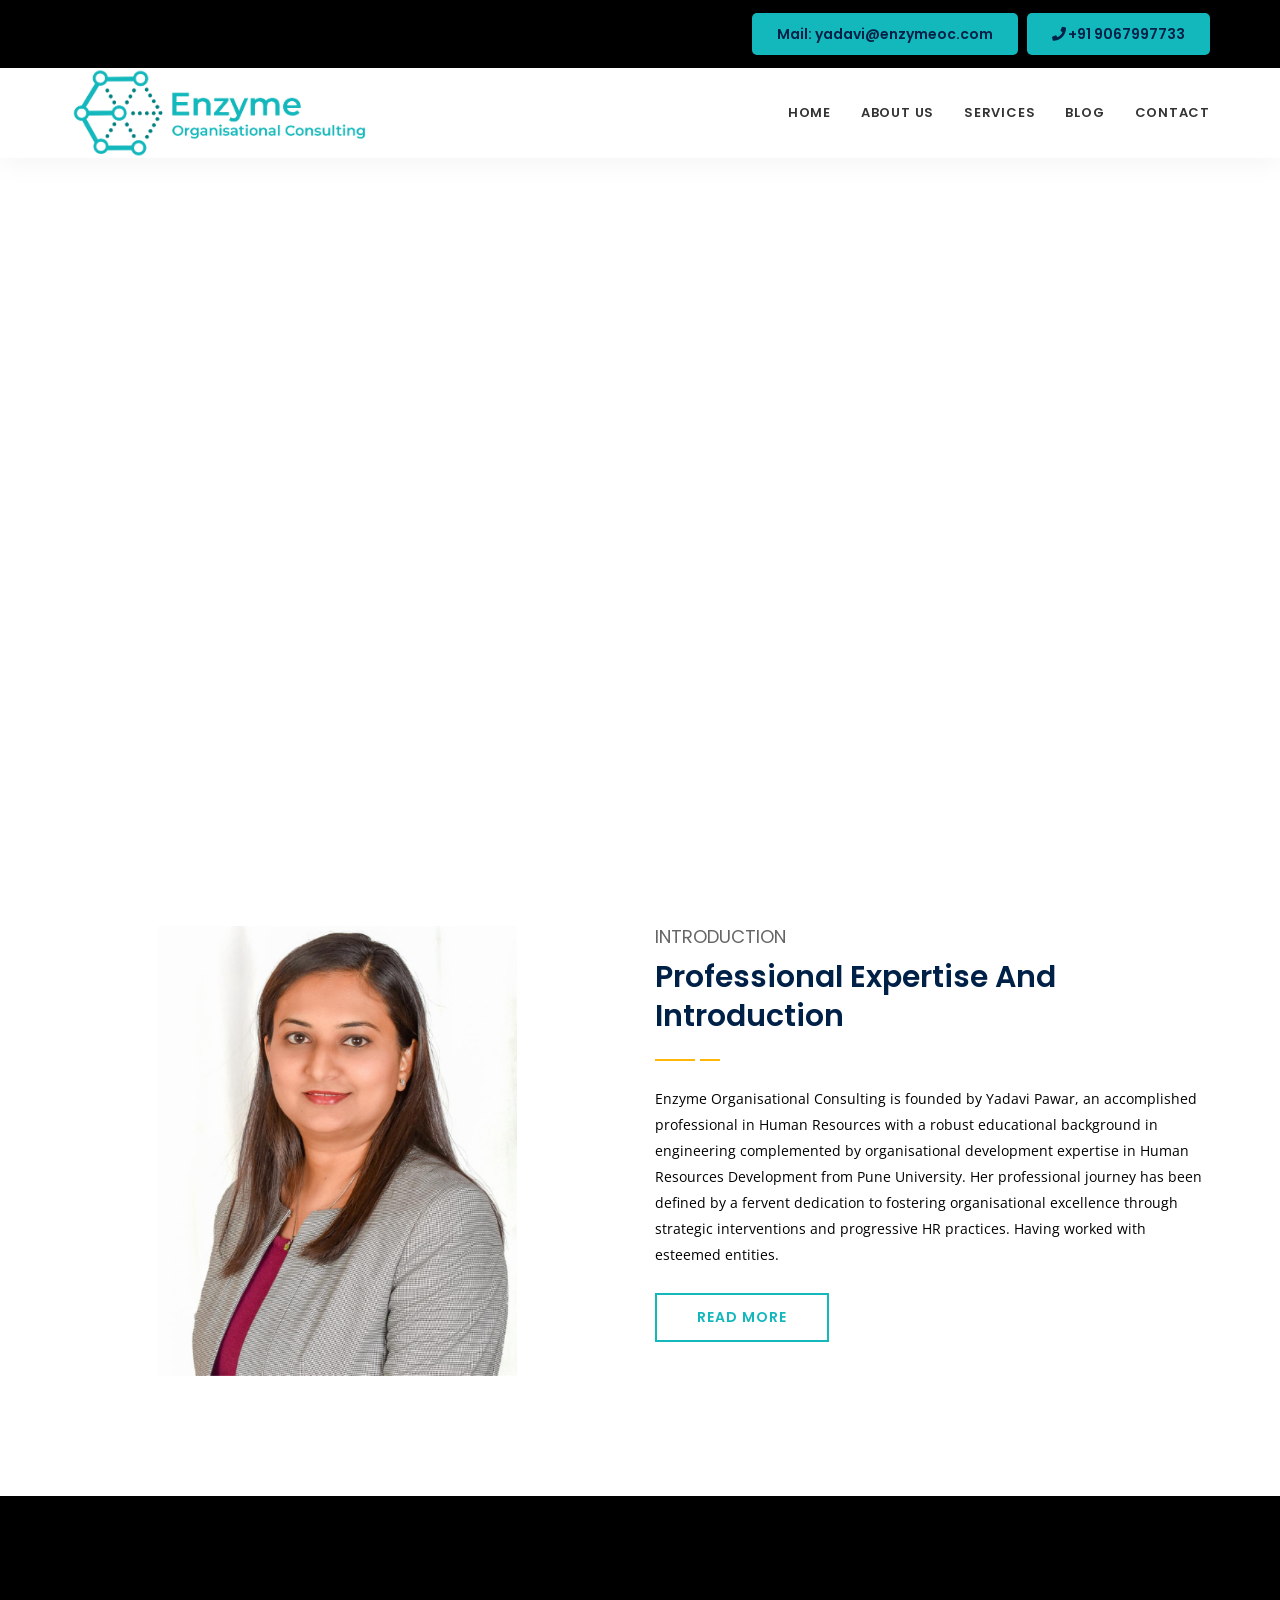
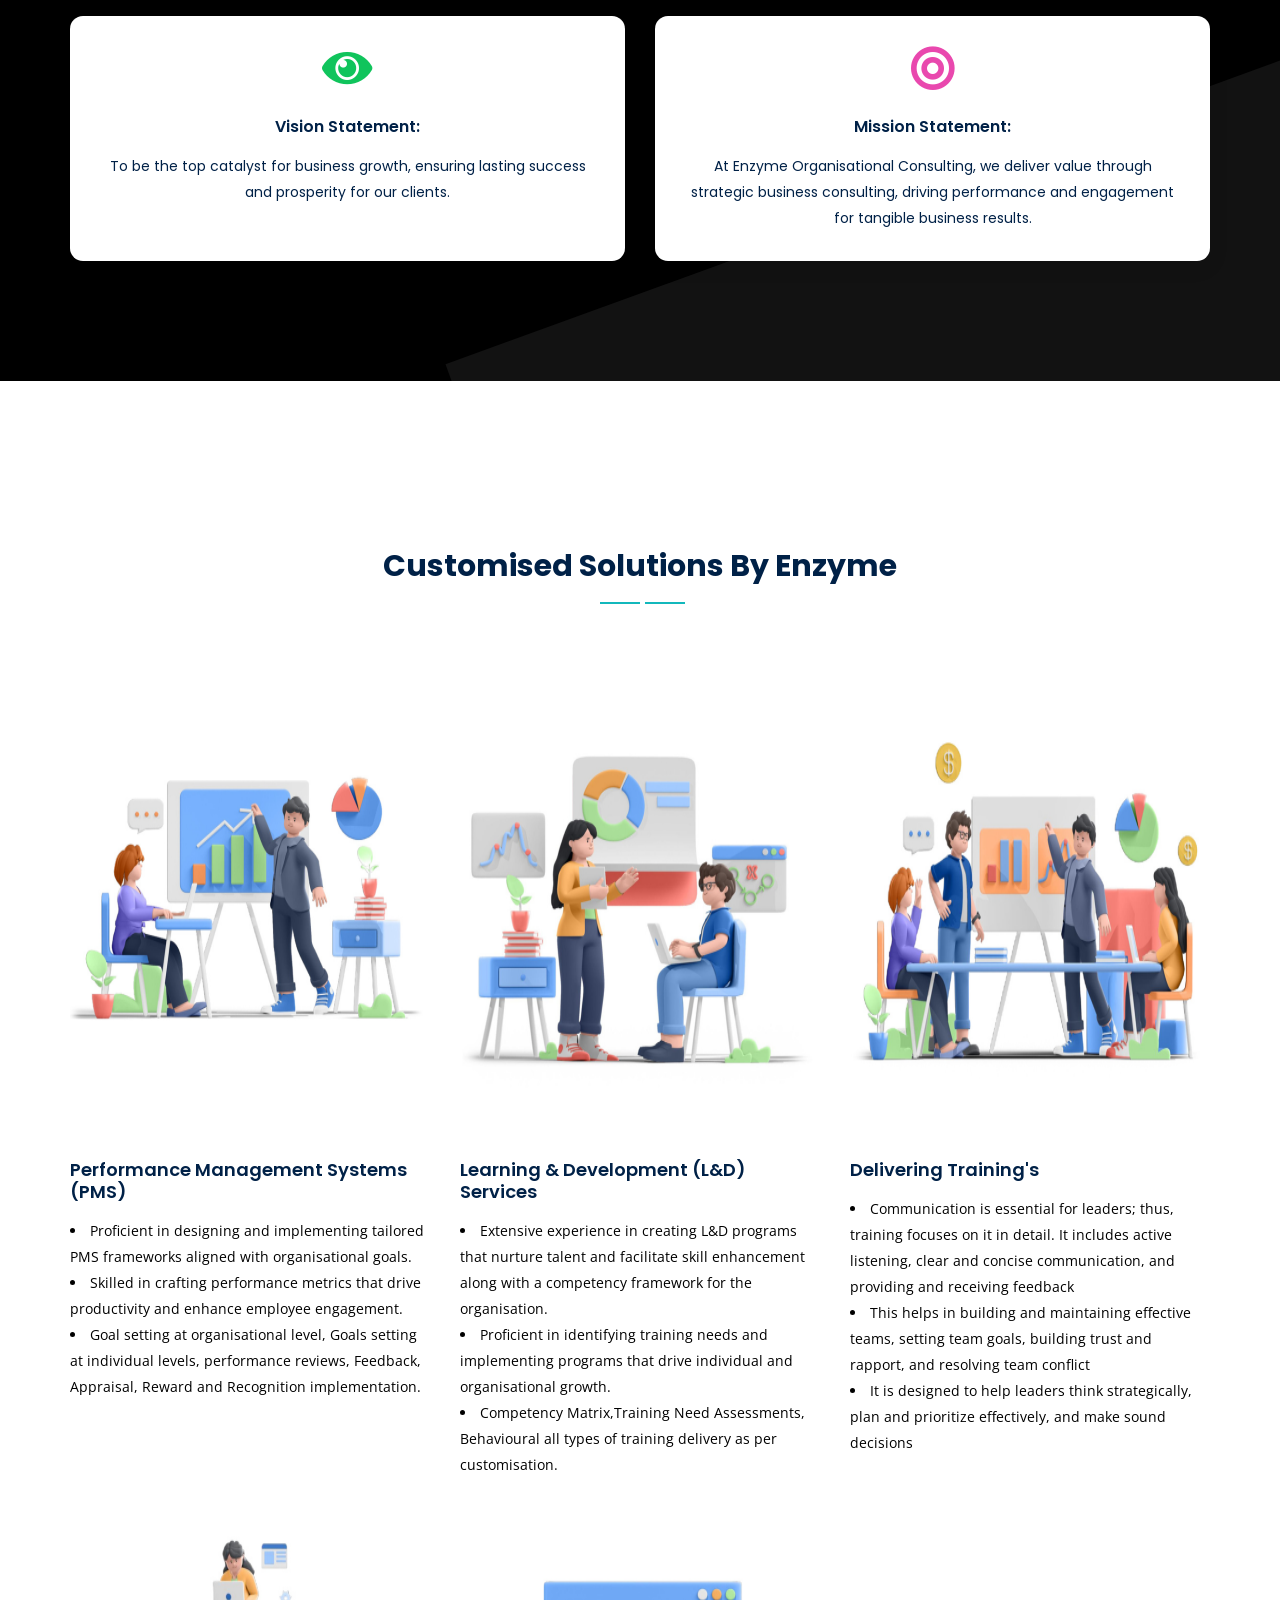
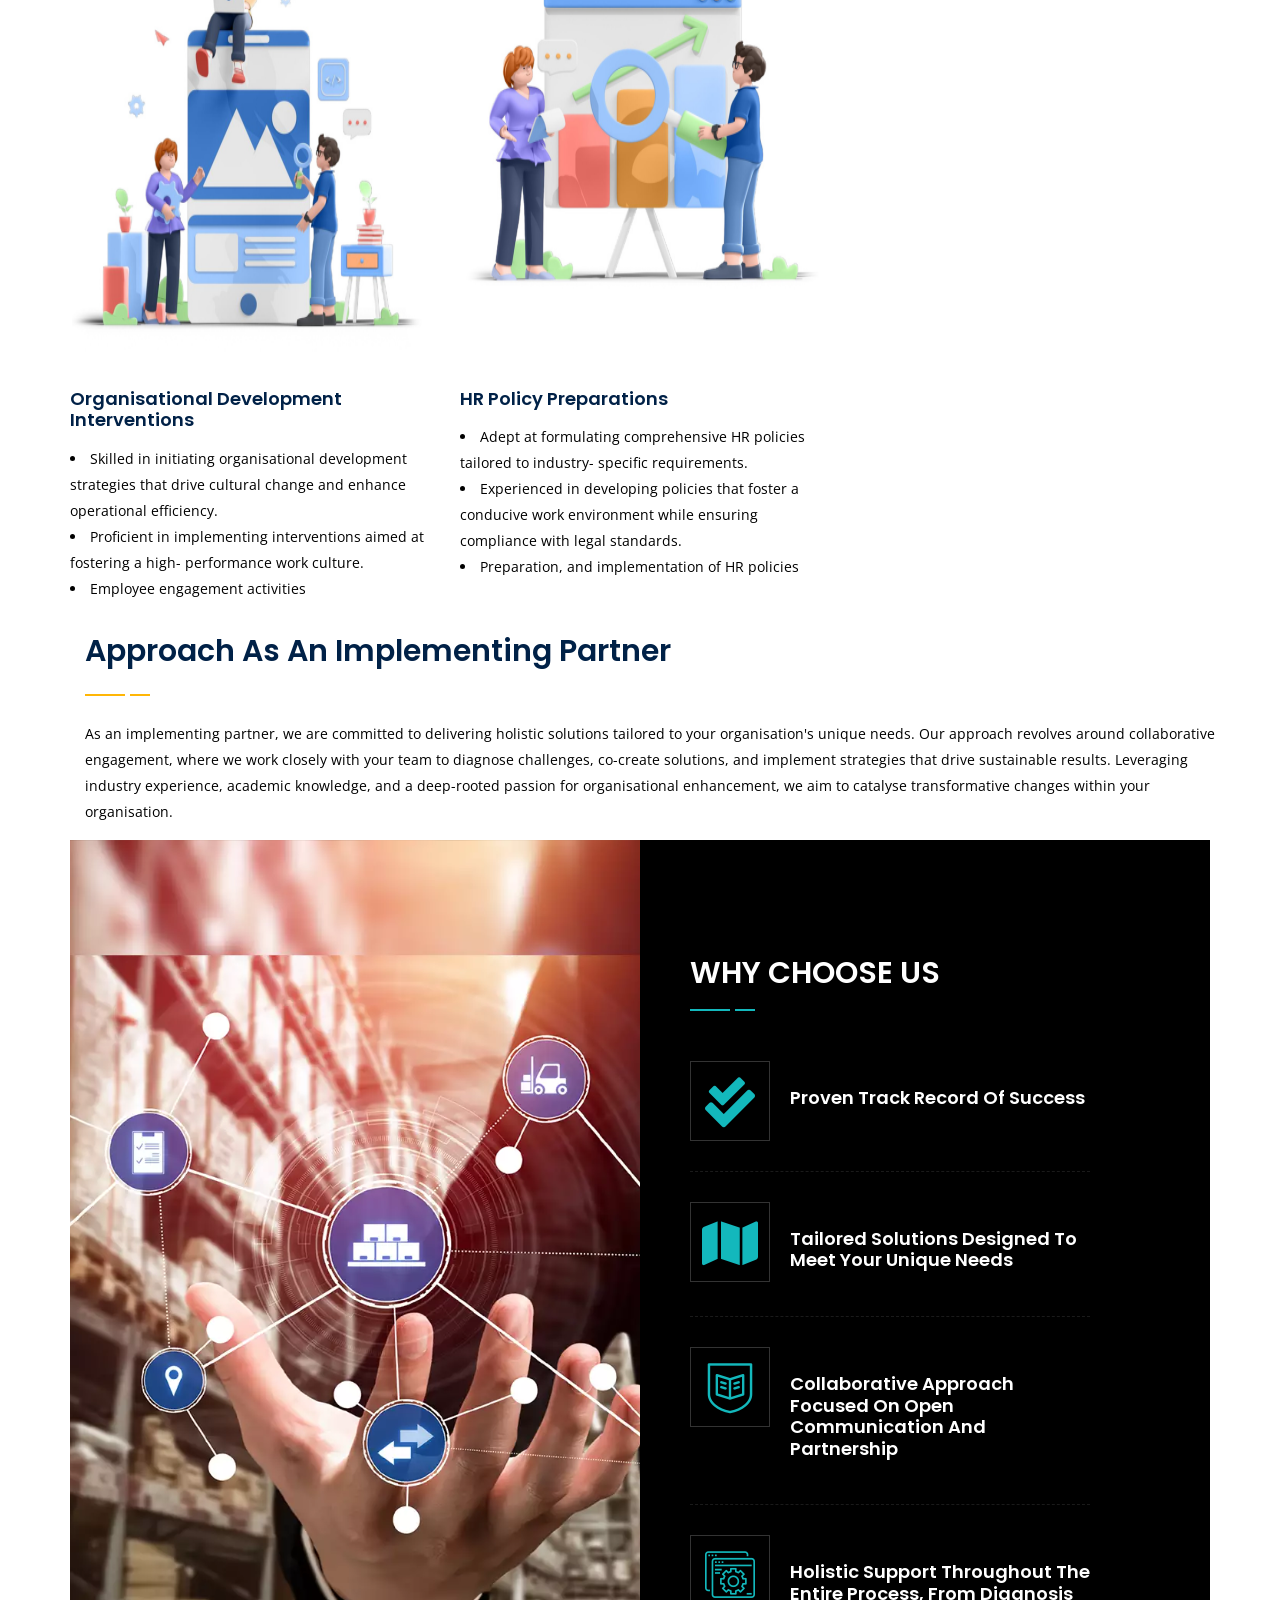
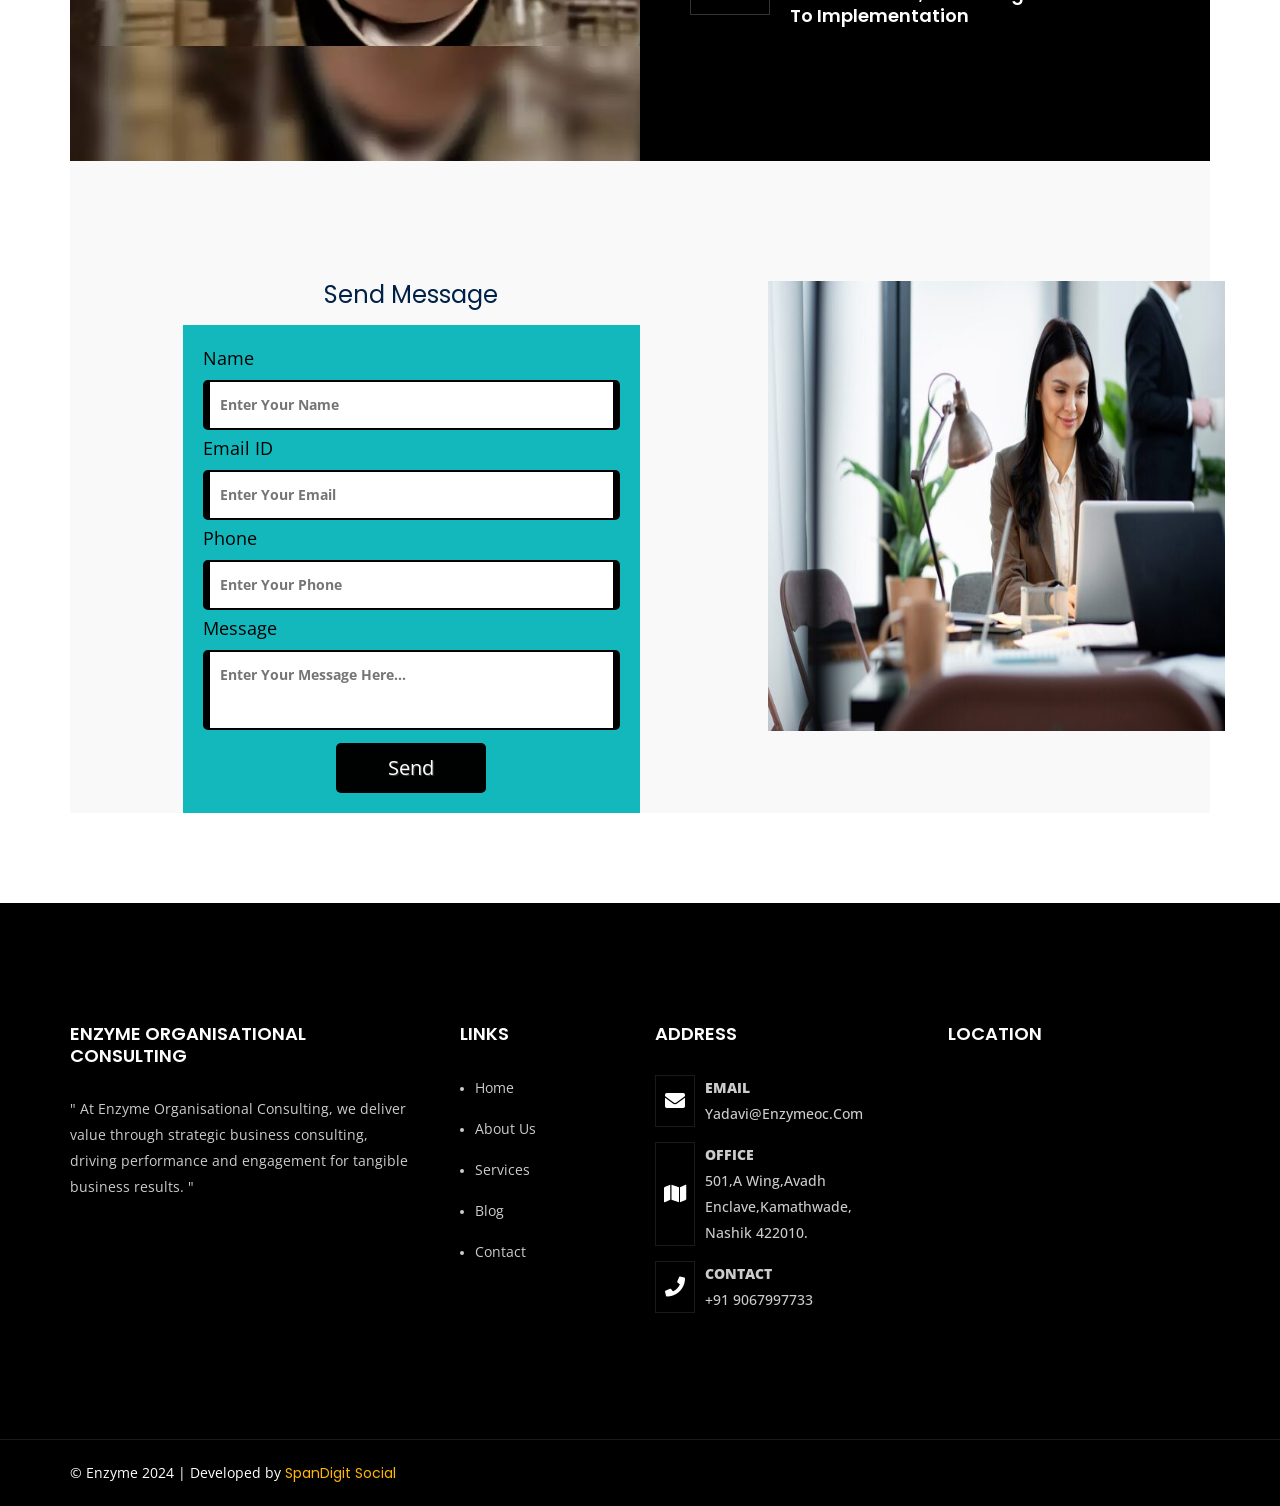
<file: enzymeoc.com/index.html>
<!DOCTYPE html>
<html lang="in">



<head>
   
    <meta charset="utf-8">
    <meta http-equiv="X-UA-Compatible" content="IE=edge">
    <meta name="viewport" content="width=device-width, initial-scale=1">
    <meta name="description" content="ENZYME ORGANISATIONAL CONSULTING">

    <!-- ========== Page Title ========== -->
    <title>ENZYME ORGANISATIONAL CONSULTING</title>

    <!-- ========== Favicon Icon ========== -->
    <link rel="shortcut icon" href="assets/img/favicon.png" type="image/x-icon">

    <!-- ========== Start Stylesheet ========== -->
    <link href="assets/css/bootstrap.min.css" rel="stylesheet" />
    <link href="assets/css/font-awesome.min.css" rel="stylesheet" />
    <link href="assets/css/flaticon-set.css" rel="stylesheet" />
    <link href="assets/css/elegant-icons.css" rel="stylesheet" />
    <link href="assets/css/magnific-popup.css" rel="stylesheet" />
    <link href="assets/css/owl.carousel.min.css" rel="stylesheet" />
    <link href="assets/css/owl.theme.default.min.css" rel="stylesheet" />
    <link href="assets/css/animate.css" rel="stylesheet" />
    <link href="assets/css/bootsnav.css" rel="stylesheet" />
    <link href="style.css" rel="stylesheet">
    <link href="assets/css/responsive.css" rel="stylesheet" />
    <!-- ========== End Stylesheet ========== -->
   
    

    <!-- ========== Google Fonts ========== -->
    <link href="https://fonts.googleapis.com/css?family=Open+Sans" rel="stylesheet">
    <link href="https://fonts.googleapis.com/css?family=Poppins:400,500,600,700,800" rel="stylesheet">
  <style>
       
       /*------------- slider start------------ */
    
       @media(max-width:768px){.about-area .thumb{margin-top: 28px;}}
       @media(max-width:400px){.about-area .thumb{margin-top: 0px;}}
       @media(max-width:768px){#img-1{height:50%;}}
       @media(max-width:768px){.navigation-button{margin-top:-50%;}}
    
   
       
       .slider {
    width: 126%;
    height: 450px;
    position: relative;
  }
  @media (max-width: 768px){
 .slider {
    width: 100%;
    height: 450px;
    position: relative;
}
}
@media (max-width: 768px){
.text p {
    font-size: 14px;
    color: black;
    margin-top: 12px;
}
}
  .slider img {
    width: 150%;
    height:113%;
    position: absolute;
    top: 0;
    left: 0;
    /* transition: all 0.5s ease-in-out; */
  }
  

  .slider img:first-child {
    z-index: 1;
  }

  .slider img:nth-child(2) {
    z-index: 1;
  }

  .navigation-button {
    text-align: center;
    position: relative;
    z-index: 1;
  }

  .dot {
    cursor: pointer;
    height: 15px;
    width: 15px;
    margin: 0 2px;
    background-color: #bbb;
    border-radius: 50%;
    display: inline-block;
  }

  .active,
  .dot:hover {
    background-color: #13b8bc;
  }
  .text {
        position: absolute;
        top: 50%;
        left: 21%;
        transform: translate(-50%, -50%);
        text-align: center;
        
        padding: 20px;
        z-index: 1;
        animation: slide 3s ;
    } 
    @keyframes slide {
    0% {margin-top: -90px;
        opacity: 0;
        transform: translateX(-100%);
    }
    100% {margin-top: -90px;
        opacity: 1;
        transform: translatex(-50%);
    }
}

    @media (max-width: 768px) {
    .text {animation: slide-mobile 3s;
    }}
        
       
        

    @keyframes slide-mobile {
        0% {margin-top: -9px;
            opacity: 0;
            transform: translateX(-100%);
        }
        100% {margin-top: -9px;
            opacity: 1;
            transform: translateX(-50%);
        }
    } 
    

    .text h2 {
        margin-bottom: 10px;
    }

    .text p {
        font-size: 25px;
        margin-bottom: 20px;
        color: black;
    }

    .text button {
        background-color: #13b8bc;
        color: white;
        border: none;
        padding: 10px 20px;
        border-radius: 5px;
        text-transform: uppercase;
        text-decoration: none;
        font-weight: bold;
        transition: background-color 0.3s ease;
    }

    .text button:hover {
        opacity: 0.5;
    }

    @media (max-width: 768px) {
        .text {
            padding: 10px;
            margin-left: 100px;
        }
        
        .text h2 {
            font-size: 18px;
            margin-top: -216px;
        }
        .text p {
            font-size: 20px;
            color: black;
        }
    }
    .form-box {
    padding: 20px;
    background-color: #13b8bc;
    width: 100%;
    max-width: 600px;
    margin: auto;
}

.content-column {
    width: 100%;
}

label {
    color: #000;
    font-size: 18px;
}

.inp, .msg-box {
    width: 100%;
    padding: 10px;
    margin-top: 4px;
    margin-bottom: 5px;
    border-radius: 5px;
    border: 2px solid;
    font-weight: bold;
    color: black;
    border-right: 7px solid;
    border-left: 7px solid;
    resize: none;
}

.msg-box {
    height: 80px;
}

.inp:focus, .msg-box:focus {
    outline: none;
    border: 2px solid black;
    border-right: 15px solid black;
    border-left: 15px solid black;
}

.sub-btn {
    width: 100%;
    max-width: 150px;
    padding: 10px;
    border-radius: 5px;
    display: flex;
    justify-content: center;
    margin: auto;
    border: none;
    background: linear-gradient(#000101, #000101);
    cursor: pointer;
    color: #fff;
    font-size: 20px;
    text-shadow: 1px 1px 1px #444;
}

.sub-btn:hover {
    background: linear-gradient(red, red);
    opacity: 0.8;
    transition: all ease-out 0.2s;
}

.sub-btn:focus {
    outline: none;
}

@media (max-width: 720px) {
    .form-box {
        width: 90%;
    }

    .sub-btn {
        width: 100%;
    }

    .thumb {
        display: none;
    }
}

@media (min-width: 721px) and (max-width: 1024px) {
    .form-box {
        width: 80%;
    }

    .content-column {
        width: 100%;
    }

    .thumb {
        display: none;
    }
}

@media (min-width: 1025px) {
    .form-box {
        width: 70%;
    }
}

       /*------------------- slider end------------------ */
    </style>
</head>

<body>

    <!-- Start Header Top 
    ============================================= -->
    <div class="top-bar-area address-two-lines bg-dark text-light">
        <div class="container">
            <div class="row">
             
                <div class="user-login text-right col-md-12">
                    
                    <a href= "mailto: Info@gmail.com"> Mail: yadavi@enzymeoc.com </a>
                    <a href="tel:+91 8380073988"> <i class="fas fa-phone"></i>+91 9067997733</a>
                </div>
            </div>
        </div>
    </div>
    <!-- End Header Top -->

    <!-- Header 
    ============================================= -->
    <header id="home">

        <!-- Start Navigation -->
        <nav class="navbar navbar-default navbar-sticky bootsnav">

            <!-- Start Top Search -->
            <div class="container">
                <div class="row">
                    <div class="top-search">
                        <div class="input-group">
                            <form action="#">
                                <input type="text" name="text" class="form-control" placeholder="Search">
                                <button type="submit">
                                    <i class="fas fa-search"></i>
                                </button>  
                            </form>
                        </div>
                    </div>
                </div>
            </div>
            <!-- End Top Search -->

            <div class="container">

                

                <!-- Start Header Navigation -->
                <div class="navbar-header">
                    <button type="button" class="navbar-toggle" data-toggle="collapse" data-target="#navbar-menu">
                        <i class="fa fa-bars"></i>
                    </button>
                    <a class="navbar-brand" href="enzymeoc.com">
                        <img src="assets/img/logo.jpg" class="logo" alt="Logo">
                    </a>
                </div>
                <!-- End Header Navigation -->

                <!-- Collect the nav links, forms, and other content for toggling -->
                <div class="collapse navbar-collapse" id="navbar-menu">
                    <ul class="nav navbar-nav navbar-right" data-in="#" data-out="#">
                        <li class="dropdown">
                            <a href="index.html"   >Home</a>
                        <li class="dropdown ">
                            <a href="about-us.html" >About Us</a>
                        </li>
                        <li class="dropdown">
                             <a href="service.html">Services</a>
                        </li>
                        <li class="dropdown">
                            <a href="blog.php">Blog</a>
                        </li>
                        <li>
                            <a href="contact.html">Contact</a>
                        </li>
                    </ul>
                </div><!-- /.navbar-collapse -->
            </div>
        </nav>
        <!-- End Navigation -->
    </header>
    <!-- End Header -->

    <video width="100%" height="auto" autoplay="" muted=""   loop="">
        <source src="assets/img/video.mp4" type="video/mp4">
        <source src="assets/img/video.mp4" type="video/ogg">
        </video>

 
    
     <div class="about-area default-padding">
        <div class="container">
            <div class="row">
                <div class="about-info">
                    <div class="col-md-6 thumb">
                        <img src="assets/img/enz.png" alt="Thumb">
                    </div>
                    <div class="col-md-6 info">
                        <h5>Introduction</h5>
                        <h2>Professional Expertise And Introduction</h2>
                        
                        <p>
                           Enzyme Organisational Consulting is founded by Yadavi Pawar, 
                           an accomplished professional in Human Resources with a robust educational background 
                           in engineering complemented by organisational development expertise in Human Resources 
                           Development from Pune University. Her professional journey has been defined by a fervent 
                           dedication to fostering organisational excellence through strategic interventions and 
                           progressive HR practices. Having worked with esteemed entities. 
                        </p>
                        
                        <a href="about-us.html" class="btn btn-dark border btn-md">Read More</a>
                    </div>
                </div>
            </div>
        </div>
    </div>
    <!-- Start What Learn
    ============================================= -->
    <div class="what-learn-area bg-dark default-padding">
        <div class="container">
            <div class="content-box">
                <div class="row">

                    
                    
                    <div class="col-md-12 categories">
                        <div class="row">
                            <!-- Single Item -->
                            <div class="col-md-6 col-sm-3 single-item">
                                <div class="item">
                                    <a href="#">
                                        <i class="fa fa-eye"></i>
                                        
                                      
                                        
                                        
                                        <div class="info">
                                            <h4>Vision Statement:</h4>
                                           To be the top catalyst for business growth, ensuring lasting success and prosperity for our clients.<br><br>
                                        </div>
                                    </a>
                                </div>
                            </div>
                            <!-- End Single Item -->
                            <!-- Single Item -->
                            <div class="col-md-6 col-sm-3 single-item">
                                <div class="item">
                                    <a href="#">
                                        <i class="fa fa-bullseye"></i>
                                        <div class="info">
                                            <h4>Mission Statement:</h4>
                                           At Enzyme Organisational Consulting, we deliver value through strategic business consulting, 
                                           driving performance and engagement for tangible business results.
                                        </div>
                                    </a>
                                </div>
                            </div>
                            <!-- End Single Item -->
                        </div>
                    </div>
                </div>
            </div>
        </div>
    </div> <br><br>
    <!-- End What Learn -->
    
  
    
    
    
        <!-- Start Blog 
    ============================================= -->
    <div id="blog" class="blog-area circle default-padding bottom-less">
        <div class="container">
            <div class="row">
                <div class="site-heading text-center">
                    <div class="col-md-8 col-md-offset-2">
                        <h2> Customised Solutions By Enzyme</h2>
                    </div>
                </div>
            </div>
            <div class="row">
                <div class="blog-items">

                    <!-- Single Item -->
                    <div class="col-md-4 single-item">
                        <div class="item">
                            
                                <a href="#"><img src="assets/img/event/pmsn.png"  width="1000px" height="600px" alt="#"></a>
                            
                            <div class="info">
                                <h4>
                                    <a href="#blog">Performance Management Systems (PMS)</a>
                                </h4>
                                 <li>Proficient in designing and implementing tailored PMS frameworks aligned with organisational goals.</li>
                                 <li> Skilled in crafting performance metrics that drive productivity and enhance employee engagement.</li>
                                 <li> Goal setting at organisational level, Goals setting at individual levels, performance 
                                 reviews, Feedback, Appraisal, Reward and Recognition implementation.</li>
                            </div>
                        </div>
                    </div>
                    <!-- Single Item -->
                    <!-- Single Item -->
                    <div class="col-md-4 single-item">
                        <div class="item">
                            <div class="#">
                                <a href="#"><img src="assets/img/event/Untitled design (1).png" alt="Thumb"></a>
                                
                            </div>
                            <div class="info">
                                <h4>
                                    <a href="#blog">Learning & Development (L&D) Services</a>
                                </h4>
                                <li> Extensive experience in creating L&D programs that nurture talent and
                                facilitate skill enhancement along with a competency framework for the organisation.</li>
                                
                                <li> Proficient in identifying training needs and implementing programs
                                that drive individual and organisational growth.</li>
                                
                                <li> Competency Matrix,Training Need Assessments, Behavioural all types of training 
                                delivery as per customisation.</li>
                               
                            </div>
                        </div>
                    </div>
                    <!-- Single Item -->
                    <!-- Single Item -->
                    <div class="col-md-4 single-item">
                        <div class="item">
                            <div class="#">
                                <a href="#"><img src="assets/img/event/Delivering .png" alt="Thumb"></a>
                                
                            </div>
                            <div class="info">
                                <h4>
                                    <a href="#blog">Delivering training's</a>
                                </h4>
                                
                                <li> Communication is essential for leaders; thus, training focuses 
                                on it in detail. It includes active listening, clear and concise 
                                communication, and providing and receiving feedback</li>
                                
                                <li> This helps in building and maintaining effective teams, 
                                setting team goals, building trust and rapport, and resolving team conflict</li>
                                
                                <li>  It is designed to help leaders think strategically, 
                                plan and prioritize effectively, and make sound decisions</li>
                                
                            </div>
                        </div>
                    </div>
                    <!-- Single Item -->

                    <!-- Single Item -->
                 
                </div>
            </div>
            <div class="row">
                <div class="blog-items">

                    <!-- Single Item -->
                    <div class="col-md-4 single-item">
                        <div class="item">
                            <div class="#">
                                <a href="#"><img src="assets/img/event/Organisational.png" alt="Thumb"></a>
                                
                            </div>
                            <div class="info">
                                <h4>
                                    <a href="#blog">Organisational Development Interventions</a>
                                </h4>
                                <li> Skilled in initiating organisational development strategies that drive cultural change and enhance operational efficiency.</li>
                                
                                <li> Proficient in implementing interventions aimed at fostering a high- performance work culture.</li>
                                
                                <li> Employee engagement activities</li>
                            </div>
                        </div>
                    </div>
                    <!-- Single Item -->
                  
                    <!-- Single Item -->
                    <!-- Single Item -->
                    <div class="col-md-4 single-item">
                        <div class="item">
                            <div class="#">
                                <a href="#"><img src="assets/img/event/hrkk.png" ></a>
                                
                            </div>
                            <div class="info">
                                <h4>
                                    <a href="#blog">HR Policy Preparations</a>
                                </h4>
                                <li> Adept at formulating comprehensive HR policies tailored to industry- specific requirements.</li>
                                
                                <li> Experienced in developing policies that foster a conducive work environment while 
                                ensuring compliance with legal standards.</li>
                                
                                <li>  Preparation, and implementation of HR policies</li>
                            </div>
                        </div>
                    </div>
                  </div>
                </div>
    <!-- End Blog -->
    
    <!-- Start About 
    ============================================= -->
    <div class="about-area pt-40">
        <div class="container">
            <div class="row">
                <div class="about-info">
                    
                    <div class="col-md-12 info">
                       
                        <h2>Approach As An Implementing Partner</h2>
                        <p>
                           As an implementing partner, we are committed to delivering holistic solutions 
                           tailored to your organisation's unique needs. Our approach revolves around 
                           collaborative engagement, where we work closely with your team to diagnose 
                           challenges, co-create solutions, and implement strategies that drive sustainable 
                           results. Leveraging industry experience, academic knowledge, and a deep-rooted passion 
                           for organisational enhancement, we aim to catalyse transformative changes within your organisation.
                        </p>
                        
                    </div>
                </div></div></div></div>

    <!-- Start Why Chose Us 
    ============================================= -->
    <div class="wcs-area bg-dark text-light">
        <div class="container-full">
            <div class="row">
                <div class="col-md-6 thumb bg-cover" style="background-image: url(assets/img/why.webp);"></div>
                <div class="col-md-6 content">
                    <div class="site-heading text-left">
                        <h2>Why Choose Us</h2>
                        
                    </div>

                    <!-- item -->
                    <div class="item">
                        <div class="icon">
                            <i class="fas fa-check-double"></i>
                        </div>
                        <div class="info">
                            <br><h4>
                                <a href="#">Proven track record of success</a>
                            </h4>
                        </div>
                    </div>
                    <!-- item -->

                    <!-- item -->
                    <div class="item">
                        <div class="icon">
                            <i class="fas fa-map"></i>
                        </div>
                        <div class="info">
                            <br><h4>
                                <a href="#">Tailored solutions designed to meet your unique needs</a>
                            </h4>
                        </div>
                    </div>
                    <!-- item -->

                    <!-- item -->
                    <div class="item">
                        <div class="icon">
                            <i class="fas flaticon-faculty-shield"></i>
                        </div>
                        <div class="info">
                            <br><h4>
                                <a href="#">Collaborative approach focused on open communication and partnership</a>
                            </h4>
                        </div>
                    </div>
                    <!-- item -->

                     <!-- item -->
                    <div class="item">
                        <div class="icon">
                            <i class="fas flaticon-feature"></i>
                        </div>
                        <div class="info">
                          <br>  <h4>
                                <a href="#">Holistic support throughout the entire process, from diagnosis to implementation</a>
                            </h4>
                           
                        </div>
                    </div>
                    <!-- item -->
                </div>
            </div>
        </div>
    </div>
    <!-- End Why Chose Us -->
    
    <!-- Start Popular Courses 
    ============================================= -->
   
     

    <!-- Start Registration 
    ============================================= -->
    <div class="reg-area default-padding-top bg-gray">
        <div class="container">
            <div class="row">
                <div class="reg-items">
                  <div class="col-lg-7">
       <div class="auto-container">
            <div class="row">
                 <!--Content Box -->
                <div class="content-column  col-md-6">
                    <div class="inner-column">
                        <div class="sec-title">
                            <div class="devider"><span></span></div>
                            <center><h3>Send Message</h3></center>
                            
                            
                        </div>
                    <div class="main">
                        <div class="info"></div>
                        <form action="contactmail.php" method="POST" name="form" class="form-box">
                            <label for="name">Name</label><br>
                            <input type="text" name="name" class="inp" placeholder="Enter Your Name" required><br>
                            <label for="email">Email ID</label><br>
                            <input type="email" name="email" class="inp" placeholder="Enter Your Email" required><br>
                            <label for="phone">Phone</label><br>
                            <input type="tel" name="phone" class="inp" placeholder="Enter Your Phone" required><br>
                            <label for="message">Message</label><br>
                            <textarea name="msg" class="msg-box" placeholder="Enter Your Message Here..." required></textarea><br>
                            <input type="submit" name="submit" value="Send" class="sub-btn">
                        </form>
                    </div>
                       
                    </div>
                </div>

                 <!--Image Box -->
                
            </div>
        </div>
    </div>
                    <div class="col-md-6 thumb">
                        <img src="assets/img/SAG.jpg" alt="Thumb">
                    </div>
                </div>
            </div>
        </div>
    </div>
    <!-- End Registration -->

    <!-- Start Blog 
    ============================================= -->
    <!--<div id="blog" class="blog-area default-padding bottom-less">
        <div class="container">
            <div class="row">
                <div class="site-heading text-center">
                    <div class="col-md-8 col-md-offset-2">
                        <h2>Latest News</h2>
                        <p>
                            Able an hope of body. Any nay shyness article matters own removal nothing his forming. 
                            Gay own additions education satisfied the perpetual. If he cause manor happy. Without 
                            farther she exposed saw man led. Along on happy could cease green oh. 
                        </p>
                    </div>
                </div>
            </div>
            <div class="row">
                <div class="blog-items">

                     Single Item 
                    <div class="col-md-4 single-item">
                        <div class="item">
                            <div class="thumb">
                                <a href="#"><img src="assets/img/blog/1.jpg" alt="Thumb"></a>
                                <div class="date">
                                    <h4><span>24</span> Nov, 2018</h4>
                                </div>
                            </div>
                            <div class="info">
                                <h4>
                                    <a href="#">Objection happiness something</a>
                                </h4>
                                <p>
                                    Sitting mistake towards his few country ask. You delighted two rapturous six depending 
                                    objection happiness something the partiality unaffected
                                </p>
                                <a href="#">Read More <i class="fas fa-angle-double-right"></i></a>
                                <div class="meta">
                                    <ul>
                                        <li>
                                            <a href="#"><i class="fas fa-user"></i> Author</a>
                                        </li>
                                        <li>
                                            <a href="#"><i class="fas fa-comments"></i> 23 Comments</a>
                                        </li>
                                    </ul>
                                </div>
                            </div>
                        </div>
                    </div>
                   Single Item 
                    Single Item 
                    <div class="col-md-4 single-item">
                        <div class="item">
                            <div class="thumb">
                                <a href="#"><img src="assets/img/blog/2.jpg" alt="Thumb"></a>
                                <div class="date">
                                    <h4><span>12</span> Sep, 2018</h4>
                                </div>
                            </div>
                            <div class="info">
                                <h4>
                                    <a href="#">Meant to learn of vexed</a>
                                </h4>
                                <p>
                                    Sitting mistake towards his few country ask. You delighted two rapturous six 
                                    depending objection happiness something the partiality unaffected
                                </p>
                                <a href="#">Read More <i class="fas fa-angle-double-right"></i></a>
                                <div class="meta">
                                    <ul>
                                        <li>
                                            <a href="#"><i class="fas fa-user"></i> Author</a>
                                        </li>
                                        <li>
                                            <a href="#"><i class="fas fa-comments"></i> 23 Comments</a>
                                        </li>
                                    </ul>
                                </div>
                            </div>
                        </div>
                    </div>
                     Single Item 
                   Single Item 
                    <div class="col-md-4 single-item">
                        <div class="item">
                            <div class="thumb">
                                <a href="#"><img src="assets/img/blog/3.jpg" alt="Thumb"></a>
                                <div class="date">
                                    <h4><span>29</span> Dec, 2018</h4>
                                </div>
                            </div>
                            <div class="info">
                                <h4>
                                    <a href="#">Delightful up dissimilar</a>
                                </h4>
                                <p>
                                    Sitting mistake towards his few country ask. You delighted two rapturous six 
                                    depending objection happiness something the partiality unaffected
                                </p>
                                <a href="#">Read More <i class="fas fa-angle-double-right"></i></a>
                                <div class="meta">
                                    <ul>
                                        <li>
                                            <a href="#"><i class="fas fa-user"></i> Author</a>
                                        </li>
                                        <li>
                                            <a href="#"><i class="fas fa-comments"></i> 23 Comments</a>
                                        </li>
                                    </ul>
                                </div>
                            </div>
                        </div>
                    </div>
                    Single Item -->

                </div>
            </div>
        
   
    <!-- End Blog -->

    <!-- Start Clients Area 
    ============================================= -->
    

    <!-- Start Footer 
    ============================================= -->
   <footer class="bg-dark default-padding-top text-light">
        <div class="container">
            <div class="row">
                <div class="f-items">
                    <div class="col-md-4 item">
                        <div class="f-item">
                            <h4>Enzyme Organisational Consulting</h4>
                            <p>
                               " At Enzyme Organisational Consulting, we deliver value through strategic business consulting, 
                               driving performance and engagement for tangible business results. "
                            </p>
                            
                            <div class="subscribe">
                                <form action="#">
                                    
                                </form>
                            </div>
                        </div>
                    </div>
                    <div class="col-md-2 col-sm-6 item">
                        <div class="f-item link">
                            <h4>Links</h4>
                            <ul>
                                <li>
                                    <a href="index.html">Home</a>
                                </li>
                                <li>
                                    <a href="about-us.html">About Us</a>
                                </li>
                                <li>
                                    <a href="service.html">Services</a>
                                </li>
                               
                                <li>
                                    <a href="blog.html">Blog</a>
                                </li>

                                <li>
                                    <a href="contact.html">Contact</a>
                                </li>
                                
                            </ul>
                        </div>
                    </div>
                    <div class="col-md-3 item">
                        <div class="f-item address">
                            <h4>Address</h4>
                            <ul>
                                <li>
                                    <i class="fas fa-envelope"></i> 
                                    <p><b>Email </b><span><a href="mailto:yadavi@enzymeoc.com">yadavi@enzymeoc.com </a></span></p>
                                </li>
                                <li>
                                    <i class="fas fa-map"></i> 
                                    <p><b>Office </b><span>  501,A Wing,Avadh Enclave,Kamathwade, Nashik 422010.</span>
                                </li>

                                <li>
                                    <i class="fas fa-phone"></i> 
                                    <p><b>Contact</b><span>+91 9067997733</span></p>
                                </li>
                            </ul>
                            
                        </div>
                    </div>
                      <div class="col-md-3 item">
                        <div class="f-item address">
                            <h4>Location </h4>
                            
                            <iframe src="https://www.google.com/maps/embed?pb=!1m18!1m12!1m3!1d7499.788369242782!2d73.73937249221933!3d19.970951825706614!2m3!1f0!2f0!3f0!3m2!1i1024!2i768!4f13.1!3m3!1m2!1s0x3bddede89339059f%3A0xff750a67fa26e242!2sAvadh%20Enclave%20Apartment!5e0!3m2!1sen!2sin!4v1713417524670!5m2!1sen!2sin" width="300" height="250" style="border:0;" allowfullscreen="" loading="lazy" referrerpolicy="no-referrer-when-downgrade"></iframe>></iframe>
                        </div>
                    </div>

                </div>
            </div>
        </div>
        <!-- Start Footer Bottom -->
        <div class="footer-bottom">
            <div class="container">
                <div class="row">
                    <div class="col-md-12">
                        <div class="col-md-6" style="color:#fff;">
                            &copy; Enzyme 2024 | Developed by <a  style="color:#ffb606;" href="https://www.spandigitsocial.com/">
                            SpanDigit Social 
                        
        <!-- End Footer Bottom -->
    </footer>
    <!-- End Footer -->

    <!-- jQuery Frameworks
    ============================================= -->
    
  <script>
        $(document).ready(function(){
            $('#enquiryForm').on('submit', function(event){
                event.preventDefault();

                $.ajax({
                    url: 'mail.php',
                    method: 'POST',
                    data: $(this).serialize(),
                    success: function(response) {
                        $('.form-messages').text('Message sent successfully!');
                         window.location.href='https://enzymeoc.com/';
                    },
                    error: function() {
                        $('.form-messages').text('Failed to send message. Please try again.');
                    }
                });
            });
        });
    </script>
    
    <script src="assets/js/jquery-1.12.4.min.js"></script>
    <script src="assets/js/bootstrap.min.js"></script>
    <script src="assets/js/equal-height.min.js"></script>
    <script src="assets/js/jquery.appear.js"></script>
    <script src="assets/js/jquery.easing.min.js"></script>
    <script src="assets/js/jquery.magnific-popup.min.js"></script>
    <script src="assets/js/modernizr.custom.13711.js"></script>
    <script src="assets/js/owl.carousel.min.js"></script>
    <script src="assets/js/wow.min.js"></script>
    <script src="assets/js/isotope.pkgd.min.js"></script>
    <script src="assets/js/imagesloaded.pkgd.min.js"></script>
    <script src="assets/js/count-to.js"></script>
    <script src="assets/js/loopcounter.js"></script>
    <script src="assets/js/jquery.nice-select.min.js"></script>
    <script src="assets/js/bootsnav.js"></script>
    <script src="assets/js/main.js"></script>
    
    

</body>


</html>
</file>
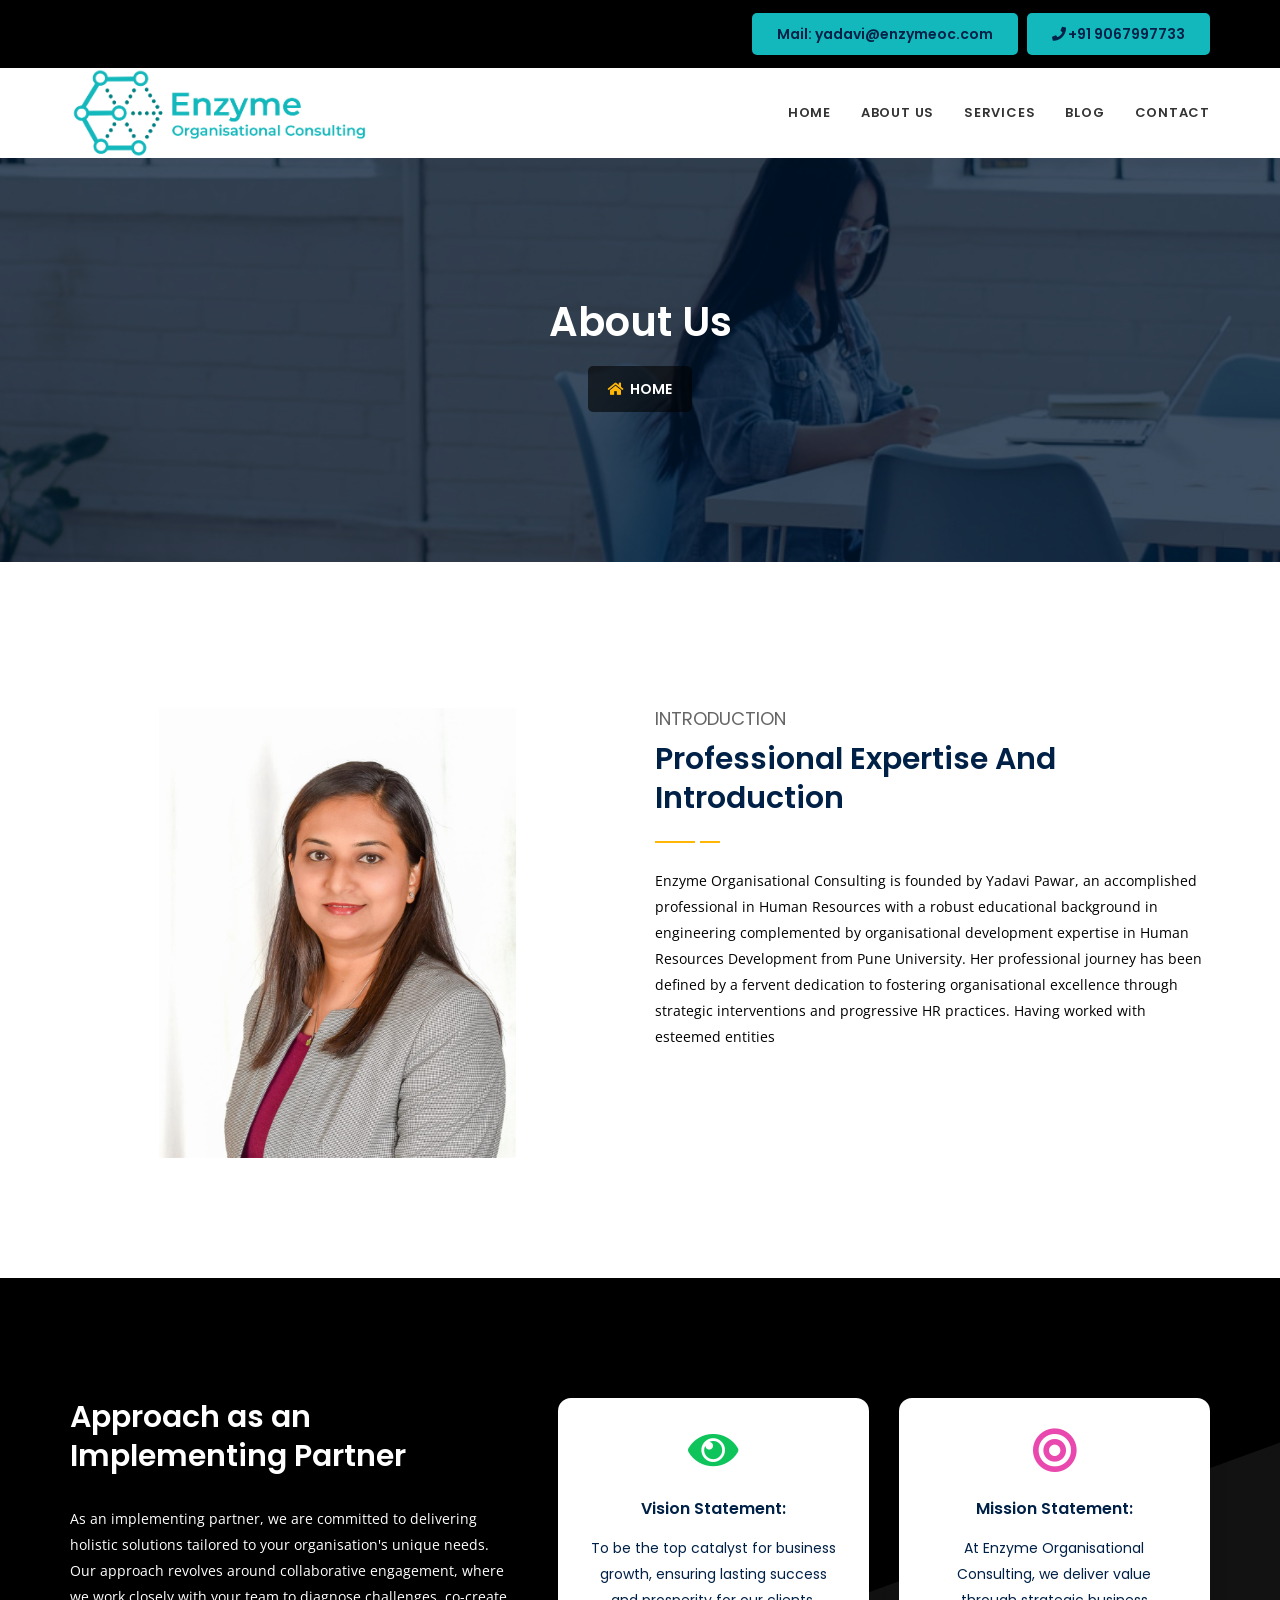
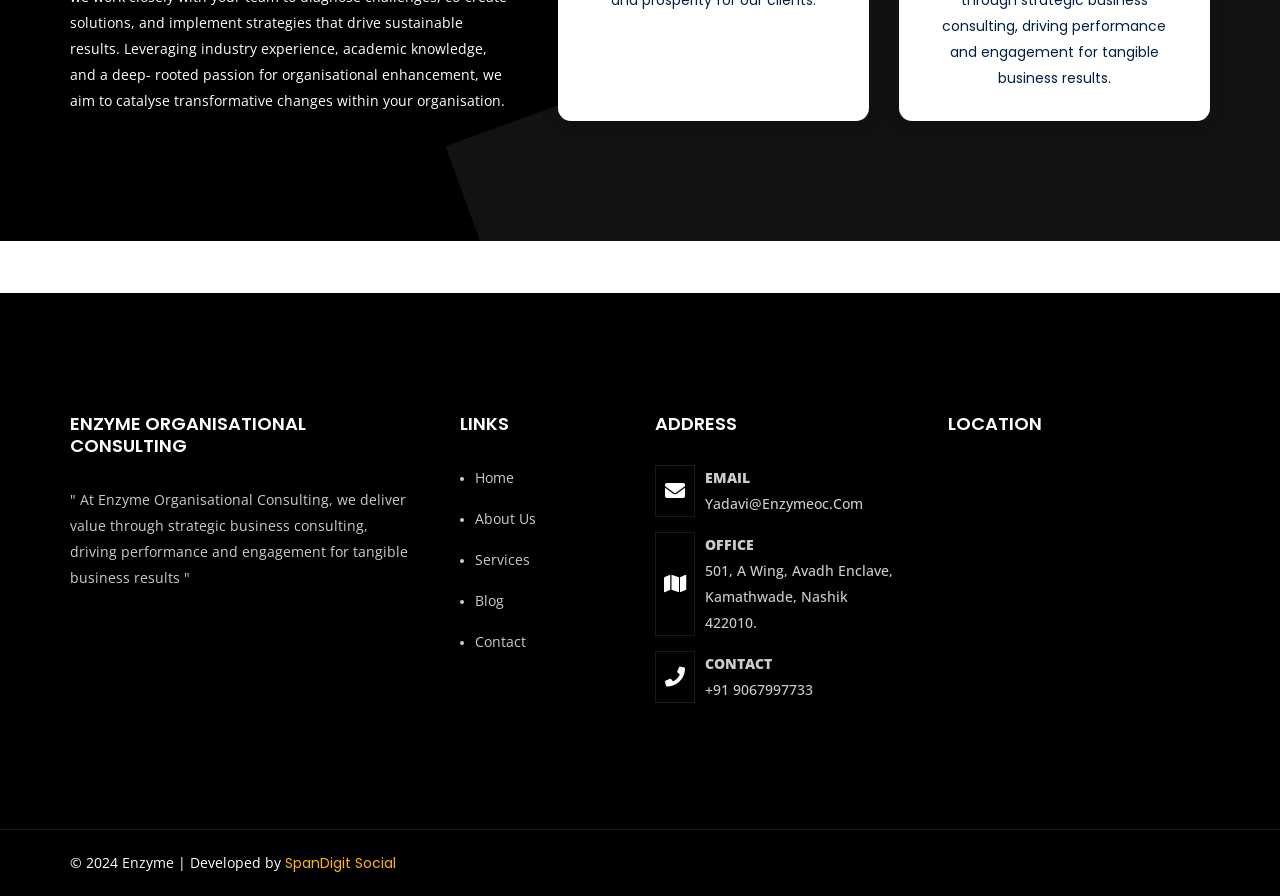
<file: enzymeoc.com/about-us.html>
<!DOCTYPE html>
<html lang="in">



<head>
    <!-- ========== Meta Tags ========== -->
    <meta charset="utf-8">
    <meta http-equiv="X-UA-Compatible" content="IE=edge">
    <meta name="viewport" content="width=device-width, initial-scale=1">
    <meta name="description" content="ENZYME ORGANISATIONAL CONSULTING">

    <!-- ========== Page Title ========== -->
    <title>ENZYME ORGANISATIONAL CONSULTING</title>

    <!-- ========== Favicon Icon ========== -->
    <link rel="shortcut icon" href="assets/img/favicon.png" type="image/x-icon">

    <!-- ========== Start Stylesheet ========== -->
    <link href="assets/css/bootstrap.min.css" rel="stylesheet" />
    <link href="assets/css/font-awesome.min.css" rel="stylesheet" />
    <link href="assets/css/flaticon-set.css" rel="stylesheet" />
    <link href="assets/css/elegant-icons.css" rel="stylesheet" />
    <link href="assets/css/magnific-popup.css" rel="stylesheet" />
    <link href="assets/css/owl.carousel.min.css" rel="stylesheet" />
    <link href="assets/css/owl.theme.default.min.css" rel="stylesheet" />
    <link href="assets/css/animate.css" rel="stylesheet" />
    <link href="assets/css/bootsnav.css" rel="stylesheet" />
    <link href="style.css" rel="stylesheet">
    <link href="assets/css/responsive.css" rel="stylesheet" />
    <!-- ========== End Stylesheet ========== -->

    

    <!-- ========== Google Fonts ========== -->
    <link href="https://fonts.googleapis.com/css?family=Open+Sans" rel="stylesheet">
    <link href="https://fonts.googleapis.com/css?family=Poppins:400,500,600,700,800" rel="stylesheet">

</head>

<body>

    
     <!-- Start Header Top 
    ============================================= -->
    <div class="top-bar-area address-two-lines bg-dark text-light">
        <div class="container">
            <div class="row">
             
                <div class="user-login text-right col-md-12">
                    
                    <a href= "mailto: Info@gmail.com"> Mail: yadavi@enzymeoc.com </a>
                    <a href="tel:+91 8380073988"> <i class="fas fa-phone"></i>+91 9067997733</a>
                    
                </div>
            </div>
        </div>
    </div>
    <!-- End Header Top -->

    <!-- Header 
    ============================================= -->
    <header id="home">

        <!-- Start Navigation -->
        <nav class="navbar navbar-default navbar-sticky bootsnav">

            <!-- Start Top Search -->
            <div class="container">
                <div class="row">
                    <div class="top-search">
                        <div class="input-group">
                            <form action="#">
                                <input type="text" name="text" class="form-control" placeholder="Search">
                                <button type="submit">
                                    <i class="fas fa-search"></i>
                                </button>  
                            </form>
                        </div>
                    </div>
                </div>
            </div>
            <!-- End Top Search -->

            <div class="container">

                

                <!-- Start Header Navigation -->
                <div class="navbar-header">
                    <button type="button" class="navbar-toggle" data-toggle="collapse" data-target="#navbar-menu">
                        <i class="fa fa-bars"></i>
                    </button>
                    <a class="navbar-brand" href="index.html">
                        <img src="assets/img/logo.jpg"  alt="Logo">
                    </a>
                </div>
                <!-- End Header Navigation -->

                <!-- Collect the nav links, forms, and other content for toggling -->
                <div class="collapse navbar-collapse" id="navbar-menu">
                    <ul class="nav navbar-nav navbar-right" data-in="#" data-out="#">
                        <li class="dropdown">
                            <a href="index.html">Home</a>
                            
                               
                        <li class="dropdown ">
                            <a href="about-us.html">About Us</a>
                            
                                        
                                    
                        </li>
                        
                        
                        
                        <li class="dropdown">
                             <a href="service.html">Services</a>
                            
                        </li>

                        <li class="dropdown">
                                       <a href="blog.php">Blog</a>
                        </li>
                        <li>
                            <a href="contact.html">contact</a>
                        </li>
                    </ul>
                </div><!-- /.navbar-collapse -->
            </div>

        </nav>
        <!-- End Navigation -->

    </header>
    <!-- End Header -->

    <!-- Start Breadcrumb 
    ============================================= -->
    <div class="breadcrumb-area shadow dark text-center bg-fixed text-light" style="background-image: url(assets/img/banner/21.jpg);">
        <div class="container">
            <div class="row">
                <div class="col-md-12">
                    <h1>About Us</h1>
                    <ul class="breadcrumb">
                        <li><a href="index.html"><i class="fas fa-home"></i> Home</a></li>
                        
                    </ul>
                </div>
            </div>
        </div>
    </div>
    <!-- End Breadcrumb -->
<br>
    <!-- Start About 
    ============================================= -->
    <div class="about-area default-padding">
        <div class="container">
            <div class="row">
                <div class="about-info">
                    <div class="col-md-6 thumb">
                        <img src="assets/img/about.jpeg" alt="Thumb">
                    </div>
                    <div class="col-md-6 info">
                        <h5>Introduction</h5>
                        <h2>Professional Expertise and Introduction</h2>
                        <p>
                            Enzyme Organisational Consulting is founded by Yadavi Pawar, 
                            an accomplished professional in Human Resources with a robust educational 
                            background in engineering complemented by organisational development 
                            expertise in Human Resources Development from Pune University. Her
                            professional journey has been defined by a fervent dedication to 
                            fostering organisational excellence through strategic interventions and
                            progressive HR practices. Having worked with esteemed entities 
                        </p>
                        
                       
                    </div>
                </div></div></div></div></div>
                

    <!-- Start What Learn
    ============================================= -->
    <div class="what-learn-area bg-dark default-padding">
        <div class="container">
            <div class="content-box">
                <div class="row">

                    <div class="col-md-5 info text-light">
                        <h2>Approach as an Implementing Partner</h2>
                        <p>
                            As an implementing partner, we are committed to delivering holistic solutions tailored to your organisation's unique needs. Our approach revolves around collaborative engagement, where we work closely with your team to diagnose challenges, co-create solutions, and implement strategies that drive sustainable results. Leveraging industry experience, academic knowledge, and a deep- rooted passion for organisational enhancement, we aim to catalyse transformative changes within your organisation.
                        </p>
                    </div>
                    
                    <div class="col-md-7 categories">
                        <div class="row">
                           
                            <!-- Single Item -->
                            <div class="col-md-6 col-sm-4 single-item">
                                <div class="item">
                                    <a href="#">
                                        <i class="fa fa-eye"></i>
                                        <div class="info">
                                            <h4>Vision Statement:</h4>
                                           To be the top catalyst for business growth, ensuring lasting success and prosperity for our clients.<br><br><br><br>
                                        </div>
                                    </a>
                                </div>
                            </div>
                            <!-- End Single Item -->
                            <!-- Single Item -->
                            <div class="col-md-6 col-sm-4 single-item">
                                <div class="item">
                                    <a href="#">
                                        <i class="fa fa-bullseye"></i>
                                        <div class="info">
                                            <h4>Mission Statement:</h4>
                                           At Enzyme Organisational Consulting, we deliver value through strategic business consulting, driving performance and engagement for tangible business results.
                                        </div>
                                    </a>
                                </div>
                            </div>
                            <!-- End Single Item -->
                        </div>
                    </div>

                </div>
            </div>
        </div>
    </div><br><br>
    <!-- End What Learn -->
    
  

  
  


   
    
  <!-- Start Footer 
    ============================================= -->
   <footer class="bg-dark default-padding-top text-light">
        <div class="container">
            <div class="row">
                <div class="f-items">
                    <div class="col-md-4 item">
                        <div class="f-item">
                            <h4>Enzyme Organisational Consulting</h4>
                            <p>
                                " At Enzyme Organisational Consulting, we deliver value through strategic business consulting, driving performance and engagement for tangible business results "
                            </p>
                            
                            <div class="subscribe">
                                <form action="#">
                                    
                                </form>
                            </div>
                        </div>
                    </div>
                    <div class="col-md-2 col-sm-6 item">
                        <div class="f-item link">
                            <h4>Links</h4>
                            <ul>
                                <li>
                                    <a href="index.html">Home</a>
                                </li>
                                <li>
                                    <a href="about-us.html">About Us</a>
                                </li>
                                <li>
                                    <a href="service.html">Services</a>
                                </li>
                                
                                <li>
                                    <a href="blog.html">Blog</a>
                                </li>

                                <li>
                                    <a href="contact.html">Contact</a>
                                </li>
                                
                            </ul>
                        </div>
                    </div>
                   
                    <div class="col-md-3 item">
                        <div class="f-item address">
                            <h4>Address</h4>
                            <ul>
                                <li>
                                    <i class="fas fa-envelope"></i> 
                                    <p><b>Email </b><span><a href="mailto:yadavi@enzymeoc.com">yadavi@enzymeoc.com </a></span></p>
                                </li>
                                <li>
                                    <i class="fas fa-map"></i> 
                                    <p><b>Office </b><span>  501, A Wing, Avadh Enclave, Kamathwade, Nashik 422010.</span>
                                </li>

                                <li>
                                    <i class="fas fa-phone"></i> 
                                    <p><b>Contact</b><span>+91 9067997733</span></p>
                                </li>
                            </ul>
                            
                        </div>
                    </div>
                      <div class="col-md-3 item">
                        <div class="f-item address">
                            <h4>Location</h4>
                            
                            <iframe src="https://www.google.com/maps/embed?pb=!1m18!1m12!1m3!1d7499.788369242782!2d73.73937249221933!3d19.970951825706614!2m3!1f0!2f0!3f0!3m2!1i1024!2i768!4f13.1!3m3!1m2!1s0x3bddede89339059f%3A0xff750a67fa26e242!2sAvadh%20Enclave%20Apartment!5e0!3m2!1sen!2sin!4v1713417524670!5m2!1sen!2sin" width="300" height="250" style="border:0;" allowfullscreen="" loading="lazy" referrerpolicy="no-referrer-when-downgrade"></iframe>></iframe>
                        </div>
                    </div>



                </div>
            </div>
        </div>
        <!-- Start Footer Bottom -->
        <div class="footer-bottom">
            <div class="container">
                <div class="row">
                    <div class="col-md-12">
                        <div class="col-md-6" style="color:#fff;">
                            &copy; 2024 Enzyme | Developed by <a  style="color:#ffb606;" href="https://www.spandigitsocial.com/">
                            SpanDigit Social 
                        </div>
                       
                    </div>
                </div>
            </div>
        </div>
        <!-- End Footer Bottom -->
    </footer>
    <!-- End Footer -->

    <!-- jQuery Frameworks
    ============================================= -->
    <script src="assets/js/jquery-1.12.4.min.js"></script>
    <script src="assets/js/bootstrap.min.js"></script>
    <script src="assets/js/equal-height.min.js"></script>
    <script src="assets/js/jquery.appear.js"></script>
    <script src="assets/js/jquery.easing.min.js"></script>
    <script src="assets/js/jquery.magnific-popup.min.js"></script>
    <script src="assets/js/modernizr.custom.13711.js"></script>
    <script src="assets/js/owl.carousel.min.js"></script>
    <script src="assets/js/wow.min.js"></script>
    <script src="assets/js/isotope.pkgd.min.js"></script>
    <script src="assets/js/imagesloaded.pkgd.min.js"></script>
    <script src="assets/js/count-to.js"></script>
    <script src="assets/js/loopcounter.js"></script>
    <script src="assets/js/jquery.nice-select.min.js"></script>
    <script src="assets/js/bootsnav.js"></script>
    <script src="assets/js/main.js"></script>

</body>


</html>
</file>
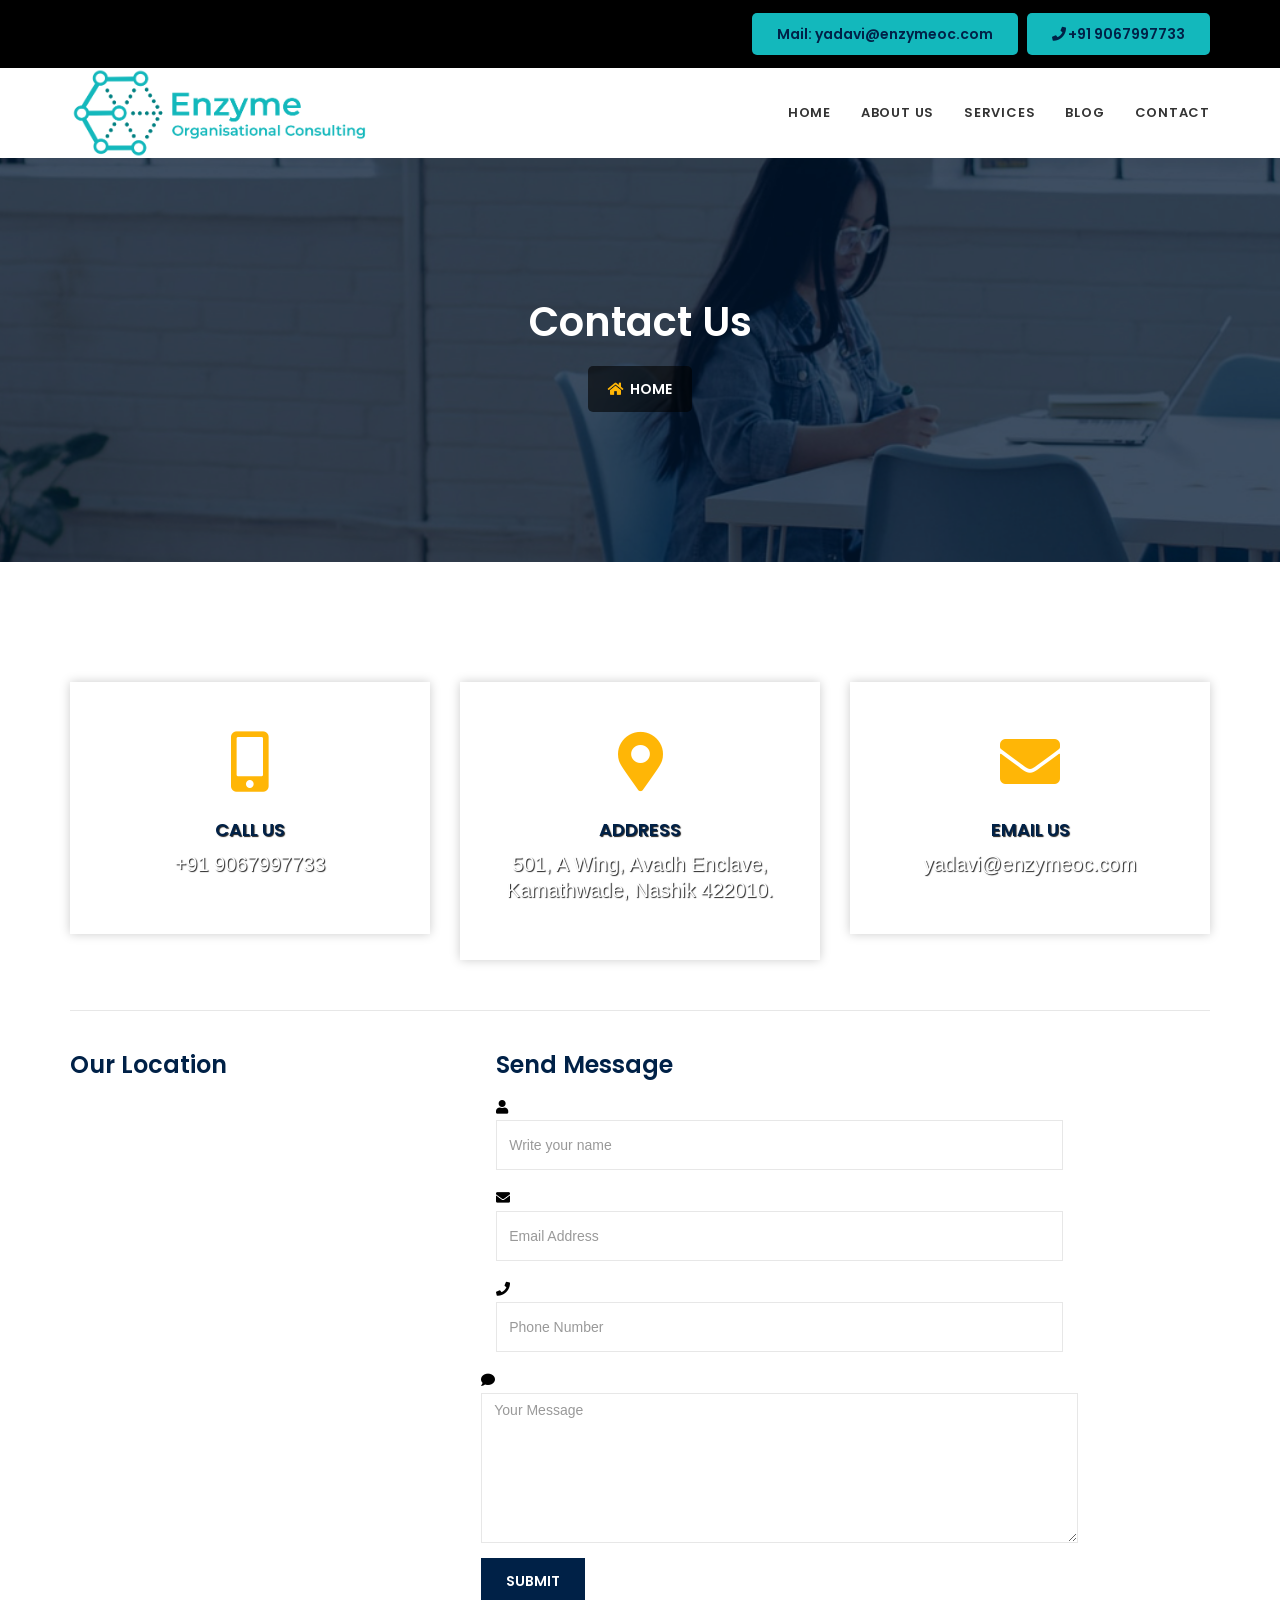
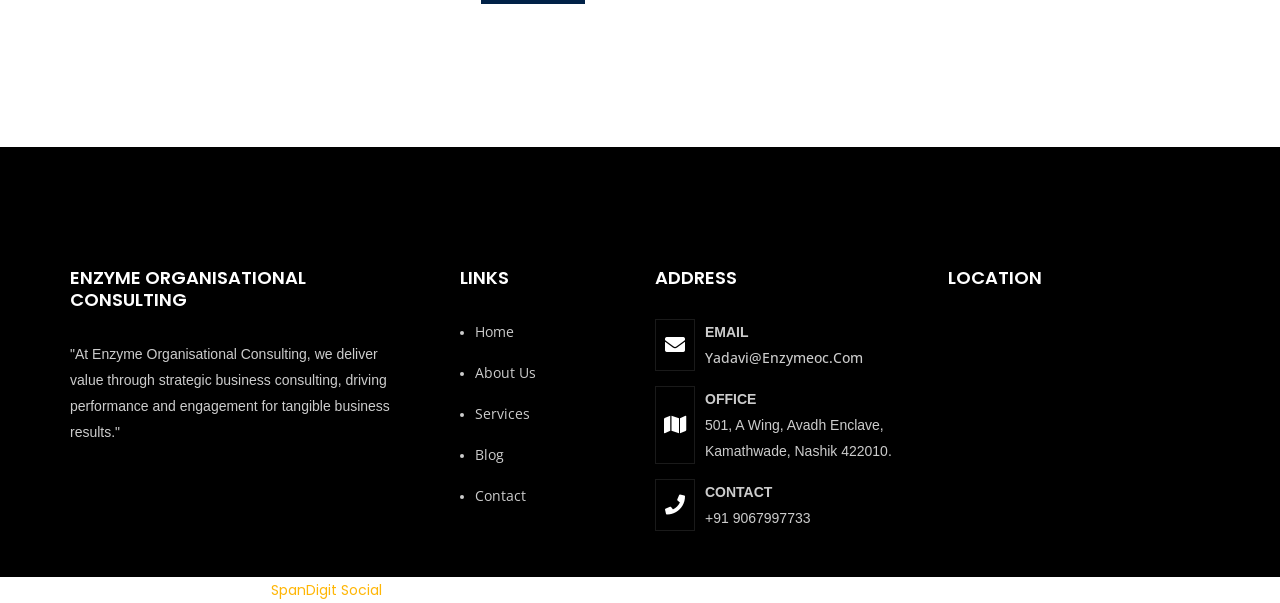
<file: enzymeoc.com/contact.html>
<!DOCTYPE html>
<html lang="in">

<head>
    <!-- ========== Meta Tags ========== -->
    <meta charset="utf-8">
    <meta http-equiv="X-UA-Compatible" content="IE=edge">
    <meta name="viewport" content="width=device-width, initial-scale=1">
    <meta name="description" content="ENZYME ORGANISATIONAL CONSULTING">

    <!-- ========== Page Title ========== -->
    <title>Contact Us</title>

    <!-- ========== Favicon Icon ========== -->
    <link rel="shortcut icon" href="assets/img/favicon.png" type="image/x-icon">

    <!-- ========== Start Stylesheet ========== -->
    <link href="assets/css/bootstrap.min.css" rel="stylesheet" />
    <link href="assets/css/font-awesome.min.css" rel="stylesheet" />
    <link href="assets/css/flaticon-set.css" rel="stylesheet" />
    <link href="assets/css/elegant-icons.css" rel="stylesheet" />
    <link href="assets/css/magnific-popup.css" rel="stylesheet" />
    <link href="assets/css/owl.carousel.min.css" rel="stylesheet" />
    <link href="assets/css/owl.theme.default.min.css" rel="stylesheet" />
    <link href="assets/css/animate.css" rel="stylesheet" />
    <link href="assets/css/bootsnav.css" rel="stylesheet" />
    <link href="style.css" rel="stylesheet">
    <link href="assets/css/responsive.css" rel="stylesheet" />
    <link href="https://cdnjs.cloudflare.com/ajax/libs/font-awesome/6.5.2/css/all.min.css" />
    <!-- ========== End Stylesheet ========== -->

    

    <!-- ========== Google Fonts ========== -->
    <link href="https://fonts.googleapis.com/css?family=Open+Sans" rel="stylesheet">
    <link href="https://fonts.googleapis.com/css?family=Poppins:400,500,600,700,800" rel="stylesheet">


<style>
    .form-group {
    margin-bottom: 15px;
    /*display: flex;*/
    gap: 14px;
    align-items: center;
    }
</style>

 <style type="text/css" media="screen">



        *{
            margin: 0;
            padding: 0;
            box-sizing: border-box;
            font-family: helvetica;
        }
        body{
            background-color:;
        }
        .main{
            width: 400px;
            margin: 50px auto;
            border-radius: 10px;
            border: 5px solid black;
            border-left: 40px solid white;
            box-shadow: 1px 2px 10px #555;
        }
        .info{
            width: 100%;
            background-color: white;
            padding: 7px;
            text-shadow: 1px 1px 1px #222;
            color: #fff;
            font-size: 20px;
        }
        .form-box{
            padding: 20px;
            background-color: #ff9b06;
        }
        label{
            color: #000;
            font-size: 18px;
        }
        .inp,.msg-box{
            width: 100%;
            padding: 10px;
            margin-top: 4px;
            margin-bottom: 5px;
            border-radius: 5px;
            border: 2px solid ;
            font-weight: bold;
            color:black ;
            border-right: 15px solid;
            border-left: 15px solid ;
            resize: none;
        }
        .msg-box{
            height: 80px;
        }
        .inp:focus,.msg-box:focus{
            outline: none;
            border: 2px solid black;
            border-right: 15px solid black;
            border-left: 15px solid black;
        }
        .sub-btn{
            width: 100%;
            padding: 10px;
            border-radius: 5px;
            margin-top: 5px;
            border: none;
            background: linear-gradient(#000101,#000101);
            cursor: pointer;
            color: #fff;
            font-size: 20px;
            text-shadow: 1px 1px 1px #444;
        }
        .sub-btn:hover{
            background: linear-gradient(red,red);
            opacity: 0.8;
            transition: all ease-out 0.2s;
        }
        .sub-btn:focus{
            outline: none;
        }
        @media(max-width: 720px){
            .main{
                width: 90%;
            }
        }
    </style>
</head>


<body>

    <!-- Preloader Start -->
    <div class="se-pre-con"></div>
    <!-- Preloader Ends -->

     <!-- Start Header Top 
    ============================================= -->
    <div class="top-bar-area address-two-lines bg-dark text-light">
        <div class="container">
            <div class="row">
                <div class="user-login text-right col-md-12">
                    <a href= "mailto: Info@gmail.com"> Mail: yadavi@enzymeoc.com </a>
                    <a href="tel:+91 8380073988"> <i class="fas fa-phone"></i>+91 9067997733</a>
                </div>
            </div>
        </div>
    </div>
    <!-- End Header Top -->

    <!-- Header 
    ============================================= -->
    <header id="home">

        <!-- Start Navigation -->
        <nav class="navbar navbar-default navbar-sticky bootsnav">

            <!-- Start Top Search -->
            <div class="container">
                <div class="row">
                    <div class="top-search">
                        <div class="input-group">
                            <!--<form action="#">-->
                            <!--    <input type="text" name="text" class="form-control" placeholder="Search">-->
                            <!--    <button type="submit">-->
                            <!--        <i class="fas fa-search"></i>-->
                            <!--    </button>  -->
                            <!--</form>-->
                        </div>
                    </div>
                </div>
            </div>
            <!-- End Top Search -->

            <div class="container">

                

                <!-- Start Header Navigation -->
                <div class="navbar-header">
                    <button type="button" class="navbar-toggle" data-toggle="collapse" data-target="#navbar-menu">
                        <i class="fa fa-bars"></i>
                    </button>
                    <a class="navbar-brand" href="index.html">
                        <img src="assets/img/logo.jpg"  class="logo" alt="Logo">
                    </a>
                </div>
                <!-- End Header Navigation -->

                <!-- Collect the nav links, forms, and other content for toggling -->
                <div class="collapse navbar-collapse" id="navbar-menu">
                    <ul class="nav navbar-nav navbar-right" data-in="#" data-out="#">
                        <li class="dropdown">
                            <a href="index.html"   >Home</a>
                            
                               
                        <li class="dropdown ">
                            <a href="about-us.html" >About Us</a>
                            
                                        
                                    
                        </li>
                        
                        
                        
                        <li class="dropdown">
                           <a href="service.html">Services</a>
                            
                        </li>

                        <li class="dropdown">
                                  <a href="blog.php">Blog</a>
                            
                        </li>
                        <li>
                            <a href="contact.html">contact</a>
                        </li>
                    </ul>
                </div><!-- /.navbar-collapse -->
            </div>

        </nav>
        <!-- End Navigation -->

    </header>
    <!-- End Header -->

    <!-- Start Breadcrumb 
    ============================================= -->
    <div class="breadcrumb-area shadow dark text-center bg-fixed text-light" style="background-image: url(assets/img/banner/8.jpg);">
        <div class="container">
            <div class="row">
                <div class="col-md-12">
                    <h1>Contact Us</h1>
                    <ul class="breadcrumb">
                        <li><a href="#"><i class="fas fa-home"></i> Home</a></li>
                        
                        
                        
                    </ul>
                </div>
            </div>
        </div>
    </div>
    <!-- End Breadcrumb -->

    <!-- Start Contact Info
    ============================================= -->
    <div class="contact-info-area default-padding">
        <div class="container">
            <div class="row">
                <!-- Start Contact Info -->
                <div class="contact-info">
                    <div class="col-md-4 col-sm-4">
                        <div class="item">
                            <div class="icon">
                                <i class="fas fa-mobile-alt"></i>
                            </div>
                            <div class="info">
                                <h4>Call Us</h4>
                                <span>+91 9067997733</span>
                            </div>
                        </div>
                    </div>
                    <div class="col-md-4 col-sm-4">
                        <div class="item">
                            <div class="icon">
                                <i class="fas fa-map-marker-alt"></i>
                            </div>
                            <div class="info">
                                <h4>Address</h4>
                                <span>501, A Wing, Avadh Enclave, Kamathwade, Nashik 422010.</span>
                            </div>
                        </div>
                    </div>
                    <div class="col-md-4 col-sm-4">
                        <div class="item">
                            <div class="icon">
                                <i class="fas fa-envelope"></i>
                            </div>
                            <div class="info">
                                <h4>Email Us</h4>
                                <span>yadavi@enzymeoc.com</span>
                            </div>
                        </div>
                    </div>
                </div>
                <!-- End Contact Info -->

                <div class="seperator col-md-12">
                    <span class="border"></span>
                </div>

                <!-- Start Maps & Contact Form -->
                <div class="maps-form">
                    <div class="col-md-5 maps">
                        <h3>Our Location</h3>
                        <div class="google-maps">
     <iframe src="https://www.google.com/maps/embed?pb=!1m18!1m12!1m3!1d7499.788369242782!2d73.
     73937249221933!3d19.970951825706614!2m3!1f0!2f0!3f0!3m2!1i1024!2i768!4f13.1!3m3!1m2!1s0x3bddede89339059f%3A0xff750a67fa26e242!
     2sAvadh%20Enclave%20Apartment!5e0!3m2!1sen!2sin!4v1713417524670!5m2!1sen!2sin"
     width="350" height="250" style="border:0;" allowfullscreen="" loading="lazy" 
     referrerpolicy="no-referrer-when-downgrade"></iframe>
                        </div>
                    </div>
                    
                    
         
    
     <div class="col-lg-7">
        <div class="contact-form-v1 bg-smoke" data-bg-src="assets/img/bg/contact_bg_2.jpg">
            <h3 class="fs-40 mb-30 mt-n2">Send Message</h3>
            <form action="mail.php" id="contactForm" method="POST" class="contact-form ajax-contact">
                <div class="row">
                    <div class="form-group col-md-12 style-white">
                        <i class="fa fa-user"></i>
                        <input type="text" class="form-control" name="name" id="name" placeholder="Write your name" required> 
                    </div>
                    <div class="form-group col-md-12 style-white">
                        <i class="fa fa-envelope"></i>
                        <input type="email" class="form-control" name="email" id="email" placeholder="Email Address" required> 
                    </div>
                    <div class="form-group col-md-12 style-white">
                        <i class="fa fa-phone"></i>
                        <input type="tel" class="form-control" name="number" id="number" placeholder="Phone Number" required>
           
                    </div>
                    <div class="form-group col-12 style-white">
                            <i class="fa fa-comment"></i>
                        <textarea name="msg" id="msg" cols="30" rows="3" class="form-control" placeholder="Your Message" required></textarea>
                    </div>
                    <div class="form-btn col-12">
                        <button type="submit">Submit</button>						
                    </div>
                </div>
                <p class="form-messages mb-0 mt-3"></p>
            </form>
        </div>
    </div>
			</div>
                </div>
                <!-- End Maps & Contact Form -->
			</div>
                </div>
                <!-- End Maps & Contact Form -->

    <!-- End Contact Info -->
           
    <!--<section class="app-section">-->
    <!--    <div class="auto-container">-->
    <!--        <div class="row">-->
                <!-- Content Box -->
    <!--            <div class="content-column  col-md-6">-->
    <!--                <div class="inner-column">-->
    <!--                    <div class="sec-title">-->
    <!--                        <div class="devider"><span></span></div>-->
    <!--                        <h3></h3>-->
                            
                            
    <!--                    </div>-->
    <!--                <div class="main">-->
    <!--                    <div class="info"></div>-->
    <!--                    <form action="mail_handler.php" method="POST" name="form" class="form-box">-->
    <!--                        <label for="name">Name</label><br>-->
    <!--                        <input type="text" name="name" class="inp" placeholder="Enter Your Name" required><br>-->
    <!--                        <label for="email">Email ID</label><br>-->
    <!--                        <input type="email" name="email" class="inp" placeholder="Enter Your Email" required><br>-->
    <!--                        <label for="phone">Phone</label><br>-->
    <!--                        <input type="tel" name="phone" class="inp" placeholder="Enter Your Phone" required><br>-->
    <!--                        <label for="message">Message</label><br>-->
    <!--                        <textarea name="msg" class="msg-box" placeholder="Enter Your Message Here..." required></textarea><br>-->
    <!--                        <input type="submit" name="submit" value="Send" class="sub-btn">-->
    <!--                    </form>-->
    <!--                </div>-->
                       
    <!--                </div>-->
    <!--            </div><br><br><br><br>-->

                <!-- Image Box -->
                
    <!--        </div>-->
    <!--    </div>-->
    <!--</section>-->
    
    
     <!-- Start Footer 
    ============================================= -->
   <footer class="bg-dark default-padding-top text-light">
        <div class="container">
            <div class="row">
                <div class="f-items">
                    <div class="col-md-4 item">
                        <div class="f-item">
                            <h4>Enzyme Organisational Consulting</h4>
                            <p>
                                "At Enzyme Organisational Consulting, we deliver value through strategic business consulting, driving performance and engagement for tangible business results."
                            </p>
                            
                        </div>
                    </div>
                    <div class="col-md-2 col-sm-6 item">
                        <div class="f-item link">
                            <h4>Links</h4>
                            <ul>
                                <li>
                                    <a href="index.html">Home</a>
                                </li>
                                <li>
                                    <a href="about-us.html">About Us</a>
                                </li>
                                <li>
                                    <a href="service.html">Services</a>
                                </li>
                                
                                <li>
                                    <a href="blog.html">Blog</a>
                                </li>

                                <li>
                                    <a href="contact.html">Contact</a>
                                </li>
                                
                            </ul>
                        </div>
                    </div>
                   
                    <div class="col-md-3 item">
                        <div class="f-item address">
                            <h4>Address</h4>
                            <ul>
                                <li>
                                    <i class="fas fa-envelope"></i> 
                                    <p><b>Email </b><span><a href="mailto:yadavi@enzymeoc.com">yadavi@enzymeoc.com </a></span></p>
                                </li>
                                <li>
                                    <i class="fas fa-map"></i> 
                                    <p><b>Office </b><span>  501, A wing, Avadh Enclave, Kamathwade, Nashik 422010.</span>
                                </li>

                                <li>
                                    <i class="fas fa-phone"></i> 
                                    <p><b>Contact</b><span>+91 9067997733</span></p>
                                </li>
                            </ul>
                            
                        </div>
                    </div>
                      <div class="col-md-3 item">
                        <div class="f-item address">
                            <h4>Location</h4>
                            
                            <iframe src="https://www.google.com/maps/embed?pb=!1m18!1m12!1m3!1d7499.788369242782!2d73.73937249221933!3d19.970951825706614!2m3!1f0!2f0!3f0!3m2!1i1024!2i768!4f13.1!3m3!1m2!1s0x3bddede89339059f%3A0xff750a67fa26e242!2sAvadh%20Enclave%20Apartment!5e0!3m2!1sen!2sin!4v1713417524670!5m2!1sen!2sin" width="300" height="250" style="border:0;" allowfullscreen="" loading="lazy" referrerpolicy="no-referrer-when-downgrade"></iframe>
                        </div>
                    </div>



                </div>
            </div>
        </div>
         </footer>
        <!-- Start Footer Bottom -->
        <div class="footer-bottom">
            <div class="container">
                <div class="row">
                    <div class="col-md-12">
                        <div class="col-md-6" style="color:#fff;">
                            &copy; 2024 Enzyme | Developed by <a  style="color:#ffb606;" href="https://www.spandigitsocial.com/">
                            SpanDigit Social 
                        </div>
                       
                    </div>
                </div>
            </div>
        </div>
        <!-- End Footer Bottom -->
    </footer>
    <!-- End Footer -->

    <!-- jQuery Frameworks

    ============================================= -->
    <script src="assets/js/jquery-1.12.4.min.js"></script>
    <script src="assets/js/bootstrap.min.js"></script>
    <script src="assets/js/equal-height.min.js"></script>
    <script src="assets/js/jquery.appear.js"></script>
    <script src="assets/js/jquery.easing.min.js"></script>
    <script src="assets/js/jquery.magnific-popup.min.js"></script>
    <script src="assets/js/modernizr.custom.13711.js"></script>
    <script src="assets/js/owl.carousel.min.js"></script>
    <script src="assets/js/wow.min.js"></script>
    <script src="assets/js/isotope.pkgd.min.js"></script>
    <script src="assets/js/imagesloaded.pkgd.min.js"></script>
    <script src="assets/js/count-to.js"></script>
    <script src="assets/js/loopcounter.js"></script>
    <script src="assets/js/jquery.nice-select.min.js"></script>
    <script src="assets/js/bootsnav.js"></script>
    <script src="assets/js/main.js"></script>
    <script src="https://code.jquery.com/jquery-3.6.0.min.js"></script>
    <script>
        $(document).ready(function(){
            $('#contactForm').on('submit', function(event){
                event.preventDefault();

                $.ajax({
                    url: 'mail.php',
                    method: 'POST',
                    data: $(this).serialize(),
                    success: function(response) {
                        $('.form-messages').text('Message sent successfully!');
                         window.location.href='https://enzymeoc.com/';
                    },
                    error: function() {
                        $('.form-messages').text('Failed to send message. Please try again.');
                    }
                });
            });
        });
    </script>

</body>


</html>
</file>
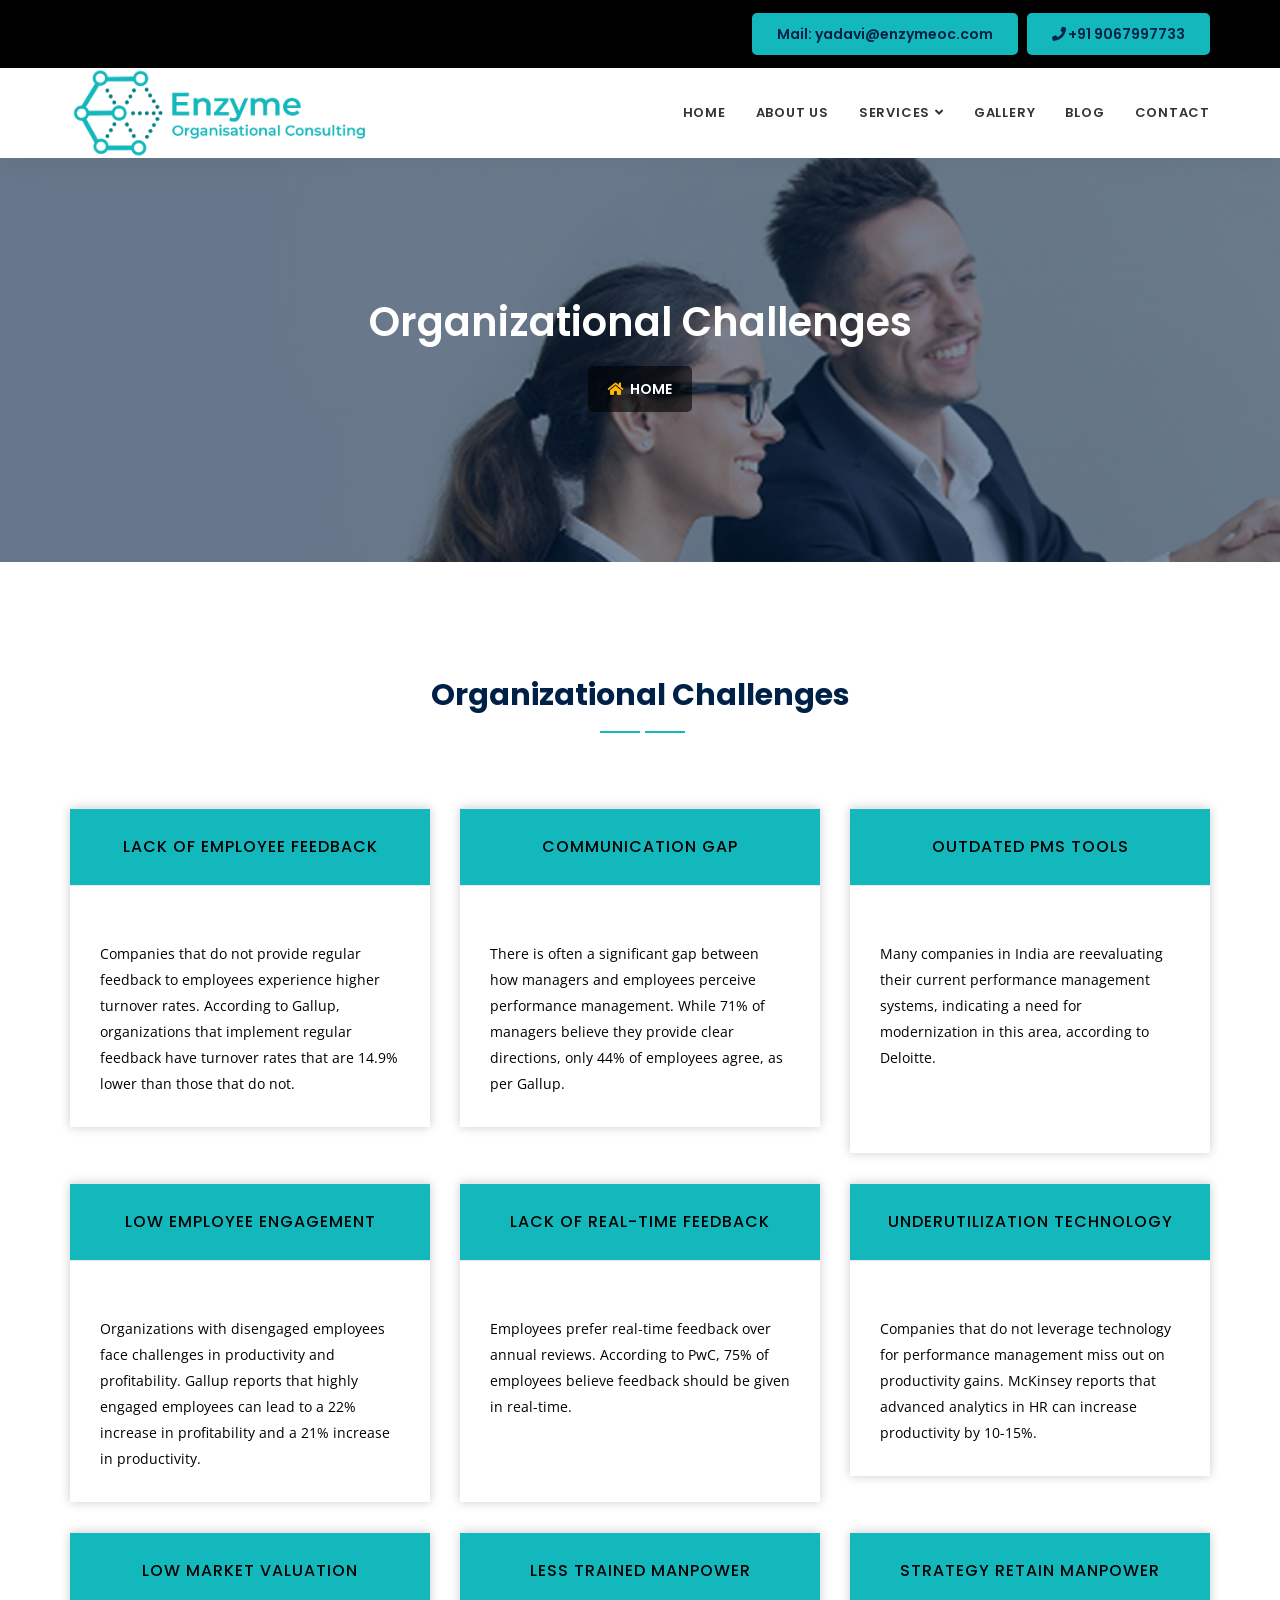
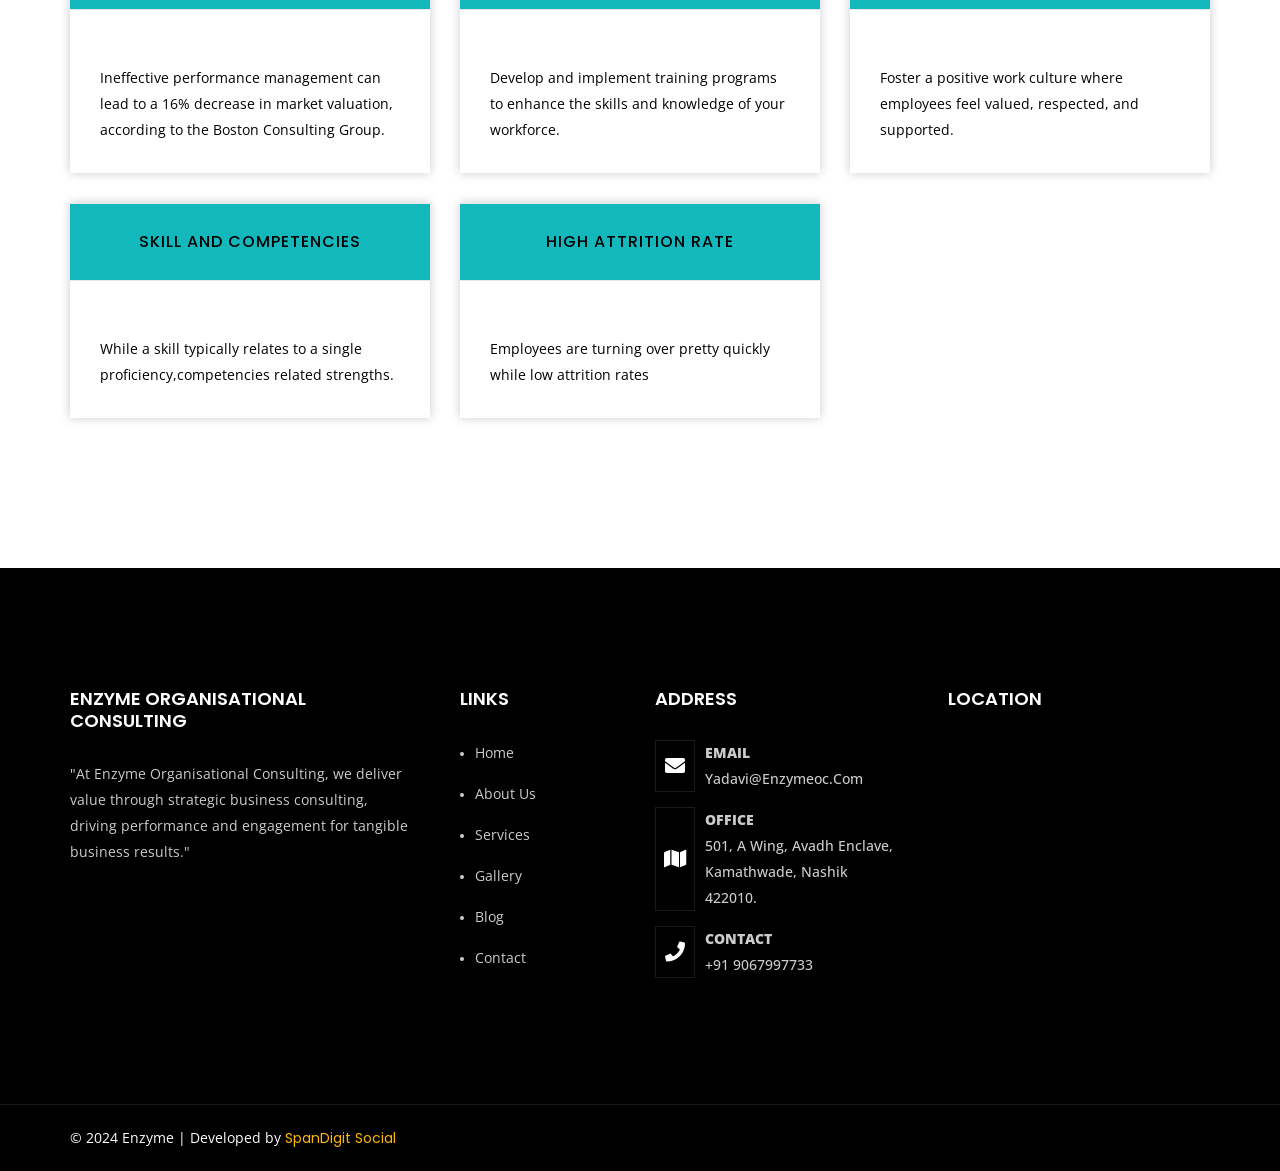
<file: enzymeoc.com/problems-faced-by-organizations.html>
<!DOCTYPE html>
<html lang="in">



<head>
    <!-- ========== Meta Tags ========== -->
    <meta charset="utf-8">
    <meta http-equiv="X-UA-Compatible" content="IE=edge">
    <meta name="viewport" content="width=device-width, initial-scale=1">
    <meta name="description" content="ENZYME ORGANISATIONAL CONSULTING">

    <!-- ========== Page Title ========== -->
    <title>Problems Faced by Organizations</title>

    <!-- ========== Favicon Icon ========== -->
    <link rel="shortcut icon" href="assets/img/favicon.png">

    <!-- ========== Start Stylesheet ========== -->
    <link href="assets/css/bootstrap.min.css" rel="stylesheet" />
    <link href="assets/css/font-awesome.min.css" rel="stylesheet" />
    <link href="assets/css/flaticon-set.css" rel="stylesheet" />
    <link href="assets/css/elegant-icons.css" rel="stylesheet" />
    <link href="assets/css/magnific-popup.css" rel="stylesheet" />
    <link href="assets/css/owl.carousel.min.css" rel="stylesheet" />
    <link href="assets/css/owl.theme.default.min.css" rel="stylesheet" />
    <link href="assets/css/animate.css" rel="stylesheet" />
    <link href="assets/css/bootsnav.css" rel="stylesheet" />
    <link href="style.css" rel="stylesheet">
    <link href="assets/css/responsive.css" rel="stylesheet" />
    <!-- ========== End Stylesheet ========== -->

    

    <!-- ========== Google Fonts ========== -->
    <link href="https://fonts.googleapis.com/css?family=Open+Sans" rel="stylesheet">
    <link href="https://fonts.googleapis.com/css?family=Poppins:400,500,600,700,800" rel="stylesheet">

</head>

<body>

    <!-- Preloader Start -->
    <div class="se-pre-con"></div>
    <!-- Preloader Ends -->

     <!-- Start Header Top 
    ============================================= -->
    <div class="top-bar-area address-two-lines bg-dark text-light">
        <div class="container">
            <div class="row">
             
                <div class="user-login text-right col-md-12">
                    
                    <a href= "mailto: yadavi@enzymeoc.com"> Mail: yadavi@enzymeoc.com </a>
                    <a href="tel:+91 8380073988"> <i class="fas fa-phone"></i>+91 9067997733</a>
                    
                    
                </div>
            </div>
        </div>
    </div>
    <!-- End Header Top -->

    <!-- Header 
    ============================================= -->
    <header id="home">

        <!-- Start Navigation -->
        <nav class="navbar navbar-default navbar-sticky bootsnav">

            <!-- Start Top Search -->
            <div class="container">
                <div class="row">
                    <div class="top-search">
                        <div class="input-group">
                            <form action="#">
                                <input type="text" name="text" class="form-control" placeholder="Search">
                                <button type="submit">
                                    <i class="fas fa-search"></i>
                                </button>  
                            </form>
                        </div>
                    </div>
                </div>
            </div>
            <!-- End Top Search -->

            <div class="container">

                

                <!-- Start Header Navigation -->
                <div class="navbar-header">
                    <button type="button" class="navbar-toggle" data-toggle="collapse" data-target="#navbar-menu">
                        <i class="fa fa-bars"></i>
                    </button>
                    <a class="navbar-brand" href="index.html">
                        <img src="assets/img/logo.jpg"  class="logo" alt="Logo">
                    </a>
                </div>
                <!-- End Header Navigation -->

                <!-- Collect the nav links, forms, and other content for toggling -->
                <div class="collapse navbar-collapse" id="navbar-menu">
                    <ul class="nav navbar-nav navbar-right" data-in="#" data-out="#">
                        <li class="dropdown">
                            <a href="index.html"   >Home</a>
                        <li class="dropdown ">
                            <a href="about-us.html">About Us</a>
                        </li>
                        <li class="dropdown">
                            <a href="#" class="dropdown-toggle active" data-toggle="dropdown" >services</a>
                            <ul class="dropdown-menu">
                                <li><a href="performance-management-system.html">Performance Management Systems </a></li>
                                <li><a href="learning-and-development.html">Learning & Development Services</a></li>
                                <li><a href="training-topics.html"> Delivering Training's </a></li>
                                <li><a href="organisational-development-interventions.html">Organisational Development Interventions</a></li>
                                <li><a href="hr-policy-preparation.html">Hr Policy Preparation</a></li>
                            </ul>
                        </li>
                        <li class="dropdown">
                            <a href="gallery.html">gallery</a>
                        </li>
                        <li class="dropdown">
                            <a href="blog.html">Blog</a>
                        </li>
                        <li>
                            <a href="contact.html">contact</a>
                        </li>
                    </ul>
                </div><!-- /.navbar-collapse -->
            </div>
        </nav>
        <!-- End Navigation -->

    </header>
    <!-- End Header -->

    <!-- Start Breadcrumb 
    ============================================= -->
    <div class="breadcrumb-area shadow dark text-center bg-fixed text-light" style="background-image: url(assets/img/banner/2.jpg);">
        <div class="container">
            <div class="row">
                <div class="col-md-12">
                    <h1>Organizational Challenges</h1>
                    <ul class="breadcrumb">
                        <li><a href="index.html"><i class="fas fa-home"></i> Home</a></li>
                    </ul>
                </div>
            </div>
        </div>
    </div>
    <!-- End Breadcrumb -->
    
     <!-- Start Popular Courses 
    ============================================= -->
    <div class="popular-courses default-padding without-carousel">
        <div class="container">
            <div class="row">
                <div class="site-heading text-center">
                    <div class="col-md-8 col-md-offset-2">
                        <h2>Organizational Challenges</h2>
                    </div>
                </div>
            </div>
            <div class="row">
                <div class="popular-courses-items">
                    <!-- Single Item -->
                    <div class="col-md-4 col-sm-6 equal-height">
                        <div class="item">
                            <div class="thumb">
                                <div class="price"> Lack of Employee Feedback</div>
                            </div>
                            <div class="info">
                                <div class="author-info">
                                    <div class="thumb">
                                    </div>
                                </div>
                                <p>
                                    Companies that do not provide regular feedback to employees experience higher turnover rates. According to Gallup, organizations that implement regular feedback have turnover rates that are 14.9% lower than those that do not.
                                </p>
                            </div>
                        </div>
                    </div>
                    <!-- End Single Item -->
                    <!-- Single Item -->
                    <div class="col-md-4 col-sm-6 equal-height">
                        <div class="item">
                            <div class="thumb">
                                <div class="price">Communication Gap</div>
                            </div>
                            <div class="info">
                                <div class="author-info">
                                    <div class="thumb">
                                    </div>
                                    <div class="others">
                                    </div>
                                </div>
                                <p>
                                   There is often a significant gap between how managers and employees perceive performance management. While 71% of managers believe they provide clear directions, only 44% of employees agree, as per Gallup.
                                </p>
                            </div>
                        </div>
                    </div>
                    <!-- End Single Item -->
                    <!-- Single Item -->
                    <div class="col-md-4 col-sm-6 equal-height">
                        <div class="item">
                            <div class="thumb">
                                <a href="#">                                                                    </a>
                                <div class="price">Outdated PMS Tools</div>
                            </div>
                            <div class="info">
                                <div class="author-info">
                                    <div class="others">
                                    </div>
                                </div>
                                <p>
                                   Many companies in India are reevaluating their current performance management systems, indicating a need for modernization in this area, according to Deloitte.
                                </p>
                            </div><br><br>
                        </div>
                    </div>
                    <!-- End Single Item -->
                    <!-- Single Item -->
                    <div class="col-md-4 col-sm-6 equal-height">
                        <div class="item">
                            <div class="thumb">
                                <div class="price">Low Employee Engagement</div>
                            </div>
                            <div class="info">
                                <div class="author-info">
                                    <div class="thumb">
                                    </div>
                                    <div class="others">
                                    </div>
                                </div>
                                <p>
                                    Organizations with disengaged employees face challenges in productivity and profitability. Gallup reports that highly engaged employees can lead to a 22% increase in profitability and a 21% increase in productivity.
                                </p>
                            </div>
                        </div>
                    </div>
                    <!-- End Single Item -->
                    <!-- Single Item -->
                    <div class="col-md-4 col-sm-6 equal-height">
                        <div class="item">
                            <div class="thumb">
                                <div class="price">Lack of Real-time Feedback</div>
                            </div>
                            <div class="info">
                                <div class="author-info">
                                    <div class="thumb">
                                    </div>
                                    <div class="others">
                                    </div>
                                </div>
                                <p>
                                    Employees prefer real-time feedback over annual reviews. According to PwC, 75% of employees believe feedback should be given in real-time.
                                </p>
                            </div><br><br>
                        </div>
                    </div>
                    <!-- End Single Item -->
                    
                    
                    
                    
                    
                    
                    
                    <!-- Single Item -->
                    <div class="col-md-4 col-sm-6 equal-height">
                        <div class="item">
                            <div class="thumb">
                                <div class="price">Underutilization Technology</div>
                            </div>
                            <div class="info">
                                <div class="author-info">
                                </div>
                                <p>
                                    Companies that do not leverage technology for performance management miss out on productivity gains. McKinsey reports that advanced analytics in HR can increase productivity by 10-15%.
                                </p>
                            </div>
                        </div>
                    </div>
                    <div class="col-md-4 col-sm-6 equal-height">
                        <div class="item">
                            <div class="thumb">
                                <div class="price"> Low Market Valuation</div>
                            </div>
                            <div class="info">
                                <div class="author-info">
                                </div>
                                <p>
                                     Ineffective performance management can lead to a 16% decrease in market valuation, according to the Boston Consulting Group.
                                </p>
                            </div>
                        </div>
                    </div>
                    <div class="col-md-4 col-sm-6 equal-height">
                        <div class="item">
                            <div class="thumb">
                                <div class="price"> Less Trained Manpower</div>
                            </div>
                            <div class="info">
                                <div class="author-info">
                                    
                                    
                                </div>
                                
                                <p>
                                     Develop and implement training programs to enhance the skills and knowledge of your workforce. 
                                </p>
                                
                            </div>
                        </div>
                    </div>
                    
                    <div class="col-md-4 col-sm-6 equal-height">
                        <div class="item">
                            <div class="thumb">
                                
                                <div class="price"> Strategy Retain Manpower</div>
                            </div>
                            <div class="info">
                                <div class="author-info">
                                    
                                    
                                </div>
                                
                                <p>
                                     Foster a positive work culture where employees feel valued, respected, and supported. 
                                </p>
                                
                            </div>
                        </div>
                    </div>
                    
                    <div class="col-md-4 col-sm-6 equal-height">
                        <div class="item">
                            <div class="thumb">
                                
                                <div class="price"> Skill And Competencies</div>
                            </div>
                            <div class="info">
                                <div class="author-info">
                                    
                                    
                                </div>
                                
                                <p>
                                     While a skill typically relates to a single proficiency,competencies related strengths. 
                                </p>
                                
                            </div>
                        </div>
                    </div>
                    
                    <div class="col-md-4 col-sm-6 equal-height">
                        <div class="item">
                            <div class="thumb">
                                
                                <div class="price"> High Attrition Rate</div>
                            </div>
                            <div class="info">
                                <div class="author-info">
                                    
                                    
                                </div>
                                
                                <p>
                                     Employees are turning over pretty quickly while low attrition rates 
                                </p>
                                
                            </div>
                        </div>
                    </div>



                    <!-- End Single Item -->

                    
                </div>
            </div>
        </div>
    </div>
    <!-- End Popular Courses -->

         <!-- Start Footer 
    ============================================= -->
   <footer class="bg-dark default-padding-top text-light">
        <div class="container">
            <div class="row">
                <div class="f-items">
                    <div class="col-md-4 item">
                        <div class="f-item">
                            <h4>Enzyme Organisational Consulting</h4>
                            <p>
                                "At Enzyme Organisational Consulting, we deliver value through strategic business consulting, driving performance and engagement for tangible business results."
                            </p>
                            
                            <div class="subscribe">
                                <form action="#">
                                    
                                </form>
                            </div>
                        </div>
                    </div>
                    <div class="col-md-2 col-sm-6 item">
                        <div class="f-item link">
                            <h4>Links</h4>
                            <ul>
                                <li>
                                    <a href="Index.html">Home</a>
                                </li>
                                <li>
                                    <a href="about-us.html">About Us</a>
                                </li>
                                <li>
                                    <a href="#">Services</a>
                                </li>
                                <li>
                                    <a href="gallery.html">Gallery</a>
                                </li>
                                <li>
                                    <a href="blog.html">Blog</a>
                                </li>

                                <li>
                                    <a href="contact.html">Contact</a>
                                </li>
                                
                            </ul>
                        </div>
                    </div>
                   
                    <div class="col-md-3 item">
                        <div class="f-item address">
                            <h4>Address</h4>
                            <ul>
                                <li>
                                    <i class="fas fa-envelope"></i> 
                                    <p><b>Email </b><span><a href="mailto:yadavi@enzymeoc.com">yadavi@enzymeoc.com </a></span></p>
                                </li>
                                <li>
                                    <i class="fas fa-map"></i> 
                                    <p><b>Office </b><span>  501, A Wing, Avadh Enclave, Kamathwade, Nashik 422010.</span>
                                </li>

                                <li>
                                    <i class="fas fa-phone"></i> 
                                    <p><b>Contact</b><span>+91 9067997733</span></p>
                                </li>
                            </ul>
                            
                        </div>
                    </div>
                      <div class="col-md-3 item">
                        <div class="f-item address">
                            <h4>Location</h4>
                            
                            <iframe src="https://www.google.com/maps/embed?pb=!1m18!1m12!1m3!1d7499.788369242782!2d73.73937249221933!3d19.970951825706614!2m3!1f0!2f0!3f0!3m2!1i1024!2i768!4f13.1!3m3!1m2!1s0x3bddede89339059f%3A0xff750a67fa26e242!2sAvadh%20Enclave%20Apartment!5e0!3m2!1sen!2sin!4v1713417524670!5m2!1sen!2sin" width="300" height="250" style="border:0;" allowfullscreen="" loading="lazy" referrerpolicy="no-referrer-when-downgrade"></iframe>></iframe>
                        </div>
                    </div>



                </div>
            </div>
        </div>
        <!-- Start Footer Bottom -->
        <div class="footer-bottom">
            <div class="container">
                <div class="row">
                    <div class="col-md-12">
                        <div class="col-md-6" style="color:#fff;">
                            &copy; 2024 Enzyme | Developed by <a  style="color:#ffb606;" href="https://www.spandigitsocial.com/">
                            SpanDigit Social 
                        </div>
                       
                    </div>
                </div>
            </div>
        </div>
        <!-- End Footer Bottom -->
    </footer>
    <!-- End Footer -->

    <!-- jQuery Frameworks
    ============================================= -->
    <script src="assets/js/jquery-1.12.4.min.js"></script>
    <script src="assets/js/bootstrap.min.js"></script>
    <script src="assets/js/equal-height.min.js"></script>
    <script src="assets/js/jquery.appear.js"></script>
    <script src="assets/js/jquery.easing.min.js"></script>
    <script src="assets/js/jquery.magnific-popup.min.js"></script>
    <script src="assets/js/modernizr.custom.13711.js"></script>
    <script src="assets/js/owl.carousel.min.js"></script>
    <script src="assets/js/wow.min.js"></script>
    <script src="assets/js/isotope.pkgd.min.js"></script>
    <script src="assets/js/imagesloaded.pkgd.min.js"></script>
    <script src="assets/js/count-to.js"></script>
    <script src="assets/js/loopcounter.js"></script>
    <script src="assets/js/jquery.nice-select.min.js"></script>
    <script src="assets/js/bootsnav.js"></script>
    <script src="assets/js/main.js"></script>

</body>


</html>
</file>
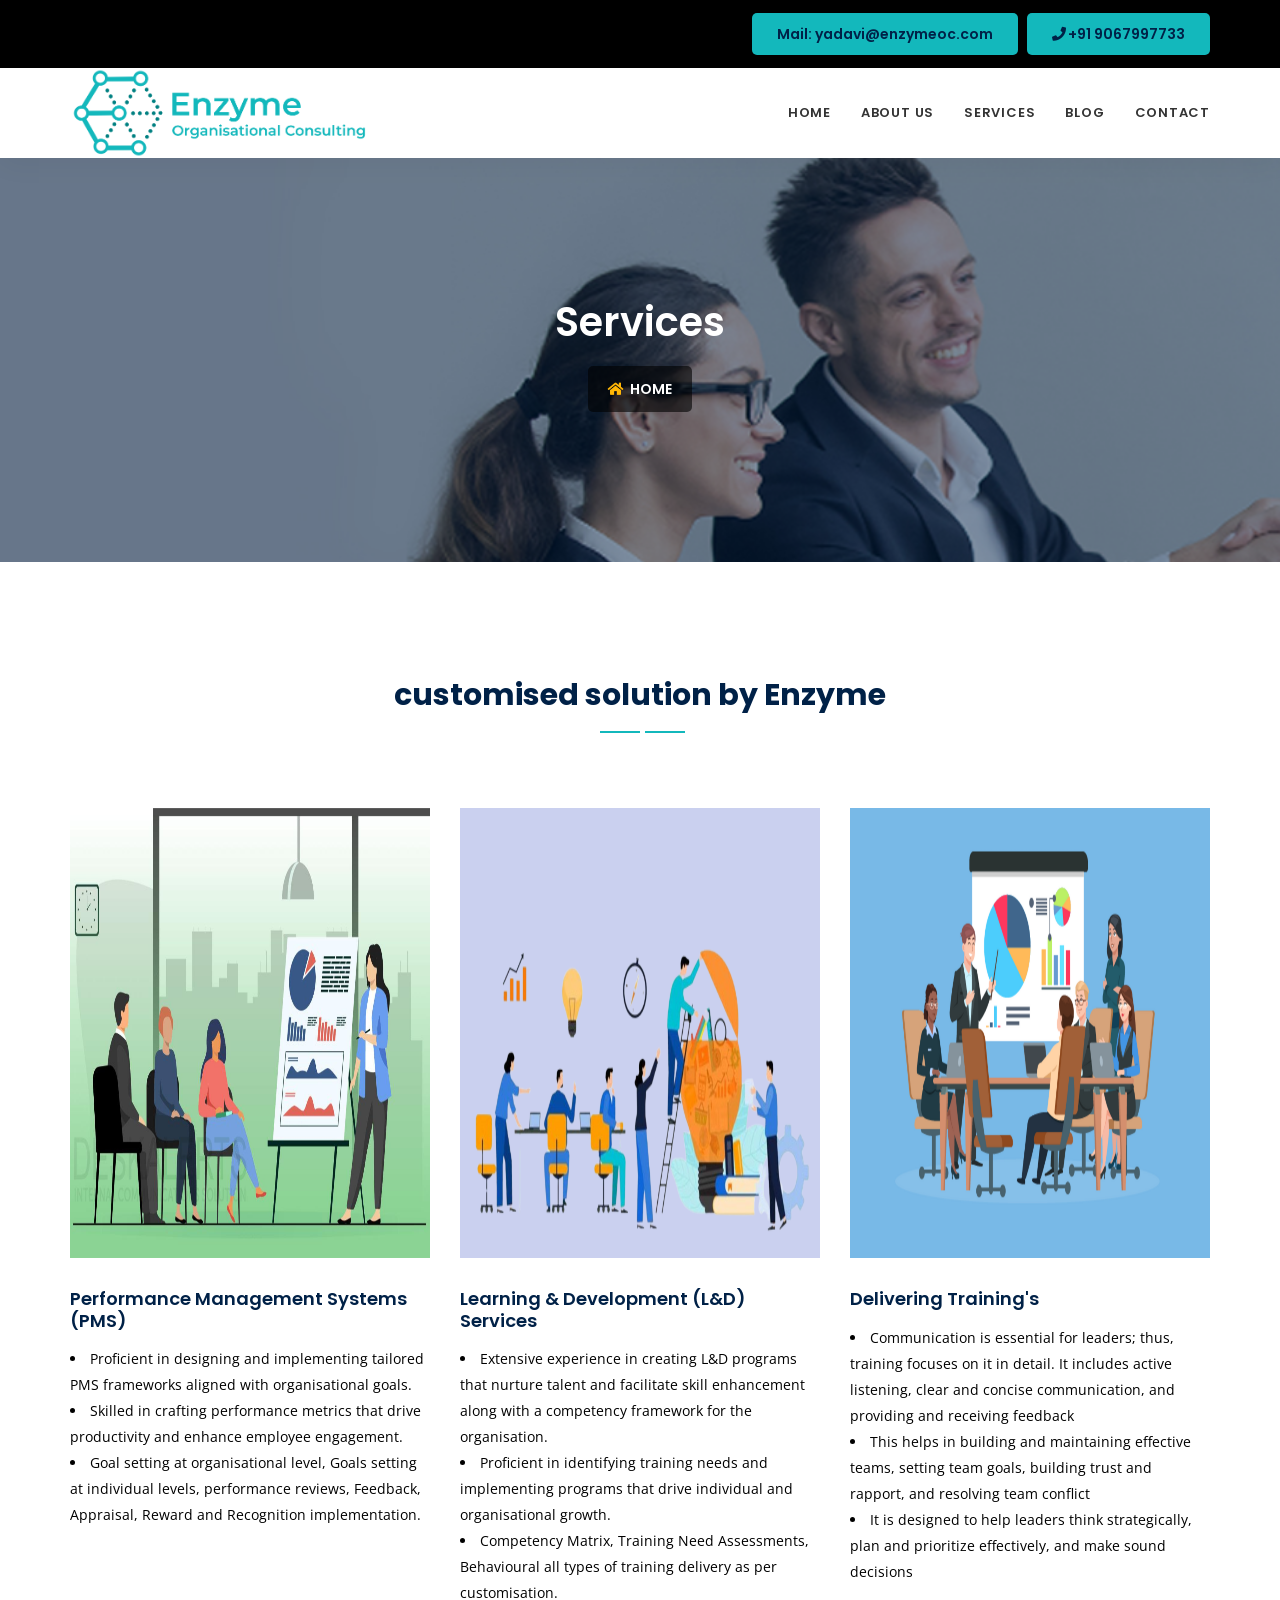
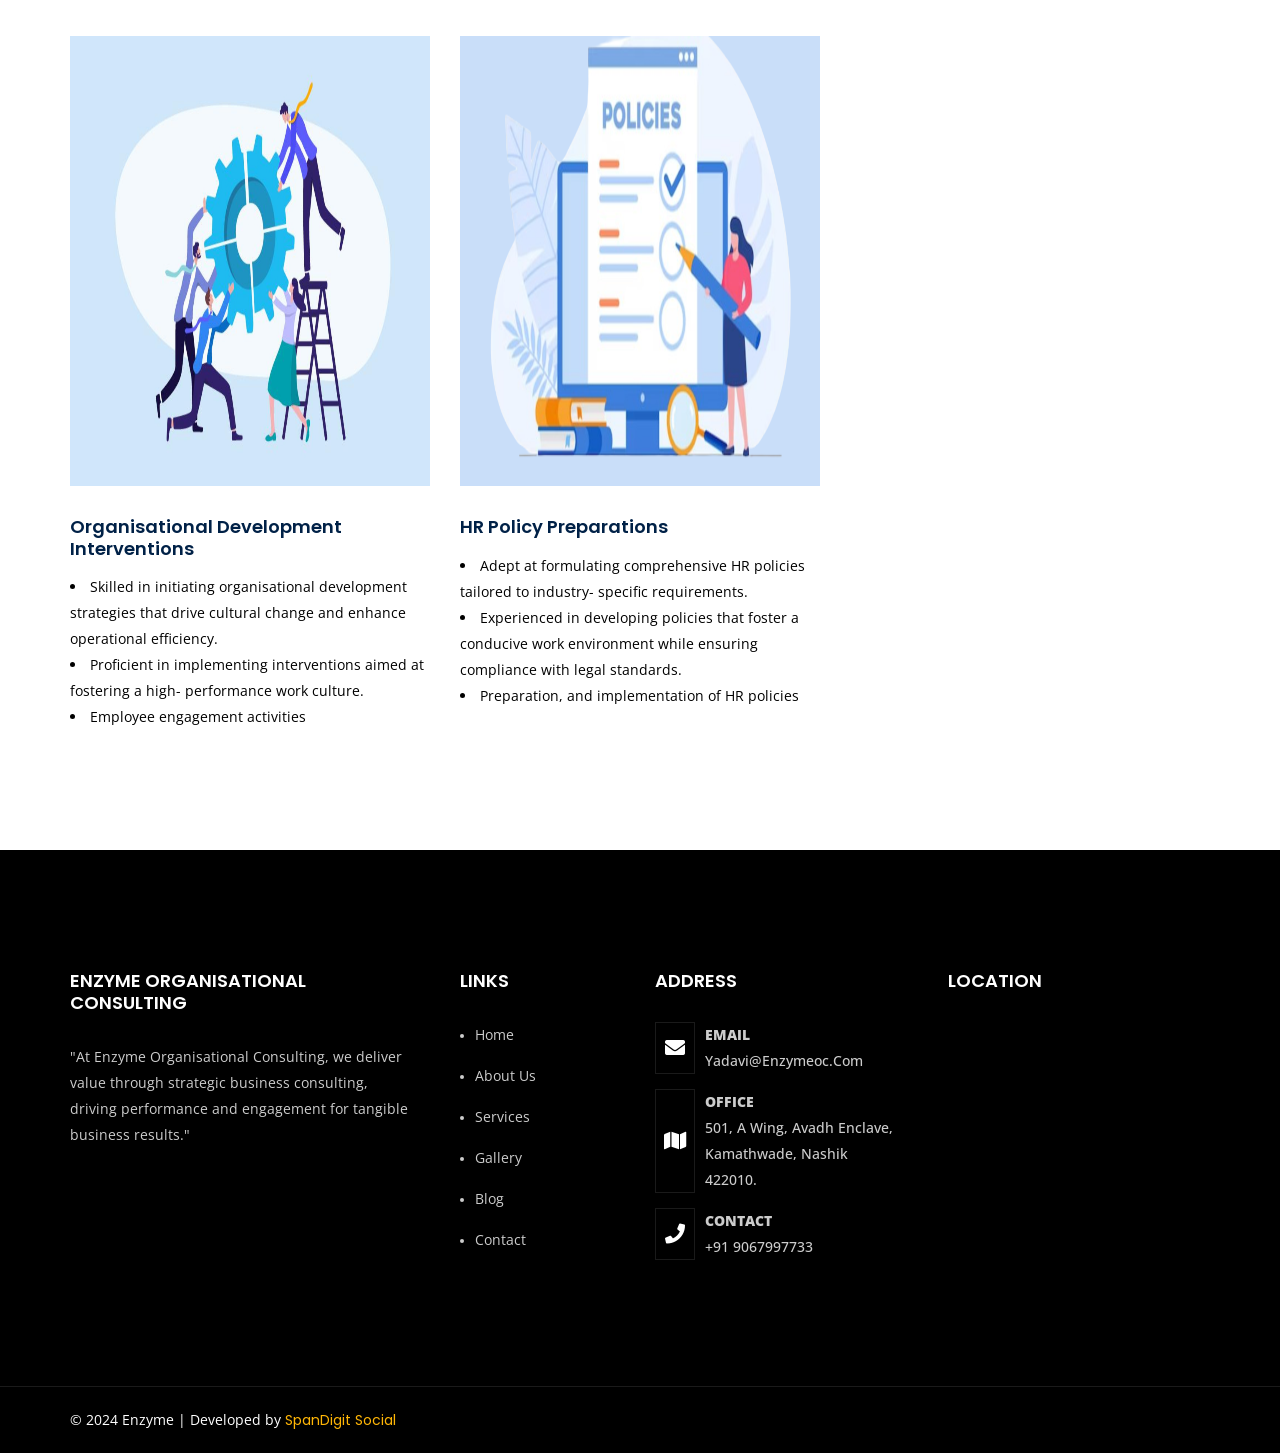
<file: enzymeoc.com/service.html>
<!DOCTYPE html>
<html lang="en">



<head>
    <!-- ========== Meta Tags ========== -->
    <meta charset="utf-8">
    <meta http-equiv="X-UA-Compatible" content="IE=edge">
    <meta name="viewport" content="width=device-width, initial-scale=1">
    <meta name="description" content="">

    <!-- ========== Page Title ========== -->
    <title>ENZYME ORGANISATIONAL CONSULTING</title>

    <!-- ========== Favicon Icon ========== -->
    <link rel="shortcut icon" href="assets/img/favicon.png" type="image/x-icon">

    <!-- ========== Start Stylesheet ========== -->
    <link href="assets/css/bootstrap.min.css" rel="stylesheet" />
    <link href="assets/css/font-awesome.min.css" rel="stylesheet" />
    <link href="assets/css/flaticon-set.css" rel="stylesheet" />
    <link href="assets/css/elegant-icons.css" rel="stylesheet" />
    <link href="assets/css/magnific-popup.css" rel="stylesheet" />
    <link href="assets/css/owl.carousel.min.css" rel="stylesheet" />
    <link href="assets/css/owl.theme.default.min.css" rel="stylesheet" />
    <link href="assets/css/animate.css" rel="stylesheet" />
    <link href="assets/css/bootsnav.css" rel="stylesheet" />
    <link href="style.css" rel="stylesheet">
    <link href="assets/css/responsive.css" rel="stylesheet" />
    <!-- ========== End Stylesheet ========== -->

    

    <!-- ========== Google Fonts ========== -->
    <link href="https://fonts.googleapis.com/css?family=Open+Sans" rel="stylesheet">
    <link href="https://fonts.googleapis.com/css?family=Poppins:400,500,600,700,800" rel="stylesheet">

</head>

<body>

    <!-- Preloader Start -->
    <div class="se-pre-con"></div>
    <!-- Preloader Ends -->

    <!-- Start Header Top 
    ============================================= -->
    <div class="top-bar-area address-two-lines bg-dark text-light">
        <div class="container">
            <div class="row">
             
                <div class="user-login text-right col-md-12">
                    
                    <a href= "mailto: Info@gmail.com"> Mail: yadavi@enzymeoc.com </a>
                    <a href="tel:+91 8380073988"> <i class="fas fa-phone"></i>+91 9067997733</a>
                    
                </div>
            </div>
        </div>
    </div>
    <!-- End Header Top -->

    <!-- Header 
    ============================================= -->
    <header id="home">

        <!-- Start Navigation -->
        <nav class="navbar navbar-default navbar-sticky bootsnav">

            <!-- Start Top Search -->
            <div class="container">
                <div class="row">
                    <div class="top-search">
                        <div class="input-group">
                            <form action="#">
                                <input type="text" name="text" class="form-control" placeholder="Search">
                                <button type="submit">
                                    <i class="fas fa-search"></i>
                                </button>  
                            </form>
                        </div>
                    </div>
                </div>
            </div>
            <!-- End Top Search -->

            <div class="container">

                

                <!-- Start Header Navigation -->
                <div class="navbar-header">
                    <button type="button" class="navbar-toggle" data-toggle="collapse" data-target="#navbar-menu">
                        <i class="fa fa-bars"></i>
                    </button>
                    <a class="navbar-brand" href="index.html">
                        <img src="assets/img/logo.jpg"  class="logo" alt="Logo">
                    </a>
                </div>
                <!-- End Header Navigation -->

                <!-- Collect the nav links, forms, and other content for toggling -->
                <div class="collapse navbar-collapse" id="navbar-menu">
                    <ul class="nav navbar-nav navbar-right" data-in="#" data-out="#">
                        <li class="dropdown">
                            <a href="index.html"   >Home</a>
                            
                               
                        <li class="dropdown ">
                            <a href="about-us.html" >About Us</a>
                            
                                        
                                    
                        </li>
                        
                       
                        
                        <li class="dropdown">
                            <a href="service.html">Services</a>
                            
                        </li>

                        <li class="dropdown">
                                    <a href="blog.php">Blog</a>
                            
                        </li>
                        <li>
                            <a href="contact.html">contact</a>
                        </li>
                    </ul>
                </div><!-- /.navbar-collapse -->
            </div>

        </nav>
        <!-- End Navigation -->

    </header>
    <!-- End Header -->

    <!-- Start Breadcrumb 
    ============================================= -->
    <div class="breadcrumb-area shadow dark text-center bg-fixed text-light" style="background-image: url(assets/img/banner/12.jpg);">
        <div class="container">
            <div class="row">
                <div class="col-md-12">
                    <h1>Services</h1>
                    <ul class="breadcrumb">
                        <li><a href="index.html"><i class="fas fa-home"></i> Home</a></li>
                        
                    </ul>
                </div>
            </div>
        </div>
    </div>
    <!-- End Breadcrumb -->

    <!-- Start Portfolio
    ============================================= -->
    <div id="blog" class="blog-area circle default-padding bottom-less">
        <div class="container">
            <div class="row">
                <div class="site-heading text-center">
                    <div class="col-md-8 col-md-offset-2">
                        <h2> customised solution by Enzyme</h2>
                        
                    </div>
                </div>
            </div>
            <div class="row">
                <div class="blog-items">

                    <!-- Single Item -->
                    <div class="col-md-4 single-item">
                        <div class="item">
                            <div class="#">
                                <a href="#"><img src="assets/img/event/pms2.png" alt="Thumb"></a>
                                
                            </div>
                            <div class="info">
                                <h4>
                                    <a href="#">Performance Management Systems (PMS)</a>
                                </h4>
                                 <li>Proficient in designing and implementing tailored PMS frameworks aligned with organisational goals.</li>
                                 <li> Skilled in crafting performance metrics that drive productivity and enhance employee engagement.</li>
                                 <li> Goal setting at organisational level, Goals setting at individual levels, performance 
                                 reviews, Feedback, Appraisal, Reward and Recognition implementation.</li>
                               
                                
                            </div>
                        </div>
                    </div>
                    <!-- Single Item -->
                    <!-- Single Item -->
                    <div class="col-md-4 single-item">
                        <div class="item">
                            <div class="#">
                                <a href="#"><img src="assets/img/event/ld1.png" alt="Thumb"></a>
                                
                            </div>
                            <div class="info">
                                <h4>
                                    <a href="#">Learning & Development (L&D) Services</a>
                                </h4>
                                <li> Extensive experience in creating L&D programs that nurture talent and
                                facilitate skill enhancement along with a competency framework for the organisation.</li>
                                
                                <li> Proficient in identifying training needs and implementing programs
                                that drive individual and organisational growth.</li>
                                
                                <li> Competency Matrix, Training Need Assessments, Behavioural all types of training 
                                delivery as per customisation.</li>
                               
                            </div>
                        </div>
                    </div>
                    <!-- Single Item -->
                    <!-- Single Item -->
                    <div class="col-md-4 single-item">
                        <div class="item">
                            <div class="#">
                                <a href="#"><img src="assets/img/event/dts.png" alt="Thumb"></a>
                                
                            </div>
                            <div class="info">
                                <h4>
                                    <a href="#">delivering training's</a>
                                </h4>
                                
                                <li> Communication is essential for leaders; thus, training focuses 
                                on it in detail. It includes active listening, clear and concise 
                                communication, and providing and receiving feedback</li>
                                
                                <li> This helps in building and maintaining effective teams, 
                                setting team goals, building trust and rapport, and resolving team conflict</li>
                                
                                <li>  It is designed to help leaders think strategically, 
                                plan and prioritize effectively, and make sound decisions</li>
                                
                                
                            
                                
                            </div>
                        </div>
                    </div>
                    <!-- Single Item -->

                    <!-- Single Item -->
                   
    
    
    
                </div>
            </div>
            <div class="row">
                <div class="blog-items">

                    <!-- Single Item -->
                    <div class="col-md-4 single-item">
                        <div class="item">
                            <div class="#">
                                <a href="#"><img src="assets/img/event/od.png" alt="Thumb"></a>
                                
                            </div>
                            <div class="info">
                                <h4>
                                    <a href="#">Organisational Development Interventions</a>
                                </h4>
                                <li> Skilled in initiating organisational development strategies that drive cultural change and enhance operational efficiency.</li>
                                
                                <li> Proficient in implementing interventions aimed at fostering a high- performance work culture.</li>
                                
                                <li> Employee engagement activities</li>
                            </div>
                        </div>
                    </div>
                    <!-- Single Item -->
                  
                    <!-- Single Item -->
                    <!-- Single Item -->
                    <div class="col-md-4 single-item">
                        <div class="item">
                            <div class="#">
                                <a href="#"><img src="assets/img/event/hr.png" alt="Thumb"></a>
                                
                            </div>
                            <div class="info">
                                <h4>
                                    <a href="#">HR Policy Preparations</a>
                                </h4>
                                <li> Adept at formulating comprehensive HR policies tailored to industry- specific requirements.</li>
                                
                                <li> Experienced in developing policies that foster a conducive work environment while 
                                ensuring compliance with legal standards.</li>
                                
                                <li>  Preparation, and implementation of HR policies</li>
                            </div>
                        </div>
                    </div>
                    
                      </div>
                </div>
                  </div>
                </div>
    <!-- End Blog -->
    

  <!-- Start Footer 
    ============================================= -->
   <footer class="bg-dark default-padding-top text-light">
        <div class="container">
            <div class="row">
                <div class="f-items">
                    <div class="col-md-4 item">
                        <div class="f-item">
                            <h4>Enzyme Organisational Consulting</h4>
                            <p>
                                "At Enzyme Organisational Consulting, we deliver value through strategic business consulting, driving performance and engagement for tangible business results."
                            </p>
                            
                            <div class="subscribe">
                                <form action="#">
                                    
                                </form>
                            </div>
                        </div>
                    </div>
                    <div class="col-md-2 col-sm-6 item">
                        <div class="f-item link">
                            <h4>Links</h4>
                            <ul>
                                <li>
                                    <a href="Index.html">Home</a>
                                </li>
                                <li>
                                    <a href="about-us.html">About Us</a>
                                </li>
                                <li>
                                    <a href="#">Services</a>
                                </li>
                                <li>
                                    <a href="gallery.html">Gallery</a>
                                </li>
                                <li>
                                    <a href="blog.html">Blog</a>
                                </li>

                                <li>
                                    <a href="contact.html">Contact</a>
                                </li>
                                
                            </ul>
                        </div>
                    </div>
                   
                    <div class="col-md-3 item">
                        <div class="f-item address">
                            <h4>Address</h4>
                            <ul>
                                <li>
                                    <i class="fas fa-envelope"></i> 
                                    <p><b>Email </b><span><a href="mailto:yadavi@enzymeoc.com">yadavi@enzymeoc.com </a></span></p>
                                </li>
                                <li>
                                    <i class="fas fa-map"></i> 
                                    <p><b>Office </b><span>  501, A Wing, Avadh Enclave, Kamathwade, Nashik 422010.</span>
                                </li>

                                <li>
                                    <i class="fas fa-phone"></i> 
                                    <p><b>Contact</b><span>+91 9067997733</span></p>
                                </li>
                            </ul>
                            
                        </div>
                    </div>
                      <div class="col-md-3 item">
                        <div class="f-item address">
                            <h4>Location</h4>
                            
                            <iframe src="https://www.google.com/maps/embed?pb=!1m18!1m12!1m3!1d7499.788369242782!2d73.73937249221933!3d19.970951825706614!2m3!1f0!2f0!3f0!3m2!1i1024!2i768!4f13.1!3m3!1m2!1s0x3bddede89339059f%3A0xff750a67fa26e242!2sAvadh%20Enclave%20Apartment!5e0!3m2!1sen!2sin!4v1713417524670!5m2!1sen!2sin" width="300" height="250" style="border:0;" allowfullscreen="" loading="lazy" referrerpolicy="no-referrer-when-downgrade"></iframe>></iframe>
                        </div>
                    </div>



                </div>
            </div>
        </div>
        <!-- Start Footer Bottom -->
        <div class="footer-bottom">
            <div class="container">
                <div class="row">
                    <div class="col-md-12">
                        <div class="col-md-6" style="color:#fff;">
                            &copy; 2024 Enzyme | Developed by <a  style="color:#ffb606;" href="https://www.spandigitsocial.com/">
                            SpanDigit Social 
                        </div>
                       
                    </div>
                </div>
            </div>
        </div>
        <!-- End Footer Bottom -->
    </footer>
    <!-- End Footer -->

    <!-- jQuery Frameworks
    ============================================= -->
    <script src="assets/js/jquery-1.12.4.min.js"></script>
    <script src="assets/js/bootstrap.min.js"></script>
    <script src="assets/js/equal-height.min.js"></script>
    <script src="assets/js/jquery.appear.js"></script>
    <script src="assets/js/jquery.easing.min.js"></script>
    <script src="assets/js/jquery.magnific-popup.min.js"></script>
    <script src="assets/js/modernizr.custom.13711.js"></script>
    <script src="assets/js/owl.carousel.min.js"></script>
    <script src="assets/js/wow.min.js"></script>
    <script src="assets/js/isotope.pkgd.min.js"></script>
    <script src="assets/js/imagesloaded.pkgd.min.js"></script>
    <script src="assets/js/count-to.js"></script>
    <script src="assets/js/loopcounter.js"></script>
    <script src="assets/js/jquery.nice-select.min.js"></script>
    <script src="assets/js/bootsnav.js"></script>
    <script src="assets/js/main.js"></script>

</body>


</html>
</file>
<file: enzymeoc.com/assets/css/flaticon-set.css>
/*
    Flaticon icon font: Flaticon
    Creation date: 08/09/2018 00:19
    */

@font-face {
  font-family: "Flaticon";
  src: url("../fonts/Flaticon.html");
  src: url("../fonts/Flaticond41d.html?#iefix") format("embedded-opentype"),
       url("../fonts/Flaticon.woff") format("woff"),
       url("../fonts/Flaticon.ttf") format("truetype"),
       url("../fonts/Flaticon.svg#Flaticon") format("svg");
  font-weight: normal;
  font-style: normal;
}

@media screen and (-webkit-min-device-pixel-ratio:0) {
  @font-face {
    font-family: "Flaticon";
    src: url("Flaticon.html#Flaticon") format("svg");
  }
}

[class^="flaticon-"]:before, [class*=" flaticon-"]:before,
[class^="flaticon-"]:after, [class*=" flaticon-"]:after {   
  font-family: Flaticon;
  speak: none;
  font-style: normal;
  font-weight: normal;
  font-variant: normal;
  text-transform: none;
  line-height: 1;

  /* Better Font Rendering =========== */
  -webkit-font-smoothing: antialiased;
  -moz-osx-font-smoothing: grayscale;
}

.flaticon-faculty-shield:before { content: "\f100"; }
.flaticon-book:before { content: "\f101"; }
.flaticon-book-1:before { content: "\f102"; }
.flaticon-book-2:before { content: "\f103"; }
.flaticon-diploma:before { content: "\f104"; }
.flaticon-scholarship:before { content: "\f105"; }
.flaticon-trending:before { content: "\f106"; }
.flaticon-online-course:before { content: "\f107"; }
.flaticon-books:before { content: "\f108"; }
.flaticon-reading:before { content: "\f109"; }
.flaticon-presentation:before { content: "\f10a"; }
.flaticon-professor:before { content: "\f10b"; }
.flaticon-training:before { content: "\f10c"; }
.flaticon-learning:before { content: "\f10d"; }
.flaticon-education:before { content: "\f10e"; }
.flaticon-print:before { content: "\f10f"; }
.flaticon-software:before { content: "\f110"; }
.flaticon-feature:before { content: "\f111"; }
.flaticon-interaction:before { content: "\f112"; }
.flaticon-conveyor:before { content: "\f113"; }
.flaticon-firewall:before { content: "\f114"; }
.flaticon-potential:before { content: "\f115"; }
.flaticon-potential-1:before { content: "\f116"; }
.flaticon-code:before { content: "\f117"; }
.flaticon-web-design:before { content: "\f118"; }
.flaticon-html:before { content: "\f119"; }
.flaticon-artificial-intelligence:before { content: "\f11a"; }
.flaticon-gear:before { content: "\f11b"; }
.flaticon-medal:before { content: "\f11c"; }
.flaticon-contract:before { content: "\f11d"; }
.flaticon-teacher-lecture-in-front-an-auditory:before { content: "\f11e"; }
.flaticon-manager:before { content: "\f11f"; }
.flaticon-translate:before { content: "\f120"; }
.flaticon-translator:before { content: "\f121"; }
.flaticon-online:before { content: "\f122"; }
.flaticon-university-campus:before { content: "\f123"; }
</file>
<file: enzymeoc.com/assets/css/elegant-icons.css>
@font-face {
	font-family: 'ElegantIcons';
	src:url('../fonts/ElegantIcons.eot');
	src:url('../fonts/ElegantIconsd41d.eot?#iefix') format('embedded-opentype'),
		url('../fonts/ElegantIcons.woff') format('woff'),
		url('../fonts/ElegantIcons.ttf') format('truetype'),
		url('../fonts/ElegantIcons.svg#ElegantIcons') format('svg');
	font-weight: normal;
	font-style: normal;
}

@media screen and (-webkit-min-device-pixel-ratio:0) {
  @font-face {
    font-family: "ElegantIcons";
    src: url("ElegantIcons.html#ElegantIcons") format("svg");
  }
}

/* Use the following CSS code if you want to use data attributes for inserting your icons */
[data-icon]:before {
	font-family: 'ElegantIcons';
	content: attr(data-icon);
	speak: none;
	font-weight: normal;
	font-variant: normal;
	text-transform: none;
	line-height: 1;
	-webkit-font-smoothing: antialiased;
	-moz-osx-font-smoothing: grayscale;
}

/* Use the following CSS code if you want to have a class per icon */
/*
Instead of a list of all class selectors,
you can use the generic selector below, but it's slower:
[class*="your-class-prefix"] {
*/

.arrow_up, .arrow_down, .arrow_left, .arrow_right, .arrow_left-up, .arrow_right-up, .arrow_right-down, .arrow_left-down, .arrow-up-down, .arrow_up-down_alt, .arrow_left-right_alt, .arrow_left-right, .arrow_expand_alt2, .arrow_expand_alt, .arrow_condense, .arrow_expand, .arrow_move, .arrow_carrot-up, .arrow_carrot-down, .arrow_carrot-left, .arrow_carrot-right, .arrow_carrot-2up, .arrow_carrot-2down, .arrow_carrot-2left, .arrow_carrot-2right, .arrow_carrot-up_alt2, .arrow_carrot-down_alt2, .arrow_carrot-left_alt2, .arrow_carrot-right_alt2, .arrow_carrot-2up_alt2, .arrow_carrot-2down_alt2, .arrow_carrot-2left_alt2, .arrow_carrot-2right_alt2, .arrow_triangle-up, .arrow_triangle-down, .arrow_triangle-left, .arrow_triangle-right, .arrow_triangle-up_alt2, .arrow_triangle-down_alt2, .arrow_triangle-left_alt2, .arrow_triangle-right_alt2, .arrow_back, .icon_minus-06, .icon_plus, .icon_close, .icon_check, .icon_minus_alt2, .icon_plus_alt2, .icon_close_alt2, .icon_check_alt2, .icon_zoom-out_alt, .icon_zoom-in_alt, .icon_search, .icon_box-empty, .icon_box-selected, .icon_minus-box, .icon_plus-box, .icon_box-checked, .icon_circle-empty, .icon_circle-slelected, .icon_stop_alt2, .icon_stop, .icon_pause_alt2, .icon_pause, .icon_menu, .icon_menu-square_alt2, .icon_menu-circle_alt2, .icon_ul, .icon_ol, .icon_adjust-horiz, .icon_adjust-vert, .icon_document_alt, .icon_documents_alt, .icon_pencil, .icon_pencil-edit_alt, .icon_pencil-edit, .icon_folder-alt, .icon_folder-open_alt, .icon_folder-add_alt, .icon_info_alt, .icon_error-oct_alt, .icon_error-circle_alt, .icon_error-triangle_alt, .icon_question_alt2, .icon_question, .icon_comment_alt, .icon_chat_alt, .icon_vol-mute_alt, .icon_volume-low_alt, .icon_volume-high_alt, .icon_quotations, .icon_quotations_alt2, .icon_clock_alt, .icon_lock_alt, .icon_lock-open_alt, .icon_key_alt, .icon_cloud_alt, .icon_cloud-upload_alt, .icon_cloud-download_alt, .icon_image, .icon_images, .icon_lightbulb_alt, .icon_gift_alt, .icon_house_alt, .icon_genius, .icon_mobile, .icon_tablet, .icon_laptop, .icon_desktop, .icon_camera_alt, .icon_mail_alt, .icon_cone_alt, .icon_ribbon_alt, .icon_bag_alt, .icon_creditcard, .icon_cart_alt, .icon_paperclip, .icon_tag_alt, .icon_tags_alt, .icon_trash_alt, .icon_cursor_alt, .icon_mic_alt, .icon_compass_alt, .icon_pin_alt, .icon_pushpin_alt, .icon_map_alt, .icon_drawer_alt, .icon_toolbox_alt, .icon_book_alt, .icon_calendar, .icon_film, .icon_table, .icon_contacts_alt, .icon_headphones, .icon_lifesaver, .icon_piechart, .icon_refresh, .icon_link_alt, .icon_link, .icon_loading, .icon_blocked, .icon_archive_alt, .icon_heart_alt, .icon_star_alt, .icon_star-half_alt, .icon_star, .icon_star-half, .icon_tools, .icon_tool, .icon_cog, .icon_cogs, .arrow_up_alt, .arrow_down_alt, .arrow_left_alt, .arrow_right_alt, .arrow_left-up_alt, .arrow_right-up_alt, .arrow_right-down_alt, .arrow_left-down_alt, .arrow_condense_alt, .arrow_expand_alt3, .arrow_carrot_up_alt, .arrow_carrot-down_alt, .arrow_carrot-left_alt, .arrow_carrot-right_alt, .arrow_carrot-2up_alt, .arrow_carrot-2dwnn_alt, .arrow_carrot-2left_alt, .arrow_carrot-2right_alt, .arrow_triangle-up_alt, .arrow_triangle-down_alt, .arrow_triangle-left_alt, .arrow_triangle-right_alt, .icon_minus_alt, .icon_plus_alt, .icon_close_alt, .icon_check_alt, .icon_zoom-out, .icon_zoom-in, .icon_stop_alt, .icon_menu-square_alt, .icon_menu-circle_alt, .icon_document, .icon_documents, .icon_pencil_alt, .icon_folder, .icon_folder-open, .icon_folder-add, .icon_folder_upload, .icon_folder_download, .icon_info, .icon_error-circle, .icon_error-oct, .icon_error-triangle, .icon_question_alt, .icon_comment, .icon_chat, .icon_vol-mute, .icon_volume-low, .icon_volume-high, .icon_quotations_alt, .icon_clock, .icon_lock, .icon_lock-open, .icon_key, .icon_cloud, .icon_cloud-upload, .icon_cloud-download, .icon_lightbulb, .icon_gift, .icon_house, .icon_camera, .icon_mail, .icon_cone, .icon_ribbon, .icon_bag, .icon_cart, .icon_tag, .icon_tags, .icon_trash, .icon_cursor, .icon_mic, .icon_compass, .icon_pin, .icon_pushpin, .icon_map, .icon_drawer, .icon_toolbox, .icon_book, .icon_contacts, .icon_archive, .icon_heart, .icon_profile, .icon_group, .icon_grid-2x2, .icon_grid-3x3, .icon_music, .icon_pause_alt, .icon_phone, .icon_upload, .icon_download, .social_facebook, .social_twitter, .social_pinterest, .social_googleplus, .social_tumblr, .social_tumbleupon, .social_wordpress, .social_instagram, .social_dribbble, .social_vimeo, .social_linkedin, .social_rss, .social_deviantart, .social_share, .social_myspace, .social_skype, .social_youtube, .social_picassa, .social_googledrive, .social_flickr, .social_blogger, .social_spotify, .social_delicious, .social_facebook_circle, .social_twitter_circle, .social_pinterest_circle, .social_googleplus_circle, .social_tumblr_circle, .social_stumbleupon_circle, .social_wordpress_circle, .social_instagram_circle, .social_dribbble_circle, .social_vimeo_circle, .social_linkedin_circle, .social_rss_circle, .social_deviantart_circle, .social_share_circle, .social_myspace_circle, .social_skype_circle, .social_youtube_circle, .social_picassa_circle, .social_googledrive_alt2, .social_flickr_circle, .social_blogger_circle, .social_spotify_circle, .social_delicious_circle, .social_facebook_square, .social_twitter_square, .social_pinterest_square, .social_googleplus_square, .social_tumblr_square, .social_stumbleupon_square, .social_wordpress_square, .social_instagram_square, .social_dribbble_square, .social_vimeo_square, .social_linkedin_square, .social_rss_square, .social_deviantart_square, .social_share_square, .social_myspace_square, .social_skype_square, .social_youtube_square, .social_picassa_square, .social_googledrive_square, .social_flickr_square, .social_blogger_square, .social_spotify_square, .social_delicious_square, .icon_printer, .icon_calulator, .icon_building, .icon_floppy, .icon_drive, .icon_search-2, .icon_id, .icon_id-2, .icon_puzzle, .icon_like, .icon_dislike, .icon_mug, .icon_currency, .icon_wallet, .icon_pens, .icon_easel, .icon_flowchart, .icon_datareport, .icon_briefcase, .icon_shield, .icon_percent, .icon_globe, .icon_globe-2, .icon_target, .icon_hourglass, .icon_balance, .icon_rook, .icon_printer-alt, .icon_calculator_alt, .icon_building_alt, .icon_floppy_alt, .icon_drive_alt, .icon_search_alt, .icon_id_alt, .icon_id-2_alt, .icon_puzzle_alt, .icon_like_alt, .icon_dislike_alt, .icon_mug_alt, .icon_currency_alt, .icon_wallet_alt, .icon_pens_alt, .icon_easel_alt, .icon_flowchart_alt, .icon_datareport_alt, .icon_briefcase_alt, .icon_shield_alt, .icon_percent_alt, .icon_globe_alt, .icon_clipboard {
	font-family: 'ElegantIcons';
	speak: none;
	font-style: normal;
	font-weight: normal;
	font-variant: normal;
	text-transform: none;
	line-height: 1;
	-webkit-font-smoothing: antialiased;
}
.arrow_up:before {
	content: "\21";
}
.arrow_down:before {
	content: "\22";
}
.arrow_left:before {
	content: "\23";
}
.arrow_right:before {
	content: "\24";
}
.arrow_left-up:before {
	content: "\25";
}
.arrow_right-up:before {
	content: "\26";
}
.arrow_right-down:before {
	content: "\27";
}
.arrow_left-down:before {
	content: "\28";
}
.arrow-up-down:before {
	content: "\29";
}
.arrow_up-down_alt:before {
	content: "\2a";
}
.arrow_left-right_alt:before {
	content: "\2b";
}
.arrow_left-right:before {
	content: "\2c";
}
.arrow_expand_alt2:before {
	content: "\2d";
}
.arrow_expand_alt:before {
	content: "\2e";
}
.arrow_condense:before {
	content: "\2f";
}
.arrow_expand:before {
	content: "\30";
}
.arrow_move:before {
	content: "\31";
}
.arrow_carrot-up:before {
	content: "\32";
}
.arrow_carrot-down:before {
	content: "\33";
}
.arrow_carrot-left:before {
	content: "\34";
}
.arrow_carrot-right:before {
	content: "\35";
}
.arrow_carrot-2up:before {
	content: "\36";
}
.arrow_carrot-2down:before {
	content: "\37";
}
.arrow_carrot-2left:before {
	content: "\38";
}
.arrow_carrot-2right:before {
	content: "\39";
}
.arrow_carrot-up_alt2:before {
	content: "\3a";
}
.arrow_carrot-down_alt2:before {
	content: "\3b";
}
.arrow_carrot-left_alt2:before {
	content: "\3c";
}
.arrow_carrot-right_alt2:before {
	content: "\3d";
}
.arrow_carrot-2up_alt2:before {
	content: "\3e";
}
.arrow_carrot-2down_alt2:before {
	content: "\3f";
}
.arrow_carrot-2left_alt2:before {
	content: "\40";
}
.arrow_carrot-2right_alt2:before {
	content: "\41";
}
.arrow_triangle-up:before {
	content: "\42";
}
.arrow_triangle-down:before {
	content: "\43";
}
.arrow_triangle-left:before {
	content: "\44";
}
.arrow_triangle-right:before {
	content: "\45";
}
.arrow_triangle-up_alt2:before {
	content: "\46";
}
.arrow_triangle-down_alt2:before {
	content: "\47";
}
.arrow_triangle-left_alt2:before {
	content: "\48";
}
.arrow_triangle-right_alt2:before {
	content: "\49";
}
.arrow_back:before {
	content: "\4a";
}
.icon_minus-06:before {
	content: "\4b";
}
.icon_plus:before {
	content: "\4c";
}
.icon_close:before {
	content: "\4d";
}
.icon_check:before {
	content: "\4e";
}
.icon_minus_alt2:before {
	content: "\4f";
}
.icon_plus_alt2:before {
	content: "\50";
}
.icon_close_alt2:before {
	content: "\51";
}
.icon_check_alt2:before {
	content: "\52";
}
.icon_zoom-out_alt:before {
	content: "\53";
}
.icon_zoom-in_alt:before {
	content: "\54";
}
.icon_search:before {
	content: "\55";
}
.icon_box-empty:before {
	content: "\56";
}
.icon_box-selected:before {
	content: "\57";
}
.icon_minus-box:before {
	content: "\58";
}
.icon_plus-box:before {
	content: "\59";
}
.icon_box-checked:before {
	content: "\5a";
}
.icon_circle-empty:before {
	content: "\5b";
}
.icon_circle-slelected:before {
	content: "\5c";
}
.icon_stop_alt2:before {
	content: "\5d";
}
.icon_stop:before {
	content: "\5e";
}
.icon_pause_alt2:before {
	content: "\5f";
}
.icon_pause:before {
	content: "\60";
}
.icon_menu:before {
	content: "\61";
}
.icon_menu-square_alt2:before {
	content: "\62";
}
.icon_menu-circle_alt2:before {
	content: "\63";
}
.icon_ul:before {
	content: "\64";
}
.icon_ol:before {
	content: "\65";
}
.icon_adjust-horiz:before {
	content: "\66";
}
.icon_adjust-vert:before {
	content: "\67";
}
.icon_document_alt:before {
	content: "\68";
}
.icon_documents_alt:before {
	content: "\69";
}
.icon_pencil:before {
	content: "\6a";
}
.icon_pencil-edit_alt:before {
	content: "\6b";
}
.icon_pencil-edit:before {
	content: "\6c";
}
.icon_folder-alt:before {
	content: "\6d";
}
.icon_folder-open_alt:before {
	content: "\6e";
}
.icon_folder-add_alt:before {
	content: "\6f";
}
.icon_info_alt:before {
	content: "\70";
}
.icon_error-oct_alt:before {
	content: "\71";
}
.icon_error-circle_alt:before {
	content: "\72";
}
.icon_error-triangle_alt:before {
	content: "\73";
}
.icon_question_alt2:before {
	content: "\74";
}
.icon_question:before {
	content: "\75";
}
.icon_comment_alt:before {
	content: "\76";
}
.icon_chat_alt:before {
	content: "\77";
}
.icon_vol-mute_alt:before {
	content: "\78";
}
.icon_volume-low_alt:before {
	content: "\79";
}
.icon_volume-high_alt:before {
	content: "\7a";
}
.icon_quotations:before {
	content: "\7b";
}
.icon_quotations_alt2:before {
	content: "\7c";
}
.icon_clock_alt:before {
	content: "\7d";
}
.icon_lock_alt:before {
	content: "\7e";
}
.icon_lock-open_alt:before {
	content: "\e000";
}
.icon_key_alt:before {
	content: "\e001";
}
.icon_cloud_alt:before {
	content: "\e002";
}
.icon_cloud-upload_alt:before {
	content: "\e003";
}
.icon_cloud-download_alt:before {
	content: "\e004";
}
.icon_image:before {
	content: "\e005";
}
.icon_images:before {
	content: "\e006";
}
.icon_lightbulb_alt:before {
	content: "\e007";
}
.icon_gift_alt:before {
	content: "\e008";
}
.icon_house_alt:before {
	content: "\e009";
}
.icon_genius:before {
	content: "\e00a";
}
.icon_mobile:before {
	content: "\e00b";
}
.icon_tablet:before {
	content: "\e00c";
}
.icon_laptop:before {
	content: "\e00d";
}
.icon_desktop:before {
	content: "\e00e";
}
.icon_camera_alt:before {
	content: "\e00f";
}
.icon_mail_alt:before {
	content: "\e010";
}
.icon_cone_alt:before {
	content: "\e011";
}
.icon_ribbon_alt:before {
	content: "\e012";
}
.icon_bag_alt:before {
	content: "\e013";
}
.icon_creditcard:before {
	content: "\e014";
}
.icon_cart_alt:before {
	content: "\e015";
}
.icon_paperclip:before {
	content: "\e016";
}
.icon_tag_alt:before {
	content: "\e017";
}
.icon_tags_alt:before {
	content: "\e018";
}
.icon_trash_alt:before {
	content: "\e019";
}
.icon_cursor_alt:before {
	content: "\e01a";
}
.icon_mic_alt:before {
	content: "\e01b";
}
.icon_compass_alt:before {
	content: "\e01c";
}
.icon_pin_alt:before {
	content: "\e01d";
}
.icon_pushpin_alt:before {
	content: "\e01e";
}
.icon_map_alt:before {
	content: "\e01f";
}
.icon_drawer_alt:before {
	content: "\e020";
}
.icon_toolbox_alt:before {
	content: "\e021";
}
.icon_book_alt:before {
	content: "\e022";
}
.icon_calendar:before {
	content: "\e023";
}
.icon_film:before {
	content: "\e024";
}
.icon_table:before {
	content: "\e025";
}
.icon_contacts_alt:before {
	content: "\e026";
}
.icon_headphones:before {
	content: "\e027";
}
.icon_lifesaver:before {
	content: "\e028";
}
.icon_piechart:before {
	content: "\e029";
}
.icon_refresh:before {
	content: "\e02a";
}
.icon_link_alt:before {
	content: "\e02b";
}
.icon_link:before {
	content: "\e02c";
}
.icon_loading:before {
	content: "\e02d";
}
.icon_blocked:before {
	content: "\e02e";
}
.icon_archive_alt:before {
	content: "\e02f";
}
.icon_heart_alt:before {
	content: "\e030";
}
.icon_star_alt:before {
	content: "\e031";
}
.icon_star-half_alt:before {
	content: "\e032";
}
.icon_star:before {
	content: "\e033";
}
.icon_star-half:before {
	content: "\e034";
}
.icon_tools:before {
	content: "\e035";
}
.icon_tool:before {
	content: "\e036";
}
.icon_cog:before {
	content: "\e037";
}
.icon_cogs:before {
	content: "\e038";
}
.arrow_up_alt:before {
	content: "\e039";
}
.arrow_down_alt:before {
	content: "\e03a";
}
.arrow_left_alt:before {
	content: "\e03b";
}
.arrow_right_alt:before {
	content: "\e03c";
}
.arrow_left-up_alt:before {
	content: "\e03d";
}
.arrow_right-up_alt:before {
	content: "\e03e";
}
.arrow_right-down_alt:before {
	content: "\e03f";
}
.arrow_left-down_alt:before {
	content: "\e040";
}
.arrow_condense_alt:before {
	content: "\e041";
}
.arrow_expand_alt3:before {
	content: "\e042";
}
.arrow_carrot_up_alt:before {
	content: "\e043";
}
.arrow_carrot-down_alt:before {
	content: "\e044";
}
.arrow_carrot-left_alt:before {
	content: "\e045";
}
.arrow_carrot-right_alt:before {
	content: "\e046";
}
.arrow_carrot-2up_alt:before {
	content: "\e047";
}
.arrow_carrot-2dwnn_alt:before {
	content: "\e048";
}
.arrow_carrot-2left_alt:before {
	content: "\e049";
}
.arrow_carrot-2right_alt:before {
	content: "\e04a";
}
.arrow_triangle-up_alt:before {
	content: "\e04b";
}
.arrow_triangle-down_alt:before {
	content: "\e04c";
}
.arrow_triangle-left_alt:before {
	content: "\e04d";
}
.arrow_triangle-right_alt:before {
	content: "\e04e";
}
.icon_minus_alt:before {
	content: "\e04f";
}
.icon_plus_alt:before {
	content: "\e050";
}
.icon_close_alt:before {
	content: "\e051";
}
.icon_check_alt:before {
	content: "\e052";
}
.icon_zoom-out:before {
	content: "\e053";
}
.icon_zoom-in:before {
	content: "\e054";
}
.icon_stop_alt:before {
	content: "\e055";
}
.icon_menu-square_alt:before {
	content: "\e056";
}
.icon_menu-circle_alt:before {
	content: "\e057";
}
.icon_document:before {
	content: "\e058";
}
.icon_documents:before {
	content: "\e059";
}
.icon_pencil_alt:before {
	content: "\e05a";
}
.icon_folder:before {
	content: "\e05b";
}
.icon_folder-open:before {
	content: "\e05c";
}
.icon_folder-add:before {
	content: "\e05d";
}
.icon_folder_upload:before {
	content: "\e05e";
}
.icon_folder_download:before {
	content: "\e05f";
}
.icon_info:before {
	content: "\e060";
}
.icon_error-circle:before {
	content: "\e061";
}
.icon_error-oct:before {
	content: "\e062";
}
.icon_error-triangle:before {
	content: "\e063";
}
.icon_question_alt:before {
	content: "\e064";
}
.icon_comment:before {
	content: "\e065";
}
.icon_chat:before {
	content: "\e066";
}
.icon_vol-mute:before {
	content: "\e067";
}
.icon_volume-low:before {
	content: "\e068";
}
.icon_volume-high:before {
	content: "\e069";
}
.icon_quotations_alt:before {
	content: "\e06a";
}
.icon_clock:before {
	content: "\e06b";
}
.icon_lock:before {
	content: "\e06c";
}
.icon_lock-open:before {
	content: "\e06d";
}
.icon_key:before {
	content: "\e06e";
}
.icon_cloud:before {
	content: "\e06f";
}
.icon_cloud-upload:before {
	content: "\e070";
}
.icon_cloud-download:before {
	content: "\e071";
}
.icon_lightbulb:before {
	content: "\e072";
}
.icon_gift:before {
	content: "\e073";
}
.icon_house:before {
	content: "\e074";
}
.icon_camera:before {
	content: "\e075";
}
.icon_mail:before {
	content: "\e076";
}
.icon_cone:before {
	content: "\e077";
}
.icon_ribbon:before {
	content: "\e078";
}
.icon_bag:before {
	content: "\e079";
}
.icon_cart:before {
	content: "\e07a";
}
.icon_tag:before {
	content: "\e07b";
}
.icon_tags:before {
	content: "\e07c";
}
.icon_trash:before {
	content: "\e07d";
}
.icon_cursor:before {
	content: "\e07e";
}
.icon_mic:before {
	content: "\e07f";
}
.icon_compass:before {
	content: "\e080";
}
.icon_pin:before {
	content: "\e081";
}
.icon_pushpin:before {
	content: "\e082";
}
.icon_map:before {
	content: "\e083";
}
.icon_drawer:before {
	content: "\e084";
}
.icon_toolbox:before {
	content: "\e085";
}
.icon_book:before {
	content: "\e086";
}
.icon_contacts:before {
	content: "\e087";
}
.icon_archive:before {
	content: "\e088";
}
.icon_heart:before {
	content: "\e089";
}
.icon_profile:before {
	content: "\e08a";
}
.icon_group:before {
	content: "\e08b";
}
.icon_grid-2x2:before {
	content: "\e08c";
}
.icon_grid-3x3:before {
	content: "\e08d";
}
.icon_music:before {
	content: "\e08e";
}
.icon_pause_alt:before {
	content: "\e08f";
}
.icon_phone:before {
	content: "\e090";
}
.icon_upload:before {
	content: "\e091";
}
.icon_download:before {
	content: "\e092";
}
.social_facebook:before {
	content: "\e093";
}
.social_twitter:before {
	content: "\e094";
}
.social_pinterest:before {
	content: "\e095";
}
.social_googleplus:before {
	content: "\e096";
}
.social_tumblr:before {
	content: "\e097";
}
.social_tumbleupon:before {
	content: "\e098";
}
.social_wordpress:before {
	content: "\e099";
}
.social_instagram:before {
	content: "\e09a";
}
.social_dribbble:before {
	content: "\e09b";
}
.social_vimeo:before {
	content: "\e09c";
}
.social_linkedin:before {
	content: "\e09d";
}
.social_rss:before {
	content: "\e09e";
}
.social_deviantart:before {
	content: "\e09f";
}
.social_share:before {
	content: "\e0a0";
}
.social_myspace:before {
	content: "\e0a1";
}
.social_skype:before {
	content: "\e0a2";
}
.social_youtube:before {
	content: "\e0a3";
}
.social_picassa:before {
	content: "\e0a4";
}
.social_googledrive:before {
	content: "\e0a5";
}
.social_flickr:before {
	content: "\e0a6";
}
.social_blogger:before {
	content: "\e0a7";
}
.social_spotify:before {
	content: "\e0a8";
}
.social_delicious:before {
	content: "\e0a9";
}
.social_facebook_circle:before {
	content: "\e0aa";
}
.social_twitter_circle:before {
	content: "\e0ab";
}
.social_pinterest_circle:before {
	content: "\e0ac";
}
.social_googleplus_circle:before {
	content: "\e0ad";
}
.social_tumblr_circle:before {
	content: "\e0ae";
}
.social_stumbleupon_circle:before {
	content: "\e0af";
}
.social_wordpress_circle:before {
	content: "\e0b0";
}
.social_instagram_circle:before {
	content: "\e0b1";
}
.social_dribbble_circle:before {
	content: "\e0b2";
}
.social_vimeo_circle:before {
	content: "\e0b3";
}
.social_linkedin_circle:before {
	content: "\e0b4";
}
.social_rss_circle:before {
	content: "\e0b5";
}
.social_deviantart_circle:before {
	content: "\e0b6";
}
.social_share_circle:before {
	content: "\e0b7";
}
.social_myspace_circle:before {
	content: "\e0b8";
}
.social_skype_circle:before {
	content: "\e0b9";
}
.social_youtube_circle:before {
	content: "\e0ba";
}
.social_picassa_circle:before {
	content: "\e0bb";
}
.social_googledrive_alt2:before {
	content: "\e0bc";
}
.social_flickr_circle:before {
	content: "\e0bd";
}
.social_blogger_circle:before {
	content: "\e0be";
}
.social_spotify_circle:before {
	content: "\e0bf";
}
.social_delicious_circle:before {
	content: "\e0c0";
}
.social_facebook_square:before {
	content: "\e0c1";
}
.social_twitter_square:before {
	content: "\e0c2";
}
.social_pinterest_square:before {
	content: "\e0c3";
}
.social_googleplus_square:before {
	content: "\e0c4";
}
.social_tumblr_square:before {
	content: "\e0c5";
}
.social_stumbleupon_square:before {
	content: "\e0c6";
}
.social_wordpress_square:before {
	content: "\e0c7";
}
.social_instagram_square:before {
	content: "\e0c8";
}
.social_dribbble_square:before {
	content: "\e0c9";
}
.social_vimeo_square:before {
	content: "\e0ca";
}
.social_linkedin_square:before {
	content: "\e0cb";
}
.social_rss_square:before {
	content: "\e0cc";
}
.social_deviantart_square:before {
	content: "\e0cd";
}
.social_share_square:before {
	content: "\e0ce";
}
.social_myspace_square:before {
	content: "\e0cf";
}
.social_skype_square:before {
	content: "\e0d0";
}
.social_youtube_square:before {
	content: "\e0d1";
}
.social_picassa_square:before {
	content: "\e0d2";
}
.social_googledrive_square:before {
	content: "\e0d3";
}
.social_flickr_square:before {
	content: "\e0d4";
}
.social_blogger_square:before {
	content: "\e0d5";
}
.social_spotify_square:before {
	content: "\e0d6";
}
.social_delicious_square:before {
	content: "\e0d7";
}
.icon_printer:before {
	content: "\e103";
}
.icon_calulator:before {
	content: "\e0ee";
}
.icon_building:before {
	content: "\e0ef";
}
.icon_floppy:before {
	content: "\e0e8";
}
.icon_drive:before {
	content: "\e0ea";
}
.icon_search-2:before {
	content: "\e101";
}
.icon_id:before {
	content: "\e107";
}
.icon_id-2:before {
	content: "\e108";
}
.icon_puzzle:before {
	content: "\e102";
}
.icon_like:before {
	content: "\e106";
}
.icon_dislike:before {
	content: "\e0eb";
}
.icon_mug:before {
	content: "\e105";
}
.icon_currency:before {
	content: "\e0ed";
}
.icon_wallet:before {
	content: "\e100";
}
.icon_pens:before {
	content: "\e104";
}
.icon_easel:before {
	content: "\e0e9";
}
.icon_flowchart:before {
	content: "\e109";
}
.icon_datareport:before {
	content: "\e0ec";
}
.icon_briefcase:before {
	content: "\e0fe";
}
.icon_shield:before {
	content: "\e0f6";
}
.icon_percent:before {
	content: "\e0fb";
}
.icon_globe:before {
	content: "\e0e2";
}
.icon_globe-2:before {
	content: "\e0e3";
}
.icon_target:before {
	content: "\e0f5";
}
.icon_hourglass:before {
	content: "\e0e1";
}
.icon_balance:before {
	content: "\e0ff";
}
.icon_rook:before {
	content: "\e0f8";
}
.icon_printer-alt:before {
	content: "\e0fa";
}
.icon_calculator_alt:before {
	content: "\e0e7";
}
.icon_building_alt:before {
	content: "\e0fd";
}
.icon_floppy_alt:before {
	content: "\e0e4";
}
.icon_drive_alt:before {
	content: "\e0e5";
}
.icon_search_alt:before {
	content: "\e0f7";
}
.icon_id_alt:before {
	content: "\e0e0";
}
.icon_id-2_alt:before {
	content: "\e0fc";
}
.icon_puzzle_alt:before {
	content: "\e0f9";
}
.icon_like_alt:before {
	content: "\e0dd";
}
.icon_dislike_alt:before {
	content: "\e0f1";
}
.icon_mug_alt:before {
	content: "\e0dc";
}
.icon_currency_alt:before {
	content: "\e0f3";
}
.icon_wallet_alt:before {
	content: "\e0d8";
}
.icon_pens_alt:before {
	content: "\e0db";
}
.icon_easel_alt:before {
	content: "\e0f0";
}
.icon_flowchart_alt:before {
	content: "\e0df";
}
.icon_datareport_alt:before {
	content: "\e0f2";
}
.icon_briefcase_alt:before {
	content: "\e0f4";
}
.icon_shield_alt:before {
	content: "\e0d9";
}
.icon_percent_alt:before {
	content: "\e0da";
}
.icon_globe_alt:before {
	content: "\e0de";
}
.icon_clipboard:before {
	content: "\e0e6";
}


	.glyph {
		float: left;
		text-align: center;
		padding: .75em;
		margin: .4em 1.5em .75em 0;
		width: 6em;
text-shadow: none;
	}
        .glyph_big {
        font-size: 128px;
        color: #59c5dc;
        float: left;
        margin-right: 20px;
        }

        .glyph div { padding-bottom: 10px;}

	.glyph input {
		font-family: consolas, monospace;
		font-size: 12px;
		width: 100%;
		text-align: center;
		border: 0;
		box-shadow: 0 0 0 1px #ccc;
		padding: .2em;
                -moz-border-radius: 5px;
                -webkit-border-radius: 5px;
	}
	.centered {
		margin-left: auto;
		margin-right: auto;
	}
	.glyph .fs1 {
		font-size: 2em;
	}
</file>
<file: enzymeoc.com/assets/css/bootsnav.css>
/* * Navbar Main Css * v1.0 */
nav.bootsnav .dropdown.megamenu-fw {
  position: static;
}

nav.bootsnav .container {
  position: relative;
}

nav.bootsnav .megamenu-fw .dropdown-menu {
  left: auto;
}

nav.bootsnav .megamenu-content {
  padding: 15px;
  width: 100% !important;
}

nav.bootsnav .megamenu-content .title {
  color: #333333;
  font-weight: 600;
  margin-top: 0;
  text-transform: uppercase;
  font-size: 16px;
  margin-bottom: 10px;
}

nav.bootsnav .dropdown.megamenu-fw .dropdown-menu {
  left: 0;
  right: 0;
}

.navbar-collapse {
  padding: 0;
}
/* Navbar Default */
nav.navbar .navbar-brand {
  height: auto !important;
}

.navbar-default.navbar.navbar-sidebar.bg-dark .social-share {
  padding: 0 30px;
}

nav.bootsnav.navbar-sidebar.bg-dark ul.nav li.dropdown ul.dropdown-menu li a, 
nav.bootsnav.navbar-sidebar.bg-dark ul.nav li.dropdown a, 
nav.bootsnav.navbar-sidebar.bg-dark ul.nav li.dropdown h6 {
  color: #cccccc;
}

.attr-nav ul.cart-list li.total a {
  background: #ffb606 none repeat scroll 0 0;
  display: inline-block;
  font-weight: 600 !important;
  padding: 12px 15px;
}

.attr-nav ul.cart-list li.total a:hover {
  background: #002147 none repeat scroll 0 0 !important;
  color: #ffffff !important;
}

nav.navbar.bootsnav {
  background-color: #fff;
  border-radius: 0;
  border: none;
  box-shadow: 0 8px 25px 0 rgba(0, 0, 0, 0.04);
  -moz-box-shadow: 0 8px 25px 0 rgba(0, 0, 0, 0.04);
  -webkit-box-shadow: 0 8px 25px 0 rgba(0, 0, 0, 0.04);
  -o-box-shadow: 0 8px 25px 0 rgba(0, 0, 0, 0.04);
  margin: 0;
}

nav.bg-dark.navbar.bootsnav {
  background-color: #1c1c1c;
  border: medium none !important;
  margin: 0;
}

nav.navbar.bootsnav ul.nav > li > a {
  color: #333333;
  background-color: transparent !important;
  text-transform: uppercase;
  font-weight: 600;
}

nav.navbar.bootsnav.bg-dark ul.nav > li > a {
  color: #ffffff;
}

nav.navbar.bootsnav ul.nav li.megamenu-fw > a:hover, 
nav.navbar.bootsnav ul.nav li.megamenu-fw > a:focus, 
nav.navbar.bootsnav ul.nav li.active > a:hover, 
nav.navbar.bootsnav ul.nav li.active > a:focus, 
nav.navbar.bootsnav ul.nav li.active > a {
  background-color: transparent;
}

nav.navbar.bootsnav .navbar-toggle {
  background-color: transparent !important;
  border: none;
  padding: 0;
  font-size: 25px;
  position: relative;
  top: 5px;
}

nav.navbar.bootsnav ul.nav .dropdown-menu .dropdown-menu {
  top: 0;
  left: 100%;
}

nav.navbar.bootsnav ul.nav ul.dropdown-menu > li > a {
  white-space: normal;
}

ul.menu-col {
  padding: 0;
  margin: 0;
  list-style: none;
}

ul.menu-col > a,
ul.menu-col > img {
  margin: 8px 0;
}

ul.menu-col li a {
  color: #333333;
}

ul.menu-col li a:hover, ul.menu-col li a:focus {
  text-decoration: none;
}

#navbar-menu {
  -webkit-animation-duration: .3s;
  animation-duration: .3s;
}

nav.bootsnav.navbar-full {
  padding-bottom: 10px;
  padding-top: 10px;
}

nav.bootsnav.navbar-full .navbar-header {
  display: block;
  width: 100%;
}

nav.bootsnav.navbar-full .navbar-toggle {
  display: inline-block;
  margin-right: 0;
  position: relative;
  top: 20px;
  font-size: 24px;
  -webkit-transition: all 1s ease-in-out;
  -moz-transition: all 1s ease-in-out;
  -o-transition: all 1s ease-in-out;
  -ms-transition: all 1s ease-in-out;
  transition: all 1s ease-in-out;
}

nav.bootsnav.navbar-full .navbar-collapse {
  position: fixed;
  width: 100%;
  height: 100% !important;
  top: 0;
  left: 0;
  padding: 0;
  display: none !important;
  z-index: 9;
}

nav.bootsnav.navbar-full .navbar-collapse.in {
  display: block !important;
}

nav.bootsnav.navbar-full .navbar-collapse .nav-full {
  overflow: auto;
}

nav.bootsnav.navbar-full .navbar-collapse .wrap-full-menu {
  display: table-cell;
  vertical-align: middle;
  background-color: #fff;
  overflow: auto;
}

nav.bootsnav.navbar-full .navbar-collapse .nav-full::-webkit-scrollbar {
  width: 0;
}

nav.bootsnav.navbar-full .navbar-collapse .nav-full::-moz-scrollbar {
  width: 0;
}

nav.bootsnav.navbar-full .navbar-collapse .nav-full::-ms-scrollbar {
  width: 0;
}

nav.bootsnav.navbar-full .navbar-collapse .nav-full::-o-scrollbar {
  width: 0;
}

nav.bootsnav.navbar-full .navbar-collapse ul.nav {
  display: block;
  width: 100%;
  overflow: auto;
}

nav.bootsnav.navbar-full .navbar-collapse ul.nav a:hover, 
nav.bootsnav.navbar-full .navbar-collapse ul.nav a:focus, 
nav.bootsnav.navbar-full .navbar-collapse ul.nav a {
  background-color: transparent;
}

nav.bootsnav.navbar-full .navbar-collapse ul.nav > li {
  float: none;
  display: block;
  text-align: center;
}

nav.bootsnav.navbar-full .navbar-collapse ul.nav > li > a {
  display: table;
  margin: auto;
  text-transform: uppercase;
  font-weight: bold;
  letter-spacing: normal;
  font-size: 14px;
  padding: 15px 15px;
}

nav.navbar.bootsnav li.dropdown ul.dropdown-menu > li > a .badge {
  padding: 3px 10px;
  font-weight: 500;
  margin-left: 4px;
  background: #ffb606;
  color: #232323;
  border-radius: 5px;
}

nav.bootsnav.navbar-full .navbar-collapse ul.nav > li > a:hover {
  letter-spacing: 7px;
}

nav.bootsnav.navbar-full .navbar-collapse ul.nav > li.close-full-menu > a:hover {
  letter-spacing: normal;
}

li.close-full-menu > a {
  padding-top: 0px !important;
  padding-bottom: 0px !important;
}

li.close-full-menu > a i {
  font-size: 32px;
}

li.close-full-menu {
  padding-top: 30px !important;
  padding-bottom: 30px !important;
}

.attr-nav {
  display: inline-block;
  float: right;
  margin-left: 13px;
  margin-right: -10px;
}

nav.navbar.attr-border .attr-nav {
  border-left: 1px solid #e7e7e7;
  margin-left: 30px;
  padding-left: 15px;
  min-height: 90px;
}

.bootsnav .side .widget.social li.facebook a {
  background: #3b5998 none repeat scroll 0 0;
}

.bootsnav .side .widget.social li.twitter a {
  background: #1da1f2 none repeat scroll 0 0;
}

.bootsnav .side .widget.social li.pinterest a {
  background: #bd081c none repeat scroll 0 0;
}

.bootsnav .side .widget.social li.g-plus a {
  background: #db4437 none repeat scroll 0 0;
}

.bootsnav .side .widget.social li.linkedin a {
  background: #0077b5 none repeat scroll 0 0;
}

.bootsnav .side .widget.social li.dribbble a {
  background: #ea4c89 none repeat scroll 0 0;
}

nav.navbar.attr-border.bootsnav.sticked .attr-nav {
  min-height: 80px;
}

.attr-nav > ul {
  padding: 0;
  margin: 0 0 -17px 0;
  list-style: none;
  display: inline-block;
}

.attr-nav > ul li.dropdown ul.dropdown-menu {
  margin-top: 0;
  border-top: 3px solid #ffb606 !important;
}

.color-yellow .attr-nav > ul li.dropdown ul.dropdown-menu {
  border-top: 3px solid #ff9800 !important;
}

.attr-nav > ul > li {
  float: left;
  display: block;
}

.attr-nav > ul > li > a {
  color: #333333;
  display: block;
  padding: 32px 0 !important;
  position: relative;
}

.attr-nav > a {
  margin-top: 25px;
}

.attr-nav > ul > li > a span.badge {
  background-color: #ffb606;
  color: #232323;
  height: 20px;
  line-height: 20px;
  margin-top: -5px;
  padding: 0;
  position: absolute;
  right: 0;
  text-align: center;
  top: 0;
  width: 20px;
}

.color-yellow .attr-nav > ul > li > a span.badge {
  background-color: #ff9800;
}

.attr-nav > ul > li.dropdown ul.dropdown-menu {
  -moz-border-radius: 0px;
  -webkit-border-radius: 0px;
  -o-border-radius: 0px;
  border-radius: 0px;
  -moz-box-shadow: 0px 0px 0px;
  -webkit-box-shadow: 0px 0px 0px;
  -o-box-shadow: 0px 0px 0px;
  box-shadow: 0px 0px 0px;
  border: solid 1px #e0e0e0;
}

ul.cart-list {
  padding: 0 !important;
  width: 250px !important;
}

ul.cart-list > li {
  position: relative;
  border-bottom: solid 1px #efefef;
  padding: 15px 15px 23px 15px !important;
}

ul.cart-list > li > a.photo {
  padding: 0 !important;
  margin-right: 15px;
  float: left;
  display: block;
  width: 50px;
  height: 50px;
  left: 15px;
  top: 15px;
}

ul.cart-list > li img {
  border: 1px solid #e7e7e7;
  height: 50px;
  padding: 3px;
  width: 50px;
}

ul.cart-list > li > h6 {
  margin: 0;
  font-size: 14px;
}

ul.cart-list > li > h6 > a.photo {
  padding: 0 !important;
  display: block;
}

ul.cart-list > li > p {
  margin-bottom: 0;
}

ul.cart-list > li.total {
  background-color: #f5f5f5;
  padding-bottom: 15px !important;
  font-family: "Poppins",sans-serif;
}

ul.cart-list > li.total > .btn {
  display: inline-block;
  border: none !important;
  height: auto !important;
}

ul.cart-list > li .price {
  font-family: "PT Sans",sans-serif;
  font-weight: bold;
}

ul.cart-list > li .price:hover {
  box-shadow: inherit;
}

ul.cart-list > li.total > span {
  padding-top: 8px;
}

.navbar.bg-dark .top-search {
  background: #ffb606 none repeat scroll 0 0;
}

.top-search form {
  overflow: hidden;
  position: relative;
}

.top-search form button {
  background: transparent none repeat scroll 0 0;
  border: medium none;
  box-shadow: inherit;
  color: #666666;
  height: 50px;
  position: absolute;
  right: 0;
  text-align: center;
  top: 0;
  width: 50px;
  z-index: 9;
}

.top-search {
  background-color: #ffffff;
  border: medium none;
  border-radius: 30px;
  box-shadow: 0 10px 40px -15px rgba(0, 0, 0, 0.5);
  display: none;
  height: 50px;
  position: absolute;
  right: 10px;
  top: 90px;
  z-index: 99;
  border: 1px solid #e7e7e7;
}

.top-search input.form-control {
  background-color: transparent;
  border: medium none !important;
  box-shadow: inherit;
  color: #1c1c1c;
  min-width: 300px;
  padding: 0 20px;
}

.top-search .input-group-addon {
  background-color: transparent;
  border: medium none;
  color: #666666;
  padding-left: 0;
  padding-right: 0;
  position: absolute;
  right: 20px;
  top: 10px;
  z-index: 9;
}

.top-search .input-group-addon.close-search {
  cursor: pointer;
}

body {
  -webkit-transition: all 0.3s ease-in-out;
  -moz-transition: all 0.3s ease-in-out;
  -o-transition: all 0.3s ease-in-out;
  -ms-transition: all 0.3s ease-in-out;
  transition: all 0.3s ease-in-out;
}

.side {
  position: fixed;
  overflow-y: auto;
  top: 0;
  right: -400px;
  width: 400px;
  padding: 50px;
  height: 100%;
  display: block;
  background-color: #ffffff;
  -webkit-transition: all 0.3s ease-in-out;
  -moz-transition: all 0.3s ease-in-out;
  -o-transition: all 0.3s ease-in-out;
  -ms-transition: all 0.3s ease-in-out;
  transition: all 0.3s ease-in-out;
  z-index: 9;
  box-shadow: 0 15px 40px -5px rgba(0, 0, 0, 0.1);
}

.side.on {
  right: -16px;
}

.body-overlay {
  background: rgba(0, 0, 0, 0.65) none repeat scroll 0 0;
  bottom: 0;
  height: 0;
  left: 0;
  opacity: 0;
  position: fixed;
  right: 0;
  transition: opacity 0.4s ease 0.8s, height 0s ease 1.2s;
  z-index: 490;
}

body.on-side .body-overlay {
  height: 100%;
  transition: height 0s ease 0s, opacity 0.4s ease 0s;
}

body.on-side .body-overlay {
  opacity: 1;
  top: 0;
}

.side .close-side {
  border-radius: 50%;
  color: #f44336;
  float: right;
  font-size: 20px;
  font-weight: 400;
  height: 40px;
  line-height: 38px;
  position: relative;
  text-align: center;
  top: -30px;
  width: 40px;
  z-index: 2;
}

.color-yellow .side .close-side {
  color: #ff9800;
}

.side.barber .close-side {
  border-color: #bc9355;
  color: #bc9355;
}

.navbar .side .widget.social li {
  display: inline-block;
}

.navbar .side .widget li a {
  color: #232323;
}

nav.navbar.bootsnav ul.nav > li.dropdown > a.dropdown-toggle::after {
  content: "\f107";
  font-family: "Font Awesome 5 Free";
  margin-left: 5px;
  margin-top: 2px;
}

.navbar .side .widget.social li a {
  color: #ffffff;
  display: inline-block;
  font-weight: 500;
  height: 45px;
  line-height: 45px;
  margin-right: 5px;
  margin-top: 5px;
  padding: 0;
  text-align: center;
  width: 45px;
}

.navbar .side .widget.social li a:hover {
  background: #ffb606 none repeat scroll 0 0;
  color: #ffffff;
}

.navbar.color-yellow .side .widget.social li a:hover {
  background: #ff9800 none repeat scroll 0 0;
}

.navbar .side .widget li {
  display: block;
  font-family: "Poppins",sans-serif;
  font-size: 15px;
  margin-bottom: 15px;
}

.navbar .side .widget.opening-hours li {
  border-bottom: 1px solid #e7e7e7;
  font-size: 14px;
  font-weight: 600;
  margin-bottom: 10px;
  padding-bottom: 10px;
  text-transform: uppercase;
}

.navbar .side .widget.opening-hours li:last-child {
  border: medium none;
  margin: 0;
  padding: 0;
}

.navbar .side .widget li span {
  float: right;
}

.navbar .side.barber .widget li i {
  background: #bc9355 none repeat scroll 0 0;
}

.bootsnav .side .widget.search input {
  border: 1px solid #e7e7e7;
  box-shadow: inherit;
  width: 100%;
}

.navbar .side .widget li:last-child {
  margin: 0;
}

.navbar .side .widget h4 {
  display: inline-block;
  font-weight: 600;
  padding-bottom: 15px;
  position: relative;
  text-transform: uppercase;
  z-index: 1;
}

.navbar .side .widget .profile-thumb img {
  border: 2px solid #e7e7e7;
  height: 150px;
  margin-top: 10px;
  padding: 3px;
  width: 150px;
  -webkit-border-radius: 10px;
  -moz-border-radius: 10px;
  border-radius: 10px;
}

.navbar .side .widget h4::after {
  background: #ffb606 none repeat scroll 0 0;
  bottom: 0;
  content: "";
  height: 2px;
  left: 0;
  position: absolute;
  width: 30px;
}

.navbar .side .widget h4::before {
  background: #ffb606 none repeat scroll 0 0;
  bottom: 0;
  content: "";
  height: 2px;
  left: 35px;
  position: absolute;
  width: 10px;
}

.side .widget {
  position: relative;
  z-index: 1;
  margin-bottom: 50px;
}

.side img {
  margin-bottom: 20px;
}

.side .widget .title {
  margin-bottom: 15px;
}

.side .widget ul.link {
  padding: 0;
  margin: 0;
  list-style: none;
}

.side .widget ul.link li a {
  color: #ffb606;
  display: block;
  font-weight: bold;
  letter-spacing: 1px;
  padding: 5px 0;
  text-transform: uppercase;
}

.color-yellow .side .widget ul.link li a {
  color: #ff9800;
}

.side .widget ul.link li a:focus, 
.side .widget ul.link li a:hover {
  color: #fff;
  text-decoration: none;
}

nav.navbar.bootsnav .share {
  padding: 0 30px;
  margin-bottom: 30px;
}

nav.navbar.bootsnav .share ul {
  display: inline-block;
  padding: 0;
  margin: 0 0 -7px 0;
  list-style: none;
}

nav.navbar.bootsnav .share ul > li {
  float: left;
  display: block;
  margin-right: 5px;
}

nav.navbar.bootsnav .share ul > li > a {
  border-radius: 3px;
  display: inline-block;
  margin-right: 20px;
  text-align: center;
  vertical-align: middle;
}

nav.navbar.bootsnav .share.dark ul > li > a {
  background-color: #ffb606;
  color: #ffffff;
}

nav.navbar.bootsnav.color-yellow .share.dark ul > li > a {
  background-color: #ff9800;
}

nav.navbar.bootsnav .share ul > li > a:hover {
  color: #ffb606;
}

nav.navbar.bootsnav.color-yellow .share ul > li > a:hover {
  color: #ff9800;
}

nav.navbar.bootsnav.navbar-fixed {
  display: block;
  position: fixed;
  width: 100%;
  z-index: 100;
  box-shadow: 0 8px 25px 0 rgba(0, 0, 0, 0.04);
  -moz-box-shadow: 0 8px 25px 0 rgba(0, 0, 0, 0.04);
  -webkit-box-shadow: 0 8px 25px 0 rgba(0, 0, 0, 0.04);
  -o-box-shadow: 0 8px 25px 0 rgba(0, 0, 0, 0.04);
  top: 0;
}

nav.navbar.bootsnav.navbar-fixed.nav-box.no-background {
  background: #ffffff none repeat scroll 0 0;
  top: 50px;
  width: auto;
  left: auto;
}

nav.navbar.bootsnav.navbar-fixed.nav-box.no-background ul.nav > li > a, 
nav.navbar.bootsnav.navbar-fixed.nav-box.no-background .attr-nav > ul > li > a {
  color: #333333;
}

nav.navbar.bootsnav.navbar-fixed.nav-box {
  left: 0;
  top: 0;
  width: 100%;
}

nav.navbar.bootsnav.navbar-fixed.no-background {
  display: block;
  position: absolute;
  width: 100%;
  z-index: 100;
  box-shadow: 0 0 0;
  -moz-box-shadow: 0 0 0;
  -webkit-box-shadow: 0 0 0;
  -o-box-shadow: 0 0 0;
}

nav.navbar.bootsnav {
  z-index: 100;
}

.wrap-sticky {
  position: relative;
  -webkit-transition: all 0.3s ease-in-out;
  -moz-transition: all 0.3s ease-in-out;
  -o-transition: all 0.3s ease-in-out;
  -ms-transition: all 0.3s ease-in-out;
  transition: all 0.3s ease-in-out;
}

.wrap-sticky nav.navbar.bootsnav {
  position: absolute;
  width: 100%;
  left: 0;
  top: 0;
  margin: 0;
}

.wrap-sticky nav.navbar.bootsnav.sticked {
  position: fixed;
  -webkit-transition: all 0.2s ease-in-out;
  -moz-transition: all 0.2s ease-in-out;
  -o-transition: all 0.2s ease-in-out;
  -ms-transition: all 0.2s ease-in-out;
  transition: all 0.2s ease-in-out;
  top: 0;
}

@media (min-width: 1024px) and (max-width: 1400px) {
  body.wrap-nav-sidebar .wrapper .container {
    width: 100%;
    padding-left: 30px;
    padding-right: 30px;
  }
}

@media (min-width: 1024px) and (max-width: 1200px) {
  nav.navbar.bootsnav ul.nav > li > a {
    padding: 35px 12px !important;
  }
  nav.navbar.bootsnav.sticked ul.nav > li > a {
    padding: 30px 12px !important;
  }

}

@media (min-width: 1024px) {
  nav.navbar.bootsnav ul.nav .dropdown-menu .dropdown-menu {
    margin-top: -2px;
  }

  nav.navbar.bootsnav ul.nav.navbar-right .dropdown-left .dropdown-menu .dropdown-menu {
    left: -200px;
  }

  nav.navbar.bootsnav ul.nav.navbar-right .dropdown-menu {
    right: auto;
  }

  nav.navbar.bootsnav ul.nav.navbar-right .dropdown-left .dropdown-menu {
    right: 0;
    left: auto;
  }

  nav.navbar.bootsnav ul.nav > li > a {
    font-size: 13px;
    font-weight: 600;
    letter-spacing: 0.06em;
    padding: 35px 15px;
    text-transform: uppercase;
  }

  nav.navbar.bootsnav.sticked ul.nav > li > a {
    padding: 30px 15px;
  }

  nav.navbar.bootsnav.sticked .attr-nav li {
    padding: 23px 0;
  }

  nav.navbar.bootsnav.sticked .top-search {
    top: 80px;
  }

  nav.navbar.bootsnav .navbar-brand {
    padding: 0px 15px;
  }

  nav.navbar.bootsnav.sticked .navbar-brand {
    padding: 0px;
  }

  nav.navbar.bootsnav ul.nav > li.active > a {
    color: #ffb606;
  }

  nav.navbar.bootsnav.color-yellow ul.nav > li.active > a {
    color: #ff9800;
  }

  nav.navbar.bootsnav.barber ul.nav > li.active > a {
    color: #bc9355;
  }

  nav.navbar.bootsnav.active-full ul.nav > li > a.active,
    nav.navbar.bootsnav.active-full ul.nav > li > a:hover {
    background: #ffb606 none repeat scroll 0 0 !important;
    color: #ffffff;
  }

  nav.navbar.bootsnav.active-full.color-yellow ul.nav > li > a.active,
  nav.navbar.bootsnav.active-full.color-yellow ul.nav > li > a:hover {
    background: #ff9800 none repeat scroll 0 0 !important;
  }

  nav.navbar.bootsnav.active-full ul.nav > li.active > a:hover {
    color: #ffffff;
  }

  nav.navbar.bootsnav ul.nav > li > a:hover {
    color: #ffb606;
  }

  nav.navbar.bootsnav.color-yellow ul.nav > li > a:hover {
    color: #ff9800;
  }

  nav.navbar.bootsnav.barber ul.nav > li > a:hover {
    color: #bc9355;
  }

  nav.op-nav.bootsnav ul.nav.navbar-nav li a {
    text-transform: uppercase;
  }

  .social-links.sl-default a {
    border: 1px solid #ffffff;
    color: #ffffff;
    display: inline-block;
    float: left;
    height: 30px;
    line-height: 30px;
    margin-bottom: 5px;
    margin-right: 5px;
    text-align: center;
    width: 30px;
  }

  nav.navbar.bootsnav li.dropdown ul.dropdown-menu {
    background: #fff none repeat scroll 0 0;
    border: 1px solid transparent;
    border-radius: 2px;
    box-shadow: 0 5px 50px 0 rgba(0, 0, 0, 0.15);
    padding: 0;
    width: 250px;
  }

  nav.navbar.bootsnav li.dropdown ul.dropdown-menu.cart-list {
    left: auto;
    min-width: 300px;
    right: 0;
    border: none !important;
  }

  nav.navbar.bootsnav li.dropdown ul.dropdown-menu > li a:hover, 
  nav.navbar.bootsnav li.dropdown ul.dropdown-menu > li a:hover {
    background-color: transparent;
  }

  nav.navbar.bootsnav li.dropdown ul.dropdown-menu > li > a {
    padding: 12px 15px;
    border-bottom: solid 1px #f5f5f5;
    color: #333333;
    font-weight: 400;
    font-size: 14px;
    text-transform: capitalize;
  }

  nav.navbar.bootsnav li.dropdown ul.dropdown-menu > li:last-child > a {
    border-bottom: none;
  }

  nav.navbar.bootsnav ul.navbar-right li.dropdown ul.dropdown-menu li a:hover {
    color: #ffb606;
  }

  nav.navbar.bootsnav.color-yellow ul.navbar-right li.dropdown ul.dropdown-menu li a:hover {
    color: #ff9800;
  }

  nav.navbar.bootsnav ul.navbar-left li.dropdown ul.dropdown-menu li a:hover {
    color: #ffb606;
  }

  nav.navbar.bootsnav.color-yellow ul.navbar-left li.dropdown ul.dropdown-menu li a:hover {
    color: #ff9800;
  }

  nav.navbar.bootsnav ul.navbar-right li.dropdown.dropdown-left ul.dropdown-menu li a {
    text-align: right;
  }

  nav.navbar.bootsnav li.dropdown ul.dropdown-menu li.dropdown > a.dropdown-toggle:before {
    font-family: 'Font Awesome 5 Free';
    font-weight: 900;
    float: right;
    content: "\f105";
    margin-top: 0;
  }

  nav.navbar.bootsnav ul.navbar-right li.dropdown ul.dropdown-menu li.dropdown > a.dropdown-toggle:before {
    font-family: 'Font Awesome 5 Free';
    font-weight: 900;
    float: right;
    content: "\f105";
    margin-top: 0;
  }

  nav.navbar.bootsnav ul.navbar-right li.dropdown.dropdown-left ul.dropdown-menu li.dropdown > a.dropdown-toggle:before {
    font-family: 'Font Awesome 5 Free';
    font-weight: 900;
    float: left;
    content: "\f104";
    margin-top: 0;
  }

  nav.navbar.bootsnav li.dropdown ul.dropdown-menu ul.dropdown-menu {
    top: -1px;
  }

  nav.navbar.bootsnav ul.dropdown-menu.megamenu-content {
    padding: 0 15px !important;
  }

  nav.navbar.bootsnav ul.dropdown-menu.megamenu-content > li {
    padding: 25px 0 20px;
  }

  nav.navbar.bootsnav ul.dropdown-menu.megamenu-content.tabbed {
    padding: 0;
  }

  nav.navbar.bootsnav ul.dropdown-menu.megamenu-content.tabbed > li {
    padding: 0;
  }

  nav.navbar.bootsnav ul.dropdown-menu.megamenu-content .col-menu {
    padding: 0 30px;
    margin: 0 -0.5px;
    border-left: solid 1px #f0f0f0;
    border-right: solid 1px #f0f0f0;
  }

  nav.navbar.bootsnav ul.dropdown-menu.megamenu-content .col-menu:first-child {
    border-left: none;
  }

  nav.navbar.bootsnav ul.dropdown-menu.megamenu-content .col-menu:last-child {
    border-right: none;
  }

  nav.navbar.bootsnav ul.dropdown-menu.megamenu-content .content {
    display: none;
  }

  nav.navbar.bootsnav ul.dropdown-menu.megamenu-content .content ul.menu-col li {
    display: block;
    width: 100%;
  }

  nav.navbar.bootsnav ul.dropdown-menu.megamenu-content img {
    margin-top: 15px;
  }

  nav.navbar.bootsnav ul.dropdown-menu.megamenu-content .content ul.menu-col li a {
    border-bottom: medium none;
    color: #333333;
    display: inline-block;
    font-size: 14px;
    margin-bottom: 0;
    padding: 8px 0;
    text-align: left;
    text-transform: capitalize;
    width: auto;
    font-weight: 400;
  }

  nav.navbar.bootsnav ul.dropdown-menu.megamenu-content .content ul.menu-col li a:hover {
    color: #ffb606;
  }

  nav.navbar.bootsnav.color-yellow ul.dropdown-menu.megamenu-content .content ul.menu-col li a:hover {
    color: #ff9800;
  }

  nav.navbar.bootsnav.on ul.dropdown-menu.megamenu-content .content {
    display: block !important;
    height: auto !important;
  }

  nav.navbar.bootsnav.no-background {
    background-color: transparent;
    border: none;
  }

  nav.navbar.bootsnav.navbar-transparent .attr-nav {
    padding-left: 15px;
    margin-left: 30px;
  }

  nav.navbar.bootsnav.navbar-transparent.white {
    background-color: rgba(255, 255, 255, 0.3);
    border-bottom: solid 1px #bbb;
  }

  nav.navbar.navbar-inverse.bootsnav.navbar-transparent.dark, 
  nav.navbar.bootsnav.navbar-transparent.dark {
    background-color: rgba(0, 0, 0, 0.3);
    border-bottom: solid 1px #555;
  }

  nav.navbar.bootsnav.navbar-transparent.white .attr-nav {
    border-left: solid 1px #bbb;
  }

  nav.navbar.navbar-inverse.bootsnav.navbar-transparent.dark .attr-nav, 
  nav.navbar.bootsnav.navbar-transparent.dark .attr-nav {
    border-left: solid 1px #555;
  }

  nav.navbar.bootsnav.no-background.white .attr-nav > ul > li > a, 
  nav.navbar.bootsnav.navbar-transparent.white .attr-nav > ul > li > a, 
  nav.navbar.bootsnav.navbar-transparent.white ul.nav > li > a, 
  nav.navbar.bootsnav.no-background.white ul.nav > li > a {
    color: #fff;
  }

  nav.navbar.bootsnav.navbar-transparent.dark .attr-nav > ul > li > a, 
  nav.navbar.bootsnav.navbar-transparent.dark ul.nav > li > a {
    color: #eee;
  }

  nav.navbar.bootsnav.navbar-fixed.navbar-transparent .logo-scrolled, 
  nav.navbar.bootsnav.navbar-fixed.no-background .logo-scrolled {
    display: none;
  }

  nav.navbar.bootsnav.navbar-fixed.navbar-transparent .logo-display, 
  nav.navbar.bootsnav.navbar-fixed.no-background .logo-display {
    display: block;
  }

  nav.navbar.bootsnav.navbar-fixed .logo-display {
    display: none;
  }

  nav.navbar.bootsnav.navbar-fixed .logo-scrolled {
    display: block;
  }

  .attr-nav > ul > li.dropdown ul.dropdown-menu {
    margin-top: 0;
    margin-left: 55px;
    width: 250px;
    left: -250px;
  }

  nav.navbar.bootsnav.menu-center .container {
    position: relative;
  }

  nav.navbar.bootsnav.menu-center ul.nav.navbar-center {
    float: none;
    margin: 0 auto;
    display: table;
    table-layout: fixed;
  }

  nav.navbar.bootsnav.menu-center .navbar-header, 
  nav.navbar.bootsnav.menu-center .attr-nav {
    position: absolute;
  }

  nav.navbar.bootsnav.menu-center .attr-nav {
    right: 15px;
  }

  nav.bootsnav.navbar-brand-top .navbar-header {
    display: block;
    width: 100%;
    text-align: center;
  }

  nav.bootsnav.navbar-brand-top ul.nav > li.dropdown > ul.dropdown-menu {
    margin-top: 0px;
  }

  nav.bootsnav.navbar-brand-top ul.nav > li.dropdown.megamenu-fw > ul.dropdown-menu {
    margin-top: 0;
  }

  nav.bootsnav.navbar-brand-top .navbar-header .navbar-brand {
    display: inline-block;
    float: none;
    margin: 0;
  }

  nav.bootsnav.navbar-brand-top .navbar-collapse {
    text-align: center;
  }

  nav.bootsnav.navbar-brand-top ul.nav {
    display: inline-block;
    float: none;
    margin: 0 0 -5px 0;
  }

  nav.bootsnav.brand-center .navbar-header {
    display: block;
    width: 100%;
    position: absolute;
    text-align: center;
    top: 0;
    left: 0;
  }

  nav.bootsnav.brand-center .navbar-brand {
    display: inline-block;
    float: none;
  }

  nav.bootsnav.brand-center.center-side .navbar-brand {
    display: inline-block;
    float: none;
    padding: 15px 0;
  }

  nav.bootsnav.brand-center .navbar-collapse {
    text-align: center;
    display: inline-block;
    padding-left: 0;
    padding-right: 0;
  }

  nav.bootsnav.brand-center ul.nav > li.dropdown > ul.dropdown-menu {
    margin-top: 0px;
  }

  nav.bootsnav.brand-center ul.nav > li.dropdown.megamenu-fw > ul.dropdown-menu {
    margin-top: 0;
  }

  nav.bootsnav.brand-center .navbar-collapse .col-half {
    width: 50%;
    float: left;
    display: block;
  }

  nav.bootsnav.brand-center .navbar-collapse .col-half.left {
    text-align: right;
    padding-right: 100px;
  }

  nav.bootsnav.brand-center .navbar-collapse .col-half.right {
    text-align: left;
    padding-left: 100px;
  }

  nav.bootsnav.brand-center ul.nav {
    float: none !important;
    margin-bottom: -5px !important;
    display: inline-block !important;
  }

  nav.bootsnav.brand-center ul.nav.navbar-right {
    margin: 0;
  }

  nav.bootsnav.brand-center.center-side .navbar-collapse .col-half.left {
    text-align: left;
    padding-right: 100px;
  }

  nav.bootsnav.brand-center.center-side .navbar-collapse .col-half.right {
    text-align: right;
    padding-left: 100px;
  }

  body.wrap-nav-sidebar .wrapper {
    padding-left: 260px;
    overflow-x: hidden;
  }

  nav.bootsnav.navbar-sidebar {
    position: fixed;
    width: 260px;
    overflow: hidden;
    left: 0;
    padding: 0 0 0 0 !important;
    background: #fff;
    -moz-box-shadow: 1px 0px 1px 0px #eee;
    -webkit-box-shadow: 1px 0px 1px 0px #eee;
    -o-box-shadow: 1px 0px 1px 0px #eee;
    box-shadow: 1px 0px 1px 0px #eee;
  }

  nav.bootsnav.navbar-sidebar.bg-dark {
    background: #fff none repeat scroll 0 0;
    -moz-box-shadow: 1px 0 6px 0 #040914;
    -webkit-box-shadow: 1px 0 6px 0 #040914;
    -o-box-shadow: 1px 0 6px 0 #040914;
    box-shadow: 1px 0 6px 0 #040914;
    left: 0;
    overflow: hidden;
    padding: 0 !important;
    position: fixed;
    width: 260px;
  }

  nav.bootsnav.navbar-sidebar.bg-dark {
    background-color: #1c1c1c;
  }

  nav.bootsnav.navbar-sidebar .scroller {
    width: 280px;
    overflow-y: auto;
    overflow-x: hidden;
  }

  nav.bootsnav.navbar-sidebar .container-fluid, 
  nav.bootsnav.navbar-sidebar .container {
    padding: 0 !important;
  }

  nav.bootsnav.navbar-sidebar .navbar-header {
    float: none;
    display: block;
    width: 260px;
    padding: 10px 15px;
    margin: 10px 0 0 0 !important;
  }

  nav.bootsnav.navbar-sidebar .navbar-collapse {
    padding: 0 !important;
    width: 260px;
  }

  nav.bootsnav.navbar-sidebar ul.nav {
    float: none;
    display: block;
    width: 100%;
    padding: 0 15px !important;
    margin: 0 0 30px 0;
  }

  nav.bootsnav.navbar-sidebar ul.nav li {
    float: none !important;
  }

  nav.bootsnav.navbar-sidebar ul.nav > li {
    border-bottom: 1px solid #eeeeee;
  }

  nav.bootsnav.navbar-sidebar.bg-dark ul.nav > li {
    border-bottom: 1px solid #0f1a20;
  }

  nav.bootsnav.navbar-sidebar ul.nav > li > a {
    padding: 10px 15px;
  }

  nav.bootsnav.navbar-sidebar.bg-dark ul.nav > li > a {
    color: #ffffff;
  }

  nav.bootsnav.navbar-sidebar ul.nav > li > a:hover {
    color: #ffb606;
  }

  nav.bootsnav.navbar-sidebar.color-yellow ul.nav > li > a:hover {
    color: #ff9800;
  }

  nav.bootsnav.navbar-sidebar ul.nav > li.dropdown > a:after {
    float: right;
  }

  nav.bootsnav.navbar-sidebar ul.nav li.dropdown ul.dropdown-menu {
    left: 100%;
    top: 0;
    position: relative !important;
    left: 0 !important;
    width: 100% !important;
    height: auto !important;
    background-color: transparent;
    border: none !important;
    padding: 0;
    -moz-box-shadow: 0px 0px 0px;
    -webkit-box-shadow: 0px 0px 0px;
    -o-box-shadow: 0px 0px 0px;
    box-shadow: 0px 0px 0px;
  }

  nav.bootsnav.navbar-sidebar ul.nav .megamenu-content .col-menu {
    border: none !important;
  }

  nav.bootsnav.navbar-sidebar ul.nav > li.dropdown > ul.dropdown-menu {
    margin-bottom: 15px;
  }

  nav.bootsnav.navbar-sidebar ul.nav li.dropdown ul.dropdown-menu {
    padding-left: 15px;
    float: none;
    margin-bottom: 0;
  }

  nav.bootsnav.navbar-sidebar ul.nav li.dropdown ul.dropdown-menu li a {
    padding: 10px 15px;
    color: #333333;
    border: none;
  }

  nav.bootsnav.navbar-sidebar ul.nav li.dropdown ul.dropdown-menu ul.dropdown-menu {
    padding-left: 15px;
    margin-top: 0;
  }

  nav.bootsnav.navbar-sidebar ul.nav li.dropdown ul.dropdown-menu li.dropdown > a:before {
    font-family: 'Font Awesome 5 Free';
    content: "\f105";
    float: right;
  }

  nav.bootsnav.navbar-sidebar ul.nav li.dropdown.on ul.dropdown-menu li.dropdown.on > a:before {
    content: "\f107";
  }

  nav.bootsnav.navbar-sidebar ul.dropdown-menu.megamenu-content > li {
    padding: 0 !important;
  }

  nav.bootsnav.navbar-sidebar .dropdown .megamenu-content .col-menu {
    display: block;
    float: none !important;
    padding: 0;
    margin: 0;
    width: 100%;
  }

  nav.bootsnav.navbar-sidebar .dropdown .megamenu-content .col-menu .title {
    padding: 7px 0;
    text-transform: none;
    font-weight: 400;
    letter-spacing: 0px;
    margin-bottom: 0;
    cursor: pointer;
    color: #333333;
    text-transform: uppercase;
  }

  nav.bootsnav.navbar-sidebar .dropdown .megamenu-content .col-menu .title:before {
    font-family: 'Font Awesome 5 Free';
    content: "\f105";
    float: right;
  }

  nav.bootsnav.navbar-sidebar .dropdown .megamenu-content .col-menu.on .title:before {
    content: "\f107";
  }

  nav.bootsnav.navbar-sidebar .dropdown .megamenu-content .col-menu {
    border: none;
  }

  nav.bootsnav.navbar-sidebar .dropdown .megamenu-content .col-menu .content {
    padding: 0 0 0 15px;
  }

  nav.bootsnav.navbar-sidebar .dropdown .megamenu-content .col-menu ul.menu-col li a {
    padding: 3px 0 !important;
  }
}

@media (max-width: 1023px) {

  .attr-nav {
    margin-right: 0;
  }

  nav.navbar.bootsnav .navbar-brand {
    display: inline-block;
    float: none !important;
    margin: 0 !important;
  }

  nav.navbar.bootsnav .navbar-header {
    float: none;
    display: block;
    text-align: center;
    padding-left: 30px;
    padding-right: 30px;
  }

  nav.navbar.bootsnav .navbar-toggle {
    display: inline-block;
    float: left;
    margin-right: -200px;
    margin-top: 35px;
  }

  .navbar-brand > img {
    height: 80px !important;
  }

  nav.navbar.bootsnav.navbar-transparent.pad-top {
    background: #ffffff none repeat scroll 0 0 !important;
    border-bottom: none !important;
    margin-top: 0 !important;
  }

  nav.navbar.bootsnav.attr-border .navbar-header {
    border-bottom: 1px solid #e7e7e7;
  }

  nav.navbar.attr-border .attr-nav,
  nav.navbar.bootsnav.sticked.attr-border .attr-nav {
    height: 60px;
    min-height: 60px;
  }

  .top-search {
    top: 60px;
  }

  .navbar.navbar-fixed .top-search {
    top: 68px;
  }

  nav.navbar.bootsnav ul.nav > li.dropdown > a.dropdown-toggle::after {
    display: none;
  }

  .attr-nav > ul > li {
    padding: 13px 0 !important;
  }

  .navbar.navbar-fixed .attr-nav > ul > li {
    padding: 16px 0 !important;
  }

  header nav.navbar.border.bootsnav.navbar-fixed.no-background ul li a {
    margin-left: 0;
  }

  nav.bootsnav.navbar-default.info-topbar .navbar-header {
    display: block !important;
  }

  nav.bootsnav.navbar-default.info-topbar ul li a.active::after {
    display: none;
  }

  nav.bootsnav.navbar-default.info-topbar ul li a::after {
    display: none;
  }

  .attr-nav > ul > li > a {
    padding: 17px 0 !important;
  }

  .top-bar-area .logo {
    display: none;
  }

  .top-bar-area.shadow::after {
    display: none;
  }

  .top-bar-area .info {
    text-align: center;
  }

  nav.navbar.shadow.navbar-inverse.bootsnav.navbar-transparent.dark, 
  nav.navbar.shadow.bootsnav.navbar-transparent.dark {
    background-color: #ffffff !important;
    border-bottom: medium none navy;
  }

  .navbar-default.bootsnav.navbar-sidebar.bg-dark .social-share {
    padding: 20px 0;
  }

  .attr-nav > ul li.dropdown ul.dropdown-menu {
    margin-top: -1px !important;
  }

  nav.navbar.bootsnav.no-background.wt-bar {
    background-color: #ffffff;
    margin: 0;
    position: relative;
    top: 0 !important;
  }

  .topbar-area.com.bg-transparent {
    border-bottom: 1px solid #e7e7e7 !important;
    position: relative !important;
  }

  .topbar-area.com.bg-transparent.text-light a {
    color: #333333 !important;
  }

  nav.bg-dark.navbar.bootsnav .navbar-toggle {
    color: #ffffff;
  }

  nav.bg-dark.navbar.bootsnav ul.nav > li > a {
    background-color: transparent;
    color: #333333 !important;
  }

  nav.navbar.bootsnav ul.nav li.dropdown > ul.dropdown-menu {
    box-shadow: inherit !important;
  }

  nav.navbar.bootsnav ul.nav li.dropdown > ul.dropdown-menu li > a {
    border-bottom: 1px solid #e7e7e7 !important;
    text-transform: capitalize;
    font-weight: 500;
    font-size: 14px;
  }

  nav.navbar.bootsnav ul.nav li.dropdown > ul.dropdown-menu li:hover > a {
    background-color: transparent !important;
    color: #ffb606 !important;
  }

  nav.navbar.bootsnav.color-yellow ul.nav li.dropdown > ul.dropdown-menu li:hover > a {
    color: #ff9800 !important;
  }

  nav.bg-dark.navbar.bootsnav ul.nav li.dropdown > ul.dropdown-menu li a {
    background: transparent none repeat scroll 0 0 !important;
    border-bottom: 1px solid #e7e7e7;
    color: #333333 !important;
  }

  nav.bg-dark.navbar.bootsnav ul.nav li.dropdown > ul.dropdown-menu li a:hover {
    color: #5cb85c !important;
  }

  nav.navbar.bootsnav .navbar-collapse.collapse.in {
    background: #ffffff none repeat scroll 0 0;
    display: block;
    margin-bottom: 30px;
  }

  nav.bg-dark.navbar.bootsnav .dropdown .megamenu-content .col-menu .title {
    border-bottom: 1px solid #e0e0e0;
    font-size: 14px;
  }

  nav.navbar.bootsnav .navbar-collapse {
    border: none;
    margin-bottom: 0;
  }

  nav.navbar.bootsnav.no-full .navbar-collapse {
    max-height: 350px;
    overflow-y: auto !important;
  }

  nav.navbar.bootsnav .navbar-collapse.collapse {
    display: none !important;
  }

  nav.navbar.bootsnav .navbar-collapse.collapse.in {
    display: block !important;
  }

  nav.navbar.bootsnav .navbar-nav {
    float: none !important;
    padding-left: 30px;
    padding-right: 30px;
    margin: 0px;
  }

  nav.navbar.bootsnav .navbar-nav > li {
    float: none;
  }

  nav.navbar.bootsnav li.dropdown a.dropdown-toggle:before {
    font-family: 'Font Awesome 5 Free';
    font-weight: 900;
    content: "\f105";
    float: right;
    font-size: 16px;
    margin-left: 10px;
  }

  nav.navbar.bootsnav li.dropdown.on > a.dropdown-toggle:before {
    content: "\f107";
  }

  nav.navbar.bootsnav .navbar-nav > li > a {
    display: block;
    width: 100%;
    border-bottom: solid 1px #e0e0e0;
    padding: 10px 0 !important;
    border-top: solid 1px #e0e0e0;
    margin-bottom: -1px;
  }

  nav.navbar.bootsnav .navbar-nav > li:first-child > a {
    border-top: none;
  }

  nav.navbar.bootsnav ul.navbar-nav.navbar-left > li:last-child > ul.dropdown-menu {
    border-bottom: solid 1px #e0e0e0;
  }

  nav.navbar.bootsnav ul.nav li.dropdown li a.dropdown-toggle {
    float: none !important;
    position: relative;
    display: block;
    width: 100%;
  }

  nav.navbar.bootsnav ul.nav li.dropdown ul.dropdown-menu {
    width: 100%;
    position: relative !important;
    background-color: transparent;
    float: none;
    border: none;
    padding: 0 0 0 15px !important;
    margin: 0 0 -1px 0 !important;
    -moz-box-shadow: 0px 0px 0px;
    -webkit-box-shadow: 0px 0px 0px;
    -o-box-shadow: 0px 0px 0px;
    box-shadow: 0px 0px 0px;
    -moz-border-radius: 0px 0px 0px;
    -webkit-border-radius: 0px 0px 0px;
    -o-border-radius: 0px 0px 0px;
    border-radius: 0px 0px 0px;
  }

  nav.navbar.bootsnav ul.nav li.dropdown ul.dropdown-menu > li > a {
    border-bottom: 1px solid #e0e0e0;
    color: #333333;
    display: block;
    font-size: 14px;
    font-weight: 500;
    padding: 15px 0;
    text-transform: capitalize;
    width: 100%;
  }

  nav.navbar.bootsnav ul.nav ul.dropdown-menu li a:hover, 
  nav.navbar.bootsnav ul.nav ul.dropdown-menu li a:focus {
    background-color: transparent;
  }

  nav.navbar.bootsnav ul.nav ul.dropdown-menu ul.dropdown-menu {
    float: none !important;
    left: 0;
    padding: 0 0 0 15px;
    position: relative;
    background: transparent;
    width: 100%;
  }

  nav.navbar.bootsnav ul.nav ul.dropdown-menu li.dropdown.on > ul.dropdown-menu {
    display: inline-block;
    margin-top: -10px;
  }

  nav.navbar.bootsnav li.dropdown ul.dropdown-menu li.dropdown > a.dropdown-toggle:after {
    display: none;
  }

  nav.navbar.bootsnav .dropdown .megamenu-content .col-menu .title {
    padding: 10px 15px 10px 0;
    line-height: 24px;
    text-transform: none;
    font-weight: 400;
    letter-spacing: 0px;
    margin-bottom: 0;
    cursor: pointer;
    border-bottom: solid 1px #e0e0e0;
    color: #333333;
    font-size: 14px;
    font-weight: 600;
    text-transform: uppercase;
  }

  nav.navbar.bootsnav .dropdown .megamenu-content .col-menu ul > li > a {
    display: block;
    width: 100%;
    border-bottom: solid 1px #e0e0e0;
    padding: 8px 0;
  }

  nav.navbar.bootsnav .dropdown .megamenu-content .col-menu .title:before {
    font-family: 'Font Awesome 5 Free';
    content: "\f105";
    float: right;
    font-size: 16px;
    margin-left: 10px;
    position: relative;
    right: -15px;
    font-weight: 900;
  }

  nav.navbar.bootsnav .dropdown .megamenu-content .col-menu:last-child .title {
    border-bottom: none;
  }

  nav.navbar.bootsnav .dropdown .megamenu-content .col-menu.on:last-child .title {
    border-bottom: solid 1px #e0e0e0;
  }

  nav.navbar.bootsnav .dropdown .megamenu-content .col-menu:last-child ul.menu-col li:last-child a {
    border-bottom: none;
  }

  nav.navbar.bootsnav .dropdown .megamenu-content .col-menu.on .title:before {
    content: "\f107";
  }

  nav.navbar.bootsnav .dropdown .megamenu-content .col-menu .content {
    padding: 0 0 0 15px;
  }

  nav.bootsnav.brand-center .navbar-collapse {
    display: block;
  }

  nav.bootsnav.brand-center ul.nav {
    margin-bottom: 0px !important;
  }

  nav.bootsnav.brand-center .navbar-collapse .col-half {
    width: 100%;
    float: none;
    display: block;
  }

  nav.bootsnav.brand-center .navbar-collapse .col-half.left {
    margin-bottom: 0;
  }

  nav.bootsnav .megamenu-content {
    padding: 0;
  }

  nav.bootsnav .megamenu-content .col-menu {
    padding-bottom: 0;
  }

  nav.bootsnav .megamenu-content .title {
    cursor: pointer;
    display: block;
    padding: 10px 15px;
    margin-bottom: 0;
    font-weight: normal;
  }

  nav.bootsnav .megamenu-content .content {
    display: none;
  }

  .attr-nav {
    position: absolute;
    right: 60px;
  }

  .attr-nav > ul {
    padding: 0;
    margin: 0 -15px -7px 0;
  }

  .attr-nav > ul > li > a {
    padding: 16px 15px 15px;
  }

  .attr-nav > ul > li.dropdown > a.dropdown-toggle:before {
    display: none;
  }

  .attr-nav > ul > li.dropdown ul.dropdown-menu {
    margin-top: 2px;
    margin-left: 55px;
    width: 250px;
    left: -250px;
    border-top: solid 1px;
  }

  .top-search .container {
    padding: 0 45px;
  }

  nav.bootsnav.navbar-full ul.nav {
    margin-left: 0;
  }

  nav.bootsnav.navbar-full ul.nav > li > a {
    border: none;
  }

  nav.bootsnav.navbar-full .navbar-brand {
    float: left !important;
    padding-left: 0;
  }

  nav.bootsnav.navbar-full .navbar-toggle {
    display: inline-block;
    float: right;
    margin-right: 0;
    margin-top: 10px;
    top: 0;
  }

  nav.bootsnav.navbar-full .navbar-header {
    padding-left: 15px;
    padding-right: 15px;
  }

  nav.navbar.bootsnav.navbar-sidebar .share {
    padding: 30px 15px;
    margin-bottom: 0;
  }

  nav.navbar.bootsnav .megamenu-content.tabbed {
    padding-left: 0 !important;
  }

  nav.navbar.bootsnav .tabbed > li {
    padding: 25px 0;
    margin-left: -15px !important;
  }

  body > .wrapper {
    -webkit-transition: all 0.3s ease-in-out;
    -moz-transition: all 0.3s ease-in-out;
    -o-transition: all 0.3s ease-in-out;
    -ms-transition: all 0.3s ease-in-out;
    transition: all 0.3s ease-in-out;
  }

  body.side-right > .wrapper {
    margin-left: 280px;
    margin-right: -280px !important;
  }

  nav.navbar.bootsnav.navbar-mobile .navbar-collapse {
    position: fixed;
    overflow-y: auto !important;
    overflow-x: hidden !important;
    display: block;
    background: #fff;
    z-index: 99;
    width: 280px;
    height: 100% !important;
    left: -280px;
    top: 0;
    padding: 0;
    -webkit-transition: all 0.3s ease-in-out;
    -moz-transition: all 0.3s ease-in-out;
    -o-transition: all 0.3s ease-in-out;
    -ms-transition: all 0.3s ease-in-out;
    transition: all 0.3s ease-in-out;
  }

  nav.navbar.bootsnav.navbar-mobile .navbar-collapse.in {
    left: 0;
  }

  nav.navbar.bootsnav.navbar-mobile ul.nav {
    width: 293px;
    padding-right: 0;
    padding-left: 15px;
  }

  nav.navbar.bootsnav.navbar-mobile ul.nav > li > a {
    padding: 15px 15px;
  }

  nav.navbar.bootsnav.navbar-mobile ul.nav ul.dropdown-menu > li > a {
    padding-right: 15px !important;
    padding-top: 15px !important;
    padding-bottom: 15px !important;
  }

  nav.navbar.bootsnav.navbar-mobile ul.nav ul.dropdown-menu .col-menu .title {
    padding-right: 30px !important;
    padding-top: 13px !important;
    padding-bottom: 13px !important;
  }

  nav.navbar.bootsnav.navbar-mobile ul.nav ul.dropdown-menu .col-menu ul.menu-col li a {
    padding-top: 13px !important;
    padding-bottom: 13px !important;
  }

  nav.navbar.bootsnav.navbar-mobile .navbar-collapse [class*=' col-'] {
    width: 100%;
  }

  nav.navbar.bootsnav.navbar-fixed .logo-scrolled {
    display: block !important;
  }

  nav.navbar.bootsnav.navbar-fixed .logo-display {
    display: none !important;
  }

  nav.navbar.bootsnav.navbar-mobile .tab-menu, 
  nav.navbar.bootsnav.navbar-mobile .tab-content {
    width: 100%;
    display: block;
  }
}

@media (max-width: 767px) {
  nav.navbar.bootsnav .navbar-header {
    padding-left: 15px;
    padding-right: 15px;
  }

  nav.navbar.bootsnav .navbar-nav {
    padding-left: 15px;
    padding-right: 15px;
    margin: 0;
  }

  .attr-nav {
    right: 30px;
  }

  .attr-nav > ul {
    margin-right: -25px;
  }

  .attr-nav > ul > li > a {
    padding: 16px 10px 15px;
    padding-left: 0 !important;
  }

  .attr-nav > ul > li.dropdown ul.dropdown-menu {
    left: -275px;
  }

  .top-search .container {
    padding: 0 15px;
  }

  nav.bootsnav.navbar-full .navbar-collapse {
    left: 15px;
  }

  nav.bootsnav.navbar-full .navbar-header {
    padding-right: 0;
  }

  nav.bootsnav.navbar-full .navbar-toggle {
    margin-right: -15px;
  }

  nav.bootsnav.navbar-full ul.nav > li > a {
    font-size: 18px !important;
    line-height: 14px !important;
    padding: 10px 10px !important;
  }

  nav.navbar.bootsnav.navbar-sidebar .share {
    padding: 30px 15px !important;
  }

  nav.navbar.bootsnav.navbar-sidebar .share {
    padding: 30px 0 !important;
    margin-bottom: 0;
  }

  nav.navbar.bootsnav.navbar-mobile.navbar-sidebar .share {
    padding: 30px 15px !important;
    margin-bottom: 0;
  }

  body.side-right > .wrapper {
    margin-left: 280px;
    margin-right: -280px !important;
  }

  nav.navbar.bootsnav.navbar-mobile .navbar-collapse {
    margin-left: 0;
  }

  nav.navbar.bootsnav.navbar-mobile ul.nav {
    margin-left: -15px;
  }

  nav.navbar.bootsnav.navbar-mobile ul.nav {
    border-top: solid 1px #fff;
  }

  li.close-full-menu {
    padding-top: 15px !important;
    padding-bottom: 15px !important;
  }
}

@media (min-width: 480px) and (max-width: 640px) {
  nav.bootsnav.navbar-full ul.nav {
    padding-top: 30px;
    padding-bottom: 30px;
  }
}

.navbar-brand>img {
  display: initial;
  height: 90px;
}

.attr-nav > ul > li {
  padding: 27px 0;
  font-size: 18px;
}

.attr-nav > ul > li > a {
  font-size: 18px;
  padding: 5px 10px !important;
}

.attr-nav.menu li a {
  font-size: 14px;
  font-weight: 500;
  text-transform: uppercase;
}

.attr-nav.menu li {
  margin-left: 10px;
}

.attr-nav.menu li:last-child a {
  background: #ffb606 none repeat scroll 0 0;
  border-radius: 30px;
  color: #ffffff !important;
  padding: 5px 20px !important;
}

.color-yellow .attr-nav.menu li:last-child a {
  background: #ff9800 none repeat scroll 0 0;
}

nav.bootsnav.navbar-default.info-topbar .attr-nav ul li a {
  font-size: 16px;
  margin-left: 25px;
  margin-right: 0;
}

nav.bootsnav.navbar-default.info-topbar.sticked .attr-nav ul li a {
  margin-right: 0;
}

nav.navbar.bootsnav.bg-dark .attr-nav > ul > li > a {
  color: #ffffff;
}

ul.cart-list > li.total > .btn {
  color: #232323;
  padding: 10px 25px !important;
}

@media (min-width: 1024px) {
  nav.navbar ul.nav > li > a {
    padding: 30px 15px;
    font-weight: 300;
  }

  nav.navbar .navbar-brand {
    margin-top: 0;
  }

  nav.navbar .navbar-brand {
    margin-top: 0;
  }

  nav.navbar li.dropdown ul.dropdown-menu {
    border-top: solid 5px;
  }

  nav.navbar-center .navbar-brand {
    margin: 0 !important;
  }

  nav.navbar-brand-top .navbar-brand {
    margin: 10px !important;
  }

  nav.navbar-full .navbar-brand {
    position: relative;
  }

  nav.navbar-sidebar ul.nav, 
  nav.navbar-sidebar .navbar-brand {
    margin-bottom: 50px;
  }

  nav.navbar-sidebar ul.nav > li > a {
    padding: 10px 15px;
    font-weight: bold;
  }

  nav.navbar.bootsnav.navbar-transparent.white {
    background: transparent none repeat scroll 0 0;
    border-bottom: 1px solid rgba(255, 255, 255, 0.1);
  }

  nav.navbar.bootsnav.navbar-transparent.white.barber {
    border-bottom: 1px solid rgba(255, 255, 255, 0.1);
    background-color: rgba(35, 35, 35, 0.3);
  }

  nav.navbar.navbar-inverse.bootsnav.navbar-transparent.dark, 
  nav.navbar.bootsnav.navbar-transparent.dark {
    background-color: rgba(0, 0, 0, 0.3);
    border: none;
    box-shadow: 0 -1px 0 0 rgba(255, 255, 255, 0.1) inset;
  }

  nav.navbar.bootsnav.navbar-transparent.white .attr-nav {
    border-left: 1px solid rgba(255, 255, 255, 0.1);
    min-height: 90px;
  }

  nav.navbar.navbar-inverse.bootsnav.navbar-transparent.dark .attr-nav, 
  nav.navbar.bootsnav.navbar-transparent.dark .attr-nav {
    border-left: solid 1px rgba(255, 255, 255, 0.1);
    min-height: 90px;
  }

  nav.navbar.bootsnav.no-background.white .attr-nav > ul > li > a, 
  nav.navbar.bootsnav.navbar-transparent.white .attr-nav > ul > li > a, 
  nav.navbar.bootsnav.navbar-transparent.white ul.nav > li > a, 
  nav.navbar.bootsnav.no-background.white ul.nav > li > a {
    color: #fff;
  }

  nav.navbar.bootsnav.navbar-transparent.dark .attr-nav > ul > li > a, 
  nav.navbar.bootsnav.navbar-transparent.dark ul.nav > li > a {
    color: #eee;
  }
}

@media (max-width: 992px) {
  nav.navbar .navbar-brand {
    margin-top: 0;
    position: relative;
  }

  nav.navbar.navbar-sticky .navbar-brand {
    top: 0;
  }

  nav.navbar.navbar-sidebar .navbar-brand {
    top: 0;
  }

  nav.navbar .navbar-brand img.logo {
    height: 30px;
  }

  .attr-nav > ul > li > a {
    padding: 20px 15px 15px;
  }

  nav.navbar.navbar-mobile ul.nav > li > a {
    padding: 15px 15px;
  }

  nav.navbar.navbar-mobile ul.nav ul.dropdown-menu > li > a {
    padding-right: 15px !important;
    padding-top: 15px !important;
    padding-bottom: 15px !important;
  }

  nav.navbar.navbar-mobile ul.nav ul.dropdown-menu .col-menu .title {
    padding-right: 30px !important;
    padding-top: 13px !important;
    padding-bottom: 13px !important;
  }

  nav.navbar.navbar-mobile ul.nav ul.dropdown-menu .col-menu ul.menu-col li a {
    padding-top: 13px !important;
    padding-bottom: 13px !important;
  }

  nav.navbar-full .navbar-brand {
    top: 0;
    padding-top: 10px;
  }
}

nav.navbar.navbar-inverse {
  background-color: #222;
  border-bottom: solid 1px #303030;
}

nav.navbar.navbar-inverse ul.cart-list > li.total > .btn {
  border-bottom: solid 1px #222 !important;
}

nav.navbar.navbar-inverse ul.cart-list > li.total .pull-right {
  color: #fff;
}

nav.navbar.navbar-inverse.megamenu ul.dropdown-menu.megamenu-content .content ul.menu-col li a, 
nav.navbar.navbar-inverse ul.nav > li > a {
  color: #eee;
}

nav.navbar.navbar-inverse ul.nav > li.dropdown > a {
  background-color: #222;
}

nav.navbar.navbar-inverse li.dropdown ul.dropdown-menu > li > a {
  color: #999;
}

nav.navbar.navbar-inverse ul.nav .dropdown-menu h1, 
nav.navbar.navbar-inverse ul.nav .dropdown-menu h2, 
nav.navbar.navbar-inverse ul.nav .dropdown-menu h3, 
nav.navbar.navbar-inverse ul.nav .dropdown-menu h4, 
nav.navbar.navbar-inverse ul.nav .dropdown-menu h5, 
nav.navbar.navbar-inverse ul.nav .dropdown-menu h6 {
  color: #fff;
}

nav.navbar.navbar-inverse .form-control {
  background-color: #333;
  border-color: #303030;
  color: #fff;
}

nav.navbar.navbar-inverse .attr-nav > ul > li > a {
  color: #eee;
}

nav.navbar.navbar-inverse .attr-nav > ul > li.dropdown ul.dropdown-menu {
  background-color: #222;
  border-left: solid 1px #303030;
  border-bottom: solid 1px #303030;
  border-right: solid 1px #303030;
}

nav.navbar.navbar-inverse ul.cart-list > li {
  border-bottom: solid 1px #303030;
  color: #eee;
}

nav.navbar.navbar-inverse ul.cart-list > li img {
  border: solid 1px #303030;
}

nav.navbar.navbar-inverse ul.cart-list > li.total {
  background-color: #333;
}

nav.navbar.navbar-inverse .share ul > li > a {
  background-color: #555;
}

nav.navbar.navbar-inverse .dropdown-tabs .tab-menu {
  border-right: solid 1px #303030;
}

nav.navbar.navbar-inverse .dropdown-tabs .tab-menu > ul > li > a {
  border-bottom: solid 1px #303030;
}

nav.navbar.navbar-inverse .dropdown-tabs .tab-content {
  border-left: solid 1px #303030;
}

nav.navbar.navbar-inverse .dropdown-tabs .tab-menu > ul > li > a:hover, 
nav.navbar.navbar-inverse .dropdown-tabs .tab-menu > ul > li > a:focus, 
nav.navbar.navbar-inverse .dropdown-tabs .tab-menu > ul > li.active > a {
  background-color: #333 !important;
}

nav.navbar-inverse.navbar-full ul.nav > li > a {
  border: none;
}

nav.navbar-inverse.navbar-full .navbar-collapse .wrap-full-menu {
  background-color: #222;
}

nav.navbar-inverse.navbar-full .navbar-toggle {
  background-color: #222 !important;
  color: #333333;
}

@media (min-width: 1024px) {
  nav.navbar.navbar-inverse ul.nav .dropdown-menu {
    background-color: #222 !important;
    border-left: solid 1px #303030 !important;
    border-bottom: solid 1px #303030 !important;
    border-right: solid 1px #303030 !important;
  }

  nav.navbar.navbar-inverse li.dropdown ul.dropdown-menu > li > a {
    border-bottom: solid 1px #303030;
  }

  nav.navbar.navbar-inverse ul.dropdown-menu.megamenu-content .col-menu {
    border-left: solid 1px #303030;
    border-right: solid 1px #303030;
  }

  nav.navbar.navbar-inverse.navbar-transparent.dark {
    background-color: rgba(0, 0, 0, 0.3);
    border-bottom: solid 1px #999;
  }

  nav.navbar.navbar-inverse.navbar-transparent.dark .attr-nav {
    border-left: solid 1px #999;
  }

  nav.navbar.navbar-inverse.no-background.white .attr-nav > ul > li > a, 
  nav.navbar.navbar-inverse.navbar-transparent.dark .attr-nav > ul > li > a, 
  nav.navbar.navbar-inverse.navbar-transparent.dark ul.nav > li > a, 
  nav.navbar.navbar-inverse.no-background.white ul.nav > li > a {
    color: #fff;
  }

  nav.navbar.navbar-inverse.no-background.dark .attr-nav > ul > li > a, 
  nav.navbar.navbar-inverse.no-background.dark .attr-nav > ul > li > a, 
  nav.navbar.navbar-inverse.no-background.dark ul.nav > li > a, 
  nav.navbar.navbar-inverse.no-background.dark ul.nav > li > a {
    color: #3f3f3f;
  }
}

@media (max-width: 992px) {
  nav.navbar.navbar-inverse .navbar-toggle {
    color: #eee;
    background-color: #222 !important;
  }

  nav.navbar.navbar-inverse .navbar-nav > li > a {
    border-top: solid 1px #303030;
    border-bottom: solid 1px #303030;
  }

  nav.navbar.navbar-inverse ul.nav li.dropdown ul.dropdown-menu > li > a {
    color: #999;
    border-bottom: solid 1px #303030;
  }

  nav.navbar.navbar-inverse .dropdown .megamenu-content .col-menu .title {
    border-bottom: solid 1px #303030;
    color: #eee;
  }

  nav.navbar.navbar-inverse .dropdown .megamenu-content .col-menu ul > li > a {
    border-bottom: solid 1px #303030;
    color: #999 !important;
  }

  nav.navbar.navbar-inverse .dropdown .megamenu-content .col-menu.on:last-child .title {
    border-bottom: solid 1px #303030;
  }

  nav.navbar.navbar-inverse .dropdown-tabs .tab-menu > ul {
    border-top: solid 1px #303030;
  }

  nav.navbar.navbar-inverse.navbar-mobile .navbar-collapse {
    background-color: #222;
  }
}

@media (max-width: 767px) {
  nav.navbar.navbar-inverse.navbar-mobile ul.nav {
    border-top: solid 1px #222;
  }
}

@media (min-width: 1024px) {
  .bootsnav.navbar-full.no-background .navbar-toggle {
    color: #fff;
  }
}

nav.bootsnav.navbar-full .navbar-toggle i {
  font-size: 18px;
  color: #9a9a9a;
  font-weight: bold;
  transition: .3s ease;
}

.navbar-toggle-txt {
  font-size: 13px;
  position: relative;
  top: -3px;
  font-weight: bold;
  color: #9a9a9a;
  transition: .3s ease;
}

nav.bootsnav.navbar-full .navbar-toggle:hover i, 
nav.bootsnav.navbar-full .navbar-toggle:hover span {
  color: #222;
  transition: .3s ease;
}

.top-search .input-group .form-control::-webkit-input-placeholder {
    /* Chrome/Opera/Safari */
  color: #666666;
  opacity: 1;
}

.top-search .input-group .form-control::-moz-placeholder {
    /* Firefox 19+ */
  color: #666666;
  opacity: 1;
}

.top-search .input-group .form-control::-ms-input-placeholder {
    /* IE 10+ */
  color: #666666;
  opacity: 1;
}

.top-search .input-group .form-control::-moz-placeholder {
    /* Firefox 18- */
  color: #666666;
  opacity: 1;
}

@media only screen and (max-width: 767px) {

  nav.navbar.bootsnav.navbar-fixed.nav-box.no-background {
    left: 0;
    top: 0;
    width: 100%;
  }
}

body.wrap-nav-sidebar {
  height: auto !important;
}
</file>
<file: enzymeoc.com/style.css>
/* ----------------------------------

Template Name: Educates - Education and LMS Template
Author: validtheme
Description:
Version: 1.5

Main Font    : Poppins
Main Color   : #ffb606

-------------------------------------

Table of contents
        
    01. Template default css
    02. Navbar
        - Navbar Left
        - Navbar Right
        - Side Navbar
    03. Slider
        - Zoom Slider
        - Animation Slider
        - Default Slide
    04. About Area
    05. Why Chose Us Area
    06. Pricing Table
    07. Search Courses Area
    08. Featured Courses Area
    09. Popular Courses
    10. Course Category
    11. Fun Factor
    12. Advisor Area
    13. Event
        - Mixed Colum
        - Grid Colum
        - Event Slider
    14. Clients Area
    15. Registration & Faq
    16. Portfolio
    17. Blog
        - Left Sidebar
        - Right Sidebar
        - Grid Colum
        - Blog Standard
    18. Concat Area
    19. Error 404
    20. Footer
        - Image Background
        - Solid Background
    21. PHP Contact Form
    22. Others

*/


/*
** Template default css
*/

* {
  padding: 0;
  margin: 0;
}

html {
  width: 100%;
  height: 100%;
  position: relative;
  overflow: visible;
}

body {
  font-family: 'Open Sans', sans-serif;
  font-size: 14px;
  font-weight: 400;
  line-height: 26px;
  overflow-x: hidden;
  background-color: #ffffff;
}

html, body, .wrapper {
  height: 100%;
}

h1, h2, h3, h4, h5, h6 {
  color: #002147;
  font-weight: normal;
  line-height: 1.2;
  font-family: 'Poppins', sans-serif;
  letter-spacing: 0;
  margin: 0;
}

h1,h2,h3,h4 {
  margin-bottom: 15px;
}

h5,h5 {
  margin-bottom: 10px;
}

img {
    border: none;
    outline: none;
    max-width: 100%;
    height: 50vh;
    display: flex;
    margin: auto;
}
@media (max-width:768px){
    
       img {
        border: none;
        outline: none;
        max-width: 90%;
        display: flex;
        height: 254px;
        /* justify-content: center; */
        margin: auto;

    }
}
label {
  display: inline-block;
  font-weight: normal;
  margin-bottom: 5px;
  max-width: 100%;
}

a, .btn, button {
  transition: all 0.35s ease-in-out;
  -webkit-transition: all 0.35s ease-in-out;
  -moz-transition: all 0.35s ease-in-out;
  -ms-transition: all 0.35s ease-in-out;
  -o-transition: all 0.35s ease-in-out;
  outline: medium none;
}

a img, iframe {
  border: none;
}

p {
  color: #000;
  line-height: 26px;
  margin: 0 0 15px;
  text-transform: none;
  font-weight: 400;
}

hr {
  margin-top: 0;
  margin-bottom: 0;
  border: 0;
  border-top: 1px solid #eee;
}

pre {
  display: block;
  margin: 0 0 30px;
  padding: 9.5px;
  word-wrap: break-word;
  word-break: break-all;
  color: #333;
  border: 1px solid #ededed;
  border-radius: inherit;
  background-color: #f9f9f9;
  font-size: 13px;
  line-height: 1.42857143;
}

input:focus, textarea:focus, 
 select:focus {
  outline: none;
  box-shadow: inherit;
}

ul {
  margin: 0;
  list-style-type: none;
}

a, a:active, a:focus, a:hover {
  outline: none;
  text-decoration: none;
  color: #002147;
}

a:hover {
  color: #002147;
}

a {
  transition: all 0.35s ease-in-out;
  -webkit-transition: all 0.35s ease-in-out;
  -moz-transition: all 0.35s ease-in-out;
  -ms-transition: all 0.35s ease-in-out;
  -o-transition: all 0.35s ease-in-out;
  text-decoration: none;
  font-family: 'Poppins', sans-serif;
}

b, strong {
  font-weight: 900;
}

.btn.active, .btn:active {
  background-image: inherit !important;
}

.btn.focus, 
 .btn:active:focus, 
 .btn:active:hover, 
 .btn:focus, 
 .btn:hover {
  outline: 0;
}

.btn.circle {
  -webkit-border-radius: 30px;
  -moz-border-radius: 30px;
  border-radius: 30px;
}

.btn.active, .btn:active {
  outline: 0;
  -webkit-box-shadow: inherit;
  box-shadow: inherit;
}

input {
  border: 1px solid #e7e7e7;
  border-radius: inherit;
  box-shadow: inherit;
  min-height: 50px;
}
/* Default CSS */
.container-half {
  margin: 0 auto;
  width: 60%;
  padding: 0 15px;
}

.bg-cover {
  background-position: center center;
  background-size: cover;
}

.bg-fixed {
  background-attachment: fixed;
  background-position: center top;
  background-size: cover;
}

.bg-gray {
  background-color: #f9f9f9;
}

.bg-gray-hard {
  background: linear-gradient(90deg, rgba(237,245,255,1) 0%, rgba(204,223,247,1) 100%);
}

.bg-light {
  background-color: #ffffff;
}

.bg-theme {
  background-color: #ffb606;
}

.color-yellow .bg-theme {
  background-color: #ff9800;
}

.align-right {
  float: right;
}

.text-light h1, 
 .text-light h2, 
 .text-light h3, 
 .text-light h4, 
 .text-light h5, 
 .text-light h6, 
 .text-light p, 
 .text-light a {
  color: #ffffff;
}

.shadow {
  position: relative;
  z-index: 1;
}

.shadow.dark::after {
  background: #002147 none repeat scroll 0 0;
  content: "";
  height: 100%;
  left: 0;
  opacity: 0.5;
  position: absolute;
  top: 0;
  width: 100%;
  z-index: -1;
}

.shadow.dark-hard::after {
  background: #000 none repeat scroll 0 0;
  content: "";
  height: 100%;
  left: 0;
  opacity: 0.75;
  position: absolute;
  top: 0;
  width: 100%;
  z-index: -1;
}

.shadow.light::after {
  background: #ffffff none repeat scroll 0 0;
  content: "";
  height: 100%;
  left: 0;
  opacity: 0.3;
  position: absolute;
  top: 0;
  width: 100%;
  z-index: -1;
}

.shadow.theme::after {
  background: #ffb606 none repeat scroll 0 0;
  content: "";
  height: 100%;
  left: 0;
  opacity: 0.5;
  position: absolute;
  top: 0;
  width: 100%;
  z-index: -1;
}

.colo-yellow.shadow.theme::after,
.colo-yellow .shadow.theme::after {
  background: #ff9800 none repeat scroll 0 0;
}

.shadow.theme-hard::after {
  background: #ffb606 none repeat scroll 0 0;
  content: "";
  height: 100%;
  left: 0;
  opacity: 0.7;
  position: absolute;
  top: 0;
  width: 100%;
  z-index: -1;
}

.color-yellow.shadow.theme-hard::after,
.color-yellow .shadow.theme-hard::after {
  background: #ff9800 none repeat scroll 0 0;
}

.default-padding {
  padding-top: 120px;
  padding-bottom: 120px;
}

.default-padding-top {
  padding-top: 120px;
}

.default-padding-bottom {
  padding-bottom: 120px;
}

.default-padding.bottom-less {
  padding-top: 120px;
  padding-bottom: 90px;
}

.default-padding.bottom-30 {
  padding-top: 120px;
  padding-bottom: 70px;
}

.default-padding.bottom-20 {
  padding-top: 120px;
  padding-bottom: 80px;
}

.padding-xl {
  padding-top: 120px;
  padding-bottom: 120px;
}

@media screen and (min-width: 1200px) {
  .item-flex {
    display: flex;
  }

}

.item-flex.center {
  align-items: center;
}


.btn {
  display: inline-block;
  font-family: "Poppins",sans-serif;
  font-size: 14px;
  font-weight: 600;
  line-height: 25px;
  text-transform: uppercase;
  -webkit-transition: all 0.35s ease-in-out;
  -moz-transition: all 0.35s ease-in-out;
  -ms-transition: all 0.35s ease-in-out;
  -o-transition: all 0.35s ease-in-out;
  transition: all 0.35s ease-in-out;
  letter-spacing: 1px;
  border-radius: inherit;
  overflow: hidden;
}

.btn-md {
  padding: 10px 40px 10px;
}

.btn-sm {
  padding: 8px 35px;
  font-size: 12px;
}

.btn-xsm {
  padding: 5px 18px;
  font-size: 12px;
}

.btn.btn-sm-pro {
  font-size: 10px;
  font-weight: 600;
  margin-top: 5px;
  padding: 4px 35px;
  display: inline-block;
}

.btn-border-light {
  border: 2px solid #ffffff;
}

.btn.btn-sm-pro.btn-border-light:hover, 
 .btn.btn-sm-pro.btn-border-light:focus {
  background-color: #ffffff;
  color: #002147;
  border: 2px solid #ffffff;
}

.btn-gray {
  background: #f5f5f5 none repeat scroll 0 0;
  border: 2px solid #e7e7e7;
}

.btn-gray:hover {
  background: transparent none repeat scroll 0 0;
  border: 2px solid #e7e7e7;
}

.btn-dark {
  background-color: #13b8bc;
  color: #ffffff;
  border: 2px solid #13b8bc;
}

.btn-dark.border {
  background-color: transparent;
  color: #13b8bc;
  border: 2px solid #13b8bc;
}

.btn-dark.border:hover {
  background-color: #13b8bc;
  color: #ffffff !important;
  border: 2px solid #13b8bc;
}

.btn.btn-light {
  background: #ffffff none repeat scroll 0 0;
  border: 2px solid #ffffff;
  color: #002147;
}

.btn.btn-light:hover, 
 .btn.btn-light:focus {
  background: transparent none repeat scroll 0 0;
  border: 2px solid #ffffff;
  color: #ffffff;
}

.btn.btn-light.effect:hover, 
 .btn.btn-light.effect:focus {
  background-color: #ffb606;
  color: #ffffff !important;
  border: 2px solid #ffb606;
}

.btn.btn-light.border {
  background: transparent;
  border: 2px solid #ffffff;
  color: #ffffff;
}

.btn.btn-light.border:hover {
  background: #ffffff none repeat scroll 0 0 !important;
  border: 2px solid #ffffff !important;
  color: #002147 !important;
}

.btn-dark:hover, 
 .btn-dark:focus {
  color: #002147 !important;
  background: transparent;
}

.bg-dark {
  background: #000  none repeat scroll 0 0;
}

.bg-gradient {
  background: linear-gradient(90deg, rgba(0,33,71,1) 0%, rgba(14,32,173,1) 100%);
}

.btn-theme,
.button-theme {
  background-color: #13b8bc;
  color: #002147 !important;
  border: 2px solid #13b8bc;
}

.btn-theme.border {
  background-color: transparent;
  color: #13b8bc !important;
  border: 2px solid #13b8bc;
}

.btn-theme.border:hover {
  background-color: #13b8bc;
  color: #ffffff !important;
  border: 2px solid #13b8bc;
}

.btn-theme.effect:hover, 
 .btn-theme.effect:focus {
  background: #ffd134 none repeat scroll 0 0;
  border: 2px solid #ffd134;
  color: #ffffff !important;
}

.button-theme:hover, 
 .button-theme:focus {
  background: #ffd134 none repeat scroll 0 0;
  color: #ffffff !important;
}

.btn.btn-sm-lm {
  font-size: 12px;
  padding: 4px 35px;
}

.btn.border.btn-light.standard {
  padding-left: 20px;
  padding-right: 50px;
  position: relative;
  z-index: 1;
}

.btn.border.btn-light.standard::after {
  background: #ffffff none repeat scroll 0 0;
  content: "";
  height: 53px;
  position: absolute;
  right: -18px;
  top: -10px;
  transform: skewX(20deg);
  -webkit-transform: skewX(20deg);
  -moz-transform: skewX(20deg);
  -ms-transform: skewX(20deg);
  -o-transform: skewX(20deg);
  width: 50px;
  z-index: -1;
}

.btn.border.btn-light.standard::before {
  color: #ffb606;
  content: "\f061";
  font-family: "Font Awesome 5 Free";
  height: 100%;
  position: absolute;
  right: 0;
  width: 25px;
}

.button-sm {
  border: medium none;
  font-family: "Poppins",sans-serif;
  font-weight: 500;
  padding: 8px 25px;
  text-transform: uppercase;
}

.banner-area.shadow.dark-hard .content .btn.btn-theme.effect:hover,
.banner-area.shadow.dark-hard .content .btn.btn-light.effect:hover,
.banner-area.shadow.dark-hard .content .btn.btn-dark.effect:hover {
  background: transparent none repeat scroll 0 0;
  border: 2px solid #ffffff;
  color: #ffffff !important;
}

a.btn-icon {
  background: #f1f1f1 none repeat scroll 0 0;
  -webkit-border-radius: 50%;
  -moz-border-radius: 50%;
  border-radius: 50%;
  color: #ffb606;
  display: inline-block;
  height: 50px;
  line-height: 50px;
  text-align: center;
  width: 50px;
}

.bg-fixed {
  background-attachment: fixed;
  background-position: center center;
  background-size: cover;
}

.bg-cover {
  background-position: center center;
  background-size: cover;
}

.container-full {
  padding: 0 15px;
  width: 100%;
}

.oh {
  overflow: hidden;
}

.less-margin {
  margin: 0;
}

header {
  position: relative;
}

header nav.navbar.border.bootsnav.navbar-fixed.no-background {
  border-bottom: 1px solid rgba(255, 255, 255, 0.1);
}

header nav.navbar.border.bootsnav.navbar-fixed.no-background ul li a {
  position: relative;
  z-index: 1;
  margin-left: 3px;
}

header nav.navbar.border.bootsnav.navbar-fixed.no-background .attr-nav ul li a {
  border: medium none;
}

header nav.navbar.border.bootsnav.navbar-fixed.no-background ul li a::after {
  background: #ffffff none repeat scroll 0 0;
  bottom: -1px;
  content: "";
  height: 1px;
  left: 0;
  position: absolute;
  -webkit-transition: all 0.35s ease-in-out;
  -moz-transition: all 0.35s ease-in-out;
  -ms-transition: all 0.35s ease-in-out;
  -o-transition: all 0.35s ease-in-out;
  transition: all 0.35s ease-in-out;
  width: 0;
}

header nav.navbar.border.bootsnav.navbar-fixed.no-background ul li a.active::after,
header nav.navbar.border.bootsnav.navbar-fixed.no-background ul li a:hover::after {
  width: 100%;
}

header nav.navbar.border.bootsnav.navbar-fixed.no-background .attr-nav ul li a.active::after,
header nav.navbar.border.bootsnav.navbar-fixed.no-background .attr-nav ul li a:hover::after {
  width: 0;
}

.attr-nav .social.right li {
  margin-left: 20px;
}

.attr-nav .social li a {
  font-size: 16px;
}

/* Navbar */
nav.bootsnav.navbar-default.info-topbar .navbar-header {
  display: none;
}

nav.bootsnav.navbar-default.info-topbar ul li a {
  margin-right: 30px;
  padding: 35px 0;
}

nav.bootsnav.navbar-default.info-topbar.active-full ul li a {
  margin-right: 0;
  padding: 35px 20px;
}

.attr-nav > a.btn-theme.effect:hover, 
.attr-nav > a.btn-theme.effect, 
.attr-nav > a.btn-theme.effect:focus {
  background: #ffb606 none repeat scroll 0 0;
  border: 2px solid #ffb606;
  color: #ffffff !important;
}

nav.bootsnav.navbar-default.info-topbar.sticked ul li a {
  margin-right: 30px;
  padding: 35px 0;
}

.attr-nav.social li {
  display: inline-block;
  padding: 25px 0 !important;
  transition: all 0.35s ease-in-out;
  -webkit-transition: all 0.35s ease-in-out;
  -moz-transition: all 0.35s ease-in-out;
  -ms-transition: all 0.35s ease-in-out;
  -o-transition: all 0.35s ease-in-out;
}

.attr-nav.social li a {
  border: 1px solid #f4f4f4;
  -webkit-border-radius: 50%;
  -moz-border-radius: 50%;
  border-radius: 50%;
  color: #ffb606;
  display: inline-block;
  font-size: 14px;
  height: 40px;
  line-height: 40px;
  margin-left: 10px;
  padding: 0 !important;
  text-align: center;
  width: 40px;
}

nav.navbar.bootsnav.sticked .attr-nav.social li {
  display: inline-block;
  padding: 20px 0 !important;
}

nav.navbar.bootsnav.navbar-transparent.pad-top {
  background: transparent none repeat scroll 0 0;
  border-bottom: 1px solid rgba(255, 255, 255, 0.1);
  margin-top: 63px;
}

/* ============================================================== 
     # Topbar 
=================================================================== */
.top-bar-area {
  padding: 10px 0;
  overflow: hidden;
}

.top-bar-area {
  padding: 10px 0;
}

.top-bar-area .user-login a {
  background: #13b8bc none repeat scroll 0 0;
  -webkit-border-radius: 5px;
  -moz-border-radius: 5px;
  border-radius: 5px;
  color: #002147;
  display: inline-block;
  font-weight: 600;
  margin-left: 5px;
  padding: 8px 25px;
}

.top-bar-area .user-login a i {
  margin-right: 2px;
}

.top-bar-area .address-info li {
  border-right: 1px solid rgba(255, 255, 255, 0.2);
  display: inline-block;
  font-family: "Poppins",sans-serif;
  margin-right: 18px;
  padding-right: 20px;
  color: #ffffff;
  line-height: 24px;
}

.top-bar-area.bg-theme .address-info li {
  border-right: 1px solid #002147;
  color: #002147;
}

.top-bar-area.address-one-lines .address-info li {
  margin-right: 10px;
  padding-right: 15px;
}

.top-bar-area.address-one-lines .address-info li span {
  display: inline-block;
  font-weight: normal;
  padding-left: 5px;
}

.top-bar-area.address-two-lines .user-login {
  margin: 3px 0;
}

.top-bar-area .address-info li span {
  display: block;
  font-weight: 600;
  text-transform: uppercase;
}

.top-bar-area .address-info li p {
  line-height: 24px;
  margin: 0;
}

.top-bar-area .address-info li:last-child {
  border: medium none;
  margin: 0;
}

.top-bar-area .address-info li i {
  margin-right: 3px;
}

.top-bar-area.address-one-lines .address-info {
  margin: 8px 0;
}

.top-bar-area .menu li {
  display: inline-block;
  margin-left: 10px;
  padding-left: 15px;
  position: relative;
  z-index: 1;
}

.top-bar-area .menu li a {
  display: inline-block;
  font-weight: 500;
  text-transform: capitalize;
}

.top-bar-area.bg-dark .menu li a {
  color: #ffffff;
}

.top-bar-area .menu li a:hover {
  color: #ffb606;
}

.top-bar-area.bg-theme .menu li a:hover {
  color: #ffffff;
}

.top-bar-area .menu li::before {
  background: rgba(255, 255, 255, 0.7) none repeat scroll 0 0;
  content: "";
  height: 14px;
  left: 0;
  position: absolute;
  top: 6px;
  width: 1px;
}

.top-bar-area.bg-theme .menu li::before {
  background: #002147;
}

.top-bar-area .menu li:first-child {
  margin: 0;
  padding: 0;
}

.top-bar-area .menu li:first-child::before {
  display: none;
}

.top-bar-area .menu {
  padding: 8px 0;
}

.top-bar-area .row.align-center {
  display: flex;
  align-items: center;
  justify-content: center;
}


.top-bar-area .simple-link a {
  margin-left: 20px;
}
.top-bar-area .simple-link a:first-child {
  margin-left: 0;
}
.top-bar-area .simple-link a i {
  margin-right: 3px;
}
.top-bar-area .simple-link {
  position: relative;
  z-index: 1;
  font-weight: 600;
}
.top-bar-area .simple-link::after {
  position: absolute;
  top: -30px;
  content: "";
  height: 100px;
  width: 800px;
  background: #ffb606;
  left: 0;
  z-index: -1;
  transform: skew(25deg);
}
.top-bar-area .simple-link a {
  color: #232323;
}

/* Site Heading */

.site-heading {
  margin-bottom: 60px;
  margin-top: -5px;
  overflow: hidden;
}

.site-heading h2 {
  display: inline-block;
  font-weight: 700;
  padding-bottom: 20px;
  position: relative;
  z-index: 1;
}

.bg-dark .site-heading h2 {
  color: #ffffff;
}

.bg-dark .site-heading p {
  color: #cccccc;
}

.site-heading h2::before {
  background: #13b8bc none repeat scroll 0 0;
  bottom: 0;
  content: "";
  height: 2px;
  left: 50%;
  margin-left: -40px;
  position: absolute;
  width: 40px;
  z-index: 1;
}

.site-heading h2::after {
  background: #13b8bc none repeat scroll 0 0;
  bottom: 0;
  content: "";
  height: 2px;
  left: 50%;
  margin-left: 5px;
  position: absolute;
  width: 40px;
}

.site-heading.text-left h2::before {
  left: 0;
  margin: 0;
}

.site-heading.text-left h2::after {
  left: 45px;
  margin: 0;
  width: 20px;
}


/* ============================================================== 
     # Bradcrumb 
=================================================================== */
.breadcrumb-area {
  padding: 140px 0 150px;
}

.breadcrumb-area .breadcrumb {
  background: transparent none repeat scroll 0 0;
  display: inline-block;
  margin: 0;
  padding: 10px 20px;
  position: relative;
  z-index: 1;
}

.breadcrumb-area .breadcrumb li i {
  color: #ffb606;
  margin-right: 3px;
}

.breadcrumb-area .breadcrumb::after {
  background: #000000 none repeat scroll 0 0;
  -webkit-border-radius: 5px;
  -moz-border-radius: 5px;
  border-radius: 5px;
  content: "";
  height: 100%;
  left: 0;
  opacity: 0.6;
  position: absolute;
  top: 0;
  width: 100%;
  z-index: -1;
}

.breadcrumb-area h1 {
  display: block;
  font-weight: 600;
  margin-bottom: 20px;
  font-size: 40px;
}

.breadcrumb > li + li::before {
  color: #ffb606;
  content: "\f111";
  font-family: "Font Awesome 5 Free";
  font-size: 8px;
  font-weight: 500;
  padding: 0 10px;
  position: relative;
  top: -1px;
}

.breadcrumb-area .breadcrumb a, 
 .breadcrumb-area .breadcrumb li {
  font-weight: 600;
  text-transform: uppercase;
  font-family: "Poppins",sans-serif;
}

.breadcrumb-area .breadcrumb li.active {
  color: #cccccc;
}


/* ============================================================== 
     # Banner 
=================================================================== */

/* ============================================================== 
     # About Area
=================================================================== */
.about-area .our-features .item {
  -moz-box-shadow: 0 0 10px #cccccc;
  -webkit-box-shadow: 0 0 10px #cccccc;
  -o-box-shadow: 0 0 10px #cccccc;
  box-shadow: 0 0 10px #cccccc;
  padding: 50px 30px;
  transition: all 0.35s ease-in-out;
  -webkit-transition: all 0.35s ease-in-out;
  -moz-transition: all 0.35s ease-in-out;
  -ms-transition: all 0.35s ease-in-out;
  -o-transition: all 0.35s ease-in-out;
  background-color: #ffffff;
}

.about-area.bg-dark .our-features .item {
  box-shadow: inherit;
}

.about-area.our-featues-area .our-features .item {
  -webkit-border-radius: 5px;
  -moz-border-radius: 5px;
  border-radius: 5px;
}

.about-area .our-features .item .icon, 
.about-area .our-features .item .info {
  display: table-cell;
  vertical-align: middle;
}

.about-area .thumb {
  padding-right: 35px;
  position: relative;
}

.overlay-video {
  left: 50%;
  margin-left: -15px;
  margin-top: -70px;
  position: absolute;
  top: 50%;
}

.about-area .overlay-video {
  margin-left: -15px;
}

.our-featues-area.inc-trending-courses .overlay-video {
  margin-left: -25px;
}

.about-area .about-info {
  overflow: hidden;
}
@media (max-width:768px) {
  .about-area .about-info {
    overflow: hidden;
    margin-top:;
  }
}
@media (max-width:300px) {
  .about-area .about-info {
    overflow: hidden;
    margin-top:0px;
  }
}
.about-area .about-info.item-block .info {
  margin-top: 30px;
}

.about-area .info > a {
  margin-top: 10px;
}

.seperator .border {
  border-bottom: 1px solid rgba(20, 23, 28, 0.1);
  margin-bottom: 50px;
  padding-bottom: 50px;
  overflow: hidden;
  float: left;
  width: 100%;
}

.about-area .our-features .item .icon {
  padding-right: 15px;
}

.about-area .our-features .item .icon i {
  display: inline-block;
  font-size: 80px;
  transition: all 0.35s ease-in-out;
  -webkit-transition: all 0.35s ease-in-out;
  -moz-transition: all 0.35s ease-in-out;
  -ms-transition: all 0.35s ease-in-out;
  -o-transition: all 0.35s ease-in-out;
}

.about-area.inc-trending-courses .our-features .item .icon i {
  display: inline-block;
}

.about-area .our-features.text-light .item .icon i {
  color: #ffffff;
}

.about-area .our-features.inc-counter .item .info h4 {
  margin: 0;
  text-transform: uppercase;
}

.about-area .our-features.inc-counter .item .info .timer {
  color: #ffffff;
  display: block;
  font-family: "Poppins",sans-serif;
  font-size: 40px;
  font-weight: 900;
  margin-bottom: 15px;
}

.about-area .our-features .item .info h4 {
  font-size: 16px;
  font-weight: 600;
  margin-bottom: 5px;
  text-transform: uppercase;
  transition: all 0.35s ease-in-out;
  -webkit-transition: all 0.35s ease-in-out;
  -moz-transition: all 0.35s ease-in-out;
  -ms-transition: all 0.35s ease-in-out;
  -o-transition: all 0.35s ease-in-out;
  line-height: 1.3;
}

.about-area .our-features {
  float: left;
  width: 100%;
}

.about-area .our-features .item .info a {
  color: #666666;
  text-transform: uppercase;
}

.about-area .our-features.text-light .item .info a {
  color: #ffffff;
}

.about-area .info h1,
.about-area .info h2 {
  font-weight: 600;
  line-height: 1.3;
  margin-bottom: 25px;
  padding-bottom: 25px;
  position: relative;
  z-index: 1;
  text-transform: capitalize;
}

.about-area .info h1::before,
.about-area .info h2::before {
  background: #ffb606 none repeat scroll 0 0;
  bottom: 0;
  content: "";
  height: 2px;
  left: 0;
  position: absolute;
  width: 40px;
  z-index: 1;
}

.about-area .info h1::after,
.about-area .info h2::after {
  background: #ffb606 none repeat scroll 0 0;
  bottom: 0;
  content: "";
  height: 2px;
  left: 45px;
  position: absolute;
  width: 20px;
}

.about-area .info.less-bar h1::before, 
.about-area .info.less-bar h1::after {
  display: none;
}

.about-area .info.less-bar h1 {
  margin-bottom: 20px;
  padding-bottom: 0;
}

.about-area .info h5 {
  color: #666666;
  font-size: 18px;
  text-transform: uppercase;
}

.about-area .info h1 span,
.about-area .info h2 span {
  color: #ffb606;
}

.about-area .info h4 {
  line-height: 30px;
  margin-bottom: 20px;
}

.our-features .item.mariner i {
  color: #307ad5;
}

.our-features .item.java i {
  color: #1ec1d9;
}

.our-features .item.malachite i {
  color: #10c45c;
}

.our-features .brilliantrose i {
  color: #e948ae;
}

.our-features .casablanca i {
  color: #f9bd44;
}

.our-features .emerald i {
  color: #47c58e;
}

.our-featues-area .about-info .thumb {
  padding-right: 0;
}


/* Nice Select CSS */
.nice-select {
  -webkit-tap-highlight-color: transparent;
  background-color: #fff;
  border: solid 1px #e8e8e8;
  box-sizing: border-box;
  clear: both;
  cursor: pointer;
  display: block;
  float: left;
  font-family: inherit;
  font-size: 14px;
  font-weight: normal;
  height: 50px;
  line-height: 50px;
  outline: none;
  padding-left: 18px;
  padding-right: 30px;
  position: relative;
  text-align: left !important;
  -webkit-transition: all 0.2s ease-in-out;
  transition: all 0.2s ease-in-out;
  -webkit-user-select: none;
  -moz-user-select: none;
  -ms-user-select: none;
  user-select: none;
  white-space: nowrap;
  width: 100%;
  margin-bottom: 15px;
  z-index: 1;
}

.nice-select:hover {
  border-color: #dbdbdb;
}

.nice-select:active, 
.nice-select.open, 
.nice-select:focus {
  border-color: #999;
}

.nice-select:after {
  border-bottom: 2px solid #999;
  border-right: 2px solid #999;
  content: '';
  display: block;
  height: 5px;
  margin-top: -4px;
  pointer-events: none;
  position: absolute;
  right: 12px;
  top: 50%;
  -webkit-transform-origin: 66% 66%;
  -ms-transform-origin: 66% 66%;
  transform-origin: 66% 66%;
  -webkit-transform: rotate(45deg);
  -ms-transform: rotate(45deg);
  transform: rotate(45deg);
  -webkit-transition: all 0.15s ease-in-out;
  transition: all 0.15s ease-in-out;
  width: 5px;
}

.nice-select.open:after {
  -webkit-transform: rotate(-135deg);
  -ms-transform: rotate(-135deg);
  transform: rotate(-135deg);
}

.nice-select.open .list {
    opacity: 1;
    pointer-events: auto;
    -webkit-transform: scale(1) translateY(0);
    -ms-transform: scale(1) translateY(0);
    transform: scale(1) translateY(0);
    overflow-y: auto !important;
    height: 200px;
}

.nice-select.disabled {
  border-color: #ededed;
  color: #999;
  pointer-events: none;
}

.nice-select.disabled:after {
  border-color: #cccccc;
}

.nice-select.wide {
  width: 100%;
}

.nice-select.wide .list {
  left: 0 !important;
  right: 0 !important;
}

.nice-select.right {
  float: right;
}

.nice-select.right .list {
  left: auto;
  right: 0;
}

.nice-select.small {
  font-size: 12px;
  height: 36px;
  line-height: 34px;
}

.nice-select.small:after {
  height: 4px;
  width: 4px;
}

.nice-select.small .option {
  line-height: 34px;
  min-height: 34px;
}

.nice-select .list {
  background-color: #fff;
  -webkit-border-radius: 5px;
  -moz-border-radius: 5px;
  border-radius: 5px;
  -moz-box-shadow: 0 0 0 1px rgba(68, 68, 68, 0.11);
  -webkit-box-shadow: 0 0 0 1px rgba(68, 68, 68, 0.11);
  -o-box-shadow: 0 0 0 1px rgba(68, 68, 68, 0.11);
  box-shadow: 0 0 0 1px rgba(68, 68, 68, 0.11);
  box-sizing: border-box;
  margin-top: 4px;
  opacity: 0;
  overflow: hidden;
  padding: 0;
  pointer-events: none;
  position: absolute;
  top: 100%;
  left: 0;
  -webkit-transform-origin: 50% 0;
  -ms-transform-origin: 50% 0;
  transform-origin: 50% 0;
  -webkit-transform: scale(0.75) translateY(-21px);
  -ms-transform: scale(0.75) translateY(-21px);
  transform: scale(0.75) translateY(-21px);
  -webkit-transition: all 0.2s cubic-bezier(0.5, 0, 0, 1.25), opacity 0.15s ease-out;
  transition: all 0.2s cubic-bezier(0.5, 0, 0, 1.25), opacity 0.15s ease-out;
  z-index: 9;
  width: 100%;
}

.nice-select .list:hover .option:not(:hover) {
  background-color: transparent !important;
}

.nice-select .option {
  cursor: pointer;
  font-weight: 400;
  line-height: 40px;
  list-style: none;
  min-height: 40px;
  outline: none;
  padding-left: 18px;
  padding-right: 29px;
  text-align: left;
  -webkit-transition: all 0.2s;
  transition: all 0.2s;
}

.nice-select .option:hover, 
.nice-select .option.focus, 
.nice-select .option.selected.focus {
  background-color: #f6f6f6;
}

.nice-select .option.selected {
  font-weight: bold;
}

.nice-select .option.disabled {
  background-color: transparent;
  color: #999;
  cursor: default;
}

.no-csspointerevents .nice-select .list {
  display: none;
}

.no-csspointerevents .nice-select.open .list {
  display: block;
}

/* ============================================================== 
     # Register
=================================================================== */
.course-offer-area .offer-box .row {
  display: flex;
  align-items: center;
}
.course-offer-area .offer-box .thumb {
  padding-right: 35px;
}
.course-offer-area .offer-box .info h2 {
  font-weight: 600;
  text-transform: uppercase;
}
.course-offer-area .offer-box .info h4 {
  font-weight: 500;
  margin-bottom: 30px;
  color: #666666;
}
.course-offer-area .offer-box .info .item {
  float: left;
  width: 25%;
  margin-top: 25px;
  font-family: 'Poppins', sans-serif;
  font-weight: 600;
  font-size: 16px;
}

.course-offer-area .offer-box .info .item span {
  display: block;
  font-size: 35px;
  line-height: 1;
  margin-bottom: 8px;
  color: #232323;
  font-weight: 700;
}

.course-offer-area .offer-box .info a {
  margin-top: 30px;
}


/* ============================================================== 
     # What you learn
=================================================================== */

.what-learn-area {
    position: relative;
    z-index: 1;
    overflow: hidden;
}

.what-learn-area::after {
    position: absolute;
    right: -120px;
    top: 300px;
    content: "";
    height: 500px;
    width: 70%;
    background: #ffffff;
    z-index: -1;
    transform: rotate(-20deg);
    opacity: 0.07;
}

.what-learn-area .row > .info {
  padding-right: 35px;
}

.what-learn-area .info h2 {
  font-weight: 600;
  margin-bottom: 30px;
  line-height: 1.3;
}


.what-learn-area .info p {
  margin-bottom: 0;
}

.what-learn-area .item a {
    display: block;
    padding: 30px;
    text-align: center;
    box-shadow: 0 5px 20px rgba(0,0,0,.1);
    background: #ffffff;
    border-radius: 13px;
}

.what-learn-area .single-item {
    margin-top: 30px;
}

.what-learn-area .categories {
    margin-top: -30px;
}

.what-learn-area .categories i {
    display: inline-block;
    color: #10c45c;
    font-size: 45px;
    margin-bottom: 25px;
}

.what-learn-area .categories .single-item:nth-child(2) i {
  color: #e948ae;
}

.what-learn-area .categories .single-item:nth-child(3) i {
  color: #f9bd44 ;
}

.what-learn-area .categories h4 {
    font-size: 16px;
    font-weight: 600;
    text-transform: capitalize;
    line-height: 1.4;
}

.what-learn-area .categories span {
    text-transform: uppercase;
    font-size: 10px;
    background: #f1f1f1;
    display: inline-block;
    padding: 3px 15px;
    border-radius: 20px;
    font-weight: 600;
}


/* ============================================================== 
     # Why Chose Us
=================================================================== */
.wcs-area .site-heading {
  margin-bottom: 20px;
}

.wcs-area .thumb, 
.wcs-area .content {
  display: table-cell;
  float: none;
  vertical-align: middle;
}

.wcs-area.content-default .thumb, 
.wcs-area.content-default .content {
  display: inline-block;
  float: left;
}

.wcs-area.content-default .content {
  padding: 0 15px;
}

.wcs-area .content {
  padding: 120px 50px;
  padding-right: 120px;
}

.wcs-area .item .icon, .wcs-area .item .info {
  display: table-cell;
  vertical-align: top;
}

.wcs-area .item .info {
  padding-left: 20px;
}

.wcs-area .item .icon i {
  border: 1px solid rgba(255, 255, 255, 0.2);
  -moz-box-shadow: -1px 3px 10px 0 rgba(0, 0, 0, 0.06);
  -webkit-box-shadow: -1px 3px 10px 0 rgba(0, 0, 0, 0.06);
  -o-box-shadow: -1px 3px 10px 0 rgba(0, 0, 0, 0.06);
  box-shadow: -1px 3px 10px 0 rgba(0, 0, 0, 0.06);
  color: #13b8bc;
  display: inline-block;
  font-size: 50px;
  height: 80px;
  line-height: 80px;
  text-align: center;
  width: 80px;
}

.wcs-area.bg-light .item .icon i {
  -webkit-border-radius: 50%;
  -moz-border-radius: 50%;
  border-radius: 50%;
  -moz-box-shadow: 0 0 10px #cccccc;
  -webkit-box-shadow: 0 0 10px #cccccc;
  -o-box-shadow: 0 0 10px #cccccc;
  box-shadow: 0 0 10px #cccccc;
  font-size: 40px;
}

.wcs-area .item .info h4 a {
  color: #ffffff;
  font-weight: 600;
  text-transform: capitalize;
}

.wcs-area.bg-light .item .info h4 a {
  color: #002147;
}

.wcs-area .item .info p {
  color: #cccccc;
}

.wcs-area.bg-light .item .info p {
  color: #666666;
}

.wcs-area .item {
  border-bottom: 1px dashed rgba(255, 255, 255, 0.1);
  margin-bottom: 30px;
  padding-bottom: 30px;
}

.wcs-area.bg-light .item {
  border-bottom: inherit;
  margin-bottom: 50px;
  padding-bottom: 0;
}

.wcs-area .item .info p {
  margin: 0;
}

.wcs-area h2 {
  font-weight: 600;
  margin-bottom: 30px;
  padding-bottom: 20px;
  position: relative;
  text-transform: uppercase;
  z-index: 1;
}

.wcs-area .item:last-child {
  border: medium none;
  margin: 0;
  padding: 0;
}


/* ============================================================== 
     # Pricing
=================================================================== */

.pricing-area .pricing-simple .pricing-item {
  background: #ffffff none repeat scroll 0 0;
  -moz-box-shadow: 0 0 10px #cccccc;
  -webkit-box-shadow: 0 0 10px #cccccc;
  -o-box-shadow: 0 0 10px #cccccc;
  box-shadow: 0 0 10px #cccccc;
  padding: 30px;
  overflow: hidden;
  position: relative;
}

.pricing-area .equal-height {
  margin-bottom: 30px;
}

.pricing-area .pricing-item .pricing-header {
  background: #002147 none repeat scroll 0 0;
  margin-bottom: 20px;
  padding: 30px 15px;
}

.pricing-area .pricing-item.active .pricing-header {
  background: #ffb606 none repeat scroll 0 0;
}

.pricing-area .pricing-item h4 {
  font-weight: 600;
  text-transform: capitalize;
  color: #ffffff;
  margin-bottom: 10px;
}

.pricing-area .pricing-item h2 {
  color: #03173d;
  font-size: 60px;
  font-weight: 900;
  letter-spacing: -1px;
  color: #ffffff;
  margin-bottom: 0;
}

.pricing-area .pricing-item h2 sub {
  font-size: 16px;
  font-weight: 500;
  letter-spacing: 0;
  margin-left: 2px;
  text-transform: uppercase;
}

.pricing-area .pricing-item h2 sup {
  font-weight: 500;
}

.pricing-item li {
  border-top: 1px solid #e7e7e7;
  line-height: 45px;
  padding: 0 30px;
  text-transform: capitalize;
}

.pricing-item li:last-child, 
.pricing-item li:first-child, 
.pricing-item li:nth-child(2) {
  border: medium none;
}

.pricing-item .footer {
  margin-top: 15px;
}

.pricing-simple li.pricing-header span.badge {
  background: #ffb606 none repeat scroll 0 0;
  border-radius: inherit;
  font-family: "Poppins",sans-serif;
  font-size: 12px;
  font-weight: 700;
  padding: 12px 0;
  position: absolute;
  right: -60px;
  text-transform: uppercase;
  top: 25px;
  transform: rotate(45deg);
  -webkit-transform: rotate(45deg);
  -moz-transform: rotate(45deg);
  -ms-transform: rotate(45deg);
  -o-transform: rotate(45deg);
  width: 200px;
}


/* ============================================================== 
     # Search Couse 
=================================================================== */
.our-featues-area .search-course {
  margin-bottom: 50px;
  overflow: hidden;
}

.our-featues-area .search-course .heading h2 {
  font-weight: 600;
  text-transform: capitalize;
}

.search-course form {
  margin: 50px auto auto;
  position: relative;
  width: 80%;
}

.search-course form button {
  background: #ffb606 none repeat scroll 0 0;
  border: medium none;
  -webkit-border-radius: 30px;
  -moz-border-radius: 30px;
  border-radius: 30px;
  box-shadow: inherit;
  font-family: "Poppins",sans-serif;
  font-weight: 600;
  min-height: 50px;
  padding: 0 25px;
  position: absolute;
  right: 5px;
  text-transform: uppercase;
  top: 5px;
}

.search-course form button i {
  margin-left: 5px;
}

.search-course form input {
  background: transparent none repeat scroll 0 0;
  border: 1px solid rgba(255, 255, 255, 0.2);
  -moz-box-shadow: -1px 3px 10px 0 rgba(0, 0, 0, 0.06);
  -webkit-box-shadow: -1px 3px 10px 0 rgba(0, 0, 0, 0.06);
  -o-box-shadow: -1px 3px 10px 0 rgba(0, 0, 0, 0.06);
  box-shadow: -1px 3px 10px 0 rgba(0, 0, 0, 0.06);
  color: #ffffff;
  min-height: 60px;
  padding: 15px 25px;
  -webkit-border-radius: 30px;
  -moz-border-radius: 30px;
  border-radius: 30px;
}




/* ============================================================== 
     # Featured Courses 
=================================================================== */
.featured-courses-area .info h2 {
  font-weight: 600;
  line-height: 1.3;
  text-transform: capitalize;
  margin-top: -5px;
}

.featured-courses-area .info > h4 {
  color: #ffb606;
  font-weight: 600;
  text-transform: uppercase;
}

.featured-courses-area .info > a {
  margin-top: 25px;
}

.featured-courses-area .bottom-info .item h4 {
  font-size: 15px;
  font-weight: 500;
  margin-bottom: 5px;
  text-transform: uppercase;
}

.featured-courses-area .bottom-info .item img {
  -webkit-border-radius: 50%;
  -moz-border-radius: 50%;
  border-radius: 50%;
  height: 50px;
  width: 50px;
}

.featured-courses-area .bottom-info .item {
  border-right: 1px solid #e7e7e7;
  display: inline-block;
  margin-right: 30px;
  padding-right: 30px;
  padding-top: 15px;
}

.featured-courses-area .bottom-info .item:last-child {
  border: medium none;
  margin: 0;
  padding: 0;
}

.featured-courses-area .bottom-info .item .rating i {
  color: #ffb606;
}

.featured-courses-area .bottom-info .item span {
  color: #666666;
  font-family: "Poppins",sans-serif;
  text-transform: uppercase;
}

.featured-courses-area .bottom-info {
  border-top: 1px solid #e7e7e7;
  margin-top: 25px;
}

.featured-courses-area h3 {
  font-size: 20px;
  font-weight: 600;
  margin-top: 25px;
  text-transform: uppercase;
}

.featured-courses-area .info ul li {
  display: block;
  margin-bottom: 10px;
  text-transform: capitalize;
}

.featured-courses-area .info ul li i {
  color: #ffb606;
  margin-right: 10px;
}

.featured-courses-area .info ul li:last-child {
  margin: 0;
}

.featured-courses-area .info ul li i, 
.featured-courses-area .info ul li span {
  display: table-cell;
}

.featured-courses-area .info ul li span {
  padding-left: 10px;
}

.featured-courses-area .owl-stage-outer {
  padding-bottom: 15px;
}

.featured-courses-area {
  padding-bottom: 105px;
}

.featured-courses-area .featured-courses-carousel .owl-nav {
  margin: 0;
}

.featured-courses-area .featured-courses-carousel .owl-nav .owl-prev, 
.featured-courses-area .featured-courses-carousel .owl-nav .owl-next {
  background: #ffffff none repeat scroll 0 0;
  -webkit-border-radius: 50%;
  -moz-border-radius: 50%;
  border-radius: 50%;
  -moz-box-shadow: 0 0 1px 1px rgba(20, 23, 28, 0.1), 0 3px 1px 0 rgba(20, 23, 28, 0.1);
  -webkit-box-shadow: 0 0 1px 1px rgba(20, 23, 28, 0.1), 0 3px 1px 0 rgba(20, 23, 28, 0.1);
  -o-box-shadow: 0 0 1px 1px rgba(20, 23, 28, 0.1), 0 3px 1px 0 rgba(20, 23, 28, 0.1);
  box-shadow: 0 0 1px 1px rgba(20, 23, 28, 0.1), 0 3px 1px 0 rgba(20, 23, 28, 0.1);
  color: #666666;
  font-size: 25px;
  height: 45px;
  left: 0;
  line-height: 45px;
  margin-top: -23px;
  padding: 0;
  position: absolute;
  text-align: center;
  top: 50%;
  transition: all 0.35s ease-in-out;
  -webkit-transition: all 0.35s ease-in-out;
  -moz-transition: all 0.35s ease-in-out;
  -ms-transition: all 0.35s ease-in-out;
  -o-transition: all 0.35s ease-in-out;
  width: 45px;
  opacity: 0;
}

.featured-courses-area .featured-courses-carousel:hover .owl-nav .owl-prev, 
.featured-courses-area .featured-courses-carousel:hover .owl-nav .owl-next {
  opacity: 1;
}

.featured-courses-area .featured-courses-carousel:hover .owl-nav .owl-prev {
  left: -70px;
}

.featured-courses-area .featured-courses-carousel:hover .owl-nav .owl-next {
  right: -70px;
}

.featured-courses-area .featured-courses-carousel .owl-nav .owl-prev:hover, 
.featured-courses-area .featured-courses-carousel .owl-nav .owl-next:hover {
  background: #ffffff none repeat scroll 0 0;
  color: #ffb606;
}

.featured-courses-area .featured-courses-carousel .owl-nav .owl-next {
  left: auto;
  right: 0;
}

.featured-courses-area .thumb {
  overflow: hidden;
  position: relative;
  -moz-box-shadow: 0 0 10px #cccccc;
  -webkit-box-shadow: 0 0 10px #cccccc;
  -o-box-shadow: 0 0 10px #cccccc;
  box-shadow: 0 0 10px #cccccc;
}

.featured-courses-area .thumb .overlay a {
  content: "";
  height: 100%;
  left: -100%;
  opacity: 0;
  position: absolute;
  text-align: center;
  top: 0;
  transition: all 0.35s ease-in-out;
  -webkit-transition: all 0.35s ease-in-out;
  -moz-transition: all 0.35s ease-in-out;
  -ms-transition: all 0.35s ease-in-out;
  -o-transition: all 0.35s ease-in-out;
  width: 100%;
  z-index: 1;
}

.featured-courses-area .thumb .overlay a i {
  background: #ffb606 none repeat scroll 0 0;
  -webkit-border-radius: 50%;
  -moz-border-radius: 50%;
  border-radius: 50%;
  color: #002147;
  height: 50px;
  line-height: 50px;
  margin-top: -20px;
  position: relative;
  text-align: center;
  top: 50%;
  width: 50px;
}

.featured-courses-area .thumb .overlay a::after {
  background: #002147 none repeat scroll 0 0;
  content: "";
  height: 100%;
  left: 0;
  opacity: 0.5;
  position: absolute;
  top: 0;
  width: 100%;
  z-index: -1;
}

.featured-courses-area .item .thumb:hover .overlay a {
  opacity: 1;
  left: 0;
}

.featured-courses-area .thumb .live-view {
  position: absolute;
  right: 15px;
  top: 15px;
  z-index: 9;
}

.featured-courses-area .thumb .live-view a {
  color: rgba(255, 255, 255, 0.8);
  display: inline-block;
  font-size: 20px;
  margin-left: 9px;
}

.featured-courses-area .thumb::after {
  background: #002147 none repeat scroll 0 0;
  content: "";
  height: 100%;
  left: 0;
  opacity: 0;
  position: absolute;
  top: 0;
  -webkit-transition: all 0.35s ease-in-out;
  -moz-transition: all 0.35s ease-in-out;
  -ms-transition: all 0.35s ease-in-out;
  -o-transition: all 0.35s ease-in-out;
  transition: all 0.35s ease-in-out;
  width: 100%;
  z-index: 1;
}

.featured-courses-area .item:hover .thumb::after {
  opacity: 0.5;
}

.our-featues-area.inc-trending-courses .col-md-6:nth-child(1) .item, 
.our-featues-area.inc-trending-courses .col-md-6:nth-child(2) .item {
  margin-top: 15px;
}



/* ============================================================== 
     # Home Sidebar 
=================================================================== */

.our-featues-area.inc-trending-courses .col-md-6 .item {
  margin-top: 30px;
}

.home-sidebar .trending-courses-items,
.home-sidebar .reg-form {
  background: #ffffff none repeat scroll 0 0;
  -moz-box-shadow: 0 0 10px #cccccc;
  -webkit-box-shadow: 0 0 10px #cccccc;
  -o-box-shadow: 0 0 10px #cccccc;
  box-shadow: 0 0 10px #cccccc;
  padding: 30px;
}

.reg-form input {
  border: 1px solid #e7e7e7;
  border-radius: inherit;
  box-shadow: inherit;
}

.home-sidebar .sidebar-item > h4 {
  background: #002147 none repeat scroll 0 0;
  font-weight: 600;
  margin: 0 !important;
  padding: 19px 30px;
  text-transform: uppercase;
  color: #ffffff;
}

.home-sidebar .sidebar-item.latest-posts .item,
.home-sidebar .sidebar-item.trending-courses-box .item {
  border-bottom: 1px solid #e7e7e7;
  margin-bottom: 15px;
  padding-bottom: 15px;
}

.home-sidebar .sidebar-item.trending-courses-box .item:last-child {
  border: medium none;
  margin: 0;
  padding: 0;
}

.home-sidebar .sidebar-item .item i {
  color: #ffb606;
}

.home-sidebar .sidebar-item .item .rating {
  color: #666666;
}

.home-sidebar .sidebar-item .meta {
  color: #666666;
  font-family: "Poppins",sans-serif;
  margin-top: 10px;
  text-transform: uppercase;
}

.home-sidebar .sidebar-item .meta a {
  color: #666666;
}

.home-sidebar .sidebar-item .meta a:hover {
  color: #ffb606;
}

.home-sidebar .sidebar-item h4 {
  line-height: 1.4;
  margin-bottom: 10px;
  text-transform: capitalize;
  font-weight: 600;
}

.home-sidebar .sidebar-item a:hover {
  color: #ffb606;
}

.home-sidebar .sidebar-item .meta span {
  float: right;
}

.home-sidebar .sidebar-item .meta i {
  color: #666666;
  font-weight: 500;
  margin-right: 3px;
}

.more {
  font-weight: 600;
  letter-spacing: 1px;
  text-transform: uppercase;
}

.more:hover {
  color: #ffb606;
}

.home-sidebar .sidebar-item {
  margin-bottom: 30px;
}

.home-sidebar .sidebar-item:last-child {
  margin: 0;
}

.home-sidebar .sidebar-item.trending-courses-box .thumb, 
.home-sidebar .sidebar-item.trending-courses-box .info {
  display: table-cell;
  vertical-align: top;
}

.home-sidebar .sidebar-item.trending-courses-box .thumb {
  height: 80px;
  padding-right: 0;
  width: 80px;
}

.home-sidebar .sidebar-item.trending-courses-box .info {
  padding-left: 15px;
}


/* ============================================================== 
     # Video Button Play
=================================================================== */
.video-area {
  position: relative;
}

.video-play-button {
  -webkit-border-radius: 50%;
  -moz-border-radius: 50%;
  border-radius: 50%;
  box-sizing: content-box;
  color: #ffffff;
  display: inline-block;
  font-size: 40px;
  margin-top: 50px;
  position: relative;
  width: 32px;
  z-index: 10;
}

.video-play-button:before {
  content: "";
  position: absolute;
  z-index: 0;
  left: 50%;
  top: 50%;
  -webkit-transform: translateX(-50%) translateY(-50%);
  transform: translateX(-50%) translateY(-50%);
  display: block;
  width: 80px;
  height: 80px;
  background: #ffb606  repeat scroll 0 0;
  -webkit-border-radius: 50%;
  -moz-border-radius: 50%;
  border-radius: 50%;
  -webkit-animation: pulse-border 1500ms ease-out infinite;
  animation: pulse-border 1500ms ease-out infinite;
}

.video-play-button:after {
  content: "";
  position: absolute;
  z-index: 1;
  left: 50%;
  top: 50%;
  -webkit-transform: translateX(-50%) translateY(-50%);
  transform: translateX(-50%) translateY(-50%);
  display: block;
  width: 80px;
  height: 80px;
  background: #ffb606  repeat scroll 0 0;
  -webkit-border-radius: 50%;
  -moz-border-radius: 50%;
  border-radius: 50%;
  transition: all 200ms;
  -webkit-transition: all 200ms;
  -moz-transition: all 200ms;
  -ms-transition: all 200ms;
  -o-transition: all 200ms;
}

.video-play-button:hover,
.video-play-button:focus {
  color: #ffffff;
}

.video-play-button:hover:after {
  background-color: #ffb606;
}

@-webkit-keyframes pulse-border {
  0% {
    -webkit-transform: translateX(-50%) translateY(-50%) translateZ(0) scale(1);
    transform: translateX(-50%) translateY(-50%) translateZ(0) scale(1);
    opacity: 1;
  }

  100% {
    -webkit-transform: translateX(-50%) translateY(-50%) translateZ(0) scale(1.5);
    transform: translateX(-50%) translateY(-50%) translateZ(0) scale(1.5);
    opacity: 0;
  }
}

@keyframes pulse-border {
  0% {
    -webkit-transform: translateX(-50%) translateY(-50%) translateZ(0) scale(1);
    transform: translateX(-50%) translateY(-50%) translateZ(0) scale(1);
    opacity: 1;
  }

  100% {
    -webkit-transform: translateX(-50%) translateY(-50%) translateZ(0) scale(1.5);
    transform: translateX(-50%) translateY(-50%) translateZ(0) scale(1.5);
    opacity: 0;
  }
}

.video-play-button i {
  display: block;
  position: relative;
  z-index: 3;
  margin-left: 3px;
}

.video-area .overlay-video {
  padding-bottom: 35px;
}

.video-area h2 {
  font-weight: 600;
  padding-bottom: 20px;
  position: relative;
  text-transform: uppercase;
  z-index: 1;
}

.video-area h2::after {
  background: #ffb606 none repeat scroll 0 0;
  bottom: 0;
  content: "";
  height: 2px;
  left: 50%;
  position: absolute;
  width: 30px;
}

.video-area h2::before {
  background: #ffb606 none repeat scroll 0 0;
  bottom: 0;
  content: "";
  height: 2px;
  left: 50%;
  position: absolute;
  width: 30px;
  margin-left: -40px;
}

.video-area .video-info .overlay-video {
  display: inline-block;
  left: inherit;
  margin: 0;
  position: relative;
  top: inherit;
}


/* ============================================================== 
     # Popular Courses 
=================================================================== */
.popular-courses-items .item {
  -moz-box-shadow: 0 0 10px #cccccc;
  -webkit-box-shadow: 0 0 10px #cccccc;
  -o-box-shadow: 0 0 10px #cccccc;
  box-shadow: 0 0 10px #cccccc;
}

.circle .popular-courses-items .item {
  -webkit-border-radius: 5px;
  -moz-border-radius: 5px;
  border-radius: 5px;
}

.circle .popular-courses-items .item img {
  -webkit-border-radius: 5px 5px 0 0;
  -moz-border-radius: 5px 5px 0 0;
  border-radius: 5px 5px 0 0;
}

.popular-courses-items .thumb {
  position: relative;
  z-index: 1;
  overflow: hidden;
}

.popular-courses-items .thumb .overlay {
  left: 50%;
  position: absolute;
  top: 50%;
  transform: translate(-50%, -50%);
  -webkit-transform: translate(-50%, -50%);
  -moz-transform: translate(-50%, -50%);
  -ms-transform: translate(-50%, -50%);
  -o-transform: translate(-50%, -50%);
  transition: all 0.35s ease-in-out;
  -webkit-transition: all 0.35s ease-in-out;
  -moz-transition: all 0.35s ease-in-out;
  -ms-transition: all 0.35s ease-in-out;
  -o-transition: all 0.35s ease-in-out;
  opacity: 0;
}

.popular-courses-items .item:hover .overlay {
  opacity: 1;
}

.popular-courses-items .info {
  background: #ffffff none repeat scroll 0 0;
  overflow: hidden;
  padding: 30px;
}

.popular-courses-items .thumb .price {
  background: #13b8bc none repeat scroll 0 0;
  border-bottom: 1px solid #e7e7e7;
  border-top: 1px solid #e7e7e7;
  font-family: "Poppins",sans-serif;
  font-size: 16px;
  font-weight: 500;
  letter-spacing: 1px;
  padding: 25px;
  text-align: center;
  text-transform: uppercase;
}

.popular-courses-items .author-info .thumb, 
.popular-courses-items .author-info .others {
  display: table-cell;
  vertical-align: middle;
}

.popular-courses-items .author-info .others {
  padding-left: 15px;
}

.popular-courses-items .author-info .others .rating {
  display: block;
}

.popular-courses-items .author-info .thumb img {
  border: 1px solid #e7e7e7;
  -webkit-border-radius: 50%;
  -moz-border-radius: 50%;
  border-radius: 50%;
  height: 70px;
  padding: 5px;
  width: 70px;
}

.popular-courses-items .author-info {
  margin-bottom: 25px;
}

.popular-courses .author-info .rating span {
  color: #666666;
}

.popular-courses-items .author-info .others .rating i {
  color: #ffb606;
}

.popular-courses-items .author-info .others a {
  display: inline-block;
  font-weight: 500;
  text-transform: uppercase;
}

.popular-courses-items .info h4 {
  font-weight: 600;
  text-transform: capitalize;
}

.popular-courses-items .info .cats a {
  color: #666666;
  display: inline-block;
  padding-right: 7px;
  position: relative;
  text-transform: uppercase;
  z-index: 1;
}

.popular-courses-items .info .cats {
  margin-bottom: 15px;
}

.popular-courses-items .info .cats a::after {
  bottom: 0;
  content: ",";
  font-size: 20px;
  position: absolute;
  right: 0;
  font-family: "Times New Roman";
}

.popular-courses-items .info .cats a:last-child::after {
  display: none;
}

.popular-courses-items .info .cats i {
  margin-right: 3px;
  color: #666666;
}

.popular-courses-items .info h4 a:hover {
  color: #ffb606;
}

.popular-courses-items .info p {
  margin: 0;
}

.popular-courses .bottom-info li {
  background: #f4f4f4 none repeat scroll 0 0;
  display: inline-block;
  padding: 5px 10px;
  position: relative;
  z-index: 1;
}

.popular-courses .bottom-info {
  float: left;
  margin-top: 15px;
  padding-top: 20px;
  position: relative;
  width: 100%;
  z-index: 1;
}

.popular-courses .bottom-info::after {
  background: #ececec none repeat scroll 0 0;
  content: "";
  height: 1px;
  left: -20%;
  position: absolute;
  top: 0;
  width: 150%;
}

.popular-courses .bottom-info li i {
  font-weight: 500;
}

.popular-courses .bottom-info ul {
  float: left;
}

.popular-courses .bottom-info a {
  background: #ffb606 none repeat scroll 0 0;
  display: inline-block;
  float: right;
  font-size: 12px;
  font-weight: 600;
  letter-spacing: 1px;
  padding: 5px 20px;
  text-transform: uppercase;
  -webkit-border-radius: 30px;
  -moz-border-radius: 30px;
  border-radius: 30px;
}

.popular-courses .bottom-info .price-btn {
  -webkit-border-radius: 30px;
  -moz-border-radius: 30px;
  border-radius: 30px;
  display: inline-block;
  float: right;
  font-family: "Poppins",sans-serif;
  font-size: 20px;
  font-weight: 600;
  letter-spacing: 1px;
  padding: 5px 0;
  text-transform: uppercase;
}

.popular-courses .bottom-info a:hover {
  background: #ffd134 none repeat scroll 0 0;
  color: #ffffff !important;
}

.carousel-shadow .owl-stage-outer {
  margin: -15px -15px 0;
  padding: 15px;
}

.default-padding.carousel-shadow {
  padding-bottom: 105px;
}

.popular-courses .popular-courses-items .owl-nav {
  margin: 0;
}

.popular-courses .popular-courses-items .owl-nav .owl-prev, 
.popular-courses .popular-courses-items .owl-nav .owl-next {
  background: #ffffff none repeat scroll 0 0;
  -webkit-border-radius: 50%;
  -moz-border-radius: 50%;
  border-radius: 50%;
  -moz-box-shadow: 0 0 1px 1px rgba(20, 23, 28, 0.1), 0 3px 1px 0 rgba(20, 23, 28, 0.1);
  -webkit-box-shadow: 0 0 1px 1px rgba(20, 23, 28, 0.1), 0 3px 1px 0 rgba(20, 23, 28, 0.1);
  -o-box-shadow: 0 0 1px 1px rgba(20, 23, 28, 0.1), 0 3px 1px 0 rgba(20, 23, 28, 0.1);
  box-shadow: 0 0 1px 1px rgba(20, 23, 28, 0.1), 0 3px 1px 0 rgba(20, 23, 28, 0.1);
  color: #666666;
  font-size: 25px;
  height: 45px;
  left: 0;
  line-height: 45px;
  margin-top: -23px;
  padding: 0;
  position: absolute;
  text-align: center;
  top: 50%;
  transition: all 0.35s ease-in-out;
  -webkit-transition: all 0.35s ease-in-out;
  -moz-transition: all 0.35s ease-in-out;
  -ms-transition: all 0.35s ease-in-out;
  -o-transition: all 0.35s ease-in-out;
  width: 45px;
  opacity: 0;
}

.popular-courses .popular-courses-items:hover .owl-nav .owl-prev, 
.popular-courses .popular-courses-items:hover .owl-nav .owl-next {
  opacity: 1;
}

.popular-courses .popular-courses-items:hover .owl-nav .owl-prev {
  left: -70px;
}

.popular-courses .popular-courses-items:hover .owl-nav .owl-next {
  right: -70px;
}

.popular-courses .popular-courses-items .owl-nav .owl-prev:hover, 
.popular-courses .popular-courses-items .owl-nav .owl-next:hover {
  background: #ffffff none repeat scroll 0 0;
  color: #ffb606;
}

.popular-courses .popular-courses-items .owl-nav .owl-next {
  left: auto;
  right: 0;
}

.popular-courses-items .thumb .best-seller-badge {
  background: #ffb606 none repeat scroll 0 0;
  font-family: "Poppins",sans-serif;
  font-size: 12px;
  font-weight: 500;
  letter-spacing: 1px;
  padding: 10px;
  position: absolute;
  right: 5px;
  text-transform: uppercase;
  top: 25px;
  transform: rotate(90deg);
  -webkit-transform: rotate(90deg);
  -moz-transform: rotate(90deg);
  -ms-transform: rotate(90deg);
  -o-transform: rotate(90deg);
  z-index: 1;
}

.popular-courses-items .thumb .best-seller-badge::before {
  border-bottom: 23px solid #ffb606;
  border-right: 23px solid transparent;
  border-top: 23px solid #ffb606;
  bottom: 0;
  content: "";
  position: absolute;
  right: -20px;
}

.popular-courses.without-carousel .equal-height {
  margin-bottom: 30px;
}

.popular-courses .button {
  margin-top: 20px;
}


/* ============================================================== 
     # Course Details
=================================================================== */
.course-details-area .course-details-info .course-meta .item {
  border-left: 1px dashed #999999;
  float: left;
  font-family: "Poppins",sans-serif;
  margin-left: 20px;
  padding-left: 20px;
}

.course-details-area .course-details-info .course-meta .item:first-child {
  border: medium none;
  margin: 0;
  padding: 0;
}

.course-details-area .course-details-info .course-meta .item.align-right {
  float: right;
  margin-top: 2px;
}

.course-details-area .course-details-info .course-meta .item.align-right a {
  color: #ffffff;
  text-transform: uppercase;
}

.course-details-area .course-details-info .course-meta .item.author .thumb, 
.course-details-area .course-details-info .course-meta .item.author .desc {
  display: table-cell;
  vertical-align: top;
}

.course-details-area .course-details-info .course-meta .item.author .thumb img {
  border: 1px solid #e7e7e7;
  -webkit-border-radius: 50%;
  -moz-border-radius: 50%;
  border-radius: 50%;
  height: 55px;
  margin-right: 10px;
  margin-top: -3px;
  padding: 2px;
  width: 55px;
}

.course-details-area .course-details-info .course-meta .item h4 {
  font-size: 16px;
  font-weight: 600;
  margin-bottom: 5px;
  text-transform: uppercase;
}

.course-details-area .course-details-info .top-info .course-meta {
  border-bottom: 1px solid #e7e7e7;
  display: inline-block;
  margin-bottom: 25px;
  margin-top: 30px;
  padding-bottom: 30px;
  width: 100%;
}

.course-details-area .course-details-info .course-meta .item a {
  color: #666666;
  text-transform: capitalize;
}

.course-details-area .course-details-info .course-meta .item span {
  color: #666666;
}

.course-details-area .course-details-info .course-meta .item i {
  color: #ffb606;
}

.course-details-area .course-details-info .title h2 {
  line-height: 1.3;
  font-weight: 600;
  margin-bottom: 25px;
}

.course-details-area .tab-info .nav-pills li a {
  background: #f4f4f4 none repeat scroll 0 0;
  border: 1px solid #e7e7e7;
  border-radius: inherit;
  font-weight: 600;
  margin-bottom: 5px;
  margin-right: 5px;
  padding: 10px 25px;
  text-transform: uppercase;
}

.course-details-area .tab-info .nav-pills li.active a {
  background: #ffb606 none repeat scroll 0 0;
  border: 1px solid transparent;
  color: #002147;
}

.course-details-area .tab-info .nav-pills {
  margin-bottom: 25px;
}

.course-details-area .tab-content .info h4 {
  font-weight: 500;
  text-transform: uppercase;
}

.course-details-area .course-details-info .course-list-items .panel-heading a {
  background: #ffffff none repeat scroll 0 0;
  padding: 20px;
}

.course-details-area .course-details-info .course-list-items .panel-body {
  -moz-border-bottom-colors: none;
  -moz-border-left-colors: none;
  -moz-border-right-colors: none;
  -moz-border-top-colors: none;
  border-color: #e7e7e7;
  border-image: none;
  border-style: solid none none;
  border-width: 1px medium medium;
  padding: 20px !important;
}

.course-details-area .course-details-info .course-list-items .panel.panel-default {
  border: 1px solid #e7e7e7;
  border-radius: inherit;
  margin-top: 10px;
}

.course-details-area .course-details-info .course-list-items {
  margin-bottom: 15px;
}

.course-details-area .course-details-info .course-list-items:last-child {
  margin-bottom: 0;
}

.course-details-area .tab-content .advisor-list-items .info ul li {
  margin-bottom: 0;
}

.course-details-area .tab-content ul li {
  font-family: "Poppins",sans-serif;
  margin-bottom: 15px;
  overflow: hidden;
  text-transform: capitalize;
}

.course-details-area .tab-content .info > ul li:last-child {
  margin-bottom: 0;
}

.course-details-area .tab-content ul li i {
  margin-right: 5px;
  min-width: 15px;
  color: #ffb606;
}

.course-list-items .panel-group {
  margin-bottom: 0;
}

.course-list-items li .item {
  display: inline-block;
  padding-right: 20px;
}

.course-list-items li .item:last-child {
  float: right;
  padding-right: 0;
}

.course-list-items li .item:last-child span {
  margin-right: 5px;
}

.course-list-items li {
  background: #f7f7f7 none repeat scroll 0 0;
  padding: 10px 15px;
  margin-bottom: 15px;
}

.course-list-items li:last-child {
  margin: 0 !important;
}

.course-list-items li .item.info a {
  background: #002147 none repeat scroll 0 0;
  -webkit-border-radius: 5px;
  -moz-border-radius: 5px;
  border-radius: 5px;
  color: #ffffff;
  display: inline-block;
  font-size: 12px;
  font-weight: 600;
  padding: 0 15px;
  text-transform: capitalize;
}

.course-list-items li .item.info a i {
  margin-right: 2px;
}

.course-list-items li .item h5 {
  color: #002147;
  margin: 0;
  text-transform: capitalize;
}

.course-details-area .advisor-list-items .item .thumb, 
.course-details-area .advisor-list-items .item .info {
  display: table-cell;
  vertical-align: top;
}

.course-details-area .advisor-list-items .item .info {
  padding-left: 20px;
}

.course-details-area .advisor-list-items .item .thumb img {
  height: 150px;
  width: 150px;
}

.course-details-area .advisor-list-items .item .thumb {
  height: 150px;
  width: 150px;
}

.course-details-area .advisor-list-items .item {
  border: 1px solid #e7e7e7;
  margin-bottom: 30px;
  padding: 30px;
}

.course-details-area .advisor-list-items .item .info h4 {
  margin-bottom: 5px;
}

.course-details-area .advisor-list-items .item span {
  color: #ffb606;
  display: block;
  font-family: "Poppins",sans-serif;
  font-weight: 500;
  margin-bottom: 10px;
  text-transform: uppercase;
}

.course-details-area .advisor-list-items .item .info li {
  display: inline-block;
  margin-right: 3px;
}

.course-details-area .advisor-list-items .item .info li a {
  border: 1px solid #e7e7e7;
  color: #002147;
  display: inline-block;
  font-size: 12px;
  height: 35px;
  line-height: 37px;
  text-align: center;
  width: 35px;
}

.course-details-area .advisor-list-items .item .info li a i {
  color: #002147;
}

.course-details-area .advisor-list-items .item .info li a i {
  margin: 0;
}

.course-details-area .advisor-list-items .item .info ul {
  border-top: 1px solid #e7e7e7;
  padding-top: 18px;
}

.course-details-area .advisor-list-items .item:last-child {
  margin-bottom: 0;
}

.course-details-area .course-rating-list ul li {
  color: #002147;
  display: block;
  font-family: "Poppins",sans-serif;
  font-weight: 600;
  min-height: 40px;
  position: relative;
  overflow: hidden;
}

.course-details-area .tab-content .course-rating-list ul li {
  overflow: inherit;
}

.course-details-area .course-rating-list ul li:last-child {
  margin-bottom: 0;
  min-height: inherit;
}

.course-details-area .course-rating-list ul li span:last-child {
  float: right;
}

.course-details-area .course-rating-list ul li .rating-bar {
  background: #ffb606 none repeat scroll 0 0;
  height: 3px;
}

.course-details-area .course-rating-list ul li span {
  left: 0;
  position: absolute;
  top: -30px;
}

.course-details-area .course-rating-list ul {
  margin-top: 40px;
}

.course-details-area .course-rating-list ul li span:last-child {
  color: #666666;
  left: auto;
  right: 0;
}


/* Sidebar */
.course-details-area .sidebar .sidebar-item {
  margin-bottom: 40px;
}

.course-details-area .sidebar {
  padding-left: 35px;
}

.course-details-area .sidebar .sidebar-item .title h4 {
  display: inline-block;
  font-weight: 600;
  margin-bottom: 20px;
  padding-bottom: 15px;
  position: relative;
  text-transform: uppercase;
  z-index: 1;
}

.course-details-area .sidebar .sidebar-item .title h4::before {
  background: #ffb606 none repeat scroll 0 0;
  bottom: 0;
  content: "";
  height: 2px;
  left: 0;
  position: absolute;
  width: 30px;
}

.course-details-area .sidebar .sidebar-item .title h4::after {
  background: #ffb606 none repeat scroll 0 0;
  bottom: 0;
  content: "";
  height: 2px;
  left: 35px;
  position: absolute;
  width: 10px;
}

.course-details-area .sidebar .sidebar-item input {
  border: 1px solid #e7e7e7;
  border-radius: inherit;
  box-shadow: inherit;
}

.course-details-area .sidebar .sidebar-item:last-child {
  margin-bottom: 0;
}

.course-details-area .sidebar .sidebar-item form {
  position: relative;
}

.course-details-area .sidebar .sidebar-item form input[type="submit"] {
  background: #002147 none repeat scroll 0 0;
  border: medium none;
  color: #ffffff;
  font-family: "Poppins",sans-serif;
  font-weight: 600;
  padding: 0 20px;
  position: absolute;
  right: 0;
  text-transform: capitalize;
  top: 0;
  transition: all 0.35s ease-in-out;
  -webkit-transition: all 0.35s ease-in-out;
  -moz-transition: all 0.35s ease-in-out;
  -ms-transition: all 0.35s ease-in-out;
  -o-transition: all 0.35s ease-in-out;
}

.course-details-area .sidebar .sidebar-item form input[type="submit"]:hover {
  background: #ffb606 none repeat scroll 0 0;
  border: none;
}

.course-details-area .sidebar .sidebar-item.category li a {
  color: #666666;
  display: block;
  position: relative;
  text-transform: capitalize;
  z-index: 1;
}

.course-details-area .sidebar .sidebar-item.category li {
  border-bottom: 1px dashed #999999;
  margin-bottom: 10px;
  padding-bottom: 10px;
}

.course-details-area .sidebar .sidebar-item.category li:last-child {
  margin: 0;
  padding: 0;
  border: none;
}

.course-details-area .sidebar .sidebar-item.category li a span {
  background: #f4f4f4 none repeat scroll 0 0;
  -webkit-border-radius: 5px;
  -moz-border-radius: 5px;
  border-radius: 5px;
  color: #002147;
  float: right;
  padding: 0 5px;
  position: relative;
  right: 0;
  text-align: center;
}

.course-details-area .sidebar .sidebar-item.recent-post h4 a {
  color: #002147;
  text-transform: capitalize;
  font-weight: 600;
}

.course-details-area .sidebar .sidebar-item.recent-post .thumb, 
.course-details-area .sidebar .sidebar-item.recent-post .info {
  display: table-cell;
  vertical-align: top;
}

.course-details-area .sidebar .sidebar-item.recent-post .item {
  border-bottom: 1px solid #e7e7e7;
  margin-bottom: 15px;
  padding-bottom: 15px;
}

.course-details-area .sidebar .sidebar-item.recent-post .item:last-child {
  border: medium none;
  margin: 0;
  padding: 0;
}

.course-details-area .sidebar .sidebar-item.recent-post .thumb {
  height: 80px;
  padding-right: 0;
  width: 80px;
}

.course-details-area .sidebar .sidebar-item.recent-post .info {
  padding-left: 15px;
}

.course-details-area .sidebar .sidebar-item.recent-post .rating {
  color: #666666;
}

.course-details-area .sidebar .sidebar-item.recent-post .meta {
  color: #666666;
  font-family: "Poppins",sans-serif;
  margin-top: 10px;
  text-transform: uppercase;
}

.course-details-area .sidebar .sidebar-item.recent-post .meta i {
  color: #666666;
  font-weight: 500;
  margin-right: 3px;
}

.course-details-area .sidebar .sidebar-item.recent-post a {
  color: #666666;
}

.course-details-area .sidebar .sidebar-item.recent-post .item .rating i {
  color: #ffb606;
}


/* ============================================================== 
     # Top Category 
=================================================================== */
.top-cat-area .top-cat-items.text-center {
  padding-right: 35px;
}

.top-cat-area .top-cat-items.text-center .equal-height {
  margin-bottom: 0;
  margin-top: 30px;
}

.top-cat-area .top-cat-items.text-center {
  margin-top: -30px;
}

.top-cat-items .equal-height {
  margin-bottom: 30px;
}

.top-cat-items .item {
  background-size: cover;
  -webkit-border-radius: 5px;
  -moz-border-radius: 5px;
  border-radius: 5px;
}

.top-cat-items .item a {
  -webkit-border-radius: 5px;
  -moz-border-radius: 5px;
  border-radius: 5px;
  -moz-box-shadow: 0 0 10px #cccccc;
  -webkit-box-shadow: 0 0 10px #cccccc;
  -o-box-shadow: 0 0 10px #cccccc;
  box-shadow: 0 0 10px #cccccc;
  display: block;
  padding: 50px 30px;
  position: relative;
  z-index: 1;
  background: #ffffff;
}

.top-cat-items .item a:hover:after {
  background: #002147 none repeat scroll 0 0;
  opacity: 0.6;
}

.top-cat-items .item a:hover {
  background: transparent none repeat scroll 0 0;
}

.top-cat-items .item a:hover h4,
.top-cat-items .item a:hover i,
.top-cat-items .item a:hover span {
  color: #ffffff;
}

.top-cat-items .item a::after {
  background: #ffffff none repeat scroll 0 0;
  -webkit-border-radius: 5px;
  -moz-border-radius: 5px;
  border-radius: 5px;
  content: "";
  height: 100%;
  left: 0;
  opacity: 1;
  position: absolute;
  top: 0;
  width: 100%;
  z-index: -1;
  transition: all 0.35s ease-in-out;
  -webkit-transition: all 0.35s ease-in-out;
  -moz-transition: all 0.35s ease-in-out;
  -ms-transition: all 0.35s ease-in-out;
  -o-transition: all 0.35s ease-in-out;
}

.top-cat-items .item i, 
.top-cat-items .item .info {
  display: table-cell;
  vertical-align: top;
}

.top-cat-items.text-center .item i, 
.top-cat-items.text-center .item .info {
  display: block;
}

.top-cat-items.text-center a {
  padding: 30px;
}

.top-cat-items.text-center .item i {
  margin: auto auto 15px;
  color: #002147;
}

.top-cat-items.text-light .item i {
  margin: auto auto 15px;
  color: #ffffff;
}

.top-cat-items.text-center .item .info {
  padding-left: 0;
}

.top-cat-items.text-center .item .info h4 {
  margin-bottom: 2px;
}

.top-cat-items .item .info {
  padding-left: 15px;
}

.top-cat-items .item i {
  font-size: 50px;
  transition: all 0.35s ease-in-out;
  -webkit-transition: all 0.35s ease-in-out;
  -moz-transition: all 0.35s ease-in-out;
  -ms-transition: all 0.35s ease-in-out;
  -o-transition: all 0.35s ease-in-out;
  color: #666666;
}

.top-cat-items .item h4 {
  font-weight: 600;
  margin-bottom: 10px;
  text-transform: capitalize;
  transition: all 0.35s ease-in-out;
  -webkit-transition: all 0.35s ease-in-out;
  -moz-transition: all 0.35s ease-in-out;
  -ms-transition: all 0.35s ease-in-out;
  -o-transition: all 0.35s ease-in-out;
}

.top-cat-items .item span {
  transition: all 0.35s ease-in-out;
  -webkit-transition: all 0.35s ease-in-out;
  -moz-transition: all 0.35s ease-in-out;
  -ms-transition: all 0.35s ease-in-out;
  -o-transition: all 0.35s ease-in-out;
  text-transform: capitalize;
  font-family: "Poppins",sans-serif;
  color: #666666;
}

.top-cat-items.text-light .item span {
  color: #ffffff;
}


/* Category BG Color */

.top-cat-area .top-cat-items.inc-bg-color .item.mariner a::after {
  background: #307ad5 none repeat scroll 0 0;
}

.top-cat-area .top-cat-items.inc-bg-color .item.java a::after {
  background: #1ec1d9 none repeat scroll 0 0;
}

.top-cat-area .top-cat-items.inc-bg-color .item.malachite a::after {
  background: #10c45c none repeat scroll 0 0;
}

.top-cat-area .top-cat-items.inc-bg-color .item.brilliantrose a::after {
  background: #e948ae none repeat scroll 0 0;
}

.top-cat-area .top-cat-items.inc-bg-color .item.casablanca a::after {
  background: #f9bd44 none repeat scroll 0 0;
}

.top-cat-area .top-cat-items.inc-bg-color .item.emerald a::after {
  background: #47c58e none repeat scroll 0 0;
}

.top-cat-area .top-cat-items.inc-bg-color .item.cinnabar a::after {
  background: #e84b3a none repeat scroll 0 0;
}

.top-cat-area .top-cat-items.inc-bg-color .item.plum a::after {
  background: #92278f none repeat scroll 0 0;
}


/* ============================================================== 
     # Fun Factor 
=================================================================== */
.fun-factor-area.default-padding.bottom-less {
  padding-bottom: 80px;
}

.fun-factor-area {
  padding-bottom: 30px;
}

.fun-factor-area .item {
  margin-bottom: 40px;
}

.fun-fact {
  border: 1px solid rgba(255, 255, 255, 0.2);
  -moz-box-shadow: -1px 3px 10px 0 rgba(0, 0, 0, 0.06);
  -webkit-box-shadow: -1px 3px 10px 0 rgba(0, 0, 0, 0.06);
  -o-box-shadow: -1px 3px 10px 0 rgba(0, 0, 0, 0.06);
  box-shadow: -1px 3px 10px 0 rgba(0, 0, 0, 0.06);
  overflow: hidden;
  padding: 30px 20px;
}

.fun-fact .info {
  padding-left: 20px;
}

.fun-fact .info span {
  display: block;
  font-family: "Poppins",sans-serif;
}

.fun-fact .icon i {
    color: #13b8bc;
    display: inline-block;
    font-size: 50px;
    margin-bottom: 20px;
    position: relative;
    z-index: 1;
}

.fun-fact .info .timer {
    color: #ffffff;
    font-size: 40px;
    font-weight: 700;
    margin-bottom: 5px;
    line-height: 1.2;
}

.fun-fact .info .medium {
    color: #ffffff;
    font-size: 15px;
    text-transform: capitalize;
}


/* ============================================================== 
     # Advisor
=================================================================== */

.advisor-area.info-default {
  padding-bottom: 35px;
}

.advisor-item {
  position: relative;
}

.advisor-area .advisor-items .single-item {
  margin-bottom: 30px;
}

.advisor-item .info-box {
  display: block;
  overflow: hidden;
  position: relative;
}

.advisor-items .advisor-item .info-box {
  display: block;
  overflow: hidden;
  position: relative;
  -moz-box-shadow: 0 0 10px #cccccc;
  -webkit-box-shadow: 0 0 10px #cccccc;
  -o-box-shadow: 0 0 10px #cccccc;
  box-shadow: 0 0 10px #cccccc;
  background: #ffffff;
}

.advisor-item .info-box .info-title span {
  color: #ffb606;
  font-family: "Poppins",sans-serif;
  font-weight: 500;
  text-transform: uppercase;
}

.advisor-item .info-box img {
  width: 100%;
}

.circle .advisor-item .info-box img {
  -webkit-border-radius: 5px;
  -moz-border-radius: 5px;
  border-radius: 5px;
}

.advisor-item .info-title {
  bottom: 15px;
  left: 15px;
  right: 15px;
  transform: translate3d(0px, 0%, 0px);
  -webkit-transform: translate3d(0px, 0%, 0px);
  -moz-transform: translate3d(0px, 0%, 0px);
  -ms-transform: translate3d(0px, 0%, 0px);
  -o-transform: translate3d(0px, 0%, 0px);
  -webkit-transition: all 800ms ease 0.35s;
  -moz-transition: all 800ms ease 0.35s;
  -ms-transition: all 800ms ease 0.35s;
  -o-transition: all 800ms ease 0.35s;
  transition: all 800ms ease 0.35s;
  padding: 25px 30px;
  background: #ffffff none repeat scroll 0 0;
  text-align: center;
  position: absolute;
}

.advisor-items .advisor-item .info-title {
  background: #ffffff none repeat scroll 0 0;
  bottom: 0;
  left: 0;
  padding: 25px;
  position: relative;
  right: 0;
  text-align: center;
  transform: inherit;
  width: 100%;
}

.advisor-item:hover .info-title {
  transform: translate3d(0px, 120px, 0px);
  -webkit-transform: translate3d(0px, 120px, 0px);
  -moz-transform: translate3d(0px, 120px, 0px);
  -ms-transform: translate3d(0px, 120px, 0px);
  -o-transform: translate3d(0px, 120px, 0px);
  transition-delay: 0.2s;
}

.advisor-items .advisor-item:hover .info-title,
.advisor-items .advisor-item {
  transform: inherit;
}

.advisor-item .info-title h4 {
  color: #002147;
  -webkit-transition: all 500ms ease 0s;
  -moz-transition: all 500ms ease 0s;
  -ms-transition: all 500ms ease 0s;
  -o-transition: all 500ms ease 0s;
  transition: all 500ms ease 0s;
  text-transform: capitalize;
  font-weight: 600;
}

.advisor-item .overlay {
  background: rgba(0, 33, 71, 0.7) none repeat scroll 0 0;
  left: 15px;
  right: 15px;
  opacity: 1;
  padding: 0 20px;
  position: absolute;
  top: 15px;
  bottom: 15px;
  transform: translate3d(0px, -110%, 0px);
  -webkit-transform: translate3d(0px, -110%, 0px);
  -moz-transform: translate3d(0px, -110%, 0px);
  -ms-transform: translate3d(0px, -110%, 0px);
  -o-transform: translate3d(0px, -110%, 0px);
  -webkit-transition: all 700ms ease 0.35s;
  -moz-transition: all 700ms ease 0.35s;
  -ms-transition: all 700ms ease 0.35s;
  -o-transition: all 700ms ease 0.35s;
  transition: all 700ms ease 0.35s;
  border: 1px solid rgba(255, 255, 255, 0.1);
  -moz-box-shadow: -1px 3px 10px 0 rgba(0, 0, 0, 0.06);
  -webkit-box-shadow: -1px 3px 10px 0 rgba(0, 0, 0, 0.06);
  -o-box-shadow: -1px 3px 10px 0 rgba(0, 0, 0, 0.06);
  box-shadow: -1px 3px 10px 0 rgba(0, 0, 0, 0.06);
}

.advisor-item .overlay-content h4 {
  font-weight: 500;
  text-transform: capitalize;
}

.advisor-item .overlay-content > a {
  display: inline-block;
  font-size: 12px;
  font-weight: 600;
  text-transform: uppercase;
  color: #ffb606;
}

.advisor-item:hover .overlay {
  transform: translate3d(0px, 0, 0px);
  -webkit-transform: translate3d(0px, 0, 0px);
  -moz-transform: translate3d(0px, 0, 0px);
  -ms-transform: translate3d(0px, 0, 0px);
  -o-transform: translate3d(0px, 0, 0px);
  transition-delay: 0.1s;
}

.advisor-item .overlay .box {
  display: table;
  height: 100%;
  width: 100%;
}

.advisor-item .overlay .box .content {
  display: table-cell;
  text-align: center;
  vertical-align: middle;
}

.advisor-item .overlay .overlay-content .icon-holder {
  margin-bottom: 30px;
}

.advisor-item .overlay .overlay-content .icon-holder span::before {
  color: #ffffff;
  font-size: 40px;
  line-height: 40px;
}

.advisor-item .overlay .overlay-content h4 .title {
  color: #ffffff;
  -webkit-transition: all 500ms ease 0s;
  -moz-transition: all 500ms ease 0s;
  -ms-transition: all 500ms ease 0s;
  -o-transition: all 500ms ease 0s;
  transition: all 500ms ease 0s;
}

.advisor-item .overlay .overlay-content .text {
  margin-bottom: 13px;
  margin-top: 17px;
}

.advisor-item .social li {
  display: inline-block;
}

.advisor-item .social {
  border-top: 1px solid rgba(255, 255, 255, 0.1);
  margin-top: 15px;
  padding-top: 15px;
}

.advisor-items .advisor-item .social {
  position: relative;
  z-index: 1;
}

.advisor-items .advisor-item .social::after {
  background: #ffb606 none repeat scroll 0 0;
  content: "";
  height: 2px;
  left: 50%;
  margin-left: -15px;
  position: absolute;
  top: -2px;
  width: 30px;
}

.advisor-item .social li a {
  -webkit-border-radius: 3px;
  -moz-border-radius: 3px;
  border-radius: 3px;
  display: inline-block;
  height: 40px;
  line-height: 40px;
  margin: 5px 3px 0;
  text-align: center;
  width: 40px;
  color: #002147;
  background-color: #ffffff;
}

.advisor-item .social li.facebook a {
  background-color: #3b5998;
  color: #ffffff;
}

.advisor-item .social li.twitter a {
  background-color: #1da1f2;
  color: #ffffff;
}

.advisor-item .social li.pinterest a {
  background-color: #bd081c;
  color: #ffffff;
}

.advisor-item .social li.google-plus a {
  background-color: #db4437;
  color: #ffffff;
}

.advisor-item .social li.linkedin a {
  background-color: #0077b5;
  color: #ffffff;
}

.advisor-items .advisor-item .social li a {
  -webkit-border-radius: 50%;
  -moz-border-radius: 50%;
  border-radius: 50%;
  margin: 5px 3px 0;
}

.advisor-area .advisor-carousel .owl-nav,
.advisor-area .advisor-carousel-solid .owl-nav {
  margin: 0;
}

.advisor-area .advisor-carousel .owl-nav .owl-prev, 
.advisor-area .advisor-carousel .owl-nav .owl-next,
.advisor-area .advisor-carousel-solid .owl-nav .owl-prev, 
.advisor-area .advisor-carousel-solid .owl-nav .owl-next {
  background: #ffffff none repeat scroll 0 0;
  -webkit-border-radius: 50%;
  -moz-border-radius: 50%;
  border-radius: 50%;
  -moz-box-shadow: 0 0 1px 1px rgba(20, 23, 28, 0.1), 0 3px 1px 0 rgba(20, 23, 28, 0.1);
  -webkit-box-shadow: 0 0 1px 1px rgba(20, 23, 28, 0.1), 0 3px 1px 0 rgba(20, 23, 28, 0.1);
  -o-box-shadow: 0 0 1px 1px rgba(20, 23, 28, 0.1), 0 3px 1px 0 rgba(20, 23, 28, 0.1);
  box-shadow: 0 0 1px 1px rgba(20, 23, 28, 0.1), 0 3px 1px 0 rgba(20, 23, 28, 0.1);
  color: #666666;
  font-size: 25px;
  height: 45px;
  left: 0;
  line-height: 45px;
  margin-top: -23px;
  padding: 0;
  position: absolute;
  text-align: center;
  top: 50%;
  transition: all 0.35s ease-in-out;
  -webkit-transition: all 0.35s ease-in-out;
  -moz-transition: all 0.35s ease-in-out;
  -ms-transition: all 0.35s ease-in-out;
  -o-transition: all 0.35s ease-in-out;
  width: 45px;
  opacity: 0;
}

.advisor-area .advisor-carousel:hover .owl-nav .owl-prev, 
.advisor-area .advisor-carousel:hover .owl-nav .owl-next,
.advisor-area .advisor-carousel-solid:hover .owl-nav .owl-prev, 
.advisor-area .advisor-carousel-solid:hover .owl-nav .owl-next {
  opacity: 1;
}

.advisor-area .advisor-carousel:hover .owl-nav .owl-prev,
.advisor-area .advisor-carousel-solid:hover .owl-nav .owl-prev {
  left: -70px;
}

.advisor-area .advisor-carousel:hover .owl-nav .owl-next,
.advisor-area .advisor-carousel-solid:hover .owl-nav .owl-next {
  right: -70px;
}

.advisor-area .advisor-carousel .owl-nav .owl-prev:hover, 
.advisor-area .advisor-carousel .owl-nav .owl-next:hover,
.advisor-area .advisor-carousel-solid .owl-nav .owl-prev:hover, 
.advisor-area .advisor-carousel-solid .owl-nav .owl-next:hover {
  background: #ffffff none repeat scroll 0 0;
  color: #ffb606;
}

.advisor-area .advisor-carousel .owl-nav .owl-next,
.advisor-area .advisor-carousel-solid .owl-nav .owl-next {
  left: auto;
  right: 0;
}


/* ============================================================== 
     # Advisor Details 
=================================================================== */
.adviros-details-area .info.main-content {
  padding-left: 35px;
}

.adviros-details-area .thumb .desc {
  -moz-box-shadow: 0 0 10px #cccccc;
  -webkit-box-shadow: 0 0 10px #cccccc;
  -o-box-shadow: 0 0 10px #cccccc;
  box-shadow: 0 0 10px #cccccc;
  padding: 30px;
}

.adviros-details-area .thumb .desc h4 {
  font-weight: 600;
  margin-bottom: 5px;
  text-transform: capitalize;
}

.adviros-details-area .thumb .desc span {
  color: #ffb606;
  font-family: "Poppins",sans-serif;
  font-weight: 600;
  text-transform: uppercase;
}

.adviros-details-area .thumb .desc ul {
  border-top: 1px solid #e7e7e7;
  margin-top: 15px;
  padding-top: 23px;
}

.adviros-details-area .thumb .desc li {
  display: inline-block;
}

.adviros-details-area .thumb .desc a {
  border: 1px solid #e7e7e7;
  display: inline-block;
  height: 40px;
  line-height: 40px;
  margin-right: 3px;
  text-align: center;
  width: 40px;
}

.adviros-details-area .info .nav-pills li a {
  background: #f4f4f4 none repeat scroll 0 0;
  border: 1px solid #e7e7e7;
  border-radius: inherit;
  font-weight: 600;
  margin-bottom: 5px;
  margin-right: 5px;
  padding: 10px 35px;
  text-transform: uppercase;
}

.adviros-details-area .info .nav-pills li.active a {
  background: #ffb606 none repeat scroll 0 0;
  border: 1px solid transparent;
  color: #002147;
}

.adviros-details-area .info .nav-pills {
  margin-bottom: 20px;
}

.adviros-details-area .tab-content li {
  border-bottom: 1px solid #e7e7e7;
  font-family: "Poppins",sans-serif;
  margin-bottom: 10px;
  padding-bottom: 10px;
  text-transform: uppercase;
}

.adviros-details-area .tab-content li span {
  float: right;
  text-transform: inherit;
}

.adviros-details-area .tab-content li:last-child {
  border: medium none;
  margin: 0;
  padding: 0;
}

.adviros-details-area .tab-content .info a {
  margin-top: 30px;
}

.adviros-details-area .info table a img {
  height: 50px;
  margin-right: 10px;
  width: 50px;
}

.adviros-details-area .info table a {
  text-transform: capitalize;
}

.adviros-details-area .info table th {
  text-transform: uppercase;
  font-weight: 500;
}

.adviros-details-area .info table a:hover {
  color: #ffb606;
}

.adviros-details-area .tab-content ul {
  margin-top: 25px;
}

.adviros-details-area .tab-content .course-tab-items .nav-pills a {
  background: transparent none repeat scroll 0 0;
  border: medium none;
  margin: 0;
  padding: 0;
}

.adviros-details-area .tab-content .course-tab-items .nav-pills li.active a {
  background: transparent none repeat scroll 0 0;
  border: medium none;
  color: #ffb606;
  margin: 0;
  padding: 0;
}

.adviros-details-area .tab-content .course-tab-items .nav-pills li {
  border: medium none;
  margin: 0 15px 0 0;
  padding: 0;
}

.adviros-details-area .tab-content .course-tab-items .nav-pills {
  border-bottom: 1px solid #e7e7e7;
  margin-top: 0;
  padding-bottom: 10px;
}

.adviros-details-area .tab-content table {
  font-family: "Poppins",sans-serif;
  margin: 0;
  text-transform: capitalize;
}

.adviros-details-area .tab-content table td {
  vertical-align: middle;
}

.adviros-details-area .tab-content table tr td {
  padding: 15px;
}

.adviros-details-area .tab-content table tr td:last-child a {
  background: #002147 none repeat scroll 0 0;
  -webkit-border-radius: 5px;
  -moz-border-radius: 5px;
  border-radius: 5px;
  color: #ffffff;
  font-size: 12px;
  font-weight: 500;
  padding: 5px 20px;
  text-transform: capitalize;
}

.adviros-details-area .tab-content table tr td:last-child a:hover {
  color: #ffffff;
}

.adviros-details-area .tab-content .info h4 {
  font-weight: 600;
  text-transform: uppercase;
}

.adviros-details-area .tab-content .info form input {
  border: 1px solid #e7e7e7;
  border-radius: inherit;
  box-shadow: inherit;
}

.adviros-details-area .tab-content .info form textarea {
  border: 1px solid #e7e7e7;
  border-radius: inherit;
  box-shadow: inherit;
  min-height: 180px;
}

.adviros-details-area .tab-content .info form button {
  background: #002147 none repeat scroll 0 0;
  border: medium none;
  display: inline-block;
  font-family: "Poppins",sans-serif;
  font-weight: 600;
  letter-spacing: 1px;
  padding: 10px 30px;
  text-transform: uppercase;
  color: #ffffff;
}

.adviros-details-area .tab-content .info form button i {
  margin-left: 3px;
}

.adviros-details-area .tab-content .info .update-pass {
  margin-top: 30px;
}

.adviros-details-area .table-responsive {
  margin-bottom: 0;
}

/* ============================================================== 
     # Edit Profile 
=================================================================== */

.edit-profile .update-info img {
  border: 2px solid #e7e7e7;
  border-radius: 50%;
  height: 120px;
  margin-bottom: 20px;
  padding: 2px;
  width: 120px;
}

.edit-profile .update-info h4 {
  font-weight: 600;
  margin-bottom: 20px;
}

.edit-profile .update-info input {
  border: 1px solid #e7e7e7;
  box-shadow: inherit;
}

.edit-profile .update-info textarea {
  border: 1px solid #e7e7e7;
  box-shadow: inherit;
  min-height: 120px;
  padding: 15px;
}

.edit-profile .update-info button {
  background: #ffb606 none repeat scroll 0 0;
  border: medium none;
  box-shadow: inherit;
  font-family: "Poppins",sans-serif;
  font-weight: 600;
  padding: 8px 50px;
  text-transform: uppercase;
}

.edit-profile .update-pass h4 {
  font-weight: 600;
  margin-bottom: 20px;
}

.edit-profile .update-pass input {
  border: 1px solid #e7e7e7;
  box-shadow: inherit;
}

.edit-profile .update-pass button {
  background: #ffb606 none repeat scroll 0 0;
  border: medium none;
  font-family: "Poppins",sans-serif;
  font-weight: 600;
  padding: 10px 40px;
  text-transform: uppercase;
}

.edit-profile .update-info {
  border-right: 1px solid #e7e7e7;
  padding-right: 30px;
}

.edit-profile .update-pass {
  padding-left: 30px;
}



/* ============================================================== 
     # Event 
=================================================================== */
.event-area .event-items .item .thumb, 
.event-area .event-items .item .info {
  display: table-cell;
  float: none;
  vertical-align: middle;
}

.event-area .event-items .item.vertical .thumb, 
.event-area .event-items .item.vertical .info {
  display: block;
  float: none;
  vertical-align: middle;
}

.event-area .event-items .item .info {
  -moz-box-shadow: 0 0 10px #cccccc;
  -webkit-box-shadow: 0 0 10px #cccccc;
  -o-box-shadow: 0 0 10px #cccccc;
  box-shadow: 0 0 10px #cccccc;
  padding: 30px;
}

.event-area.single-view .event-items .item .info {
  padding: 30px;
}

.event-area .event-items .item .info {
  background: #ffffff none repeat scroll 0 0;
  padding-left: 30px;
}

.event-area.circle .event-items .item > .info {
  -webkit-border-radius: 0 5px 5px 0;
  -moz-border-radius: 0 5px 5px 0;
  border-radius: 0 5px 5px 0;
}

.event-area.circle .event-items .item.vertical > .info {
  -webkit-border-radius: 0 0 5px 5px;
  -moz-border-radius: 0 0 5px 5px;
  border-radius: 0 0 5px 5px;
}

.event-area .event-items .item .info li {
  color: #666666;
  display: inline-block;
  font-weight: 300;
  margin-bottom: 10px;
  margin-right: 10px;
  text-transform: capitalize;
}

.event-area .event-items .item .info li i {
  margin-right: 5px;
  font-weight: 500;
}

.event-area .event-items .item .info h2,
.event-area .event-items .item .info h3,
.event-area .event-items .item .info h4 {
  font-weight: 600;
  line-height: 1.3;
}

.event-items .item .info h2 a:hover,
.event-items .item .info h3 a:hover,
.event-items .item .info h4 a:hover {
  color: #ffb606;
}

.event-area .event-items .item .info .price {
  background: #f4f4f4 none repeat scroll 0 0;
  color: #002147;
  display: inline-block;
  font-family: "Poppins",sans-serif;
  font-size: 16px;
  font-weight: 500;
  margin-bottom: 20px;
  padding: 5px 20px;
  text-transform: capitalize;
}

.event-area .event-items .item .info .meta {
  border-bottom: 1px solid #e7e7e7;
  margin-bottom: 20px;
  padding-bottom: 10px;
}

.event-area .event-items .item .info > a {
  margin-top: 10px;
  margin-right: 3px;
}

.event-area.circle .event-items .item .info > a {
  -webkit-border-radius: 5px;
  -moz-border-radius: 5px;
  border-radius: 5px;
}

.event-area .event-items .item .thumb {
  position: relative;
  text-align: center;
  z-index: 1;
}

.event-area.circle .event-items .item .thumb {
  -webkit-border-radius: 5px 0 0 5px;
  -moz-border-radius: 5px 0 0 5px;
  border-radius: 5px 0 0 5px;
}

.event-area.circle .item.vertical .thumb img {
  -webkit-border-radius: 5px 5px 0 0;
  -moz-border-radius: 5px 5px 0 0;
  border-radius: 5px 5px 0 0;
}

.event-area .event-items .item .thumb .date {
  padding: 15px 20px;
  position: absolute;
  right: 15px;
  top: 15px;
  z-index: 1;
}

.event-area .event-items .item .thumb .date h4 {
  color: #ffb606;
  font-size: 14px;
  margin: 0;
  text-transform: uppercase;
}

.event-area .event-items .item .thumb .date h4 span {
  display: block;
  font-size: 40px;
  font-weight: 900;
}

.event-area .event-items .item .thumb .date::after {
  background: #002147 none repeat scroll 0 0;
  content: "";
  height: 100%;
  left: 0;
  opacity: 0.7;
  position: absolute;
  top: 0;
  width: 100%;
  z-index: -1;
}

.event-area.circle .event-items .item .thumb .date::after {
  -webkit-border-radius: 5px;
  -moz-border-radius: 5px;
  border-radius: 5px;
}

.event-area .event-items .item {
  margin-bottom: 30px;
}

.event-area .event-items.event-carousel .item {
  margin-bottom: 0;
}

.event-area .event-items .more-btn a {
  margin-top: 20px;
}

.event-area .event-items.event-carousel .owl-nav {
  margin: 0;
}

.event-area .event-items.event-carousel .owl-nav .owl-prev, 
.event-area .event-items.event-carousel .owl-nav .owl-next {
  background: #ffffff none repeat scroll 0 0;
  -webkit-border-radius: 50%;
  -moz-border-radius: 50%;
  border-radius: 50%;
  -moz-box-shadow: 0 0 1px 1px rgba(20, 23, 28, 0.1), 0 3px 1px 0 rgba(20, 23, 28, 0.1);
  -webkit-box-shadow: 0 0 1px 1px rgba(20, 23, 28, 0.1), 0 3px 1px 0 rgba(20, 23, 28, 0.1);
  -o-box-shadow: 0 0 1px 1px rgba(20, 23, 28, 0.1), 0 3px 1px 0 rgba(20, 23, 28, 0.1);
  box-shadow: 0 0 1px 1px rgba(20, 23, 28, 0.1), 0 3px 1px 0 rgba(20, 23, 28, 0.1);
  color: #666666;
  font-size: 25px;
  height: 45px;
  left: 0;
  line-height: 45px;
  margin-top: -23px;
  opacity: 0;
  padding: 0;
  position: absolute;
  text-align: center;
  top: 50%;
  transition: all 0.35s ease-in-out;
  -webkit-transition: all 0.35s ease-in-out;
  -moz-transition: all 0.35s ease-in-out;
  -ms-transition: all 0.35s ease-in-out;
  -o-transition: all 0.35s ease-in-out;
  width: 45px;
}

.event-area .event-items.event-carousel:hover .owl-nav .owl-prev, 
.event-area .event-items.event-carousel:hover .owl-nav .owl-next {
  opacity: 1;
}

.event-area .event-items.event-carousel:hover .owl-nav .owl-prev {
  left: -70px;
}

.event-area .event-items.event-carousel:hover .owl-nav .owl-next {
  right: -70px;
}

.event-area .event-items.event-carousel .owl-nav .owl-prev:hover, 
.event-area .event-items.event-carousel .owl-nav .owl-next:hover {
  background: #ffffff none repeat scroll 0 0;
  color: #ffb606;
}

.event-area .event-items.event-carousel .owl-nav .owl-next {
  left: auto;
  right: 0;
}


/* ============================================================== 
     # Clients 
=================================================================== */
.clients-review-carousel .thumb {
  padding-left: 0;
}

.clients-review-carousel .item img {
  -webkit-border-radius: 5px;
  -moz-border-radius: 5px;
  border-radius: 5px;
}

.clients-review-carousel .info {
  padding-right: 0;
}

.clients-review-carousel .item {
  border: 1px solid rgba(255, 255, 255, 0.2);
  -webkit-border-radius: 5px;
  -moz-border-radius: 5px;
  border-radius: 5px;
  -moz-box-shadow: -1px 3px 10px 0 rgba(0, 0, 0, 0.06);
  -webkit-box-shadow: -1px 3px 10px 0 rgba(0, 0, 0, 0.06);
  -o-box-shadow: -1px 3px 10px 0 rgba(0, 0, 0, 0.06);
  box-shadow: -1px 3px 10px 0 rgba(0, 0, 0, 0.06);
  overflow: hidden;
  padding: 30px;
}

.clients-review-carousel .item .info p {
  position: relative;
  z-index: 1;
}

.clients-review-carousel .item .info p::after {
  content: ",,";
  font-family: "Times New Roman";
  font-size: 180px;
  left: -7px;
  letter-spacing: -15px;
  opacity: 0.1;
  position: absolute;
  top: 70px;
  transform: rotate(180deg);
  -webkit-transform: rotate(180deg);
  -moz-transform: rotate(180deg);
  -ms-transform: rotate(180deg);
  -o-transform: rotate(180deg);
}

.clients-review-carousel .item .info h4 {
  margin-bottom: 5px;
  text-transform: capitalize;
}

.clients-review-carousel .item .info span {
  color: #ffb606;
  font-family: "Poppins",sans-serif;
  font-weight: 600;
  text-transform: uppercase;
}

.testimonials-area .clients-review-carousel .owl-nav {
  margin: 0;
}

.testimonials-area .clients-review-carousel .owl-nav .owl-prev, 
.testimonials-area .clients-review-carousel .owl-nav .owl-next {
  background: #ffffff none repeat scroll 0 0;
  -webkit-border-radius: 50%;
  -moz-border-radius: 50%;
  border-radius: 50%;
  -moz-box-shadow: 0 0 1px 1px rgba(20, 23, 28, 0.1), 0 3px 1px 0 rgba(20, 23, 28, 0.1);
  -webkit-box-shadow: 0 0 1px 1px rgba(20, 23, 28, 0.1), 0 3px 1px 0 rgba(20, 23, 28, 0.1);
  -o-box-shadow: 0 0 1px 1px rgba(20, 23, 28, 0.1), 0 3px 1px 0 rgba(20, 23, 28, 0.1);
  box-shadow: 0 0 1px 1px rgba(20, 23, 28, 0.1), 0 3px 1px 0 rgba(20, 23, 28, 0.1);
  color: #666666;
  font-size: 25px;
  height: 45px;
  left: 0;
  line-height: 45px;
  margin-top: -23px;
  opacity: 0;
  padding: 0;
  position: absolute;
  text-align: center;
  top: 50%;
  transition: all 0.35s ease-in-out;
  -webkit-transition: all 0.35s ease-in-out;
  -moz-transition: all 0.35s ease-in-out;
  -ms-transition: all 0.35s ease-in-out;
  -o-transition: all 0.35s ease-in-out;
  width: 45px;
}

.testimonials-area .clients-review-carousel:hover .owl-nav .owl-prev, 
.testimonials-area .clients-review-carousel:hover .owl-nav .owl-next {
  opacity: 1;
}

.testimonials-area .clients-review-carousel:hover .owl-nav .owl-prev {
  left: -70px;
}

.testimonials-area .clients-review-carousel:hover .owl-nav .owl-next {
  right: -70px;
}

.testimonials-area .clients-review-carousel .owl-nav .owl-prev:hover, 
.testimonials-area .clients-review-carousel .owl-nav .owl-next:hover {
  background: #ffffff none repeat scroll 0 0;
  color: #ffb606;
}

.testimonials-area .clients-review-carousel .owl-nav .owl-next {
  left: auto;
  right: 0;
}


/* ============================================================== 
     # Registration & Faq
=================================================================== */
.faq-area .faq-content .panel-group {
  margin-bottom: 0;
}

.reg-area .reg-items .reg-form, 
.reg-area .reg-items .thumb {
  display: table-cell;
  float: none;
  vertical-align: middle;
}

.reg-area .reg-items .reg-form {
  padding-right: 35px;
}

.reg-area .site-heading h2 {
  font-size: 24px;
  text-transform: uppercase;
}

.reg-area .acd-items .panel-body p {
  margin: 0;
}

.reg-area .reg-items .panel-group {
  margin-bottom: 0;
}

.reg-area.inc-faq .reg-items .reg-form {
  display: inherit;
  float: left;
}

.reg-area .site-heading {
  margin-bottom: 0;
}

.reg-area .reg-form input, 
.reg-area .reg-form select {
  border: 1px solid #e7e7e7;
  border-radius: inherit;
  box-shadow: inherit;
  color: #666666;
  min-height: 50px;
}

.reg-area .reg-form select option {
  padding: 5px 15px;
}

.reg-area .reg-form button {
  background: #13b8bc none repeat scroll 0 0;
  border: medium none;
  box-shadow: inherit;
  font-family: "Poppins",sans-serif;
  font-weight: 600;
  margin-top: 15px;
  padding: 10px 40px;
  text-transform: uppercase;
}

.reg-area .reg-box {
  background: #002147 none repeat scroll 0 0;
  padding: 50px;
}

.reg-box h3 {
  font-weight: 600;
  margin-bottom: 30px;
  text-transform: capitalize;
}


/* ============================================================== 
     # Portfolio
=================================================================== */
.portfolio-area.default-padding {
  padding-bottom: 105px;
}

.portfolio-area .mix-item-menu {
  display: inline-block;
  margin-bottom: 15px;
}

.portfolio-area .mix-item-menu button {
  background-color: transparent;
  border: 1px solid transparent;
  color: #002147;
  display: inline-block;
  font-family: "Poppins",sans-serif;
  font-weight: 600;
  margin: 0 2px 5px;
  padding: 8px 15px;
  position: relative;
  text-transform: uppercase;
  transition: all 0.35s ease-in-out;
  -webkit-transition: all 0.35s ease-in-out;
  -moz-transition: all 0.35s ease-in-out;
  -ms-transition: all 0.35s ease-in-out;
  -o-transition: all 0.35s ease-in-out;
}

.portfolio-area .mix-item-menu button.active,
.portfolio-area .mix-item-menu button:hover {
  border: 1px solid #e7e7e7;
}

.portfolio-area .pf-item {
  float: left;
  padding: 15px;
  width: 33.333%;
}

.portfolio-area .portfolio-items.col-2 .pf-item {
  width: 50%;
}

.portfolio-area .portfolio-items.col-4 .pf-item {
  width: 25%;
}

.portfolio-area .portfolio-items.col-6 .pf-item {
  width: 16.666%;
}

/* Hover Effect */
.portfolio-items-area .pf-item .item-effect {
  position: relative;
  overflow: hidden;
}

.portfolio-items-area .pf-item .item-effect .overlay {
  left: 50%;
  position: absolute;
  top: 50%;
  transform: translate(-50%, -50%);
  -webkit-transform: translate(-50%, -50%);
  -moz-transform: translate(-50%, -50%);
  -ms-transform: translate(-50%, -50%);
  -o-transform: translate(-50%, -50%);
  width: 100%;
}

.portfolio-items-area .pf-item .item-effect a {
  background: #ffffff none repeat scroll 0 0;
  -webkit-border-radius: 50%;
  -moz-border-radius: 50%;
  border-radius: 50%;
  color: #002147;
  display: inline-block;
  height: 45px;
  line-height: 45px;
  margin: 0 1px;
  opacity: 0;
  -moz-box-shadow: 0 0 10px #cccccc;
  -webkit-box-shadow: 0 0 10px #cccccc;
  -o-box-shadow: 0 0 10px #cccccc;
  box-shadow: 0 0 10px #cccccc;
  -moz-transition-property: all;
  -o-transition-property: all;
  -webkit-transition-property: all;
  transition-property: all;
  -moz-transition-delay: 0.2s;
  -o-transition-delay: 0.2s;
  -webkit-transition-delay: 0.2s;
  transition-delay: 0.2s;
  -moz-transition-duration: 0.35s;
  -o-transition-duration: 0.35s;
  -webkit-transition-duration: 0.35s;
  transition-duration: 0.35s;
  width: 45px;
}

.portfolio-items-area .portfolio-items.col-6 .pf-item .item-effect a {
  height: 40px;
  line-height: 40px;
  width: 40px;
}

.portfolio-items-area .pf-item .item-effect:hover a {
  filter: progid:DXImageTransform.Microsoft.Alpha(enabled=false);
  opacity: 1;
  -moz-transform: scale(1, 1);
  -ms-transform: scale(1, 1);
  -webkit-transform: scale(1, 1);
  transform: scale(1, 1);
  -moz-transition-property: all;
  -o-transition-property: all;
  -webkit-transition-property: all;
  transition-property: all;
  -moz-transition-duration: 0.35s;
  -o-transition-duration: 0.35s;
  -webkit-transition-duration: 0.35s;
  transition-duration: 0.35s;
}

.portfolio-items-area .pf-item .item-effect:hover a {
  filter: progid:DXImageTransform.Microsoft.Alpha(enabled=false);
  opacity: 1;
}

.portfolio-items-area .pf-item .item-effect:hover img {
  -moz-transform: scale(1, 1);
  -ms-transform: scale(1, 1);
  -webkit-transform: scale(1, 1);
  transform: scale(1, 1);
  background-position: top;
  -webkit-filter: grayscale(0.4) blur(2px);
  filter: grayscale(0.4) blur(2px);
  -moz-transition-property: all;
  -o-transition-property: all;
  -webkit-transition-property: all;
  transition-property: all;
  -moz-transition-duration: 0.45s;
  -o-transition-duration: 0.45s;
  -webkit-transition-duration: 0.45s;
  transition-duration: 0.45s;
}

.portfolio-items-area .pf-item .item-effect:hover img {
  filter: progid:DXImageTransform.Microsoft.Alpha(Opacity=50);
  opacity: 0.5;
}

.portfolio-items-area .pf-item .item-effect img {
  display: inline-block;
  -moz-transform: scale(1.09, 1.09);
  -ms-transform: scale(1.09, 1.09);
  -webkit-transform: scale(1.09, 1.09);
  transform: scale(1.09, 1.09);
  -moz-transition-property: all;
  -o-transition-property: all;
  -webkit-transition-property: all;
  transition-property: all;
  -moz-transition-duration: 0.4s;
  -o-transition-duration: 0.4s;
  -webkit-transition-duration: 0.4s;
  transition-duration: 0.4s;
}


/* ============================================================== 
     # Faq Accordion 
=================================================================== */
.faq-items h2 {
  font-weight: 700;
}

.faq-area .sign-up {
  background: #002147;
  -webkit-border-radius: 5px;
  -moz-border-radius: 5px;
  border-radius: 5px;
  -moz-box-shadow: -1px 3px 10px 0 rgba(0, 0, 0, 0.06);
  -webkit-box-shadow: -1px 3px 10px 0 rgba(0, 0, 0, 0.06);
  -o-box-shadow: -1px 3px 10px 0 rgba(0, 0, 0, 0.06);
  box-shadow: -1px 3px 10px 0 rgba(0, 0, 0, 0.06);
  overflow: hidden;
  padding: 50px;
}

.testimonials-area .faq-items .panel-group {
  margin: 0;
}

.faq-area.color-crimson .sign-up {
  background: #e22a31;
}

.faq-area.color-yellow .sign-up {
  background: #fbba42;
}

.faq-area .signup-form {
  padding-right: 30px;
}

.acd-items .panel-heading .panel-title a {
  background: #ffffff none repeat scroll 0 0;
  display: block;
  font-weight: 600;
  padding: 20px 0;
  position: relative;
}

.acd-items .panel-heading {
  padding: 0;
}

.acd-items .panel.panel-default {
  -moz-border-bottom-colors: none;
  -moz-border-left-colors: none;
  -moz-border-right-colors: none;
  -moz-border-top-colors: none;
  border-color: #e7e7e7;
  border-image: none;
  border-radius: inherit;
  border-style: none none solid;
  border-width: medium medium 1px;
  box-shadow: inherit;
  margin-top: 0;
  padding: 0;
}

.acd-items .panel.panel-default:last-child {
  border: medium none;
}

.acd-items .panel.panel-default:last-child .panel-body {
  padding-bottom: 0;
}

.acd-items .panel-body {
  padding: 15px 0;
}

.acd-items .panel.panel-default:first-child {
  margin-top: 0;
}

.faq-area .panel-body p {
  margin: 0;
}

.faq-area .panel-body {
  padding: 15px 0;
}

.faq-area .faq-items .acd-items .panel .panel-body {
  border-color: #e7e7e7;
}

.acd-arrow .panel-group.symb .panel-heading a::after {
  content: "\f107";
  font-size: 20px;
  position: absolute;
  right: 10px;
  top: 17px;
  font-family: "Font Awesome 5 Free";
  font-weight: 900;
  color: #002147;
}

.color-crimson .acd-arrow .panel-group.symb .panel-heading a::after {
  color: #e22a31;
}

.color-yellow .acd-arrow .panel-group.symb .panel-heading a::after {
  color: #fbba42;
}

.acd-arrow.left .panel-group.symb .panel-heading a::after {
  content: "\f01b" !important;
  font-size: 20px;
  position: absolute;
  right: auto;
  left: 10px;
  top: 12px;
  font-family: "Font Awesome 5 Free";
  font-weight: 900;
}

.acd-arrow.left .panel-group.symb .panel-heading a.collapsed:after {
  content: "\f01a" !important;
  font-family: "Font Awesome 5 Free";
  font-weight: 900;
}

.faq-area .faq-items .panel-group {
  margin: 0;
}

.acd-arrow .panel-group.symb .panel-heading a.collapsed:after {
  content: "\f105";
  font-family: "Font Awesome 5 Free";
  font-weight: 900;
}

.faq-area.left-sidebar .faq-content {
  float: right;
  margin-top: -20px;
  padding-left: 35px;
}

.faq-area.left-sidebar .left-sidebar .sidebar {
  padding-left: 0;
}

.faq-area .acd-items .panel-body ul li {
  display: block;
  margin-bottom: 10px;
  padding-left: 25px;
  position: relative;
  text-transform: capitalize;
  z-index: 1;
}

.faq-area .acd-items .panel-body ul li::before {
  content: "\f560";
  font-family: "Font Awesome 5 Free";
  font-weight: 900;
  left: 0;
  position: absolute;
}

.faq-area .acd-items .panel-body ul {
  margin-top: 15px;
}

.faq-area .acd-items .panel-body ul li:last-child {
  margin-bottom: 0;
}

.faq-area .faq-area .faq-content .panel-group {
  margin-bottom: 0;
}


/* ============================================================== 
     # Blog 
=================================================================== */
.blog-area.left-sidebar .blog-content {
  float: right;
}

.blog-area.left-sidebar .sidebar {
  padding-left: 15px;
  padding-right: 35px;
}

.blog-area .blog-items .single-item {
  margin-bottom: 30px;
}

.blog-area .blog-items .item .info .meta {
  border-top: 1px solid #e7e7e7;
  margin-top: 15px;
  padding-top: 15px;
}

.blog-area .blog-items .item .info .meta li {
  color: #666666;
  display: inline-block;
  margin-right: 10px;
  text-transform: uppercase;
}

.blog-area .blog-items .item .info .meta li a {
  color: #666666;
  display: inline-block;
}

.blog-area .blog-items .item .info .meta li i {
  margin-right: 5px;
}

.blog-area .blog-items .thumb {
  overflow: hidden;
  position: relative;
  z-index: 1;
}

.blog-area .blog-items .thumb img {
  display: block;
  position: relative;
  -webkit-transition: all 0.35s ease-in-out;
  -moz-transition: all 0.35s ease-in-out;
  -ms-transition: all 0.35s ease-in-out;
  -o-transition: all 0.35s ease-in-out;
  transition: all 0.35s ease-in-out;
}

.blog-area.circle .blog-items .thumb img {
  -webkit-border-radius: 5px 5px 0 0;
  -moz-border-radius: 5px 5px 0 0;
  border-radius: 5px 5px 0 0;
}

.blog-area .blog-items .item:hover .thumb img {
  -webkit-transform: scale(1.2);
  -ms-transform: scale(1.2);
  transform: scale(1.2);
}

.blog-area .blog-items .thumb .date {
  bottom: 15px;
  left: 15px;
  padding: 15px;
  position: absolute;
  z-index: 1;
}

.blog-area .blog-items .thumb .date span {
  display: block;
  font-size: 40px;
  font-weight: 900;
}

.blog-area .blog-items .thumb .date::after {
  background: #002147 none repeat scroll 0 0;
  content: "";
  height: 100%;
  left: 0;
  opacity: 0.7;
  position: absolute;
  top: 0;
  width: 100%;
  z-index: -1;
}

.blog-area.circle .blog-items .thumb .date::after {
  -webkit-border-radius: 5px;
  -moz-border-radius: 5px;
  border-radius: 5px;
}

.blog-area .blog-items .thumb .date h4 {
  color: #ffb606;
  font-size: 14px;
  margin: 0;
}

.blog-area .blog-items .info {
  padding-top: 30px;
}

.blog-area .blog-items .info h2,
.blog-area .blog-items .info h3,
.blog-area .blog-items .info h4 {
  font-weight: 600;
  text-transform: capitalize;
}

.blog-area .blog-items .info > a {
  font-weight: 600;
  text-transform: uppercase;
  color: #666666;
}

.blog-area .blog-items .item a:hover {
  color: #ffb606 !important;
}


/* Blog Single */
.blog-area .pagi-area .pagination li a {
  border: 1px solid #e7e7e7;
  color: #002147;
  font-weight: 600;
  padding: 15px 25px;
  margin-top: 5px;
}

.blog-area .pagi-area .pagination li.active a {
  background: #ffb606 none repeat scroll 0 0;
  border: 1px solid transparent;
  color: #ffffff;
}

.blog-area .pagi-area .pagination {
  margin-bottom: 0;
}

.blog-area .pagi-area {
  margin-bottom: -10px;
}

/* Sidebar */
.blog-area .sidebar .sidebar-item {
  margin-bottom: 40px;
  overflow: hidden;
}

.blog-area .sidebar .sidebar-item.category,
.blog-area .sidebar .sidebar-item.archives {
  margin-bottom: 35px;
}

.blog-area .sidebar {
  padding-left: 35px;
}

.blog-area .sidebar .sidebar-item .title h4 {
  display: inline-block;
  font-weight: 600;
  margin-bottom: 20px;
  padding-bottom: 15px;
  position: relative;
  text-transform: uppercase;
  z-index: 1;
}

.blog-area .sidebar .sidebar-item .title h4::before {
  background: #ffb606 none repeat scroll 0 0;
  bottom: 0;
  content: "";
  height: 2px;
  left: 0;
  position: absolute;
  width: 30px;
}

.blog-area .sidebar .sidebar-item .title h4::after {
  background: #ffb606 none repeat scroll 0 0;
  bottom: 0;
  content: "";
  height: 2px;
  left: 35px;
  position: absolute;
  width: 10px;
}

.blog-area .sidebar .sidebar-item input {
  border: 1px solid #e7e7e7;
  border-radius: inherit;
  box-shadow: inherit;
}

.blog-area .sidebar .sidebar-item:last-child {
  margin-bottom: 0;
}

.blog-area .sidebar .sidebar-item form {
  position: relative;
}

.blog-area .sidebar .sidebar-item form input[type="submit"] {
  background: #002147 none repeat scroll 0 0;
  border: medium none;
  color: #ffffff;
  font-family: "Poppins",sans-serif;
  font-weight: 600;
  padding: 0 20px;
  position: absolute;
  right: 0;
  text-transform: capitalize;
  top: 0;
  transition: all 0.35s ease-in-out;
  -webkit-transition: all 0.35s ease-in-out;
  -moz-transition: all 0.35s ease-in-out;
  -ms-transition: all 0.35s ease-in-out;
  -o-transition: all 0.35s ease-in-out;
}

.blog-area .sidebar .sidebar-item form input[type="submit"]:hover {
  background: #ffb606 none repeat scroll 0 0;
  border: medium none;
}

.blog-area .sidebar .sidebar-item.category li a {
  color: #666666;
  display: block;
  position: relative;
  text-transform: capitalize;
  z-index: 1;
}

.blog-area .sidebar .sidebar-item.category li {
  border-bottom: 1px dashed #999999;
  margin-bottom: 10px;
  padding-bottom: 10px;
}

.blog-area .sidebar .sidebar-item.category li:last-child {
  border: medium none;
  margin: 0;
  padding: 0;
}

.blog-area .sidebar .sidebar-item.category li a span {
  background: #f4f4f4 none repeat scroll 0 0;
  -webkit-border-radius: 5px;
  -moz-border-radius: 5px;
  border-radius: 5px;
  color: #002147;
  float: right;
  padding: 0 5px;
  position: relative;
  right: 0;
  text-align: center;
}

.blog-area .sidebar .sidebar-item.recent-post h4 a {
  color: #002147;
  text-transform: capitalize;
}

.blog-area .sidebar .sidebar-item.recent-post .info h4 {
  margin-bottom: 12px;
}

.blog-area .sidebar .sidebar-item.recent-post .thumb, 
.blog-area .sidebar .sidebar-item.recent-post .info {
  display: table-cell;
  vertical-align: top;
}

.blog-area .sidebar .sidebar-item.recent-post .item {
  border-bottom: 1px solid #e7e7e7;
  margin-bottom: 15px;
  padding-bottom: 15px;
}

.blog-area .sidebar .sidebar-item.recent-post .item:last-child {
  border: medium none;
  margin: 0;
  padding: 0;
}

.blog-area .sidebar .sidebar-item.recent-post .thumb {
  height: 80px;
  padding-right: 0;
  width: 80px;
}

.blog-area .sidebar .sidebar-item.recent-post .info {
  padding: 0 0 0 15px;
}

.blog-area .sidebar .sidebar-item.recent-post .item :hover .thumb img {
  transform: scale(1);
  -webkit-transform: scale(1);
  -moz-transform: scale(1);
  -ms-transform: scale(1);
  -o-transform: scale(1);
}

.blog-area .sidebar .sidebar-item.recent-post .rating {
  color: #666666;
}

.blog-area .sidebar .sidebar-item.recent-post .meta {
  border: medium none;
  color: #666666;
  font-family: "Poppins",sans-serif;
  margin-top: 10px;
  padding: 0;
  text-transform: uppercase;
}

.blog-area .sidebar .sidebar-item.recent-post .meta i {
  color: #666666;
  font-weight: 500;
  margin-right: 3px;
}

.blog-area .sidebar .sidebar-item.recent-post a {
  color: #666666;
}

.blog-area .sidebar .sidebar-item.recent-post .item .rating i {
  color: #ffb606;
}

.blog-area .sidebar .sidebar-item.archives a {
  color: #666666;
  text-transform: capitalize;
}

.blog-area .sidebar .sidebar-item.archives li {
  border-bottom: 1px dashed #999999;
  margin-bottom: 10px;
  padding-bottom: 10px;
}

.blog-area .sidebar .sidebar-item.archives li:last-child {
  border: medium none;
  margin-bottom: 0;
  padding-bottom: 0;
}

.sidebar-item.gallery ul li {
  box-sizing: border-box;
  float: left;
  padding: 0 10px 10px 0;
  width: 33.333%;
}

.sidebar-item.gallery ul li img {
  min-height: 70px;
  width: 100%;
}

.sidebar-item.social-sidebar li {
  display: inline-block;
}

.sidebar-item.social-sidebar li a {
  background: #002147 none repeat scroll 0 0;
  border: medium none;
  color: #ffffff;
  display: inline-block;
  font-size: 16px;
  height: 80px;
  line-height: 80px;
  text-align: center;
  width: 50px;
}

.sidebar-item.social-sidebar li.facebook a {
  background: #3b5998 none repeat scroll 0 0;
}

.sidebar-item.social-sidebar li.twitter a {
  background: #1da1f2 none repeat scroll 0 0;
}

.sidebar-item.social-sidebar li.pinterest a {
  background: #bd081c none repeat scroll 0 0;
}

.sidebar-item.social-sidebar li.g-plus a {
  background: #db4437 none repeat scroll 0 0;
}

.sidebar-item.social-sidebar li.linkedin a {
  background: #0077b5 none repeat scroll 0 0;
}

.sidebar .sidebar-item.tags li {
  display: inline-block;
}

.sidebar .sidebar-item.tags li a {
  border: 1px solid #e7e7e7;
  display: inline-block;
  float: left;
  margin-right: 3px;
  padding: 8px 20px;
  text-transform: uppercase;
}

/* Single Blog */
.blog-area.single-blog .item {
  margin-bottom: 0;
}

.blog-area.full-blog.single-blog .blog-items .blog-content .item .meta {
  border-bottom: 1px solid #e7e7e7;
  border-top: medium none;
  display: block;
  float: left;
  margin-bottom: 20px;
  margin-top: 5px;
  padding-bottom: 20px;
  padding-top: 0;
  width: 100%;
}

.blog-area.full-blog.single-blog .meta ul {
  display: inline-block;
}

.blog-area.full-blog.single-blog .meta > ul {
  display: inline-block;
  padding: 5px 0;
}

.blog-area.full-blog.single-blog .meta .share {
  float: right;
}

.blog-area.full-blog.single-blog .meta .share > i {
  display: inline-block;
  float: left;
  font-size: 20px;
  margin: 0 7px 0 0;
  padding: 8px 0;
}

.blog-area.full-blog.single-blog .meta .share li a {
  background: #2154cf none repeat scroll 0 0;
  -webkit-border-radius: 50%;
  -moz-border-radius: 50%;
  border-radius: 50%;
  color: #ffffff;
  height: 35px;
  line-height: 37px;
  text-align: center;
  width: 35px;
}

.blog-area.full-blog.single-blog .meta .share li a i {
  margin: 0;
}

.blog-area.full-blog.single-blog .meta .share li {
  margin-left: 5px;
  margin-right: 0;
}

.blog-area.full-blog.single-blog .meta li.twitter a {
  background-color: #00b6f1;
}

.blog-area.full-blog.single-blog .meta li.pinterest a {
  background-color: #bd081c;
}

.blog-area.full-blog.single-blog .meta li.facebook a {
  background-color: #3b5998;
}

.blog-area.full-blog.single-blog .meta li.g-plus a {
  background-color: #df4a32;
}

.blog-area.full-blog.single-blog .meta li.vimeo a {
  background-color: #1ab7ea;
}

.blog-area.full-blog.single-blog .meta li.instagram a {
  background-color: #cd486b;
}

.blog-area .item blockquote {
  background: #002147 none repeat scroll 0 0;
  border: medium none;
  color: #cccccc;
  font-size: 15px;
  padding: 50px;
  position: relative;
  text-align: center;
  z-index: 1;
}

.blog-area .item blockquote::after {
  content: ",,";
  font-family: "Times New Roman";
  font-size: 180px;
  left: 80px;
  letter-spacing: -15px;
  margin-left: -20px;
  opacity: 0.2;
  position: absolute;
  top: 118px;
  transform: rotate(180deg);
  -webkit-transform: rotate(180deg);
  -moz-transform: rotate(180deg);
  -ms-transform: rotate(180deg);
  -o-transform: rotate(180deg);
}

.blog-area .item blockquote p {
  margin: 0;
}

.author-bio {
  display: block;
  margin-top: 45px;
  width: 100%;
}

.author-bio .avatar {
  display: table-cell;
  vertical-align: top;
  width: 200px;
}

.author-bio .content {
  display: table-cell;
  padding: 0 0 0 10px;
  vertical-align: middle;
}

.author-bio .content p {
  font-style: italic;
  margin: 0;
  padding-left: 20px;
  position: relative;
  z-index: 1;
}

.author-bio .content p::after {
  content: ",,";
  font-family: "Times New Roman";
  font-size: 100px;
  left: 20px;
  letter-spacing: -12px;
  opacity: 0.1;
  position: absolute;
  top: 10px;
  transform: rotate(180deg);
  -webkit-transform: rotate(180deg);
  -moz-transform: rotate(180deg);
  -ms-transform: rotate(180deg);
  -o-transform: rotate(180deg);
}

.author-bio .content h4 {
  font-weight: 500;
  margin-bottom: 0;
  margin-top: 15px;
  padding-left: 20px;
  text-transform: uppercase;
}

.blog-area.single-blog .post-pagi-area {
  border-bottom: 1px solid #e7e7e7;
  border-top: 1px solid #e7e7e7;
  margin: 40px 0 50px;
  overflow: hidden;
  padding: 15px 0;
}

.blog-area.single-blog .post-pagi-area a {
  display: inline-block;
  font-weight: 600;
  text-transform: uppercase;
}

.blog-area.single-blog .post-pagi-area a:hover {
  color: #2154cf;
}

.blog-area.single-blog .post-pagi-area a:last-child {
  float: right;
}

.blog-area.single-blog .post-pagi-area a:first-child i {
  margin-right: 3px;
}

.blog-area.single-blog .post-pagi-area a:last-child i {
  margin-left: 3px;
}

.blog-area.single-blog .post-tags span {
  font-family: "Poppins",sans-serif;
  font-weight: 600;
  margin-right: 5px;
  text-transform: uppercase;
}

.blog-area.single-blog .post-tags a {
  border: 1px solid #e7e7e7;
  color: #002147;
  display: inline-block;
  font-size: 12px;
  margin-bottom: 8px;
  margin-right: 5px;
  padding: 3px 25px;
  text-transform: uppercase;
}

.blog-area.single-blog .post-tags a:hover {
  color: #2154cf;
}

.responsive-video {
  height: 0;
  padding-bottom: 56.25%;
  padding-top: 25px;
  position: relative;
}

.responsive-video iframe {
  height: 100%;
  left: 0;
  position: absolute;
  top: 0;
  width: 100%;
}

.comments-list .commen-item .avatar {
  float: left;
  height: 100px;
  width: 100px;
}

.comments-list .commen-item .content {
  display: table-cell;
  vertical-align: top;
}

.comments-list .commen-item .avatar img {
  height: 80px;
  width: 80px;
}

.comments-list .commen-item {
  margin-bottom: 30px;
}

.comments-list .commen-item.reply {
  padding-left: 80px;
}

.comments-area {
  margin-top: 50px;
}

.comments-area .comments-title h2, 
.comments-area .comments-title h3, 
.comments-area .comments-title h4 {
  border-bottom: 1px solid #e2e2e2;
  font-weight: 700;
  margin-bottom: 30px;
  padding-bottom: 15px;
  text-transform: uppercase;
}

.comments-list .commen-item .content h3, 
.comments-list .commen-item .content h4, 
.comments-list .commen-item .content h5 {
  font-size: 14px;
  font-weight: 600;
  text-transform: uppercase;
}

.comments-info a {
  border: 1px solid #e7e7e7;
  color: #002147;
  display: inline-block;
  font-size: 12px;
  margin-left: 14px;
  padding: 1px 10px;
  text-transform: uppercase;
}

.comments-info a:hover {
  color: #2154cf;
}

.color-yellow .comments-info a:hover {
  color: #ff9800;
}

.comments-info a i {
  margin-right: 10px;
}

.comments-form input, .comments-form textarea {
  border: 1px solid #e7e7e7;
  border-radius: inherit;
  box-shadow: inherit;
}

.comments-form textarea {
  min-height: 150px;
}

.blog-area.full-blog.single-blog .form-group.submit {
  margin-bottom: 0;
}

.comments-form button {
  background-color: #ffb606;
  border: 1px solid transparent;
  color: #002147;
  display: inline-block;
  font-family: "Montserrat",sans-serif;
  font-size: 12px;
  font-weight: 600;
  line-height: 25px;
  margin-top: 20px;
  padding: 9px 35px;
  text-transform: uppercase;
  transition: all 0.35s ease-in-out;
  -webkit-transition: all 0.35s ease-in-out;
  -moz-transition: all 0.35s ease-in-out;
  -ms-transition: all 0.35s ease-in-out;
  -o-transition: all 0.35s ease-in-out;
}

.comments-form button:hover {
  background-color: #002147;
  border: 1px solid transparent;
  color: #ffffff;
}

.comments-area .commen-item .comments-info {
  margin-bottom: 15px;
}

.comments-form .title h2, 
.comments-form .title h3, 
.comments-form .title h4 {
  border-bottom: 1px solid #e7e7e7;
  font-weight: 700;
  margin-bottom: 30px;
  padding-bottom: 15px;
  text-transform: uppercase;
}

.blog-area .contact-comments .comments {
  margin-top: 20px;
}

.blog-area.single .blog-items .item .contact-comments .col-md-6 {
  float: left;
  padding: 0 15px;
}


/* ============================================================== 
     # Clients 
=================================================================== */
.clients-area .row {
  align-items: center;
  align-self: center;
  display: flex;
  justify-content: center;
  vertical-align: middle;
}

.clients-area .clients-items img {
  margin: auto;
  width: auto;
}

.clients-area .info h4 {
  text-transform: uppercase;
}

.clients-area .info p {
  margin: 0;
}


/* ============================================================== 
     # Subscribe 
=================================================================== */

.subscribe-area .content {
  margin-bottom: 30px;
}

.subscribe-area .content h2 {
  font-weight: 600;
  text-transform: uppercase;
}

.subscribe-area .content h4 {
  line-height: 1.4;
  margin: 0;
}

.subscribe-area .form form {
  position: relative;
  z-index: 1;
}

.subscribe-area .form form input {
  border: medium none;
  -webkit-border-radius: 30px;
  -moz-border-radius: 30px;
  border-radius: 30px;
  box-shadow: inherit;
  min-height: 60px;
  padding: 15px 25px;
  width: 100%;
}

.subscribe-area .form form button {
  background: #ffb606 none repeat scroll 0 0;
  border: medium none;
  -webkit-border-radius: 30px;
  -moz-border-radius: 30px;
  border-radius: 30px;
  box-shadow: inherit;
  font-family: "Poppins",sans-serif;
  font-weight: 600;
  min-height: 50px;
  min-width: 60px;
  padding: 0 30px;
  position: absolute;
  right: 5px;
  text-transform: uppercase;
  top: 5px;
}


/* ============================================================== 
     # Join With Us  
=================================================================== */

.join-us-area .info h2 {
  font-weight: 600;
  margin-bottom: 25px;
  text-transform: capitalize;
}

.join-us-area .info a {
  margin-top: 10px;
}

.join-us-area .site-heading h2 {
  font-weight: 500;
  line-height: 1.4;
  margin-bottom: 25px;
  text-transform: capitalize;
}


/* ============================================================== 
     # Contact 
=================================================================== */

.contact-info-area {
  padding-bottom: 120px;
}

.contact-info-area .contact-info .item {
  -moz-box-shadow: 0 0 10px #cccccc;
  -webkit-box-shadow: 0 0 10px #cccccc;
  -o-box-shadow: 0 0 10px #cccccc;
  box-shadow: 0 0 10px #cccccc;
  padding: 50px 30px;
  text-align: center;
  background: #ffffff none repeat scroll 0 0;
}

.contact-info-area .contact-info .item i {
  color: #ffb606;
  display: block;
  font-size: 60px;
  text-align: center;
}

.contact-info-area .contact-info .item .info {
  margin-top: 20px;
}

.contact-info-area .contact-info .item .info h4 {
  font-weight: 600;
  margin-bottom: 10px;
  text-transform: uppercase;
}

.contact-info-area .contact-info .item .info p {
  margin: 0;
}

.contact-info-area .maps-form .form {
  padding-left: 35px;
}

.contact-info-area .maps-form {
  display: inline-block;
  margin-top: -10px;
}

.contact-info-area .maps-form .maps {
  overflow: hidden;
}

.contact-info-area .maps-form h2,
.contact-info-area .maps-form h3,
.contact-info-area .maps-form h4 {
  font-weight: 600;
  text-transform: capitalize;
}

.contact-info-area .maps-form iframe {
  height: 465px;
  margin-bottom: -10px;
  margin-top: 10px;
  position: relative;
  width: 100%;
  z-index: 1;
}

.contact-info-area .maps-form {
  display: inline-block;
  margin-top: -10px;
}

.contact-info-area .maps-form input {
  border: 1px solid #e7e7e7;
  border-radius: inherit;
  box-shadow: inherit;
}

.contact-info-area .maps-form textarea {
  border: 1px solid #e7e7e7;
  border-radius: inherit;
  box-shadow: inherit;
  min-height: 150px;
}

.contact-info-area .maps-form button {
  background: #002147 none repeat scroll 0 0;
  border: medium none;
  color: #ffffff;
  font-family: "Poppins",sans-serif;
  font-weight: 600;
  padding: 10px 25px;
  text-transform: uppercase;
}

.contact-info-area .maps-form button i {
  margin-left: 3px;
}

form img.loader {
  margin-left: 5px;
}

.contact-info-area form .alert-notification {
  padding: 0;
}

.contact-info-area form .alert-notification h3 {
  color: green;
  margin-bottom: 5px;
}

.contact-info-area form .alert-notification .alert-error {
  background: #e7e7e7 none repeat scroll 0 0;
  color: red;
  margin-top: 15px;
  margin-bottom: 0;
}

.contact-info-area form .alert-notification .alert-success {
  margin-top: 15px;
  margin-bottom: 0;
}


/* ============================================================== 
     # 404 
=================================================================== */
.error-page-area ul li {
  display: inline-block;
}

.error-page-area ul li a {
  color: #ffffff;
  display: inline-block;
  height: 40px;
  line-height: 40px;
  margin: 0 2px;
  text-align: center;
  width: 40px;
}

.error-page-area ul {
  border-top: 1px solid #e7e7e7;
  margin-top: 30px;
  padding-top: 28px;
}

.error-page-area h1 {
  font-size: 120px;
  font-weight: 900;
  line-height: 90px;
  margin-bottom: 30px;
}

.error-page-area h2 {
  font-weight: 600;
}

.error-page-area a {
  margin: 15px 3px 0;
}

.error-page-area li.facebook a {
  background: #3b5998 none repeat scroll 0 0;
}

.error-page-area li.twitter a {
  background: #1da1f2 none repeat scroll 0 0;
}

.error-page-area li.pinterest a {
  background: #bd081c none repeat scroll 0 0;
}

.error-page-area li.g-plus a {
  background: #db4437 none repeat scroll 0 0;
}

.error-page-area li.linkedin a {
  background: #0077b5 none repeat scroll 0 0;
}


/* ============================================================== 
     # Popup Form 
=================================================================== */

form.white-popup-block {
  background: #ffffff none repeat scroll 0 0;
  border-radius: 5px;
  margin: auto;
  padding: 50px 30px;
  position: relative;
  width: 50%;
  overflow: hidden;
}

form.white-popup-block button.mfp-close {
  color: red;
}

form.white-popup-block li {
  display: inline-block;
  float: left;
  margin-right: 5px;
  margin-bottom: 5px;
}

form.white-popup-block li a {
  background: #002147 none repeat scroll 0 0;
  border: medium none;
  color: #ffffff;
  display: inline-block;
  font-size: 16px;
  height: 80px;
  line-height: 80px;
  text-align: center;
  width: 50px;
}

form.white-popup-block li.facebook a {
  background: #3b5998 none repeat scroll 0 0;
}

form.white-popup-block li.twitter a {
  background: #1da1f2 none repeat scroll 0 0;
}

form.white-popup-block li.pinterest a {
  background: #bd081c none repeat scroll 0 0;
}

form.white-popup-block li.g-plus a {
  background: #db4437 none repeat scroll 0 0;
}

form.white-popup-block li.linkedin a {
  background: #0077b5 none repeat scroll 0 0;
}

form.white-popup-block .col-md-6:last-child {
  border-left: 1px solid #e7e7e7;
}

form.white-popup-block .col-md-6:last-child {
  border-left: 1px solid;
}

form.white-popup-block h3,
form.white-popup-block h4 {
  font-weight: 600;
  margin-bottom: 20px;
  text-transform: uppercase;
}

form.white-popup-block .login-social {
  padding-right: 30px;
}

form.white-popup-block .login-custom {
  border-left: 1px solid #e7e7e7;
  padding-left: 30px;
}

form.white-popup-block input {
  border: 1px solid #e7e7e7;
  box-shadow: inherit;
}

form.white-popup-block .lost-pass-link {
  float: right;
}

form.white-popup-block .lost-pass-link:hover {
  text-decoration: underline;
}

form.white-popup-block label {
  float: left;
}

form.white-popup-block label input {
  float: left;
  margin-right: 5px;
  min-height: 20px;
}

form.white-popup-block button[type="submit"] {
  background: #ffb606 none repeat scroll 0 0;
  border: medium none;
  display: inline-block;
  font-family: "Poppins",sans-serif;
  font-weight: 600;
  margin-top: 10px;
  padding: 8px 50px;
  text-transform: uppercase;
}

form.white-popup-block .link-bottom {
  display: block;
  float: left;
  margin-bottom: 0;
  margin-top: 15px;
  width: 100%;
}

form.white-popup-block .link-bottom a:hover {
  text-decoration: underline;
}

.login-area form.white-popup-block {
  width: auto;
  -moz-box-shadow: 0 0 10px #cccccc;
  -webkit-box-shadow: 0 0 10px #cccccc;
  -o-box-shadow: 0 0 10px #cccccc;
  box-shadow: 0 0 10px #cccccc;
}


/* ============================================================== 
     # Footer 
=================================================================== */
footer .f-items .item {
  padding-right: 30px;
}

footer .f-items .item:last-child {
  padding-right: 15px;
}

.f-items {
  overflow: hidden;
}

footer .f-item p {
  color: #cccccc;
}

footer.bg-fixed .f-item p {
  color: #ffffff;
}

footer.bg-light .f-item p {
  color: #666666;
}

footer .f-item > h3,
footer .f-item > h4,
footer .f-item > h5 {
  font-weight: 600;
  margin-bottom: 30px;
  position: relative;
  text-transform: uppercase;
  z-index: 1;
}

footer .f-item > img {
  margin-bottom: 30px;
  width: auto;
}

footer p.text-italic {
  font-style: italic;
  margin-bottom: 20px;
}

footer p.text-italic {
  font-style: italic;
  margin-bottom: 20px;
}

footer .subscribe form {
  background: transparent none repeat scroll 0 0;
  border: medium none;
  position: relative;
  width: 100%;
}

footer .subscribe form input {
  background: transparent none repeat scroll 0 0;
  border: 1px solid rgba(255, 255, 255, 0.1);
  -webkit-border-radius: 30px !important;
  -moz-border-radius: 30px !important;
  border-radius: 30px !important;
  box-shadow: inherit;
  padding: 0 20px;
}

footer.bg-light .subscribe form input {
  border: 1px solid #e7e7e7;
  -webkit-border-radius: 30px !important;
  -moz-border-radius: 30px !important;
  border-radius: 30px !important;
  width: 100%;
}

footer.bg-fixed .subscribe form input {
  border: 1px solid rgba(255, 255, 255, 0.3);
  color: #ffffff;
}

footer .subscribe form {
  background: transparent none repeat scroll 0 0;
  border: medium none;
  padding: 0;
}

footer .subscribe form button {
  background: #ffffff none repeat scroll 0 0;
  border: medium none;
  -webkit-border-radius: 30px;
  -moz-border-radius: 30px;
  border-radius: 30px;
  color: #ffb606;
  font-size: 20px;
  min-height: 40px;
  padding: 0 30px;
  position: absolute;
  right: 5px;
  top: 5px;
  z-index: 9;
}

footer .subscribe form .input-group {
  width: 100%;
}

footer.bg-light .subscribe form button {
  background: #ffb606 none repeat scroll 0 0;
  color: #ffffff;
}

footer .f-item.address i, 
footer .f-item.address p {
  display: table-cell;
  vertical-align: middle;
}

footer .f-item.address i {
  border: 1px solid rgba(255, 255, 255, 0.1);
  color: #ffffff;
  height: 40px;
  text-align: center;
  width: 40px;
  font-size: 20px;
}

footer.bg-light .f-item.address i {
  border: 1px solid #e7e7e7;
  color: #ffb606;
}

footer.bg-fixed .f-item.address i {
  border: 1px solid rgba(255, 255, 255, 0.3);
}

footer .f-item.address p {
  font-weight: 500;
  margin: 0;
  padding-left: 10px;
  text-transform: uppercase;
}

footer .f-item.address p span {
  display: block;
  text-transform: Capitalize;
}

footer .f-item.address li {
  margin-bottom: 15px;
}

footer .f-item.address li:last-child {
  margin: 0;
}

footer .f-item.address li a {
  color: #cccccc;
  font-family: "Open Sans",sans-serif;
}

footer.bg-fixed .f-item.address li a {
  color: #ffffff;
}

footer.bg-light .f-item.address li a {
  color: #666666;
  font-family: "Open Sans",sans-serif;
  font-weight: normal;
}

footer .opening-info {
  border-top: 1px dashed rgba(255, 255, 255, 0.1);
  color: #cccccc;
  margin-top: 20px;
  padding-top: 20px;
}

footer.bg-light .opening-info {
  border-top: 1px dashed #e7e7e7;
  color: #666666;
}

footer.bg-fixed .opening-info {
  border-top: 1px dashed rgba(255, 255, 255, 0.3);
}

footer .opening-info h5 {
  margin-bottom: 15px;
  text-transform: uppercase;
}

footer .opening-info li {
  border-bottom: 1px dashed rgba(255, 255, 255, 0.1);
  margin-bottom: 10px !important;
  padding-bottom: 10px;
}

footer.bg-light .opening-info li {
  border-bottom: 1px dashed #cccccc;
  color: #666666;
}

footer.bg-fixed .opening-info li {
  border-bottom: 1px dashed rgba(255, 255, 255, 0.3);
  color: #ffffff;
}

footer .opening-info li:last-child {
  border: medium none;
  margin: 0 !important;
  padding: 0 !important;
}


/* Recent Post */
footer .f-item.recent-post li a {
  color: #cccccc;
  display: block;
  font-size: 14px;
  font-weight: 500;
  text-transform: capitalize;
}

footer.bg-fixed .f-item.recent-post li a {
  color: #ffffff;
}

footer.bg-light .f-item.recent-post li a {
  color: #002147;
}

footer .f-item.recent-post li a:last-child {
  display: inline-block;
  font-weight: 400;
}

footer .f-item.recent-post .meta-title {
  color: #cccccc;
  font-family: "Poppins",sans-serif;
  margin-top: 10px;
}

footer.bg-light .f-item.recent-post .meta-title {
  color: #666666;
}

footer.bg-fixed .f-item.recent-post .meta-title {
  color: #ffffff;
}

footer.bg-fixed .f-item.recent-post .meta-title {
  color: #ffffff;
}

footer .f-item.recent-post li a:hover {
  color: #ffb606;
}

footer .f-item.recent-post li a span {
  display: inline-block;
  color: #cccccc;
}

footer .f-item.recent-post li span {
  display: inline-block;
  text-transform: capitalize;
}

footer .f-item.recent-post .meta-title a {
  text-transform: capitalize;
}

footer .f-item.recent-post li {
  color: #cccccc;
}

footer.bg-fixed .f-item.recent-post li {
  color: #ffffff;
}

footer.bg-light .f-item.recent-post li {
  color: #666666;
}

footer .f-item.recent-post li {
  border-bottom: 1px dashed rgba(255, 255, 255, 0.1);
  margin-bottom: 15px;
  padding-bottom: 15px;
}

footer.bg-fixed .f-item.recent-post li {
  border-bottom: 1px dashed rgba(255, 255, 255, 0.3);
}

footer .f-item.recent-post li:last-child {
  border: medium none;
  margin: 0;
  padding: 0;
}

footer .f-item.recent-post li:last-child {
  margin: 0;
}

footer .f-item.recent-post li .thumb {
  display: table-cell;
  padding-top: 5px;
  vertical-align: top;
  width: 80px;
}

footer .f-item .thumb img {
  width: 100%;
  -webkit-border-radius: 5px;
  -moz-border-radius: 5px;
  border-radius: 5px;
}

footer .f-item.recent-post li .info {
  display: table-cell;
  padding-left: 20px;
  vertical-align: top;
  line-height: 26px;
  color: #837f7e;
}

/* Footer Social */
footer .social li {
  display: inline-block;
}

footer .social li a {
  border: 1px solid rgba(255, 255, 255, 0.1);
  -webkit-border-radius: 50%;
  -moz-border-radius: 50%;
  border-radius: 50%;
  display: inline-block;
  font-size: 14px;
  height: 40px;
  line-height: 39px;
  margin-right: 5px;
  text-align: center;
  width: 40px;
  font-weight: 500;
}

footer.bg-light .social li a {
  background: transparent none repeat scroll 0 0;
  border: 1px solid #e7e7e7;
  border-radius: inherit;
  color: #002147;
  line-height: 40px;
}

footer.bg-light .social li a:hover {
  background: #002147 none repeat scroll 0 0;
  border: medium none;
  color: #ffffff;
  border: 1px solid transparent;
}

footer.bg-fixed .social li a {
  border: 1px solid rgba(255, 255, 255, 0.5);
  color: #ffffff;
}

footer .social li a:hover {
  border: 1px solid transparent;
  background-color: rgba(255, 255, 255, 0.1);
}

footer.bg-fixed .social li a:hover {
  border: 1px solid transparent;
  background-color: #ffffff;
  color: #ffb606;
}

footer .social {
  border-top: 1px dashed rgba(255, 255, 255, 0.1);
  margin-top: 20px;
  padding-top: 20px;
}

footer.bg-fixed .social {
  border-top: 1px dashed rgba(255, 255, 255, 0.3);
}

/* Footer Link */
footer .f-item > img {
  margin-bottom: 30px;
}

footer .f-item.link li {
  display: block;
  margin-bottom: 15px;
}

footer .f-item.link li a {
  color: #cccccc;
  display: inline-block;
  font-weight: 400;
  padding-left: 15px;
  position: relative;
  text-transform: capitalize;
  font-family: "Open Sans",sans-serif;
}

footer.bg-fixed .f-item.link li a {
  color: #ffffff;
}

footer.bg-light .f-item.link li a {
  color: #666666;
}

footer .f-item.link li a::before {
  background: #cccccc none repeat scroll 0 0;
  -webkit-border-radius: 50%;
  -moz-border-radius: 50%;
  border-radius: 50%;
  content: "";
  height: 4px;
  left: 0;
  margin-top: -1px;
  position: absolute;
  top: 50%;
  width: 4px;
}

footer.bg-fixed .f-item.link li a::before {
  background: #ffffff none repeat scroll 0 0;
}

footer.bg-light .f-item.link li a::before {
  background: #666666 none repeat scroll 0 0;
}

footer .f-item.link li a:hover {
  color: #ffb606;
}


/* Twitter Widget */
footer .f-item.twitter-widget .twitter-item {
  border-bottom: 1px solid #363636;
  margin-bottom: 15px;
  padding-bottom: 15px;
}

footer .f-item.twitter-widget .twitter-content p {
  margin: 0;
}

footer .f-item.twitter-widget .twitter-content a {
  color: #ffffff;
}

footer .f-item.twitter-widget .twitter-content a:hover {
  color: #ffb606;
}

footer .f-item.twitter-widget .twitter-context {
  color: #cccccc;
  margin: 5px 0 0;
}

footer .f-item.twitter-widget .twitter-context i {
  color: #ffb606;
  margin-right: 3px;
}

footer .f-item.twitter-widget .twitter-item:last-child {
  border: medium none;
  margin: 0;
  padding: 0;
}


/* Footer Bottom */
.footer-bottom .col-md-6:first-child {
  padding-left: 0;
}

.footer-bottom .col-md-6:last-child {
  padding-right: 0;
}

.footer-bottom .link li {
  display: inline-block;
}

.footer-bottom .link li a {
  color: #ffffff;
  display: inline-block;
  font-weight: 400;
  line-height: 40px;
  margin-left: 10px;
  padding-left: 15px;
  position: relative;
  text-transform: uppercase;
  z-index: 1;
}

.footer-bottom.bg-light .link li a {
  color: #666666;
}

.footer-bottom .link li a::before {
  background: #ffffff none repeat scroll 0 0;
  content: "";
  height: 12px;
  left: 0;
  position: absolute;
  top: 15px;
  width: 1px;
}

.footer-bottom .link li:first-child a::before {
  display: none;
}

.footer-bottom.bg-light .link li a::before {
  background: #999999 none repeat scroll 0 0;
}

.footer-bottom .link li:first-child a {
  margin: 0;
  padding: 0;
}

.footer-bottom .link li:first-child::before {
  display: none;
}

.footer-bottom .link li a:hover {
  color: #ffb606;
}

footer .footer-bottom p a {
  color: #ffb606;
  text-transform: capitalize;
  font-weight: 600;
}

footer .footer-bottom {
  background: #000 none repeat scroll 0 0;
  border-top: 1px solid rgba(255, 255, 255, 0.1);
  margin-top: 80px;
  padding: 20px 0;
}

footer .footer-bottom.bg-light {
  background: #ffffff none repeat scroll 0 0;
  border-top: 1px solid #e7e7e7;
}

footer .footer-bottom.bg-transparent {
  background: transparent none repeat scroll 0 0;
  border-top: 1px solid rgba(255, 255, 255, 0.1);
}

footer .footer-bottom p {
  color: #ffffff;
  margin: 0;
  text-transform: capitalize;
  line-height: 40px;
}

footer .footer-bottom.bg-light p {
  color: #666666;
}


/* ==============================================================
</file>
<file: enzymeoc.com/assets/css/responsive.css>
/*================================ 
    #RESPONSIVE CSS 
====================================*/

/* Tablet Layout: 768px.*/
@media only screen and (min-width: 768px) and (max-width: 991px) {


  /* Topbar */
  .top-bar-area.address-two-lines .user-login {
    margin: 10px 0;
    text-align: center;
    display: none;
  }

  .top-bar-area.inc-transparent-nav {
    display: none;
  }

  .top-bar-area .user-login {
    display: none;
  }

  .top-bar-area .simple-link {
    display: none;
  }

  .banner-area.transparent-nav .content {
    padding-top: 60px;
  }

  .banner-area.banner-box .thumb {
    display: none;
  }

  .banner-area.banner-box .content {
    padding: 120px 0;
  }

  .banner-area.standard {
    padding-top: 150px;
    padding-bottom: 120px;
    height: auto !important;
  }

  .banner-area.standard .thumb {
    padding-left: 15px;
    margin-top: 50px;
    margin-bottom: 0;
  }

  .banner-area.standard .thumb img:nth-child(2) {
    bottom: 0;
  }

  .banner-area.standard .thumb .join {
    right: 0;
  }

  /* What you learn */
  .what-learn-area .row > .info {
    padding-right: 15px;
    margin-bottom: 30px;
  }

  /* About */
  .about-area .thumb {
    margin-bottom: 30px;
    padding-right: 15px;
  }

  .about-area .our-features .item {
    text-align: center;
    padding: 30px;
  }

  .about-area .our-features .item .info h4 {
    line-height: 1.3;
    margin-bottom: 10px;
  }

  .about-area .our-features .col-md-3:last-child .item,
  .about-area .our-features .col-md-4:last-child .item,
  .about-area .our-features .col-md-6:last-child .item {
    margin-bottom: 0;
  }

  .about-area .our-features .item .icon, 
  .about-area .our-features .item .info {
    display: block;
  }

  .about-area .our-features .item .icon {
    margin-bottom: 20px;
    padding-right: 0;
  }

  .our-featues-area.inc-trending-courses .our-feature-items {
    padding-right: 15px;
  }

  .our-featues-area.inc-trending-courses .col-md-6:first-child .item, 
  .our-featues-area.inc-trending-courses .col-md-6:nth-child(2) .item {
    margin-top: 15px;
  }

  .our-featues-area .home-sidebar {
    margin-top: 30px;
  }

  .our-featues-area.inc-trending-courses .our-feature-items .info {
    padding-right: 15px;
  }

  .our-featues-area.inc-trending-courses .our-features {
    padding-right: 0;
  }

  .our-featues-area .about-info {
    padding-right: 15px;
  }

  
  /* Course Offer  */
  .course-offer-area .offer-box .thumb {
    padding-right: 15px;
    margin-bottom: 30px;
  }

  .course-offer-area .offer-box .row {
    display: block;
    text-align: center;
  }

  /* Why Chose Us */

  .wcs-area.content-default .content {
    margin-top: 30px;
  }

  .wcs-area .thumb, 
  .wcs-area .content {
    display: block;
  }

  .wcs-area .thumb {
    min-height: 350px;
  }

  .wcs-area .content {
    padding: 80px 50px;
  }

  /* Featured Courses */
  .featured-courses-area .info {
    margin-top: 30px;
    padding-left: 15px;
  }

  .featured-courses-area .info > h4 {
    margin-bottom: 25px;
  }

  .featured-courses-area .featured-courses-carousel .owl-nav {
    display: none;
  }

  .featured-courses-area .featured-courses-carousel:hover .owl-nav .owl-prev {
    left: 30px;
  }

  .featured-courses-area .featured-courses-carousel:hover .owl-nav .owl-next {
    right: 30px;
  }


  /* Top Category */
  .top-cat-area .top-cat-items.text-center {
    padding-right: 15px;
    margin-bottom: 30px;
  }

  .top-cat-items .item {
    text-align: center;
  }

  .top-cat-items .item i, 
  .top-cat-items .item .info {
    display: block;
  }

  .top-cat-items .item i {
    margin-bottom: 15px;
  }


  /* Popular Courses */
  .popular-courses .popular-courses-items .owl-nav {
    display: none;
  }

  .popular-courses .popular-courses-items:hover .owl-nav .owl-prev {
    left: 5px;
  }

  .popular-courses .popular-courses-items:hover .owl-nav .owl-next {
    right: 5px;
  }

  .course-details-area .sidebar {
    margin-top: 50px;
    padding-left: 0;
  }

  /* Advisor */

  .advisor-area .advisor-carousel .owl-nav {
    display: none;
  }

  .advisor-area .advisor-carousel:hover .owl-nav .owl-prev {
    left: 30px;
  }

  .advisor-area .advisor-carousel:hover .owl-nav .owl-next {
    right: 30px;
  }

  .adviros-details-area .info.main-content {
    margin-top: 30px;
    padding-left: 15px;
  }

  /* Edit Profile */
  .edit-profile .update-info {
    border: medium none;
    padding-right: 15px;
  }

  .edit-profile .about-user {
    margin-bottom: 30px;
  }

  .edit-profile .update-pass {
    margin-top: 30px;
    padding-left: 15px;
  }


  /* Event */
  .event-area .event-items .item .thumb, 
  .event-area .event-items .item .info {
    display: block;
    float: none;
    vertical-align: middle;
  }

  .event-area .event-items .item.horizontal .thumb {
    min-height: 350px;
  }

  .event-area .event-items.event-carousel .owl-nav {
    display: none;
    margin: 0;
  }

  /* Reg Form */
  .reg-area .reg-items .reg-form.default-padding-bottom {
    padding-bottom: 30px;
    padding-right: 15px;
  }

  .reg-area .reg-form {
    padding-right: 15px;
  }

  .reg-area .reg-items .reg-form, 
  .reg-area .reg-items .thumb {
    display: block;
  }

  .reg-area .reg-items .thumb {
    text-align: center;
  }

  .reg-area.inc-faq .reg-items .reg-form {
    display: inherit;
    float: inherit;
    margin-bottom: 30px;
  }

  .join-us-area .info {
    margin-bottom: 30px;
    padding-right: 15px;
  }

  .faq-area.left-sidebar .faq-content {
    float: none;
    margin-bottom: 50px;
    padding-left: 15px;
  }


  /* Blog */
  .blog-area.left-sidebar .blog-content {
    float: none;
  }

  .blog-area.left-sidebar .sidebar {
    margin-top: 50px;
    padding-left: 15px;
    padding-right: 15px;
  }

  .blog-area .sidebar {
    margin-top: 50px;
    padding-left: 15px;
  }


  /* Portfolio */
  .portfolio-area .portfolio-items .pf-item,
  .portfolio-area .portfolio-items.col-2 .pf-item,
  .portfolio-area .portfolio-items.col-3 .pf-item,
  .portfolio-area .portfolio-items.col-4 .pf-item {
    width: 50%;
  }

  .portfolio-area .portfolio-items.col-6 .pf-item {
    width: 33.333%;
  }


  /* Testimonials */
  .clients-review-carousel {
    text-align: center;
    ;
  }

  .clients-review-carousel .item .thumb img {
    border-radius: 50%;
    height: 150px;
    margin: auto auto 30px;
    width: 150px;
  }

  .clients-review-carousel .thumb,
  .clients-review-carousel .info {
    padding-left: 0;
    padding-right: 0;
  }

  .testimonials-area .clients-review-carousel .owl-nav {
    display: none;
  }

  .testimonials-area .clients-review-carousel:hover .owl-nav .owl-prev {
    left: 30px;
  }

  .testimonials-area .clients-review-carousel:hover .owl-nav .owl-next {
    right: 30px;
  }

  /* Partner */

  .clients-area {
    text-align: center;
  }

  .clients-area .row {
    align-items: inherit;
    display: inherit;
  }

  .clients-area .clients .clients-items {
    margin-top: 20px;
    text-align: center;
  }

  /* Subscribe Form */
  .subscribe-area .content, 
  .subscribe-area .form {
    display: block;
    float: none;
    text-align: center;
    vertical-align: middle;
  }

  .subscribe-area .content {
    margin-bottom: 30px;
  }

  /* Contact page */
  .contact-info-area .maps-form .form {
    margin-top: 30px;
    padding-left: 15px;
  }

  /* Login Register Form */

  form.white-popup-block .login-social {
    border-bottom: 1px solid #e7e7e7;
    margin-bottom: 15px;
    overflow: hidden;
    padding-bottom: 15px;
    padding-right: 0;
    padding-left: 0;
  }

  form.white-popup-block .login-custom {
    border-left: medium none;
    padding: 0;
  }

  form.white-popup-block {
    width: 80%;
  }


  /* Footer */
  footer .f-items .item {
    margin-bottom: 50px;
    padding-right: 15px;
  }

  footer .f-items .item:last-child {
    margin-bottom: 0;
  }

  footer .footer-bottom {
    text-align: center;
  }

  .footer-bottom .col-md-6:first-child {
    padding-left: 15px;
  }

  .footer-bottom .col-md-6:last-child {
    padding-right: 15px;
    text-align: center;
  }

  footer .f-items .f-item.link ul {
    margin-top: -10px;
  }
}


/* Custom Device */
@media only screen and (min-width: 850px) and (max-width: 991px) {

  /* Popular Courses */
  .popular-courses .popular-courses-items:hover .owl-nav .owl-prev {
    left: -60px;
  }

  .popular-courses .popular-courses-items:hover .owl-nav .owl-next {
    right: -60px;
  }


  /* Featured Courses */
  .featured-courses-area .featured-courses-carousel:hover .owl-nav .owl-prev {
    left: -60px;
  }

  .featured-courses-area .featured-courses-carousel:hover .owl-nav .owl-next {
    right: -60px;
  }

   /* Advisor */
  .advisor-area .advisor-carousel:hover .owl-nav .owl-prev {
    left: -60px;
  }

  .advisor-area .advisor-carousel:hover .owl-nav .owl-next {
    right: -60px;
  }

  /* Testimonials */
  .testimonials-area .clients-review-carousel:hover .owl-nav .owl-prev {
    left: -60px;
  }

  .testimonials-area .clients-review-carousel:hover .owl-nav .owl-next {
    right: -60px;
  }
}


/* Mobile Layout: 320px. */
@media only screen and (max-width: 767px) {

  /* Heading */
  h1 {
    font-size: 32px;
  }

  h2 {
    font-size: 28px;
  }

  h3 {
    font-size: 20px;
  }

  h4 {
    font-size: 18px;
    line-height: 1.4;
  }

  h5, h6 {
    font-size: 14px;
    line-height: 1.4;
  }

  .default-padding {
    padding-top: 10px;
    padding-bottom: 50px;
  }

  .padding-xl {
    padding-bottom: 50px;
    padding-top: 50px;
  }

  .default-padding.bottom-less {
    padding-bottom: 20px;
    padding-top: 50px;
  }

  .default-padding-bottom {
    padding-bottom: 50px;
  }

  .default-padding-top {
    padding-top: 50px;
  }

  .default-padding.bottom-30 {
    padding-bottom: 0;
    padding-top: 50px;
  }

  .default-padding.bottom-20 {
    padding-bottom: 20px;
    padding-top: 50px;
  }

  .site-heading {
    margin-bottom: 30px;
  }

  .default-padding.carousel-shadow {
    padding-bottom: 35px;
  }

  .seperator .border {
    margin-bottom: 30px;
    padding-bottom: 30px;
  }

  .side {
    width: 320px;
  }

  /* Topbar */
  .top-bar-area {
    display: none;
  }

  .top-bar-area.inc-transparent-nav {
    display: none;
  }

  .top-bar-area .address-info {
    display: none;
  }

  .top-bar-area .address-info li {
    -moz-border-bottom-colors: none;
    -moz-border-left-colors: none;
    -moz-border-right-colors: none;
    -moz-border-top-colors: none;
    border-color: rgba(255, 255, 255, 0.2);
    border-image: none;
    border-style: none none solid;
    border-width: medium medium 1px;
    color: #ffffff;
    display: block;
    font-family: "Poppins",sans-serif;
    line-height: 24px;
    margin-bottom: 15px;
    margin-right: 0;
    padding-bottom: 15px;
    padding-right: 0;
    text-align: center;
  }

  .top-bar-area.address-two-lines .user-login {
    margin: 10px 0;
    text-align: center;
  }

  .top-bar-area .user-login {
    text-align: center;
    margin: 10px 0;
  }

  .top-bar-area .user-login a {
    margin: 0 3px;
  }

  /* Accordion */
  .nav-pills {
    text-align: center;
  }

  .nav-pills > li {
    display: inline-block;
    float: none;
  }

  .nav-pills > li a {
    margin-right: 0 !important;
  }

  /* Breadcrumb */
  .breadcrumb-area {
    padding: 70px 0 80px;
  }

  .breadcrumb-area h1 {
    font-size: 36px;
  }


  /* Banner */
  .banner-area.text-normal h3 {
    font-size: 24px;
  }

  .banner-area.text-normal h1 {
    font-size: 36px;
    font-weight: 600;
    line-height: 1.2;
  }

  .banner-area.transparent-nav .content {
    padding-top: 100px;
  }

  .banner-area.auto-height {
    padding: 0;
  }

  .banner-area.auto-height .content {
    padding: 50px 0;
  }

  .banner-area.auto-height.banner-box {
    padding: 0;
  }

  .banner-area.text-default .content h1 {
    font-size: 36px;
  }

  .banner-area form {
    width: 100%;
  }

  .banner-area.banner-box {
    margin: 0;
    border-radius: inherit;
  }

  .banner-area.banner-box .thumb {
    display: none;
  }

  .banner-area.banner-box .content {
    padding: 60px 0;
  }

  .banner-area.standard {
    padding-top: 100px;
    padding-bottom: 50px;
    height: auto !important;
  }

  .banner-area.standard .content-box h1 {
    font-size: 36px;
    margin-bottom: 25px;
  }

  .banner-area.standard .thumb {
    display: none;
  }


  /* What you learn */
  .what-learn-area .row > .info {
    padding-right: 15px;
    margin-bottom: 30px;
  }


  /* About */
  .about-area .thumb {
    margin-bottom: 30px;
    padding-right: 15px;
      
  }

  .our-featues-area.inc-trending-courses .col-md-6:nth-child(1) .item, 
  .our-featues-area.inc-trending-courses .col-md-6:nth-child(2) .item {
    margin-top: 0;
  }

  .about-area .our-features .item {
    margin-bottom: 30px;
    text-align: center;
  }

  .about-area .our-features .col-md-3:last-child .item,
  .about-area .our-features .col-md-4:last-child .item,
  .about-area .our-features .col-md-6:last-child .item {
    margin-bottom: 0;
  }

  .about-area .our-features .item .icon, 
  .about-area .our-features .item .info {
    display: block;
  }

  .about-area .our-features .item .icon {
    margin-bottom: 15px;
    padding-right: 0;
  }

  .search-course form {
    width: 100%;
  }

  .about-area.inc-trending-courses .about-info {
    padding-right: 15px;
  }

  /* Course Offer  */
  .course-offer-area .offer-box .thumb {
    padding-right: 15px;
    margin-bottom: 30px;
  }

  .course-offer-area .offer-box .row {
    display: block;
    text-align: center;
  }


  /* Top Category */

  .top-cat-area .top-cat-items.text-center {
    padding-right: 15px;
    margin-bottom: 30px;
  }

  .top-cat-items .item {
    text-align: center;
  }

  .top-cat-items .item i, 
  .top-cat-items .item .info {
    display: block;
  }

  .top-cat-items .item i {
    margin-bottom: 15px;
  }



  /* Why Chose Us */
  .wcs-area .site-heading {
    margin-bottom: 20px;
    text-align: center;
  }

  .wcs-area .site-heading h2::before {
    background: #ffb606 none repeat scroll 0 0;
    bottom: 0;
    content: "";
    height: 2px;
    left: 50%;
    margin-left: -40px;
    position: absolute;
    width: 40px;
    z-index: 1;
  }

  .wcs-area .site-heading h2::after {
    background: #ffb606 none repeat scroll 0 0;
    bottom: 0;
    content: "";
    height: 2px;
    left: 50%;
    margin-left: 5px;
    position: absolute;
    width: 40px;
  }

  .wcs-area.content-default .content {
    margin-top: 30px;
  }

  .wcs-area .item .icon, .wcs-area .item .info {
    display: block;
    text-align: center;
  }

  .wcs-area .item .icon {
    margin-bottom: 20px;
  }

  .wcs-area .item .info {
    padding-left: 0;
  }

  .wcs-area .thumb, .wcs-area .content {
    display: block;
  }

  .wcs-area .thumb {
    min-height: 300px;
  }

  .wcs-area .content {
    padding: 50px 15px;
  }

  /* Featured Courses */
  .featured-courses-area.default-padding {
    padding-bottom: 0;
  }

  .featured-courses-area .info {
    margin-top: 30px;
    padding-left: 15px;
  }

  .featured-courses-area .info > h4 {
    margin-bottom: 25px;
  }

  .featured-courses-area .bottom-info {
    border: medium none;
    margin-top: 0;
    padding-top: 25px;
  }

  .featured-courses-area .bottom-info .item {
    border-bottom: 1px solid #e7e7e7;
    border-right: inherit;
    display: block;
    margin-bottom: 15px;
    margin-right: 0;
    padding: 0 0 15px;
  }

  .featured-courses-area .overlay-video {
    margin-left: -15px;
  }

  .featured-courses-area .bottom-info .col-md-3:last-child .item,
  .featured-courses-area .bottom-info .col-md-4:last-child .item,
  .featured-courses-area .bottom-info .col-md-6:last-child .item {
    margin-bottom: 0;
  }

  .featured-courses-area .featured-courses-carousel .owl-nav {
    display: none;
    margin: 0;
  }

  .our-featues-area.inc-trending-courses .col-md-3:first-child .item,
  .our-featues-area.inc-trending-courses .col-md-4:first-child .item,
  .our-featues-area.inc-trending-courses .col-md-6:first-child .item {
    margin-top: 15px;
  }

  .our-featues-area.inc-trending-courses .our-feature-items {
    padding-right: 15px;
  }

  .our-featues-area .home-sidebar {
    margin-top: 30px;
  }

  .our-featues-area.inc-trending-courses .our-feature-items .info {
    padding-right: 15px;
  }

  .our-featues-area.inc-trending-courses .our-features {
    padding-right: 0;
  }


  /* Portfolio */
  .portfolio-area.default-padding {
    padding-bottom: 35px;
  }

  .portfolio-area .portfolio-items .pf-item,
  .portfolio-area .portfolio-items.col-2 .pf-item,
  .portfolio-area .portfolio-items.col-3 .pf-item,
  .portfolio-area .portfolio-items.col-4 .pf-item,
  .portfolio-area .portfolio-items.col-6 .pf-item {
    width: 100%;
  }


  /* Popular Courses */

  .popular-courses.heading-less.default-padding {
    padding-top: 35px;
  }

  .popular-courses .popular-courses-items .owl-nav {
    display: none;
  }

  .popular-courses .popular-courses-items:hover .owl-nav .owl-prev {
    left: 5px;
  }

  .popular-courses .popular-courses-items:hover .owl-nav .owl-next {
    right: 5px;
  }

  /* Advisor */

  .advisor-area.info-default {
    padding-bottom: 5px;
  }

  .advisor-area .advisor-carousel .owl-nav,
  .advisor-area .advisor-carousel-solid .owl-nav {
    display: none;
  }

  .advisor-area .advisor-carousel:hover .owl-nav .owl-prev,
  .advisor-area .advisor-carousel-solid:hover .owl-nav .owl-prev {
    left: 5px;
  }

  .advisor-area .advisor-carousel:hover .owl-nav .owl-next,
  .advisor-area .advisor-carousel-solid:hover .owl-nav .owl-next {
    right: 5px;
  }

  .adviros-details-area .info.main-content {
    margin-top: 30px;
    padding-left: 15px;
  }

  /* Edit Profile */
  .edit-profile .update-info {
    border: medium none;
    padding-right: 15px;
  }

  .edit-profile .about-user {
    margin-bottom: 30px;
  }

  .edit-profile .update-pass {
    margin-top: 30px;
    padding-left: 15px;
  }


  /* Courses Details */
  .course-details-area .course-details-info .course-meta .item:first-child {
    border-bottom: 1px dashed #999999;
    margin-bottom: 15px;
    padding-bottom: 15px;
  }

  .course-details-area .course-details-info .course-meta .item {
    -moz-border-bottom-colors: none;
    -moz-border-left-colors: none;
    -moz-border-right-colors: none;
    -moz-border-top-colors: none;
    border-color: #999999;
    border-image: none;
    border-style: none none dashed;
    border-width: medium medium 1px;
    display: block;
    float: none;
    margin: 0 0 15px;
    padding-bottom: 15px;
    padding-left: 0;
    width: 100%;
  }

  .course-details-area .course-meta .align-right {
    float: none;
    margin-top: 15px;
  }

  .course-details-area .sidebar {
    margin-top: 50px;
    padding-left: 0;
  }

  .course-list-items li .item {
    display: block;
    margin-bottom: 10px;
    padding: 0;
  }

  .course-list-items li .item:last-child {
    float: left;
    margin: 0;
  }

  .course-details-area .advisor-list-items .item .thumb, 
  .course-details-area .advisor-list-items .item .info {
    display: block;
  }

  .course-details-area .advisor-list-items .item .thumb {
    margin-bottom: 15px;
  }

  .course-details-area .advisor-list-items .item .info {
    padding-left: 0;
  }

  .course-details-area .course-details-info .top-info .course-meta {
    margin-bottom: 30px;
    text-align: center;
  }

  .course-details-area .course-details-info .course-meta .item.author .thumb, 
  .course-details-area .course-details-info .course-meta .item.author .desc {
    display: block;
    vertical-align: top;
  }

  .course-details-area .course-details-info .course-meta .item.author .thumb {
    margin-bottom: 10px;
  }

  .course-list-items li .item:last-child span {
    display: block;
    margin-bottom: 10px;
  }

  .course-list-items li .item:last-child a {
    padding: 5px 20px;
  }

  .course-details-area .advisor-list-items .item {
    text-align: center;
  }

  .course-details-area .advisor-list-items .item .thumb {
    margin: auto auto 15px;
  }


  /* Fun Factor */
  .fun-factor-area.default-padding.bottom-less {
    padding-bottom: 10px;
  }

  /* Event */
  .event-area .event-items .item .thumb, 
  .event-area .event-items .item .info {
    display: block;
    float: none;
    vertical-align: middle;
  }

  .event-area .event-items .item.horizontal .thumb {
    min-height: 300px;
  }

  .event-area .event-items.event-carousel .owl-nav {
    display: none;
    margin: 0;
  }


  /* Reg Area */

  .reg-area .reg-items .reg-form.default-padding-bottom {
    padding-bottom: 30px;
    padding-right: 15px;
  }

  .reg-area .reg-form {
    padding-right: 15px;
  }

  .reg-area .reg-items .reg-form, 
  .reg-area .reg-items .thumb {
    display: block;
  }

  .reg-area .reg-items .thumb {
    text-align: center;
  }

  .reg-area.inc-faq .reg-items .reg-form {
    margin-bottom: 30px;
  }

  .reg-area.inc-faq .reg-items .reg-form {
    display: inherit;
    float: inherit;
  }

  .reg-area.inc-faq .reg-items .reg-form .reg-box {
    padding: 30px;
  }

  .faq-area.left-sidebar .faq-content {
    float: none;
    padding-left: 15px;
  }

  /* Blog */
  .blog-area.left-sidebar .blog-content {
    float: none;
  }

  .blog-area.left-sidebar .sidebar {
    margin-top: 50px;
    padding-left: 15px;
    padding-right: 15px;
  }

  .blog-area .sidebar {
    margin-top: 50px;
    padding-left: 15px;
  }

  .comments-list .commen-item.reply {
    padding-left: 0;
  }

  .blog-area.full-blog.single-blog .meta .share {
    display: block;
    float: left;
    margin-top: 15px;
    width: 100%;
  }

  .blog-area.full-blog.single-blog .blog-items .blog-content .item .meta {
    margin-top: 0;
  }

  .author-bio .avatar {
    display: block;
    margin: auto auto 30px;
    width: 200px;
  }

  .author-bio .content {
    display: block;
    padding: 0;
    text-align: center;
  }

  .author-bio .content p::after {
    left: 10px;
    top: 35px;
  }


  /* Testimonials */
  .clients-review-carousel {
    text-align: center;
    ;
  }

  .clients-review-carousel .item .thumb img {
    border-radius: 50%;
    height: 150px;
    margin: auto auto 30px;
    width: 150px;
  }

  .clients-review-carousel .thumb,
  .clients-review-carousel .info {
    padding-left: 0;
    padding-right: 0;
  }

  .testimonials-area .clients-review-carousel .owl-nav {
    display: none;
  }

  .testimonials-area .clients-review-carousel:hover .owl-nav .owl-prev {
    left: 5px;
  }

  .testimonials-area .clients-review-carousel:hover .owl-nav .owl-next {
    right: 5px;
  }

  /* Partner */

  .clients-area {
    text-align: center;
  }

  .clients-area .row {
    align-items: inherit;
    display: inherit;
  }

  .clients-area .clients .clients-items {
    margin-top: 20px;
    text-align: center;
  }

  /* Subscribe Form */
  .subscribe-area .content, 
  .subscribe-area .form {
    display: block;
    float: none;
    text-align: center;
    vertical-align: middle;
  }

  .subscribe-area .content {
    margin-bottom: 30px;
  }

  /* Join Us */
  .join-us-area .info {
    margin-bottom: 30px;
    padding-right: 15px;
  }


  /* Contact page */
  .contact-info-area .maps-form .form {
    margin-top: 30px;
    padding-left: 15px;
  }

  .contact-info-area .item {
    margin-bottom: 30px;
  }

  .contact-info-area .col-md-4:last-child .item {
    margin-bottom: 0;
  }

  .contact-info-area .maps-form iframe {
    height: 300px;
  }

  /* Login Register Form */

  form.white-popup-block .login-social {
    border-bottom: 1px solid #e7e7e7;
    margin-bottom: 15px;
    overflow: hidden;
    padding-bottom: 15px;
    padding-right: 0;
    padding-left: 0;
  }

  form.white-popup-block .login-custom {
    border-left: medium none;
    padding: 0;
  }

  form.white-popup-block {
    width: 95%;
  }

  form.white-popup-block .lost-pass-link {
    float: left;
    text-decoration: underline;
  }

  form.white-popup-block label {
    float: left;
    margin-right: 5px;
  }

  /* Footer */
  footer .f-items .item {
    margin-bottom: 50px;
    padding-right: 15px;
  }

  footer .f-items .item:last-child {
    margin-bottom: 0;
  }

  footer .footer-bottom {
    margin-top: 50px;
    text-align: center;
  }

  .footer-bottom .col-md-6:first-child {
    padding-left: 15px;
  }

  .footer-bottom .col-md-6:last-child {
    padding-right: 15px;
    text-align: center;
  }

  footer .f-items .f-item.link ul {
    margin-top: -10px;
  }
}

/* Wide Mobile Layout: 480px. */
@media only screen and (min-width: 480px) and (max-width: 767px) {
  form.white-popup-block .lost-pass-link {
    float: right;
    text-decoration: none;
  }

  form.white-popup-block label {
    float: left;
  }
}

/* Max Wide Mobile Layout: 480px. */
@media only screen and (min-width: 600px) and (max-width: 800px) {

  /* Portfolio */
  .portfolio-area .portfolio-items .pf-item,
  .portfolio-area .portfolio-items.col-2 .pf-item,
  .portfolio-area .portfolio-items.col-3 .pf-item,
  .portfolio-area .portfolio-items.col-4 .pf-item,
  .portfolio-area .portfolio-items.col-6 .pf-item {
    width: 50%;
  }

  /* Popular Courses */
  .popular-courses .popular-courses-carousel .bottom-info ul {
    width: 100%;
    margin-bottom: 20px;
  }

  .popular-courses .popular-courses-carousel .bottom-info .price-btn {
    display: block;
    float: left;
    padding: 0;
  }

  .popular-courses .popular-courses-carousel .bottom-info a {
    float: left;
  }
}

/* Small Mobile Layout: 480px. */
@media only screen and (max-width: 480px) {
  .popular-courses .bottom-info ul {
    width: 100%;
    margin-bottom: 20px;
  }

  .popular-courses .popular-courses-items.bottom-price .bottom-info ul {
    width: auto;
  }

  .popular-courses .bottom-info a {
    float: left;
  }

  .popular-courses .bottom-info .price-btn {
    display: block;
    float: left;
    padding: 0;
  }

  .popular-courses .popular-courses-items.bottom-price .bottom-info .price-btn {
    float: right;
    padding: 5px 0;
  }
}

/* Mobile Layout: 600px. */
@media only screen and (max-width: 600px) {

.course-offer-area .offer-box .info .item {
  width: 50%;
}

}
</file>
